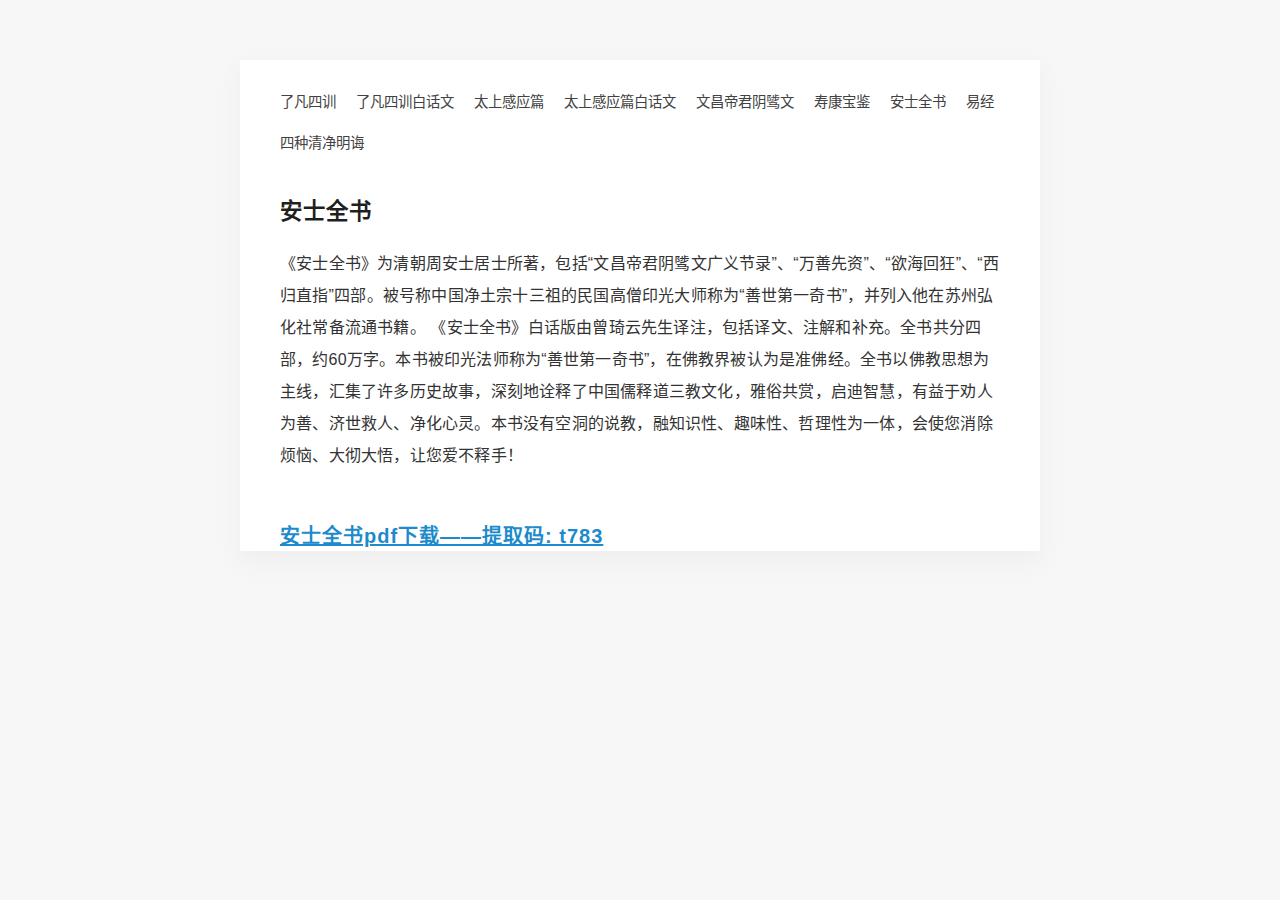
<file: asqs.html>
<!DOCTYPE html>
<html lang="zh-cn">

<head>
    <meta charset="utf-8" />
    <meta http-equiv="X-UA-Compatible" content="IE=edge,chrome=1" />
    <meta name="viewport" content="width=device-width, initial-scale=1" />
    <meta name="keywords" content="易经" />
    <title>安士全书</title>
    <link rel="shortcut icon" href="/images/favicon.ico">
    <link rel="stylesheet" href="lfsx.css" />
</head>

<body>
    <div class="main animated">
        <div class="nav_container animated fadeInDown">
            <div class="site_nav" id="site_nav">
                <ul>
                    <li>
                        <a href="lfsx.html">了凡四训</a>
                    </li>
                    <li>
                        <a href="lfsxbhw.html">了凡四训白话文</a>
                    </li>
                    <li>
                        <a href="tsgyp.html">太上感应篇</a>
                    </li>
                    <li>
                        <a href="tsgypbhw.html">太上感应篇白话文</a>
                    </li>
                    <li>
                        <a href="wcdjyzw.html">文昌帝君阴骘文</a>
                    </li>
                    <li>
                        <a href="skbj.html">寿康宝鉴</a>
                    </li>
                    <li>
                        <a href="asqs.html">安士全书</a>
                    </li>
                    <li>
                        <a href="yj.html">易经</a>
                    </li>
                    <li>
                        <a href="szqjmh.html">四种清净明诲</a>
                    </li>
                </ul>
            </div>
        </div>
        <div class="content">
            <div class="post_page">
                <div class="post animated fadeInDown">
                    <div class="post_title post_detail_title">
                        <h2><a href='asqs.html'>安士全书</a></h2>
                    </div>
                    <div class="post_content markdown">
                        <p>
                            《安士全书》为清朝周安士居士所著，包括“文昌帝君阴骘文广义节录”、“万善先资”、“欲海回狂”、“西归直指”四部。被号称中国净土宗十三祖的民国高僧印光大师称为“善世第一奇书”，并列入他在苏州弘化社常备流通书籍。
                            《安士全书》白话版由曾琦云先生译注，包括译文、注解和补充。全书共分四部，约60万字。本书被印光法师称为“善世第一奇书”，在佛教界被认为是准佛经。全书以佛教思想为主线，汇集了许多历史故事，深刻地诠释了中国儒释道三教文化，雅俗共赏，启迪智慧，有益于劝人为善、济世救人、净化心灵。本书没有空洞的说教，融知识性、趣味性、哲理性为一体，会使您消除烦恼、大彻大悟，让您爱不释手！　　
                        </p>
                        <a href="https://pan.baidu.com/s/1scuSA3t7Sj4qZovTrWXjEg?pwd=t783">
                            <h2 style="color: rgb(29, 139, 203); text-decoration: underline;">安士全书pdf下载——提取码: t783</h2>
                        </a>
                    </div>
                </div>
            </div>
        </div>
    </div>
</body>

</html>
</file>
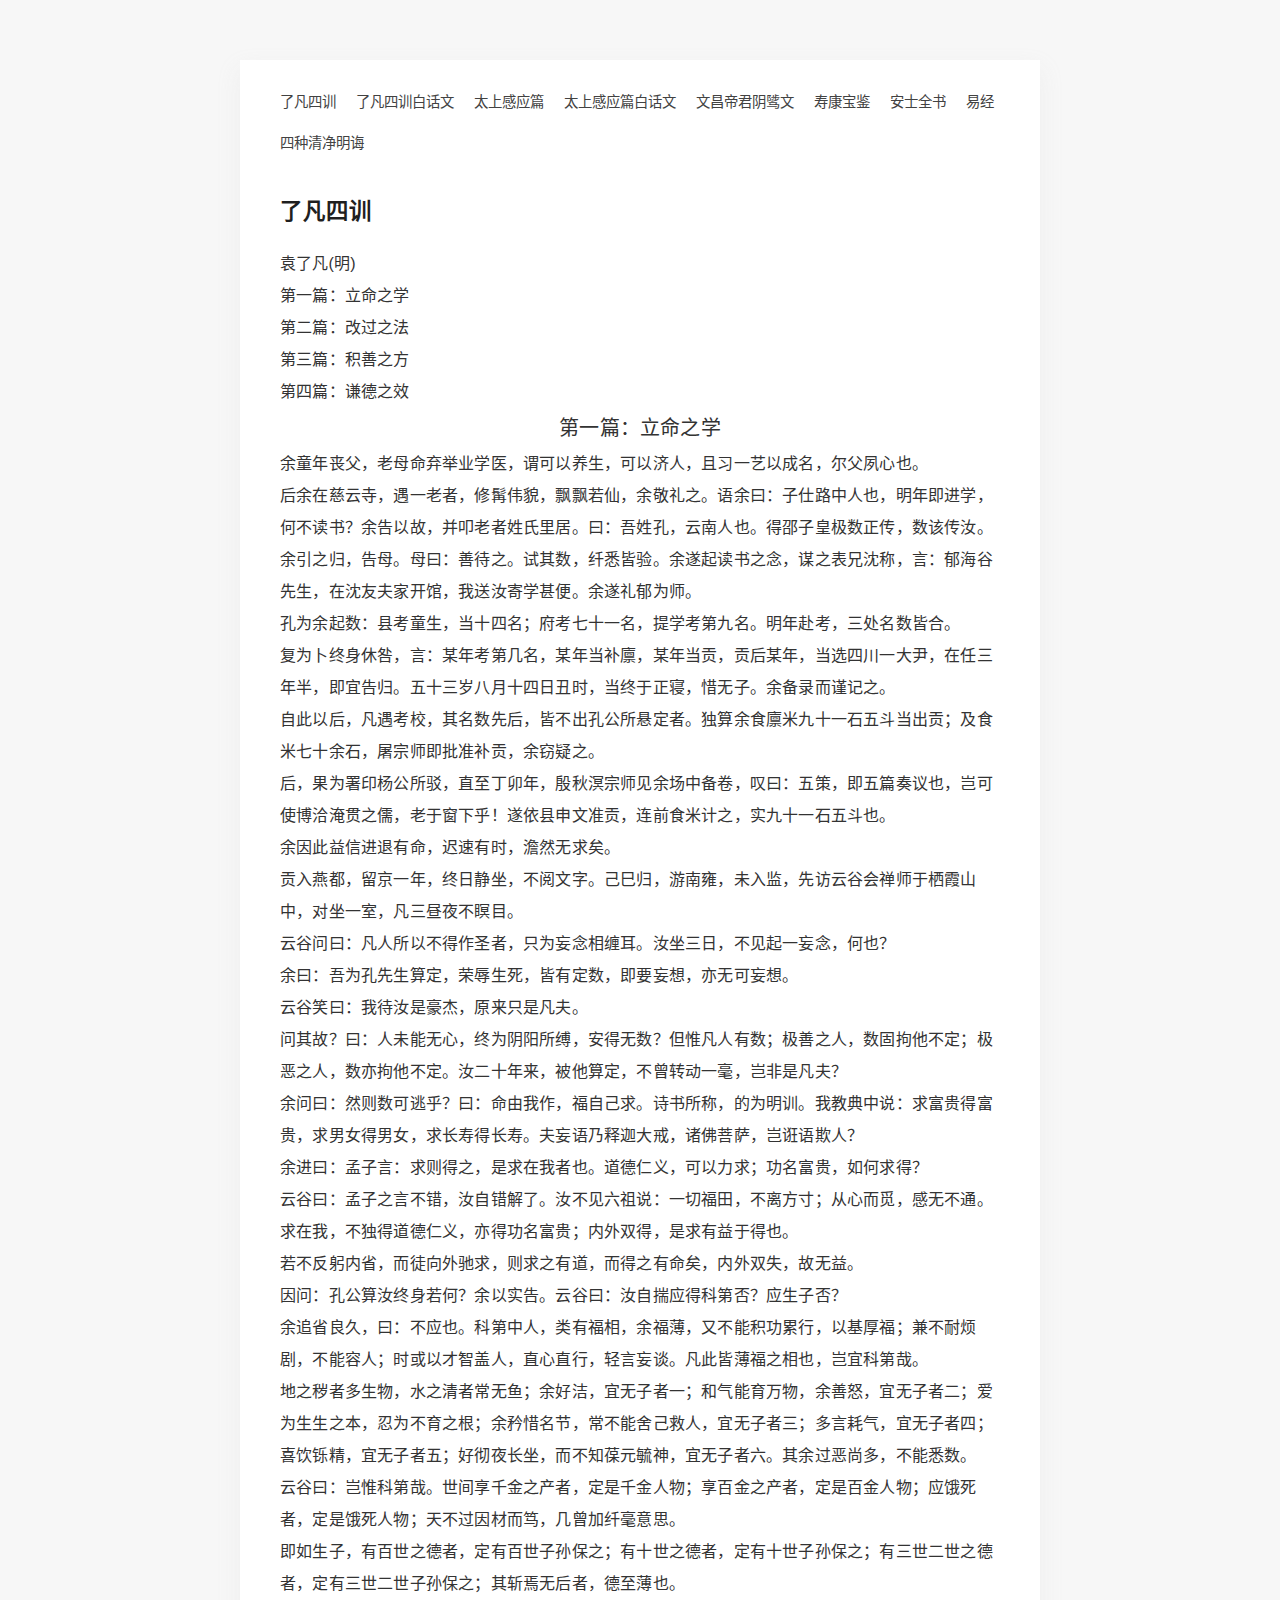
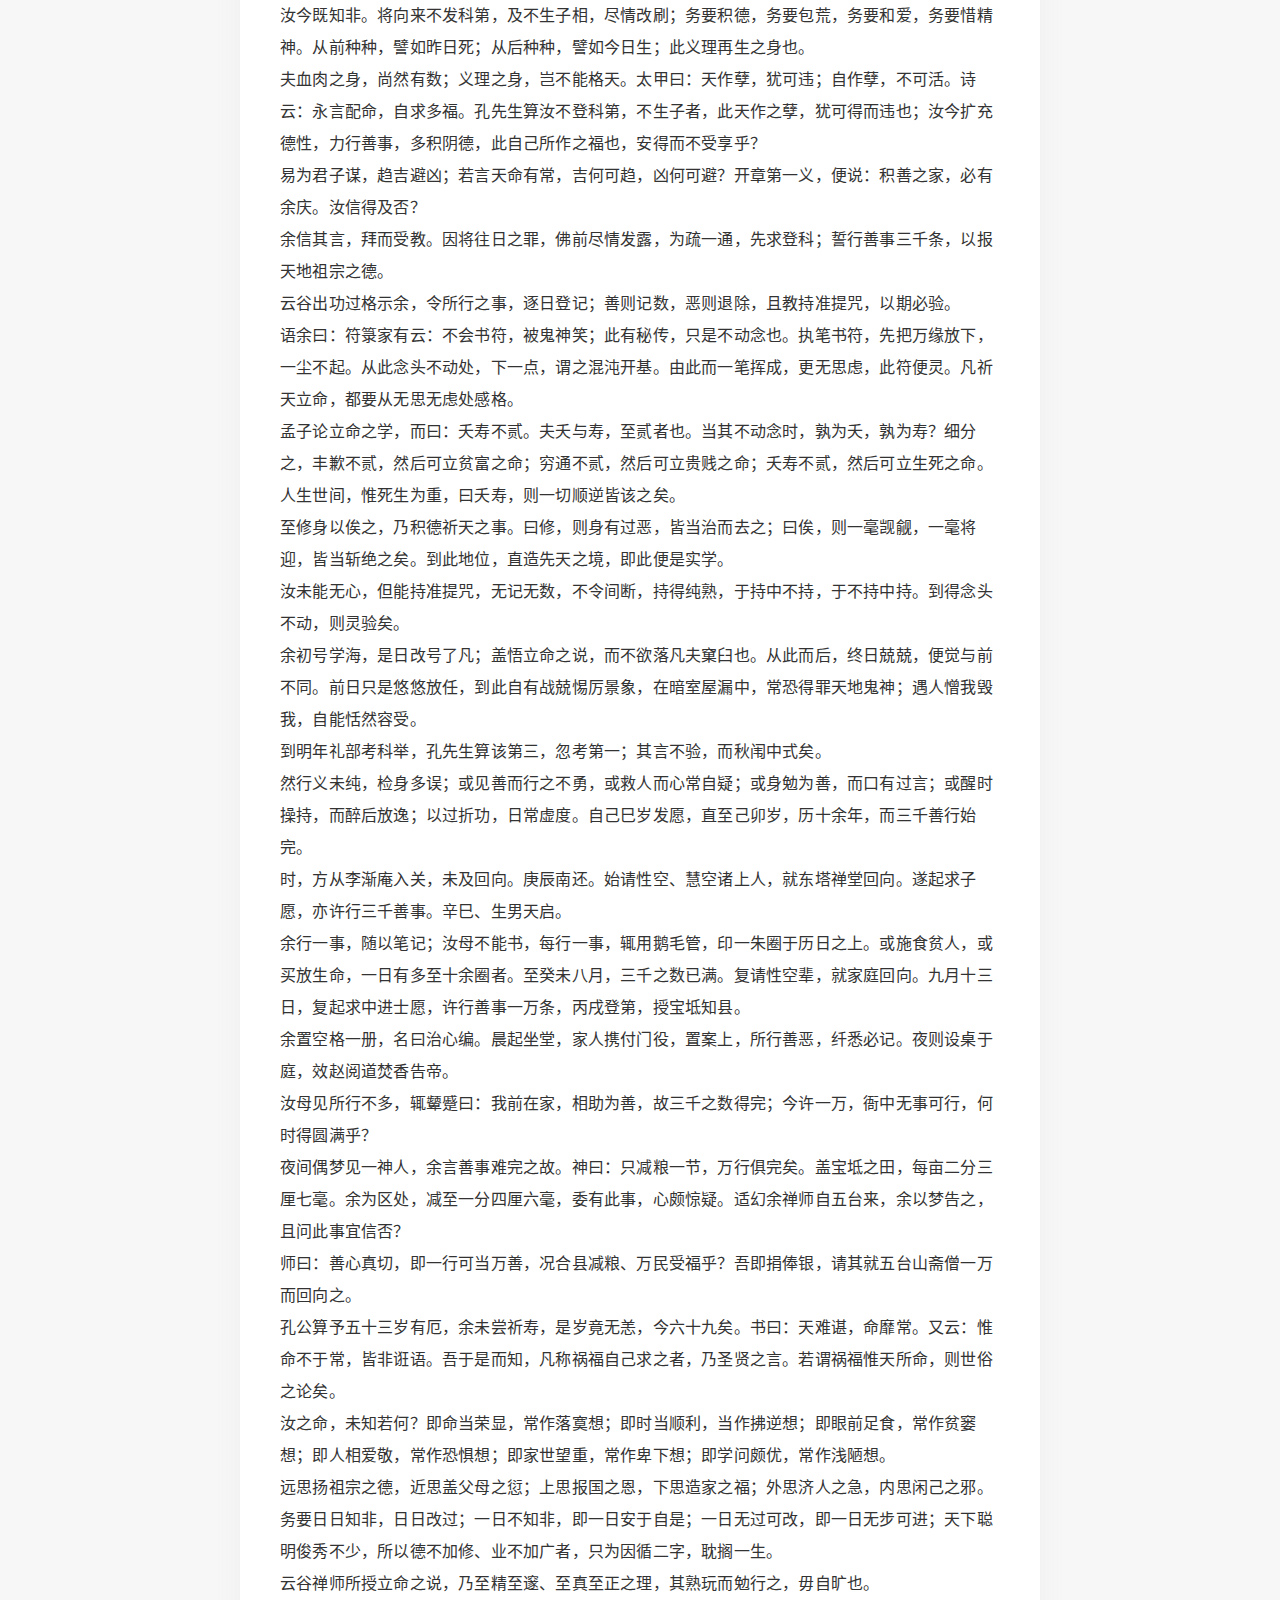
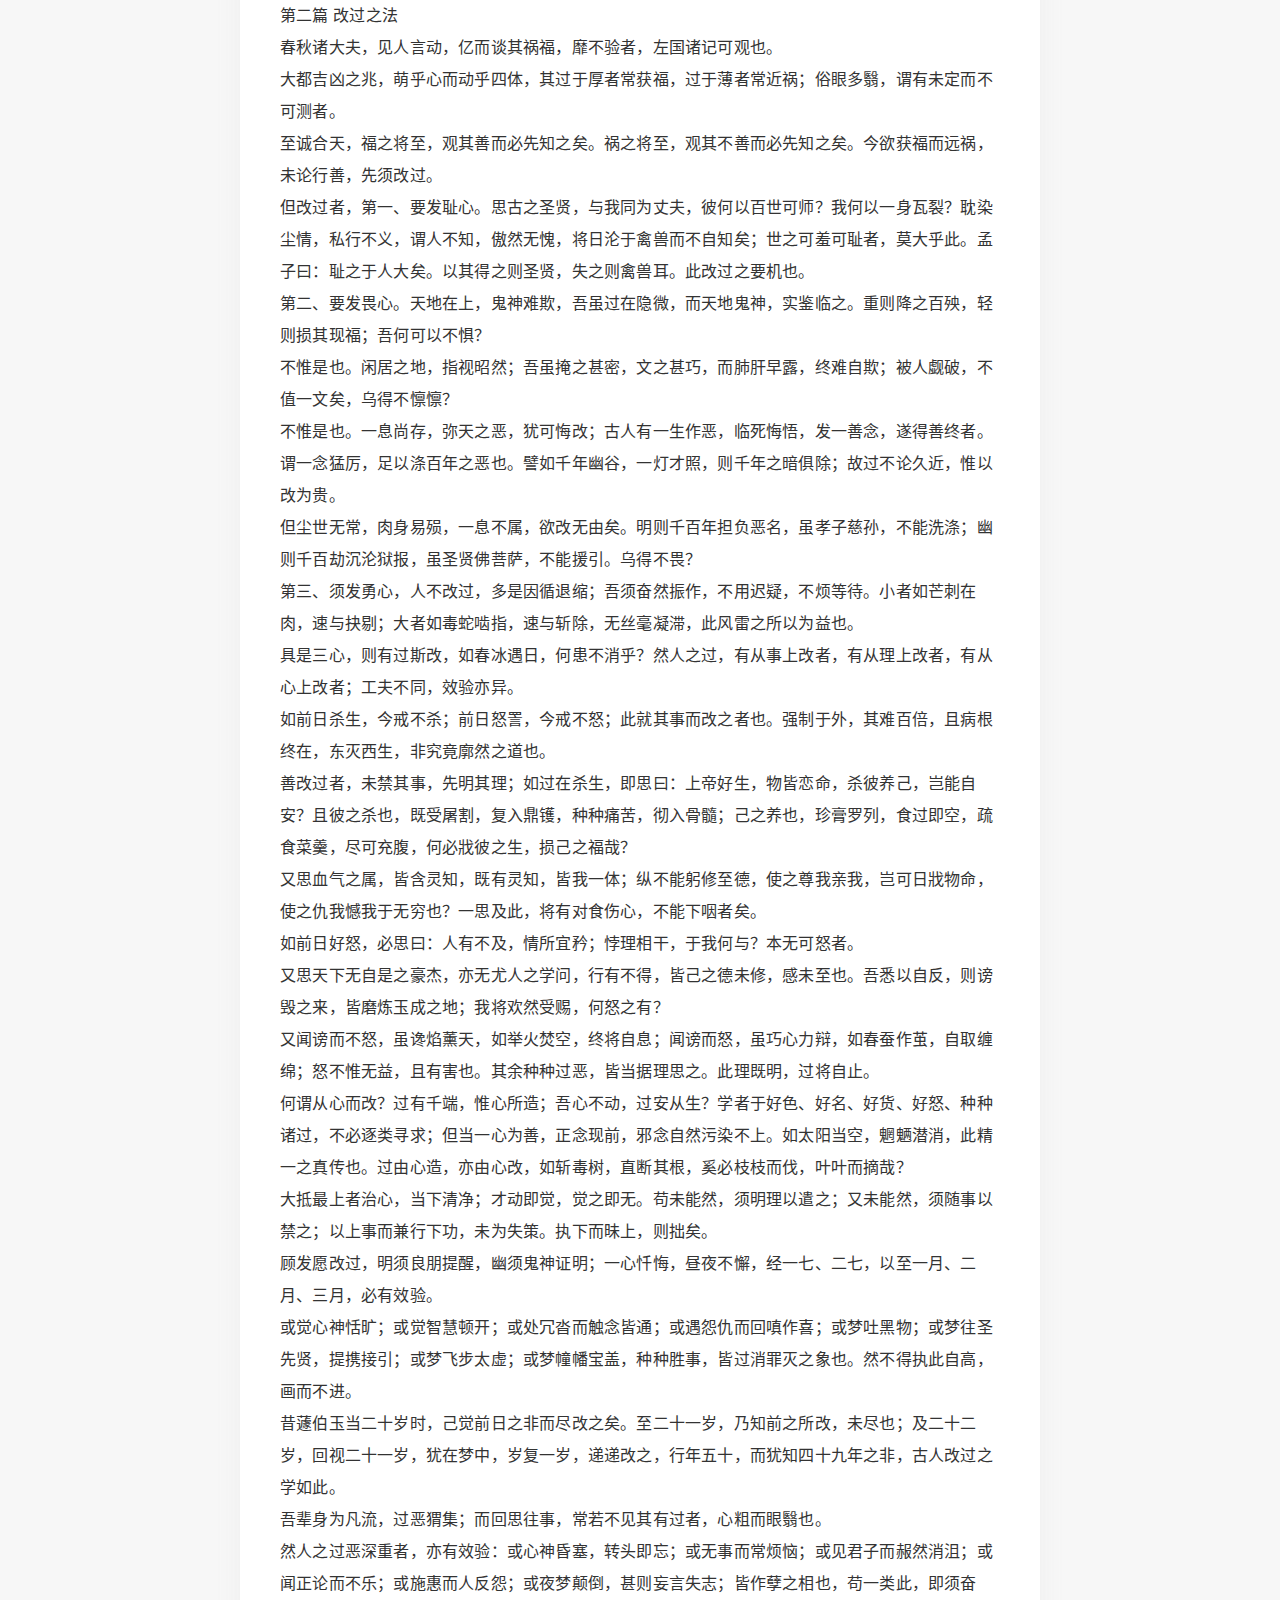
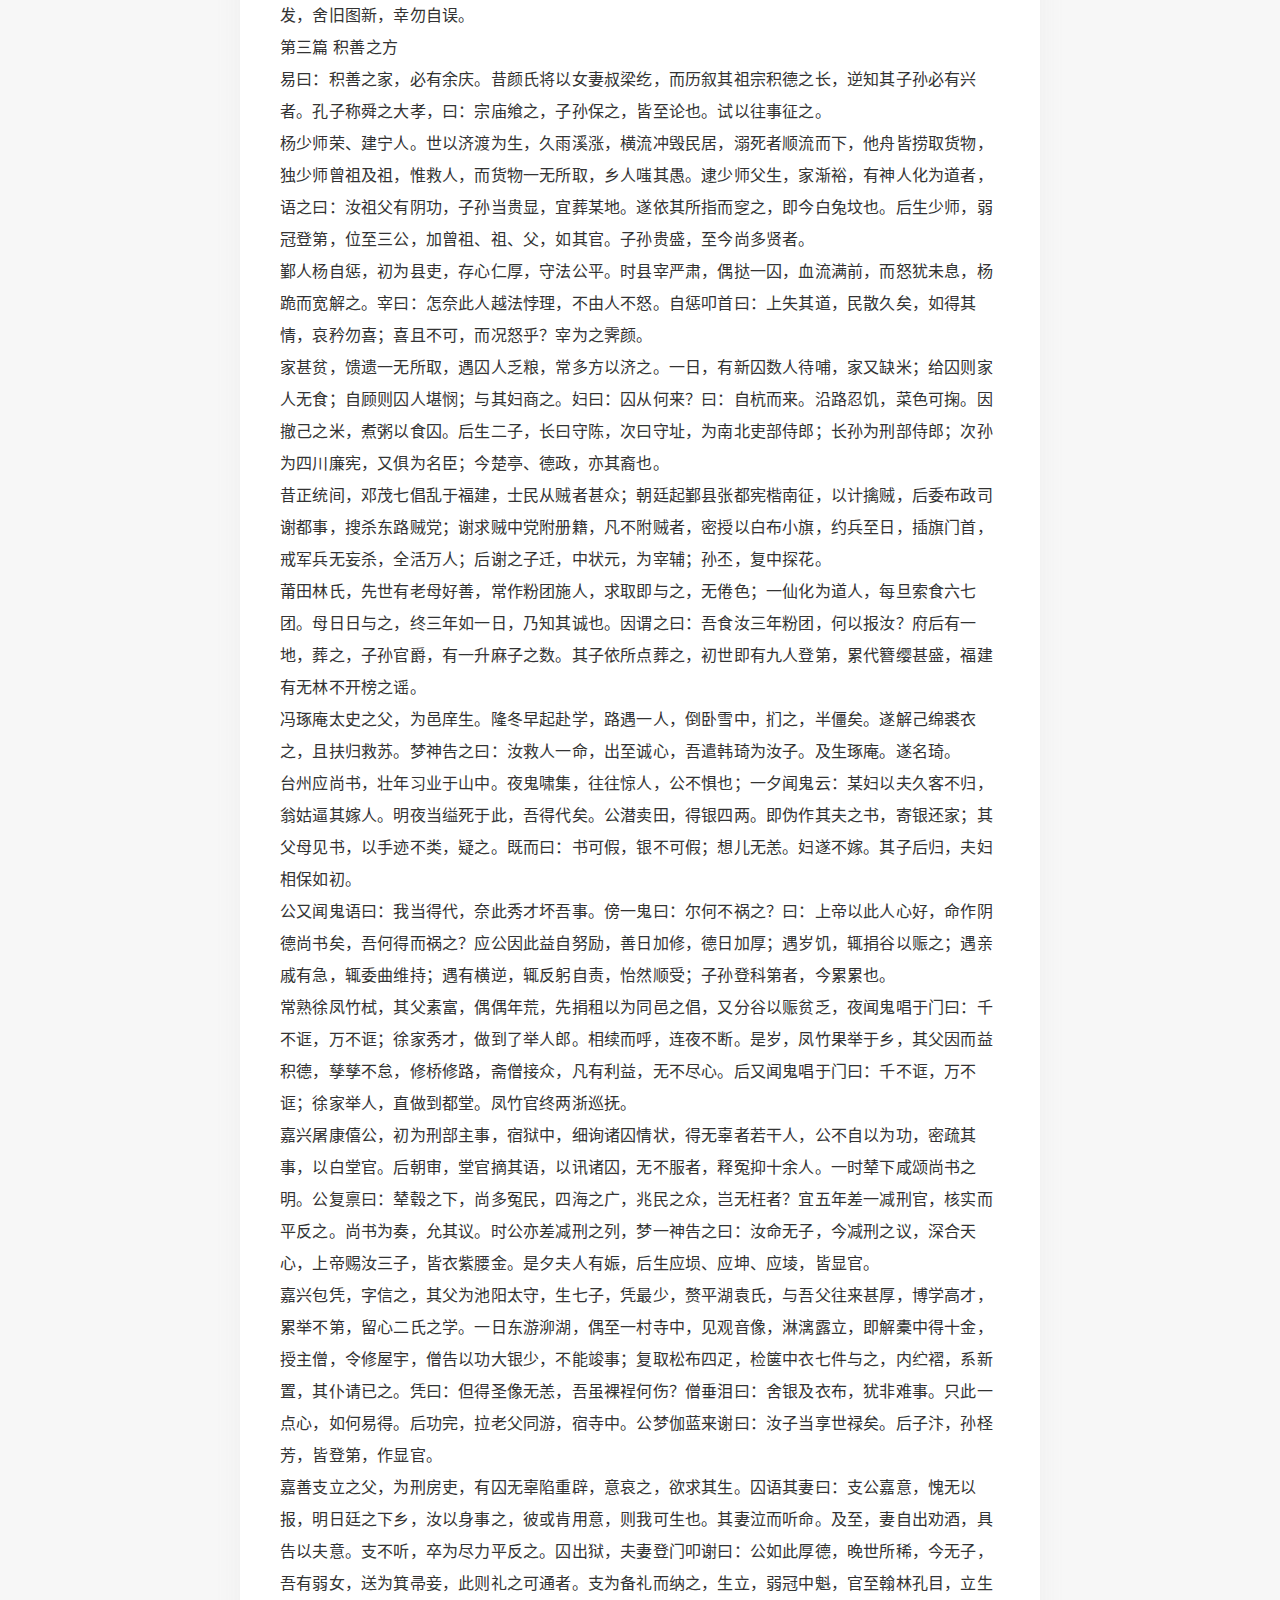
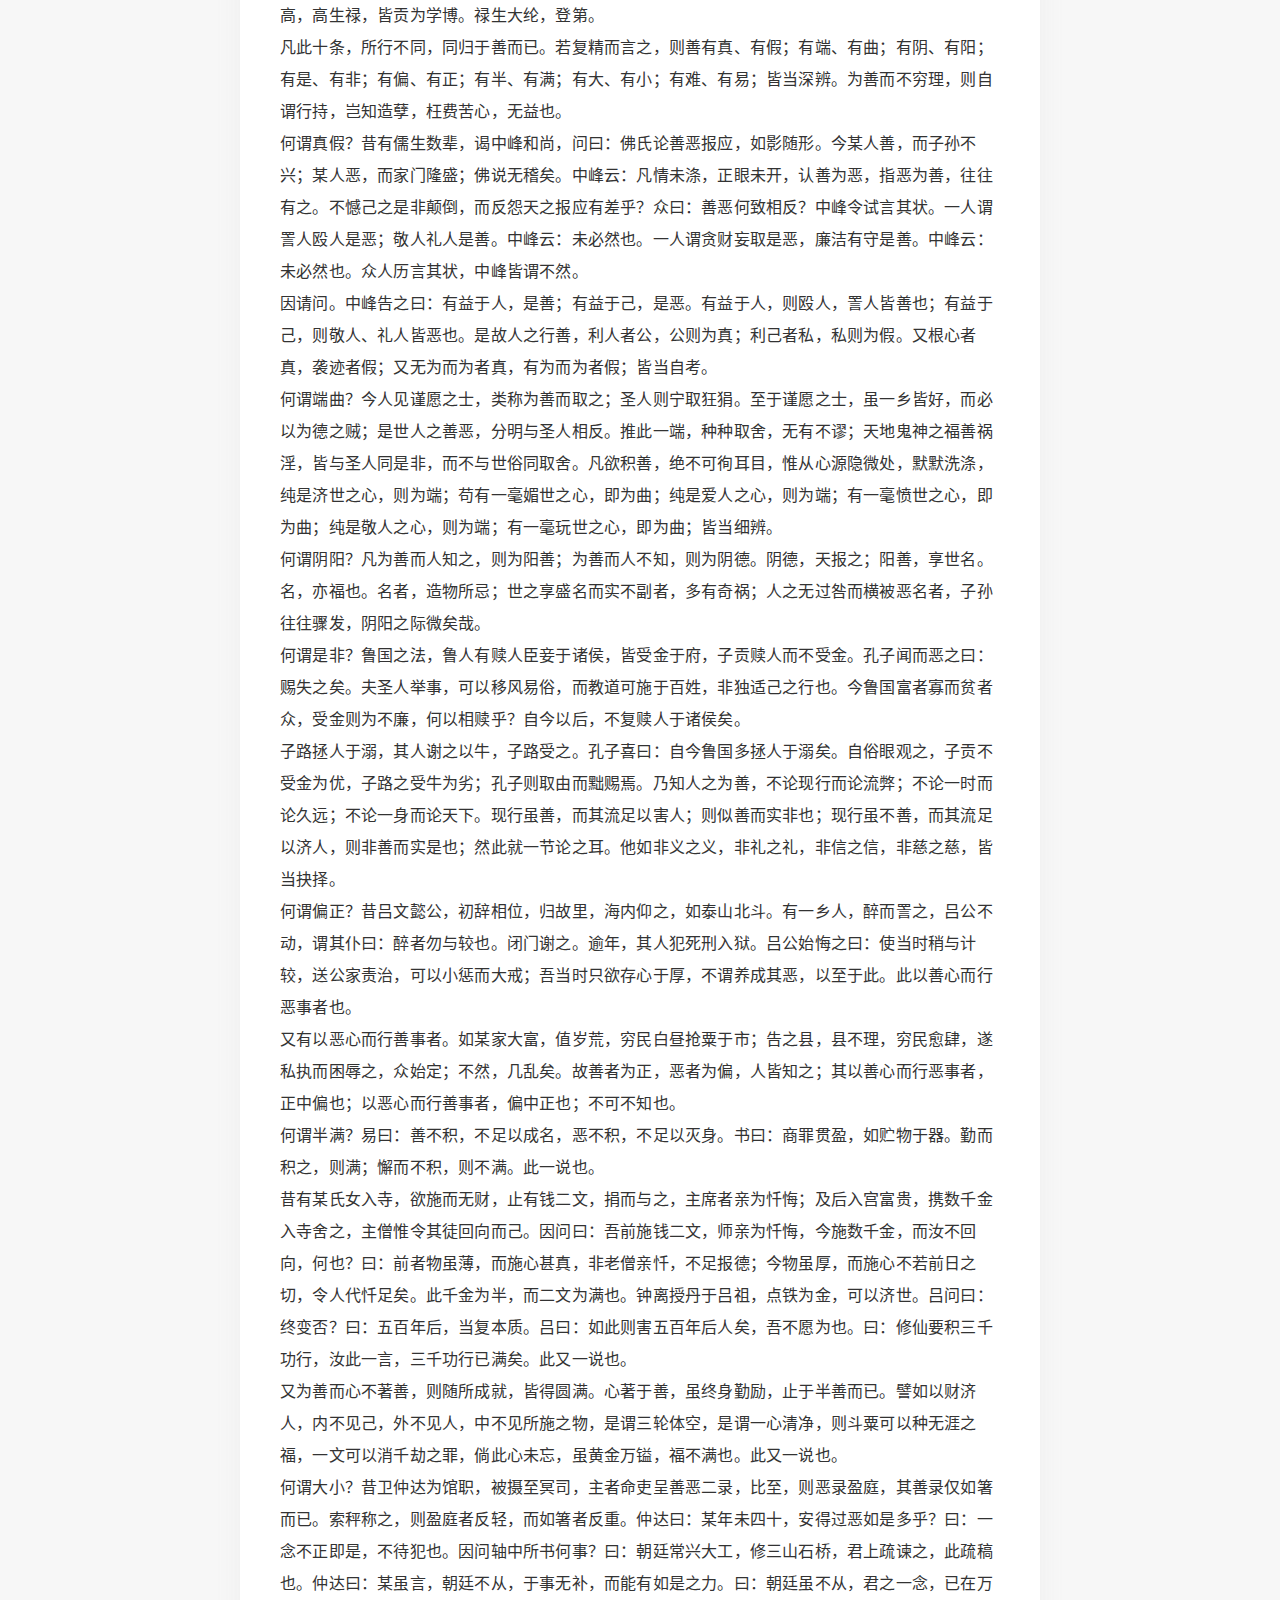
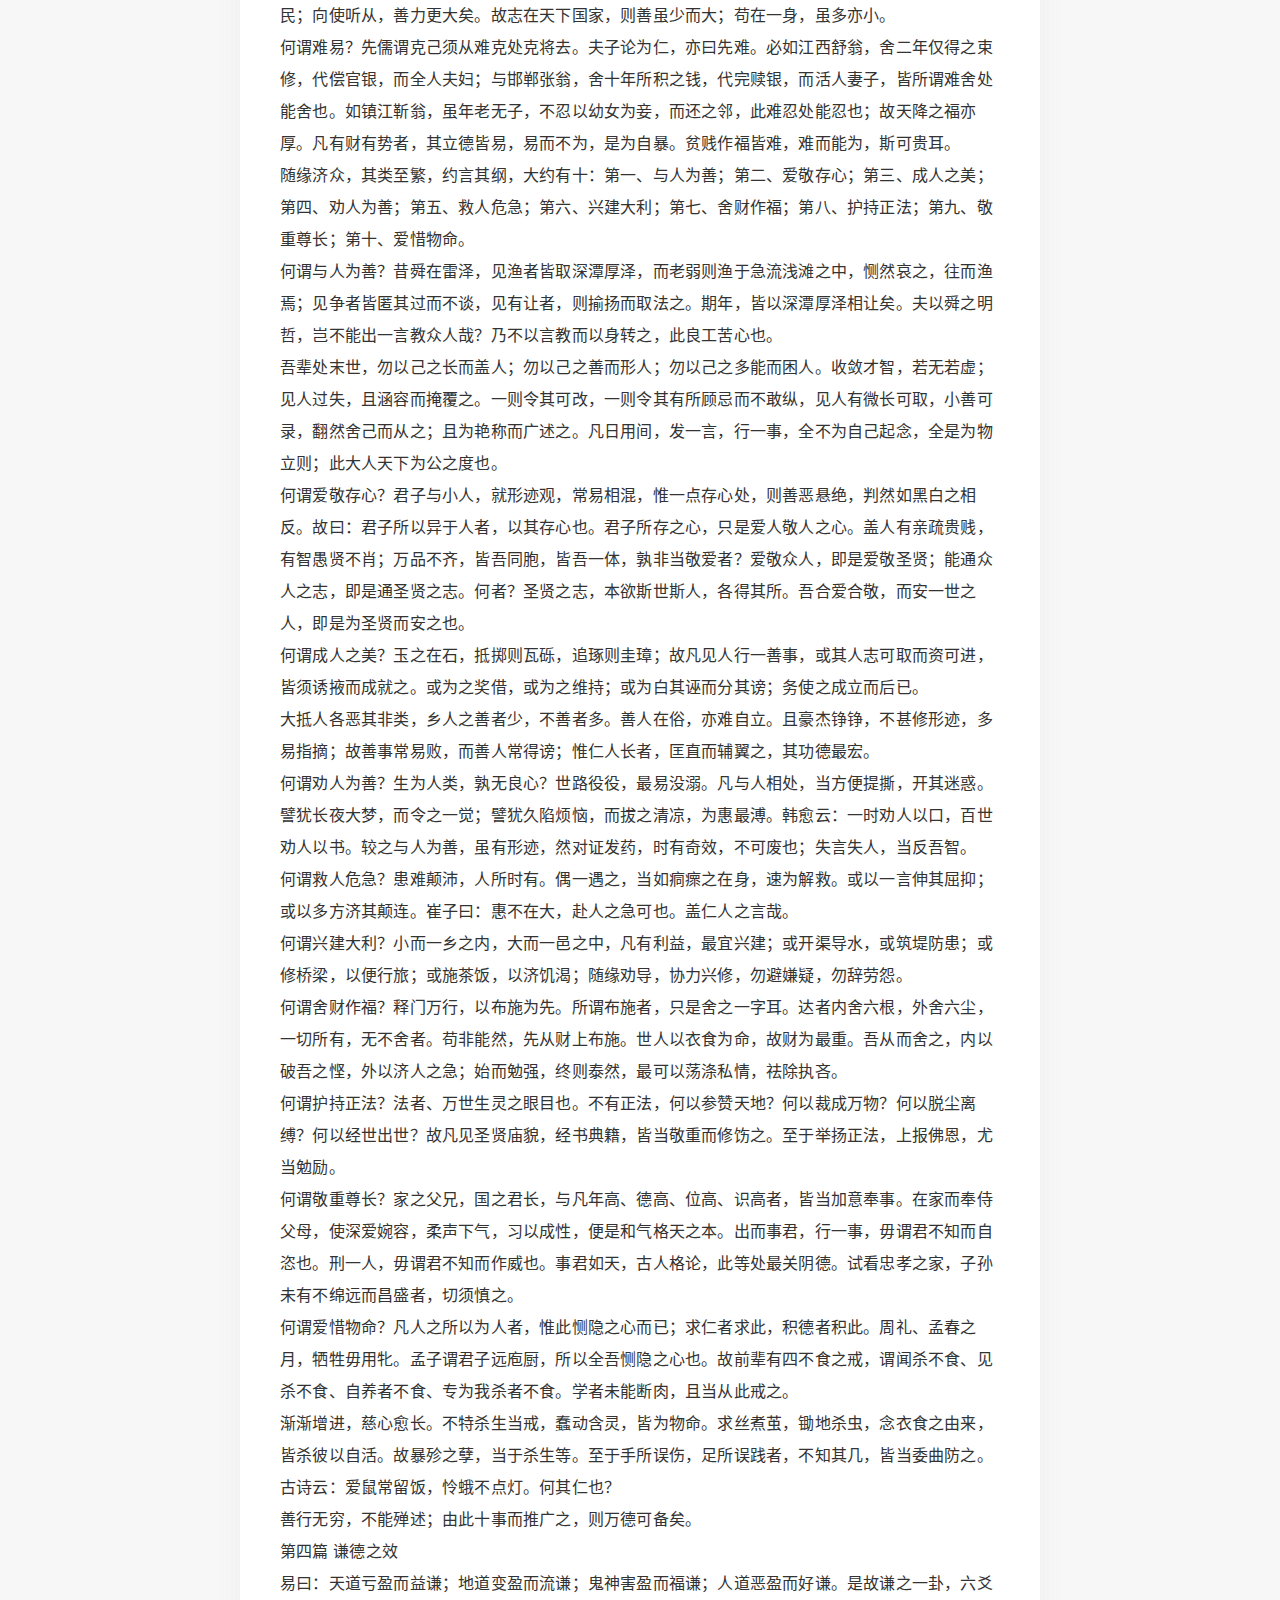
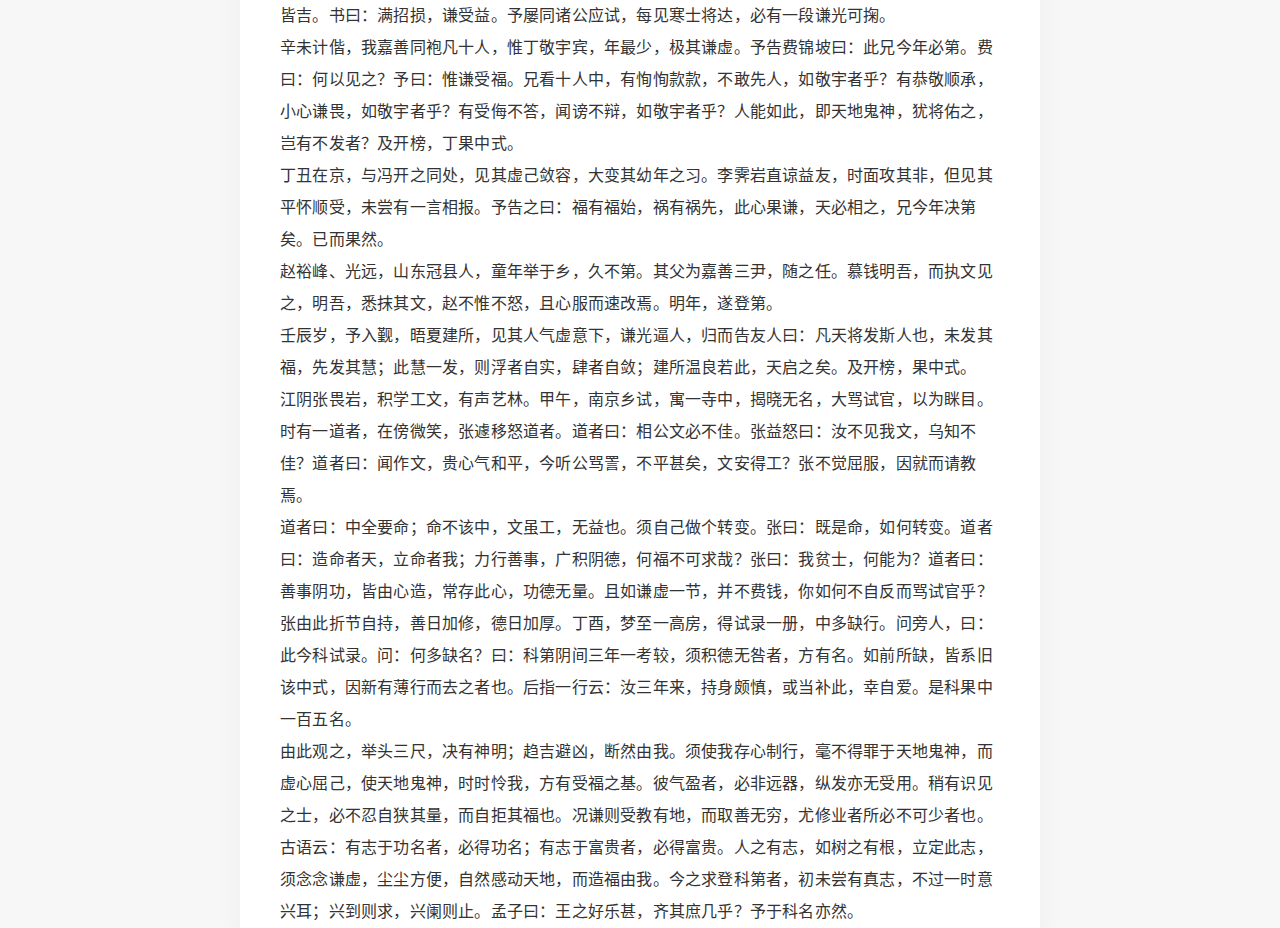
<file: lfsx.html>
<!DOCTYPE html>
<html lang="zh-cn">

<head>
    <meta charset="utf-8" />
    <meta http-equiv="X-UA-Compatible" content="IE=edge,chrome=1" />
    <meta name="viewport" content="width=device-width, initial-scale=1" />
    <meta name="keywords" content="易经" />
    <title>了凡四训</title>
    <link rel="shortcut icon" href="favicon.ico">
    <link rel="stylesheet" href="lfsx.css" />
</head>

<body>
    <div class="main animated">
        <div class="nav_container animated fadeInDown">
            <div class="site_nav" id="site_nav">
                <ul>
                    <li>
                        <a href="lfsx.html">了凡四训</a>
                    </li>
                    <li>
                        <a href="lfsxbhw.html">了凡四训白话文</a>
                    </li>
                    <li>
                        <a href="tsgyp.html">太上感应篇</a>
                    </li>
                    <li>
                        <a href="tsgypbhw.html">太上感应篇白话文</a>
                    </li>
                    <li>
                        <a href="wcdjyzw.html">文昌帝君阴骘文</a>
                    </li>
                    <li>
                        <a href="skbj.html">寿康宝鉴</a>
                    </li>
                    <li>
                        <a href="asqs.html">安士全书</a>
                    </li>
                    <li>
                        <a href="yj.html">易经</a>
                    </li>
                    <li>
                        <a href="szqjmh.html">四种清净明诲</a>
                    </li>
                </ul>
            </div>
        </div>
        <div class="content">
            <div class="post_page">
                <div class="post animated fadeInDown">
                    <div class="post_title post_detail_title">
                        <h2><a href='lfsx.html'>了凡四训</a></h2>
                    </div>
                    <div class="post_content markdown">
                        <p>袁了凡(明)</p>
                        <p>第一篇：立命之学</p>
                        <p>第二篇：改过之法</p>
                        <p>第三篇：积善之方</p>
                        <p>第四篇：谦德之效</p>
                        <p style="text-align: center; font-size: 20px;">第一篇：立命之学</p>
                        <p>余童年丧父，老母命弃举业学医，谓可以养生，可以济人，且习一艺以成名，尔父夙心也。</p>
                        <p>后余在慈云寺，遇一老者，修髯伟貌，飘飘若仙，余敬礼之。语余曰：子仕路中人也，明年即进学，何不读书？余告以故，并叩老者姓氏里居。曰：吾姓孔，云南人也。得邵子皇极数正传，数该传汝。余引之归，告母。母曰：善待之。试其数，纤悉皆验。余遂起读书之念，谋之表兄沈称，言：郁海谷先生，在沈友夫家开馆，我送汝寄学甚便。余遂礼郁为师。
                        </p>
                        <p>孔为余起数：县考童生，当十四名；府考七十一名，提学考第九名。明年赴考，三处名数皆合。</p>
                        <p>复为卜终身休咎，言：某年考第几名，某年当补廪，某年当贡，贡后某年，当选四川一大尹，在任三年半，即宜告归。五十三岁八月十四日丑时，当终于正寝，惜无子。余备录而谨记之。</p>
                        <p>自此以后，凡遇考校，其名数先后，皆不出孔公所悬定者。独算余食廪米九十一石五斗当出贡；及食米七十余石，屠宗师即批准补贡，余窃疑之。</p>
                        <p>后，果为署印杨公所驳，直至丁卯年，殷秋溟宗师见余场中备卷，叹曰：五策，即五篇奏议也，岂可使博洽淹贯之儒，老于窗下乎！遂依县申文准贡，连前食米计之，实九十一石五斗也。</p>
                        <p>余因此益信进退有命，迟速有时，澹然无求矣。</p>
                        <p>贡入燕都，留京一年，终日静坐，不阅文字。己巳归，游南雍，未入监，先访云谷会禅师于栖霞山中，对坐一室，凡三昼夜不瞑目。</p>
                        <p>云谷问曰：凡人所以不得作圣者，只为妄念相缠耳。汝坐三日，不见起一妄念，何也？</p>
                        <p>余曰：吾为孔先生算定，荣辱生死，皆有定数，即要妄想，亦无可妄想。</p>
                        <p>云谷笑曰：我待汝是豪杰，原来只是凡夫。</p>
                        <p>问其故？曰：人未能无心，终为阴阳所缚，安得无数？但惟凡人有数；极善之人，数固拘他不定；极恶之人，数亦拘他不定。汝二十年来，被他算定，不曾转动一毫，岂非是凡夫？</p>
                        <p>余问曰：然则数可逃乎？曰：命由我作，福自己求。诗书所称，的为明训。我教典中说：求富贵得富贵，求男女得男女，求长寿得长寿。夫妄语乃释迦大戒，诸佛菩萨，岂诳语欺人？</p>
                        <p>余进曰：孟子言：求则得之，是求在我者也。道德仁义，可以力求；功名富贵，如何求得？</p>
                        <p>云谷曰：孟子之言不错，汝自错解了。汝不见六祖说：一切福田，不离方寸；从心而觅，感无不通。求在我，不独得道德仁义，亦得功名富贵；内外双得，是求有益于得也。</p>
                        <p>若不反躬内省，而徒向外驰求，则求之有道，而得之有命矣，内外双失，故无益。</p>
                        <p>因问：孔公算汝终身若何？余以实告。云谷曰：汝自揣应得科第否？应生子否？</p>
                        <p>余追省良久，曰：不应也。科第中人，类有福相，余福薄，又不能积功累行，以基厚福；兼不耐烦剧，不能容人；时或以才智盖人，直心直行，轻言妄谈。凡此皆薄福之相也，岂宜科第哉。</p>
                        <p>地之秽者多生物，水之清者常无鱼；余好洁，宜无子者一；和气能育万物，余善怒，宜无子者二；爱为生生之本，忍为不育之根；余矜惜名节，常不能舍己救人，宜无子者三；多言耗气，宜无子者四；喜饮铄精，宜无子者五；好彻夜长坐，而不知葆元毓神，宜无子者六。其余过恶尚多，不能悉数。
                        </p>
                        <p>云谷曰：岂惟科第哉。世间享千金之产者，定是千金人物；享百金之产者，定是百金人物；应饿死者，定是饿死人物；天不过因材而笃，几曾加纤毫意思。</p>
                        <p>即如生子，有百世之德者，定有百世子孙保之；有十世之德者，定有十世子孙保之；有三世二世之德者，定有三世二世子孙保之；其斩焉无后者，德至薄也。</p>
                        <p>汝今既知非。将向来不发科第，及不生子相，尽情改刷；务要积德，务要包荒，务要和爱，务要惜精神。从前种种，譬如昨日死；从后种种，譬如今日生；此义理再生之身也。</p>
                        <p>夫血肉之身，尚然有数；义理之身，岂不能格天。太甲曰：天作孽，犹可违；自作孽，不可活。诗云：永言配命，自求多福。孔先生算汝不登科第，不生子者，此天作之孽，犹可得而违也；汝今扩充德性，力行善事，多积阴德，此自己所作之福也，安得而不受享乎？
                        </p>
                        <p>易为君子谋，趋吉避凶；若言天命有常，吉何可趋，凶何可避？开章第一义，便说：积善之家，必有余庆。汝信得及否？</p>
                        <p>余信其言，拜而受教。因将往日之罪，佛前尽情发露，为疏一通，先求登科；誓行善事三千条，以报天地祖宗之德。</p>
                        <p>云谷出功过格示余，令所行之事，逐日登记；善则记数，恶则退除，且教持准提咒，以期必验。</p>
                        <p>语余曰：符箓家有云：不会书符，被鬼神笑；此有秘传，只是不动念也。执笔书符，先把万缘放下，一尘不起。从此念头不动处，下一点，谓之混沌开基。由此而一笔挥成，更无思虑，此符便灵。凡祈天立命，都要从无思无虑处感格。
                        </p>
                        <p>孟子论立命之学，而曰：夭寿不贰。夫夭与寿，至贰者也。当其不动念时，孰为夭，孰为寿？细分之，丰歉不贰，然后可立贫富之命；穷通不贰，然后可立贵贱之命；夭寿不贰，然后可立生死之命。人生世间，惟死生为重，曰夭寿，则一切顺逆皆该之矣。
                        </p>
                        <p>至修身以俟之，乃积德祈天之事。曰修，则身有过恶，皆当治而去之；曰俟，则一毫觊觎，一毫将迎，皆当斩绝之矣。到此地位，直造先天之境，即此便是实学。</p>
                        <p>汝未能无心，但能持准提咒，无记无数，不令间断，持得纯熟，于持中不持，于不持中持。到得念头不动，则灵验矣。</p>
                        <p>余初号学海，是日改号了凡；盖悟立命之说，而不欲落凡夫窠臼也。从此而后，终日兢兢，便觉与前不同。前日只是悠悠放任，到此自有战兢惕厉景象，在暗室屋漏中，常恐得罪天地鬼神；遇人憎我毁我，自能恬然容受。
                        </p>
                        <p>到明年礼部考科举，孔先生算该第三，忽考第一；其言不验，而秋闱中式矣。</p>
                        <p>然行义未纯，检身多误；或见善而行之不勇，或救人而心常自疑；或身勉为善，而口有过言；或醒时操持，而醉后放逸；以过折功，日常虚度。自己巳岁发愿，直至己卯岁，历十余年，而三千善行始完。</p>
                        <p>时，方从李渐庵入关，未及回向。庚辰南还。始请性空、慧空诸上人，就东塔禅堂回向。遂起求子愿，亦许行三千善事。辛巳、生男天启。</p>
                        <p>余行一事，随以笔记；汝母不能书，每行一事，辄用鹅毛管，印一朱圈于历日之上。或施食贫人，或买放生命，一日有多至十余圈者。至癸未八月，三千之数已满。复请性空辈，就家庭回向。九月十三日，复起求中进士愿，许行善事一万条，丙戌登第，授宝坻知县。
                        </p>
                        <p>余置空格一册，名曰治心编。晨起坐堂，家人携付门役，置案上，所行善恶，纤悉必记。夜则设桌于庭，效赵阅道焚香告帝。</p>
                        <p>汝母见所行不多，辄颦蹙曰：我前在家，相助为善，故三千之数得完；今许一万，衙中无事可行，何时得圆满乎？</p>
                        <p>夜间偶梦见一神人，余言善事难完之故。神曰：只减粮一节，万行俱完矣。盖宝坻之田，每亩二分三厘七毫。余为区处，减至一分四厘六毫，委有此事，心颇惊疑。适幻余禅师自五台来，余以梦告之，且问此事宜信否？
                        </p>
                        <p>师曰：善心真切，即一行可当万善，况合县减粮、万民受福乎？吾即捐俸银，请其就五台山斋僧一万而回向之。</p>
                        <p>孔公算予五十三岁有厄，余未尝祈寿，是岁竟无恙，今六十九矣。书曰：天难谌，命靡常。又云：惟命不于常，皆非诳语。吾于是而知，凡称祸福自己求之者，乃圣贤之言。若谓祸福惟天所命，则世俗之论矣。
                        </p>
                        <p>汝之命，未知若何？即命当荣显，常作落寞想；即时当顺利，当作拂逆想；即眼前足食，常作贫窭想；即人相爱敬，常作恐惧想；即家世望重，常作卑下想；即学问颇优，常作浅陋想。</p>
                        <p>远思扬祖宗之德，近思盖父母之愆；上思报国之恩，下思造家之福；外思济人之急，内思闲己之邪。</p>
                        <p>务要日日知非，日日改过；一日不知非，即一日安于自是；一日无过可改，即一日无步可进；天下聪明俊秀不少，所以德不加修、业不加广者，只为因循二字，耽搁一生。</p>
                        <p>云谷禅师所授立命之说，乃至精至邃、至真至正之理，其熟玩而勉行之，毋自旷也。</p>
                        <p>第二篇 改过之法<br />
                            春秋诸大夫，见人言动，亿而谈其祸福，靡不验者，左国诸记可观也。</p>
                        <p>大都吉凶之兆，萌乎心而动乎四体，其过于厚者常获福，过于薄者常近祸；俗眼多翳，谓有未定而不可测者。</p>
                        <p>至诚合天，福之将至，观其善而必先知之矣。祸之将至，观其不善而必先知之矣。今欲获福而远祸，未论行善，先须改过。</p>
                        <p>但改过者，第一、要发耻心。思古之圣贤，与我同为丈夫，彼何以百世可师？我何以一身瓦裂？耽染尘情，私行不义，谓人不知，傲然无愧，将日沦于禽兽而不自知矣；世之可羞可耻者，莫大乎此。孟子曰：耻之于人大矣。以其得之则圣贤，失之则禽兽耳。此改过之要机也。
                        </p>
                        <p>第二、要发畏心。天地在上，鬼神难欺，吾虽过在隐微，而天地鬼神，实鉴临之。重则降之百殃，轻则损其现福；吾何可以不惧？</p>
                        <p>不惟是也。闲居之地，指视昭然；吾虽掩之甚密，文之甚巧，而肺肝早露，终难自欺；被人觑破，不值一文矣，乌得不懔懔？</p>
                        <p>不惟是也。一息尚存，弥天之恶，犹可悔改；古人有一生作恶，临死悔悟，发一善念，遂得善终者。谓一念猛厉，足以涤百年之恶也。譬如千年幽谷，一灯才照，则千年之暗俱除；故过不论久近，惟以改为贵。
                        </p>
                        <p>但尘世无常，肉身易殒，一息不属，欲改无由矣。明则千百年担负恶名，虽孝子慈孙，不能洗涤；幽则千百劫沉沦狱报，虽圣贤佛菩萨，不能援引。乌得不畏？</p>
                        <p>第三、须发勇心，人不改过，多是因循退缩；吾须奋然振作，不用迟疑，不烦等待。小者如芒刺在肉，速与抉剔；大者如毒蛇啮指，速与斩除，无丝毫凝滞，此风雷之所以为益也。</p>
                        <p>具是三心，则有过斯改，如春冰遇日，何患不消乎？然人之过，有从事上改者，有从理上改者，有从心上改者；工夫不同，效验亦异。</p>
                        <p>如前日杀生，今戒不杀；前日怒詈，今戒不怒；此就其事而改之者也。强制于外，其难百倍，且病根终在，东灭西生，非究竟廓然之道也。</p>
                        <p>善改过者，未禁其事，先明其理；如过在杀生，即思曰：上帝好生，物皆恋命，杀彼养己，岂能自安？且彼之杀也，既受屠割，复入鼎镬，种种痛苦，彻入骨髓；己之养也，珍膏罗列，食过即空，疏食菜羹，尽可充腹，何必戕彼之生，损己之福哉？
                        </p>
                        <p>又思血气之属，皆含灵知，既有灵知，皆我一体；纵不能躬修至德，使之尊我亲我，岂可日戕物命，使之仇我憾我于无穷也？一思及此，将有对食伤心，不能下咽者矣。</p>
                        <p>如前日好怒，必思曰：人有不及，情所宜矜；悖理相干，于我何与？本无可怒者。</p>
                        <p>又思天下无自是之豪杰，亦无尤人之学问，行有不得，皆己之德未修，感未至也。吾悉以自反，则谤毁之来，皆磨炼玉成之地；我将欢然受赐，何怒之有？</p>
                        <p>又闻谤而不怒，虽谗焰薰天，如举火焚空，终将自息；闻谤而怒，虽巧心力辩，如春蚕作茧，自取缠绵；怒不惟无益，且有害也。其余种种过恶，皆当据理思之。此理既明，过将自止。</p>
                        <p>何谓从心而改？过有千端，惟心所造；吾心不动，过安从生？学者于好色、好名、好货、好怒、种种诸过，不必逐类寻求；但当一心为善，正念现前，邪念自然污染不上。如太阳当空，魍魉潜消，此精一之真传也。过由心造，亦由心改，如斩毒树，直断其根，奚必枝枝而伐，叶叶而摘哉？
                        </p>
                        <p>大抵最上者治心，当下清净；才动即觉，觉之即无。苟未能然，须明理以遣之；又未能然，须随事以禁之；以上事而兼行下功，未为失策。执下而昧上，则拙矣。</p>
                        <p>顾发愿改过，明须良朋提醒，幽须鬼神证明；一心忏悔，昼夜不懈，经一七、二七，以至一月、二月、三月，必有效验。</p>
                        <p>或觉心神恬旷；或觉智慧顿开；或处冗沓而触念皆通；或遇怨仇而回嗔作喜；或梦吐黑物；或梦往圣先贤，提携接引；或梦飞步太虚；或梦幢幡宝盖，种种胜事，皆过消罪灭之象也。然不得执此自高，画而不进。
                        </p>
                        <p>昔蘧伯玉当二十岁时，己觉前日之非而尽改之矣。至二十一岁，乃知前之所改，未尽也；及二十二岁，回视二十一岁，犹在梦中，岁复一岁，递递改之，行年五十，而犹知四十九年之非，古人改过之学如此。
                        </p>
                        <p>吾辈身为凡流，过恶猬集；而回思往事，常若不见其有过者，心粗而眼翳也。</p>
                        <p>然人之过恶深重者，亦有效验：或心神昏塞，转头即忘；或无事而常烦恼；或见君子而赧然消沮；或闻正论而不乐；或施惠而人反怨；或夜梦颠倒，甚则妄言失志；皆作孽之相也，苟一类此，即须奋发，舍旧图新，幸勿自误。
                        </p>
                        <p>第三篇 积善之方<br />
                            易曰：积善之家，必有余庆。昔颜氏将以女妻叔梁纥，而历叙其祖宗积德之长，逆知其子孙必有兴者。孔子称舜之大孝，曰：宗庙飨之，子孙保之，皆至论也。试以往事征之。</p>
                        <p>杨少师荣、建宁人。世以济渡为生，久雨溪涨，横流冲毁民居，溺死者顺流而下，他舟皆捞取货物，独少师曾祖及祖，惟救人，而货物一无所取，乡人嗤其愚。逮少师父生，家渐裕，有神人化为道者，语之曰：汝祖父有阴功，子孙当贵显，宜葬某地。遂依其所指而窆之，即今白兔坟也。后生少师，弱冠登第，位至三公，加曾祖、祖、父，如其官。子孙贵盛，至今尚多贤者。
                        </p>
                        <p>鄞人杨自惩，初为县吏，存心仁厚，守法公平。时县宰严肃，偶挞一囚，血流满前，而怒犹未息，杨跪而宽解之。宰曰：怎奈此人越法悖理，不由人不怒。自惩叩首曰：上失其道，民散久矣，如得其情，哀矜勿喜；喜且不可，而况怒乎？宰为之霁颜。
                        </p>
                        <p>家甚贫，馈遗一无所取，遇囚人乏粮，常多方以济之。一日，有新囚数人待哺，家又缺米；给囚则家人无食；自顾则囚人堪悯；与其妇商之。妇曰：囚从何来？曰：自杭而来。沿路忍饥，菜色可掬。因撤己之米，煮粥以食囚。后生二子，长曰守陈，次曰守址，为南北吏部侍郎；长孙为刑部侍郎；次孙为四川廉宪，又俱为名臣；今楚亭、德政，亦其裔也。
                        </p>
                        <p>昔正统间，邓茂七倡乱于福建，士民从贼者甚众；朝廷起鄞县张都宪楷南征，以计擒贼，后委布政司谢都事，搜杀东路贼党；谢求贼中党附册籍，凡不附贼者，密授以白布小旗，约兵至日，插旗门首，戒军兵无妄杀，全活万人；后谢之子迁，中状元，为宰辅；孙丕，复中探花。
                        </p>
                        <p>莆田林氏，先世有老母好善，常作粉团施人，求取即与之，无倦色；一仙化为道人，每旦索食六七团。母日日与之，终三年如一日，乃知其诚也。因谓之曰：吾食汝三年粉团，何以报汝？府后有一地，葬之，子孙官爵，有一升麻子之数。其子依所点葬之，初世即有九人登第，累代簪缨甚盛，福建有无林不开榜之谣。
                        </p>
                        <p>冯琢庵太史之父，为邑庠生。隆冬早起赴学，路遇一人，倒卧雪中，扪之，半僵矣。遂解己绵裘衣之，且扶归救苏。梦神告之曰：汝救人一命，出至诚心，吾遣韩琦为汝子。及生琢庵。遂名琦。</p>
                        <p>台州应尚书，壮年习业于山中。夜鬼啸集，往往惊人，公不惧也；一夕闻鬼云：某妇以夫久客不归，翁姑逼其嫁人。明夜当缢死于此，吾得代矣。公潜卖田，得银四两。即伪作其夫之书，寄银还家；其父母见书，以手迹不类，疑之。既而曰：书可假，银不可假；想儿无恙。妇遂不嫁。其子后归，夫妇相保如初。
                        </p>
                        <p>公又闻鬼语曰：我当得代，奈此秀才坏吾事。傍一鬼曰：尔何不祸之？曰：上帝以此人心好，命作阴德尚书矣，吾何得而祸之？应公因此益自努励，善日加修，德日加厚；遇岁饥，辄捐谷以赈之；遇亲戚有急，辄委曲维持；遇有横逆，辄反躬自责，怡然顺受；子孙登科第者，今累累也。
                        </p>
                        <p>常熟徐凤竹栻，其父素富，偶偶年荒，先捐租以为同邑之倡，又分谷以赈贫乏，夜闻鬼唱于门曰：千不诓，万不诓；徐家秀才，做到了举人郎。相续而呼，连夜不断。是岁，凤竹果举于乡，其父因而益积德，孳孳不怠，修桥修路，斋僧接众，凡有利益，无不尽心。后又闻鬼唱于门曰：千不诓，万不诓；徐家举人，直做到都堂。凤竹官终两浙巡抚。
                        </p>
                        <p>嘉兴屠康僖公，初为刑部主事，宿狱中，细询诸囚情状，得无辜者若干人，公不自以为功，密疏其事，以白堂官。后朝审，堂官摘其语，以讯诸囚，无不服者，释冤抑十余人。一时辇下咸颂尚书之明。公复禀曰：辇毂之下，尚多冤民，四海之广，兆民之众，岂无枉者？宜五年差一减刑官，核实而平反之。尚书为奏，允其议。时公亦差减刑之列，梦一神告之曰：汝命无子，今减刑之议，深合天心，上帝赐汝三子，皆衣紫腰金。是夕夫人有娠，后生应埙、应坤、应堎，皆显官。
                        </p>
                        <p>嘉兴包凭，字信之，其父为池阳太守，生七子，凭最少，赘平湖袁氏，与吾父往来甚厚，博学高才，累举不第，留心二氏之学。一日东游泖湖，偶至一村寺中，见观音像，淋漓露立，即解橐中得十金，授主僧，令修屋宇，僧告以功大银少，不能竣事；复取松布四疋，检箧中衣七件与之，内纻褶，系新置，其仆请已之。凭曰：但得圣像无恙，吾虽裸裎何伤？僧垂泪曰：舍银及衣布，犹非难事。只此一点心，如何易得。后功完，拉老父同游，宿寺中。公梦伽蓝来谢曰：汝子当享世禄矣。后子汴，孙柽芳，皆登第，作显官。
                        </p>
                        <p>嘉善支立之父，为刑房吏，有囚无辜陷重辟，意哀之，欲求其生。囚语其妻曰：支公嘉意，愧无以报，明日廷之下乡，汝以身事之，彼或肯用意，则我可生也。其妻泣而听命。及至，妻自出劝酒，具告以夫意。支不听，卒为尽力平反之。囚出狱，夫妻登门叩谢曰：公如此厚德，晚世所稀，今无子，吾有弱女，送为箕帚妾，此则礼之可通者。支为备礼而纳之，生立，弱冠中魁，官至翰林孔目，立生高，高生禄，皆贡为学博。禄生大纶，登第。
                        </p>
                        <p>凡此十条，所行不同，同归于善而已。若复精而言之，则善有真、有假；有端、有曲；有阴、有阳；有是、有非；有偏、有正；有半、有满；有大、有小；有难、有易；皆当深辨。为善而不穷理，则自谓行持，岂知造孽，枉费苦心，无益也。
                        </p>
                        <p>何谓真假？昔有儒生数辈，谒中峰和尚，问曰：佛氏论善恶报应，如影随形。今某人善，而子孙不兴；某人恶，而家门隆盛；佛说无稽矣。中峰云：凡情未涤，正眼未开，认善为恶，指恶为善，往往有之。不憾己之是非颠倒，而反怨天之报应有差乎？众曰：善恶何致相反？中峰令试言其状。一人谓詈人殴人是恶；敬人礼人是善。中峰云：未必然也。一人谓贪财妄取是恶，廉洁有守是善。中峰云：未必然也。众人历言其状，中峰皆谓不然。
                        </p>
                        <p>因请问。中峰告之曰：有益于人，是善；有益于己，是恶。有益于人，则殴人，詈人皆善也；有益于己，则敬人、礼人皆恶也。是故人之行善，利人者公，公则为真；利己者私，私则为假。又根心者真，袭迹者假；又无为而为者真，有为而为者假；皆当自考。
                        </p>
                        <p>何谓端曲？今人见谨愿之士，类称为善而取之；圣人则宁取狂狷。至于谨愿之士，虽一乡皆好，而必以为德之贼；是世人之善恶，分明与圣人相反。推此一端，种种取舍，无有不谬；天地鬼神之福善祸淫，皆与圣人同是非，而不与世俗同取舍。凡欲积善，绝不可徇耳目，惟从心源隐微处，默默洗涤，纯是济世之心，则为端；苟有一毫媚世之心，即为曲；纯是爱人之心，则为端；有一毫愤世之心，即为曲；纯是敬人之心，则为端；有一毫玩世之心，即为曲；皆当细辨。
                        </p>
                        <p>何谓阴阳？凡为善而人知之，则为阳善；为善而人不知，则为阴德。阴德，天报之；阳善，享世名。名，亦福也。名者，造物所忌；世之享盛名而实不副者，多有奇祸；人之无过咎而横被恶名者，子孙往往骤发，阴阳之际微矣哉。
                        </p>
                        <p>何谓是非？鲁国之法，鲁人有赎人臣妾于诸侯，皆受金于府，子贡赎人而不受金。孔子闻而恶之曰：赐失之矣。夫圣人举事，可以移风易俗，而教道可施于百姓，非独适己之行也。今鲁国富者寡而贫者众，受金则为不廉，何以相赎乎？自今以后，不复赎人于诸侯矣。
                        </p>
                        <p>子路拯人于溺，其人谢之以牛，子路受之。孔子喜曰：自今鲁国多拯人于溺矣。自俗眼观之，子贡不受金为优，子路之受牛为劣；孔子则取由而黜赐焉。乃知人之为善，不论现行而论流弊；不论一时而论久远；不论一身而论天下。现行虽善，而其流足以害人；则似善而实非也；现行虽不善，而其流足以济人，则非善而实是也；然此就一节论之耳。他如非义之义，非礼之礼，非信之信，非慈之慈，皆当抉择。
                        </p>
                        <p>何谓偏正？昔吕文懿公，初辞相位，归故里，海内仰之，如泰山北斗。有一乡人，醉而詈之，吕公不动，谓其仆曰：醉者勿与较也。闭门谢之。逾年，其人犯死刑入狱。吕公始悔之曰：使当时稍与计较，送公家责治，可以小惩而大戒；吾当时只欲存心于厚，不谓养成其恶，以至于此。此以善心而行恶事者也。
                        </p>
                        <p>又有以恶心而行善事者。如某家大富，值岁荒，穷民白昼抢粟于市；告之县，县不理，穷民愈肆，遂私执而困辱之，众始定；不然，几乱矣。故善者为正，恶者为偏，人皆知之；其以善心而行恶事者，正中偏也；以恶心而行善事者，偏中正也；不可不知也。
                        </p>
                        <p>何谓半满？易曰：善不积，不足以成名，恶不积，不足以灭身。书曰：商罪贯盈，如贮物于器。勤而积之，则满；懈而不积，则不满。此一说也。</p>
                        <p>昔有某氏女入寺，欲施而无财，止有钱二文，捐而与之，主席者亲为忏悔；及后入宫富贵，携数千金入寺舍之，主僧惟令其徒回向而己。因问曰：吾前施钱二文，师亲为忏悔，今施数千金，而汝不回向，何也？曰：前者物虽薄，而施心甚真，非老僧亲忏，不足报德；今物虽厚，而施心不若前日之切，令人代忏足矣。此千金为半，而二文为满也。钟离授丹于吕祖，点铁为金，可以济世。吕问曰：终变否？曰：五百年后，当复本质。吕曰：如此则害五百年后人矣，吾不愿为也。曰：修仙要积三千功行，汝此一言，三千功行已满矣。此又一说也。
                        </p>
                        <p>又为善而心不著善，则随所成就，皆得圆满。心著于善，虽终身勤励，止于半善而已。譬如以财济人，内不见己，外不见人，中不见所施之物，是谓三轮体空，是谓一心清净，则斗粟可以种无涯之福，一文可以消千劫之罪，倘此心未忘，虽黄金万镒，福不满也。此又一说也。
                        </p>
                        <p>何谓大小？昔卫仲达为馆职，被摄至冥司，主者命吏呈善恶二录，比至，则恶录盈庭，其善录仅如箸而已。索秤称之，则盈庭者反轻，而如箸者反重。仲达曰：某年未四十，安得过恶如是多乎？曰：一念不正即是，不待犯也。因问轴中所书何事？曰：朝廷常兴大工，修三山石桥，君上疏谏之，此疏稿也。仲达曰：某虽言，朝廷不从，于事无补，而能有如是之力。曰：朝廷虽不从，君之一念，已在万民；向使听从，善力更大矣。故志在天下国家，则善虽少而大；苟在一身，虽多亦小。
                        </p>
                        <p>何谓难易？先儒谓克己须从难克处克将去。夫子论为仁，亦曰先难。必如江西舒翁，舍二年仅得之束修，代偿官银，而全人夫妇；与邯郸张翁，舍十年所积之钱，代完赎银，而活人妻子，皆所谓难舍处能舍也。如镇江靳翁，虽年老无子，不忍以幼女为妾，而还之邻，此难忍处能忍也；故天降之福亦厚。凡有财有势者，其立德皆易，易而不为，是为自暴。贫贱作福皆难，难而能为，斯可贵耳。
                        </p>
                        <p>随缘济众，其类至繁，约言其纲，大约有十：第一、与人为善；第二、爱敬存心；第三、成人之美；第四、劝人为善；第五、救人危急；第六、兴建大利；第七、舍财作福；第八、护持正法；第九、敬重尊长；第十、爱惜物命。
                        </p>
                        <p>何谓与人为善？昔舜在雷泽，见渔者皆取深潭厚泽，而老弱则渔于急流浅滩之中，恻然哀之，往而渔焉；见争者皆匿其过而不谈，见有让者，则揄扬而取法之。期年，皆以深潭厚泽相让矣。夫以舜之明哲，岂不能出一言教众人哉？乃不以言教而以身转之，此良工苦心也。
                        </p>
                        <p>吾辈处末世，勿以己之长而盖人；勿以己之善而形人；勿以己之多能而困人。收敛才智，若无若虚；见人过失，且涵容而掩覆之。一则令其可改，一则令其有所顾忌而不敢纵，见人有微长可取，小善可录，翻然舍己而从之；且为艳称而广述之。凡日用间，发一言，行一事，全不为自己起念，全是为物立则；此大人天下为公之度也。
                        </p>
                        <p>何谓爱敬存心？君子与小人，就形迹观，常易相混，惟一点存心处，则善恶悬绝，判然如黑白之相反。故曰：君子所以异于人者，以其存心也。君子所存之心，只是爱人敬人之心。盖人有亲疏贵贱，有智愚贤不肖；万品不齐，皆吾同胞，皆吾一体，孰非当敬爱者？爱敬众人，即是爱敬圣贤；能通众人之志，即是通圣贤之志。何者？圣贤之志，本欲斯世斯人，各得其所。吾合爱合敬，而安一世之人，即是为圣贤而安之也。
                        </p>
                        <p>何谓成人之美？玉之在石，抵掷则瓦砾，追琢则圭璋；故凡见人行一善事，或其人志可取而资可进，皆须诱掖而成就之。或为之奖借，或为之维持；或为白其诬而分其谤；务使之成立而后已。</p>
                        <p>大抵人各恶其非类，乡人之善者少，不善者多。善人在俗，亦难自立。且豪杰铮铮，不甚修形迹，多易指摘；故善事常易败，而善人常得谤；惟仁人长者，匡直而辅翼之，其功德最宏。</p>
                        <p>何谓劝人为善？生为人类，孰无良心？世路役役，最易没溺。凡与人相处，当方便提撕，开其迷惑。譬犹长夜大梦，而令之一觉；譬犹久陷烦恼，而拔之清凉，为惠最溥。韩愈云：一时劝人以口，百世劝人以书。较之与人为善，虽有形迹，然对证发药，时有奇效，不可废也；失言失人，当反吾智。
                        </p>
                        <p>何谓救人危急？患难颠沛，人所时有。偶一遇之，当如痌瘝之在身，速为解救。或以一言伸其屈抑；或以多方济其颠连。崔子曰：惠不在大，赴人之急可也。盖仁人之言哉。</p>
                        <p>何谓兴建大利？小而一乡之内，大而一邑之中，凡有利益，最宜兴建；或开渠导水，或筑堤防患；或修桥梁，以便行旅；或施茶饭，以济饥渴；随缘劝导，协力兴修，勿避嫌疑，勿辞劳怨。</p>
                        <p>何谓舍财作福？释门万行，以布施为先。所谓布施者，只是舍之一字耳。达者内舍六根，外舍六尘，一切所有，无不舍者。苟非能然，先从财上布施。世人以衣食为命，故财为最重。吾从而舍之，内以破吾之悭，外以济人之急；始而勉强，终则泰然，最可以荡涤私情，祛除执吝。
                        </p>
                        <p>何谓护持正法？法者、万世生灵之眼目也。不有正法，何以参赞天地？何以裁成万物？何以脱尘离缚？何以经世出世？故凡见圣贤庙貌，经书典籍，皆当敬重而修饬之。至于举扬正法，上报佛恩，尤当勉励。
                        </p>
                        <p>何谓敬重尊长？家之父兄，国之君长，与凡年高、德高、位高、识高者，皆当加意奉事。在家而奉侍父母，使深爱婉容，柔声下气，习以成性，便是和气格天之本。出而事君，行一事，毋谓君不知而自恣也。刑一人，毋谓君不知而作威也。事君如天，古人格论，此等处最关阴德。试看忠孝之家，子孙未有不绵远而昌盛者，切须慎之。
                        </p>
                        <p>何谓爱惜物命？凡人之所以为人者，惟此恻隐之心而已；求仁者求此，积德者积此。周礼、孟春之月，牺牲毋用牝。孟子谓君子远庖厨，所以全吾恻隐之心也。故前辈有四不食之戒，谓闻杀不食、见杀不食、自养者不食、专为我杀者不食。学者未能断肉，且当从此戒之。
                        </p>
                        <p>渐渐增进，慈心愈长。不特杀生当戒，蠢动含灵，皆为物命。求丝煮茧，锄地杀虫，念衣食之由来，皆杀彼以自活。故暴殄之孽，当于杀生等。至于手所误伤，足所误践者，不知其几，皆当委曲防之。古诗云：爱鼠常留饭，怜蛾不点灯。何其仁也？
                        </p>
                        <p>善行无穷，不能殚述；由此十事而推广之，则万德可备矣。</p>
                        <p>第四篇 谦德之效<br />
                            易曰：天道亏盈而益谦；地道变盈而流谦；鬼神害盈而福谦；人道恶盈而好谦。是故谦之一卦，六爻皆吉。书曰：满招损，谦受益。予屡同诸公应试，每见寒士将达，必有一段谦光可掬。</p>
                        <p>辛未计偕，我嘉善同袍凡十人，惟丁敬宇宾，年最少，极其谦虚。予告费锦坡曰：此兄今年必第。费曰：何以见之？予曰：惟谦受福。兄看十人中，有恂恂款款，不敢先人，如敬宇者乎？有恭敬顺承，小心谦畏，如敬宇者乎？有受侮不答，闻谤不辩，如敬宇者乎？人能如此，即天地鬼神，犹将佑之，岂有不发者？及开榜，丁果中式。
                        </p>
                        <p>丁丑在京，与冯开之同处，见其虚己敛容，大变其幼年之习。李霁岩直谅益友，时面攻其非，但见其平怀顺受，未尝有一言相报。予告之曰：福有福始，祸有祸先，此心果谦，天必相之，兄今年决第矣。已而果然。
                        </p>
                        <p>赵裕峰、光远，山东冠县人，童年举于乡，久不第。其父为嘉善三尹，随之任。慕钱明吾，而执文见之，明吾，悉抹其文，赵不惟不怒，且心服而速改焉。明年，遂登第。</p>
                        <p>壬辰岁，予入觐，晤夏建所，见其人气虚意下，谦光逼人，归而告友人曰：凡天将发斯人也，未发其福，先发其慧；此慧一发，则浮者自实，肆者自敛；建所温良若此，天启之矣。及开榜，果中式。</p>
                        <p>江阴张畏岩，积学工文，有声艺林。甲午，南京乡试，寓一寺中，揭晓无名，大骂试官，以为眯目。时有一道者，在傍微笑，张遽移怒道者。道者曰：相公文必不佳。张益怒曰：汝不见我文，乌知不佳？道者曰：闻作文，贵心气和平，今听公骂詈，不平甚矣，文安得工？张不觉屈服，因就而请教焉。
                        </p>
                        <p>道者曰：中全要命；命不该中，文虽工，无益也。须自己做个转变。张曰：既是命，如何转变。道者曰：造命者天，立命者我；力行善事，广积阴德，何福不可求哉？张曰：我贫士，何能为？道者曰：善事阴功，皆由心造，常存此心，功德无量。且如谦虚一节，并不费钱，你如何不自反而骂试官乎？
                        </p>
                        <p>张由此折节自持，善日加修，德日加厚。丁酉，梦至一高房，得试录一册，中多缺行。问旁人，曰：此今科试录。问：何多缺名？曰：科第阴间三年一考较，须积德无咎者，方有名。如前所缺，皆系旧该中式，因新有薄行而去之者也。后指一行云：汝三年来，持身颇慎，或当补此，幸自爱。是科果中一百五名。
                        </p>
                        <p>由此观之，举头三尺，决有神明；趋吉避凶，断然由我。须使我存心制行，毫不得罪于天地鬼神，而虚心屈己，使天地鬼神，时时怜我，方有受福之基。彼气盈者，必非远器，纵发亦无受用。稍有识见之士，必不忍自狭其量，而自拒其福也。况谦则受教有地，而取善无穷，尤修业者所必不可少者也。
                        </p>
                        <p>古语云：有志于功名者，必得功名；有志于富贵者，必得富贵。人之有志，如树之有根，立定此志，须念念谦虚，尘尘方便，自然感动天地，而造福由我。今之求登科第者，初未尝有真志，不过一时意兴耳；兴到则求，兴阑则止。孟子曰：王之好乐甚，齐其庶几乎？予于科名亦然。
                        </p>
                    </div>
                </div>
            </div>
        </div>
    </div>
    </div>
    </div>
</body>

</html>
</file>
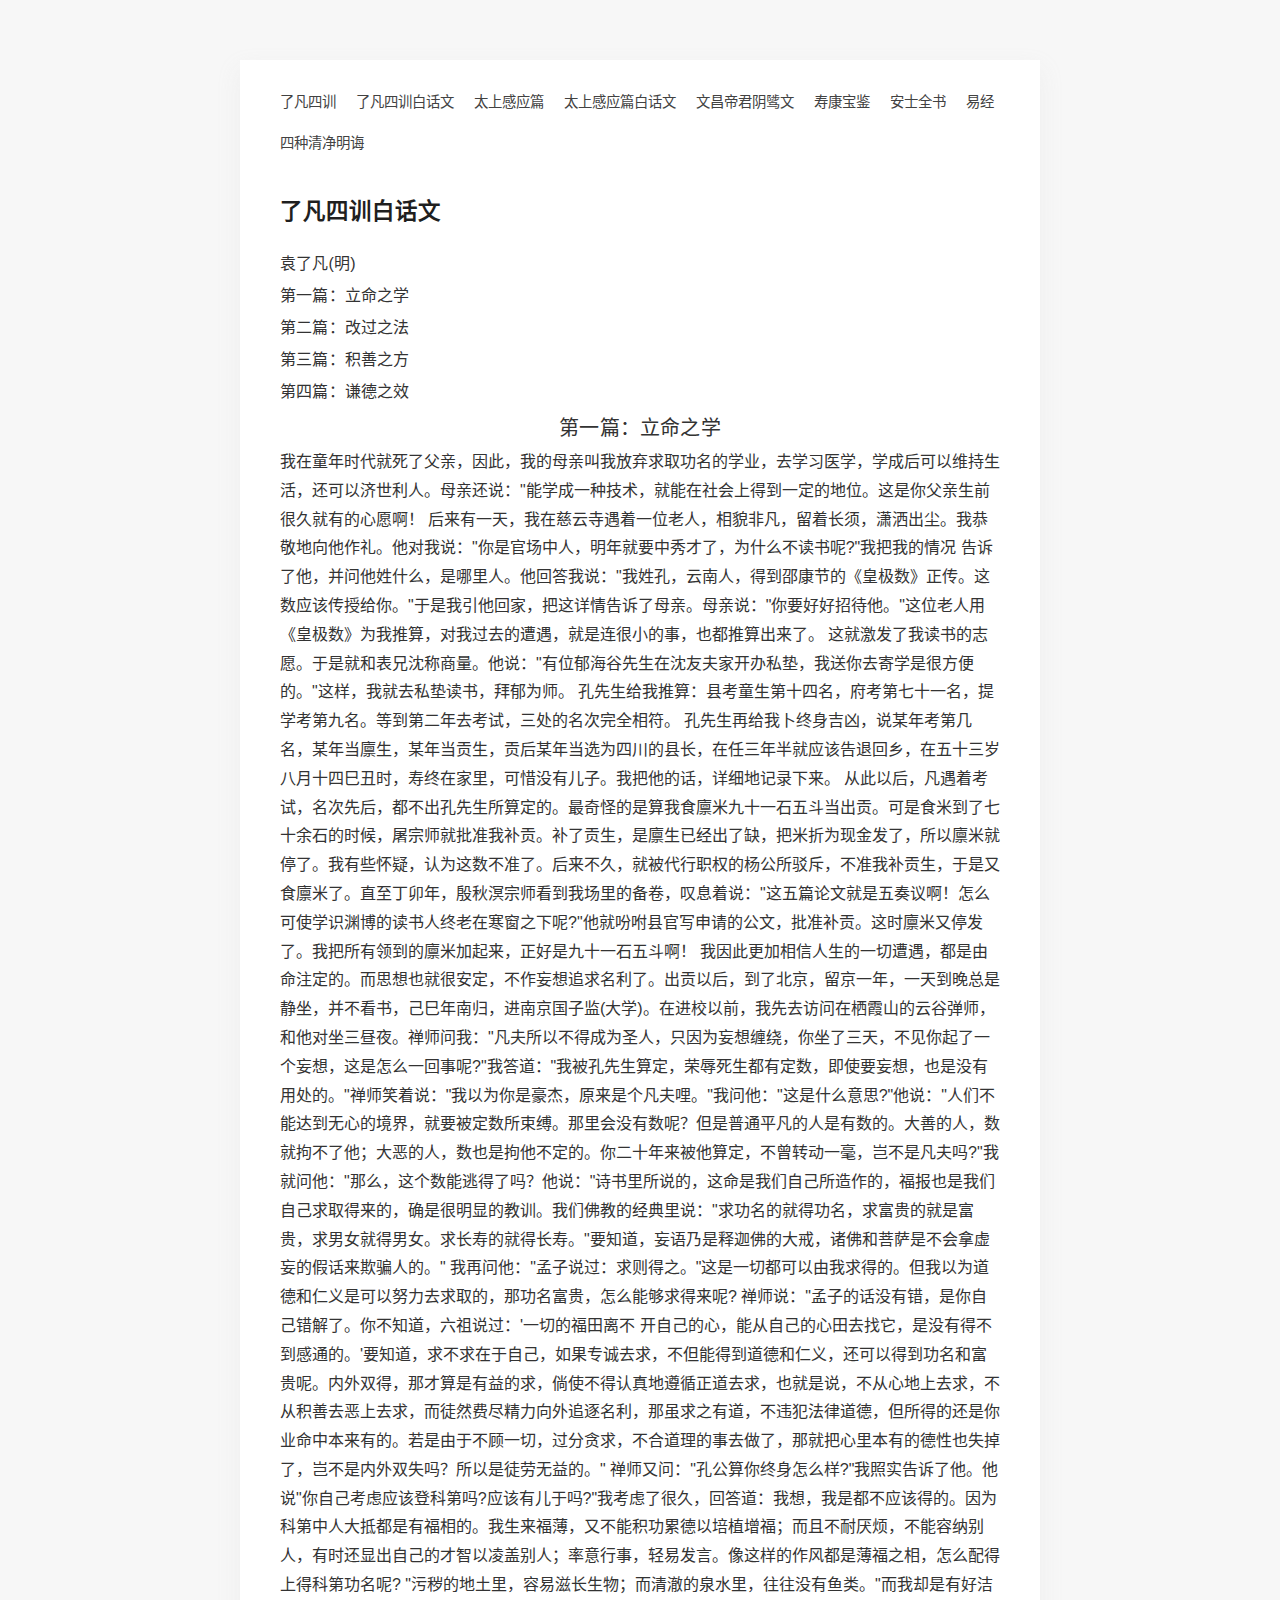
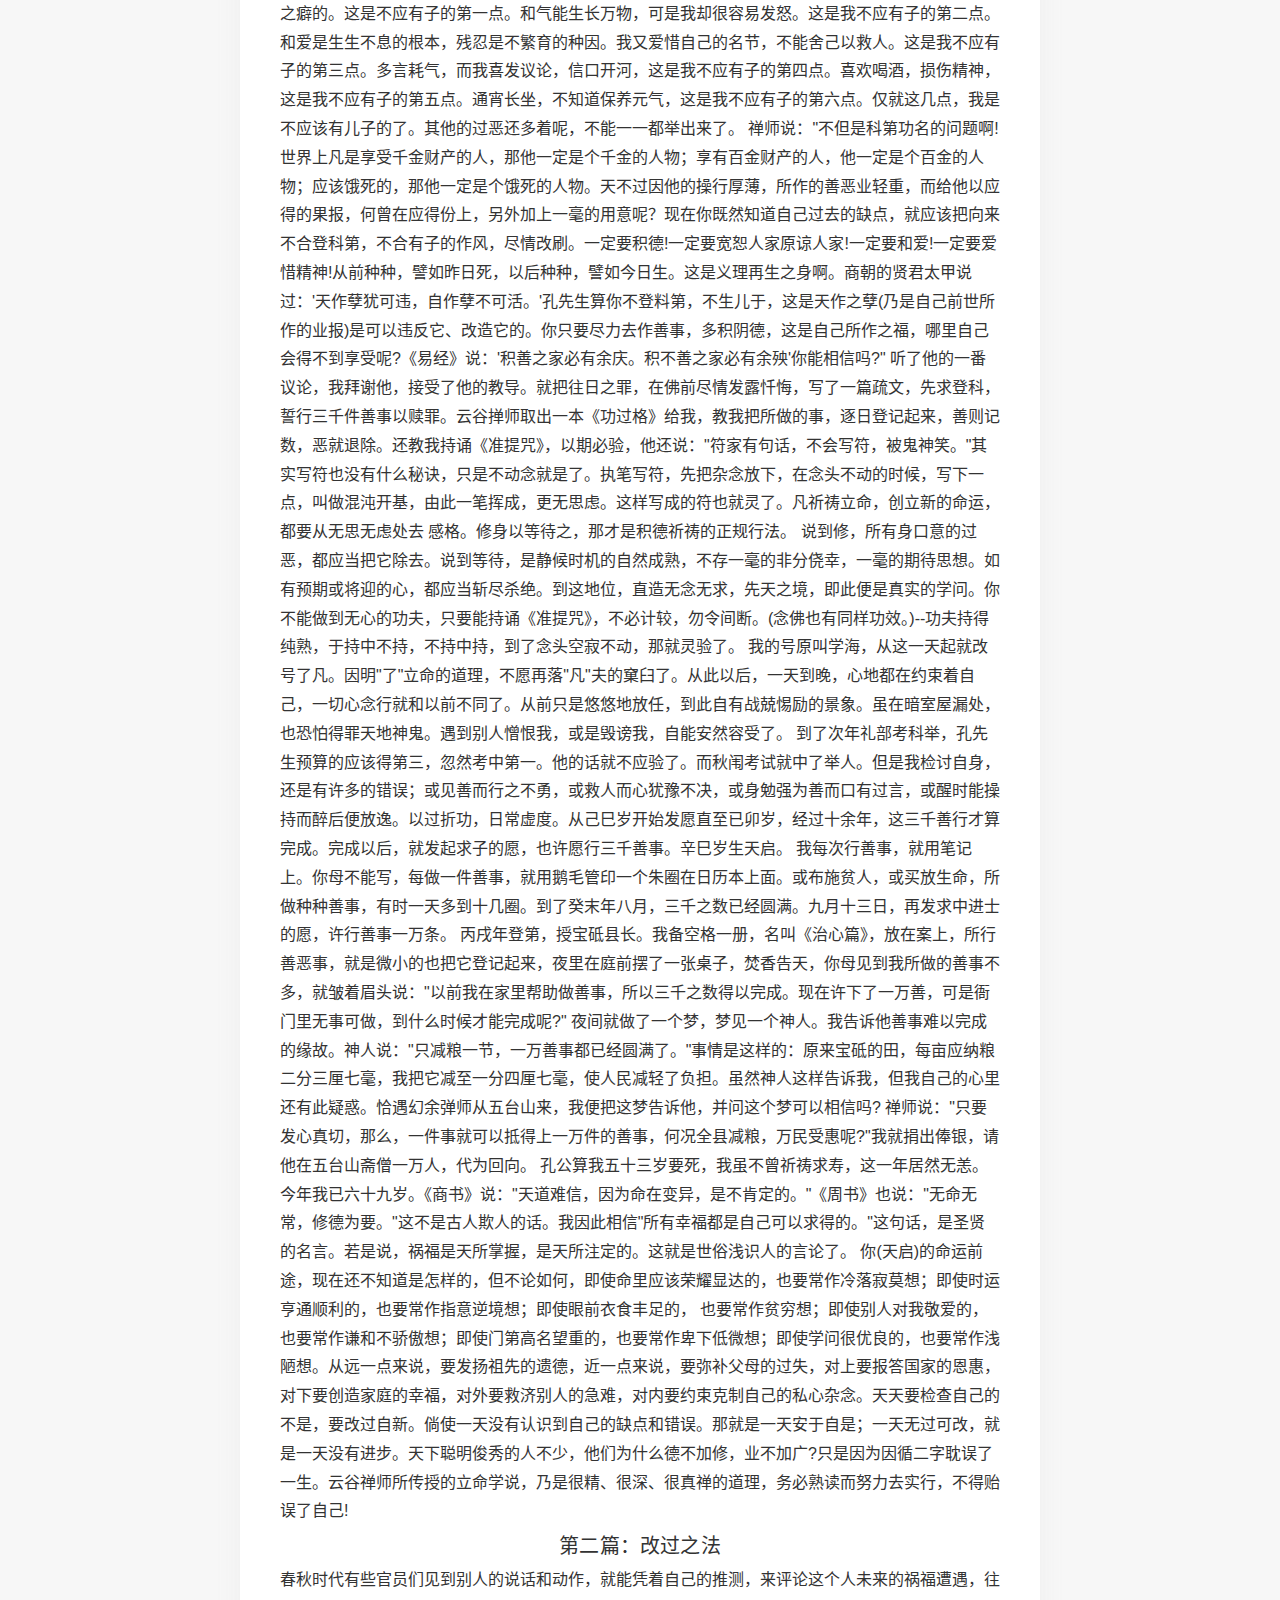
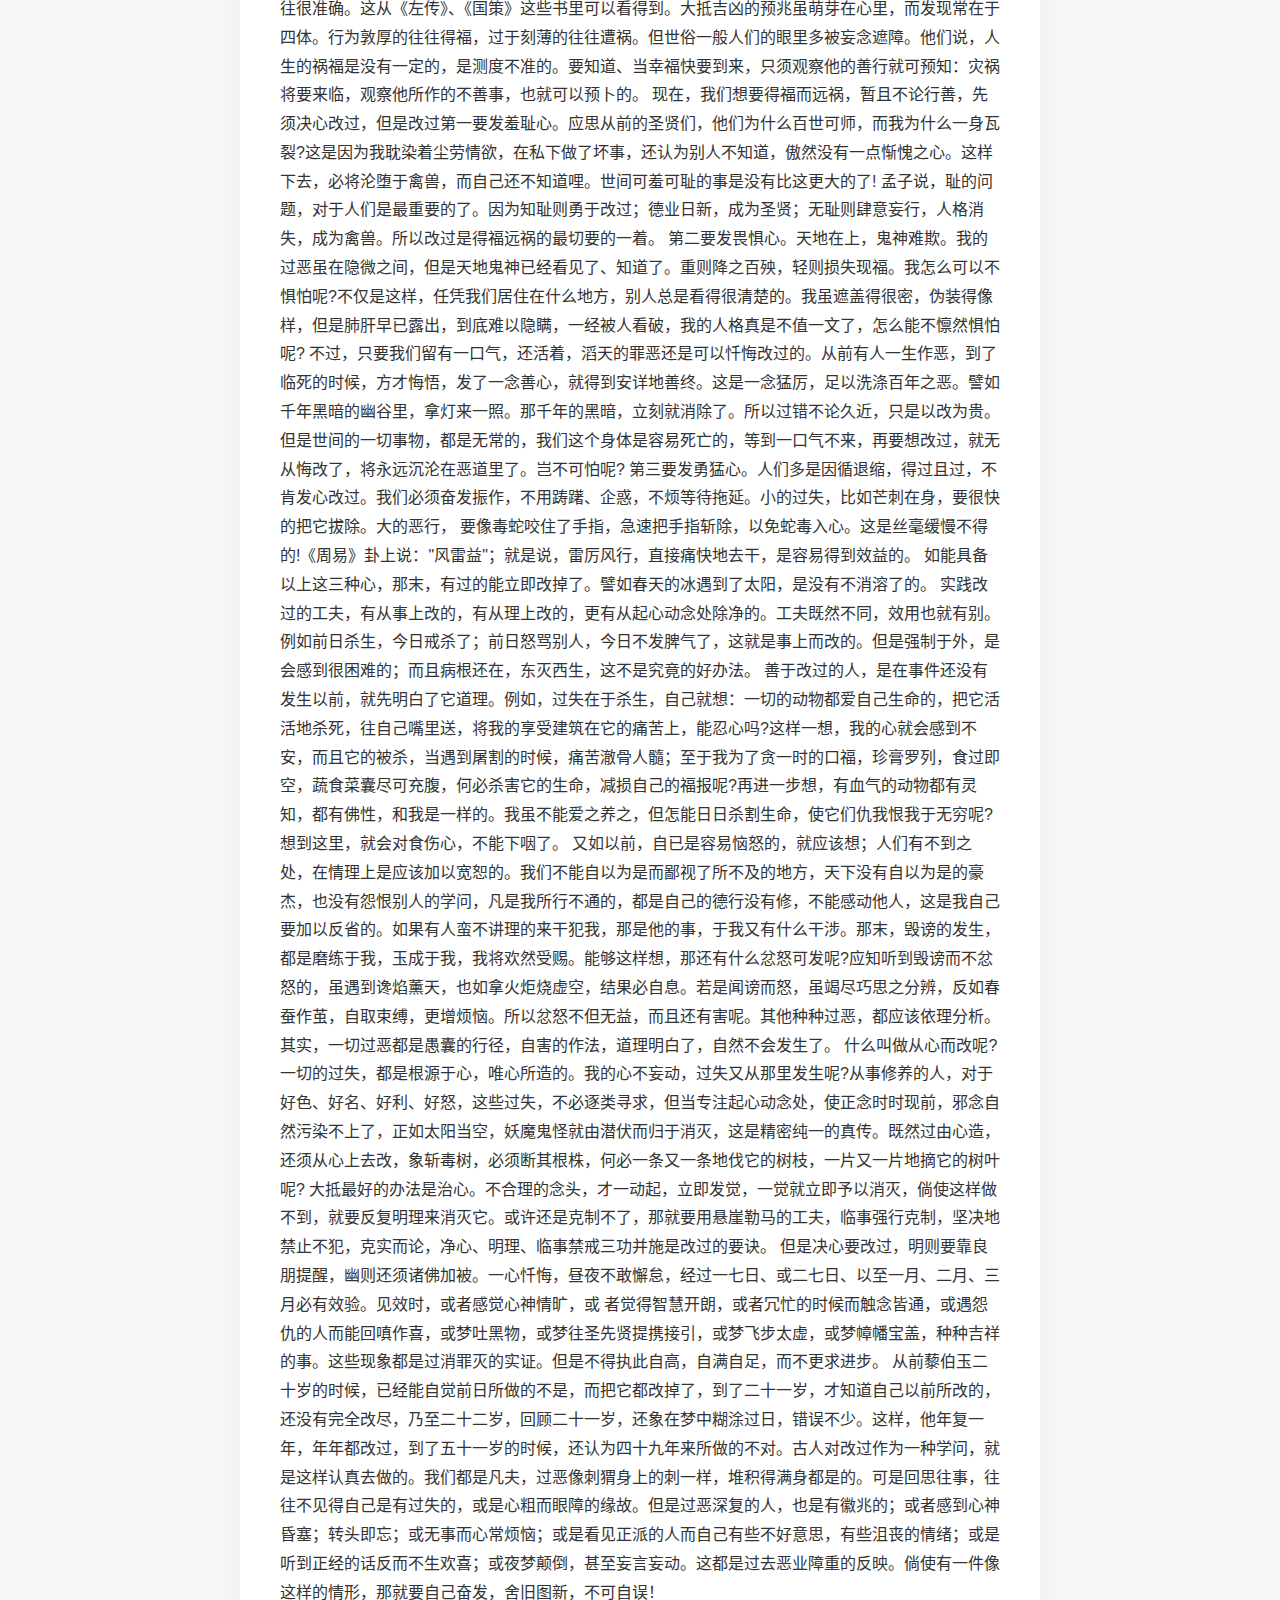
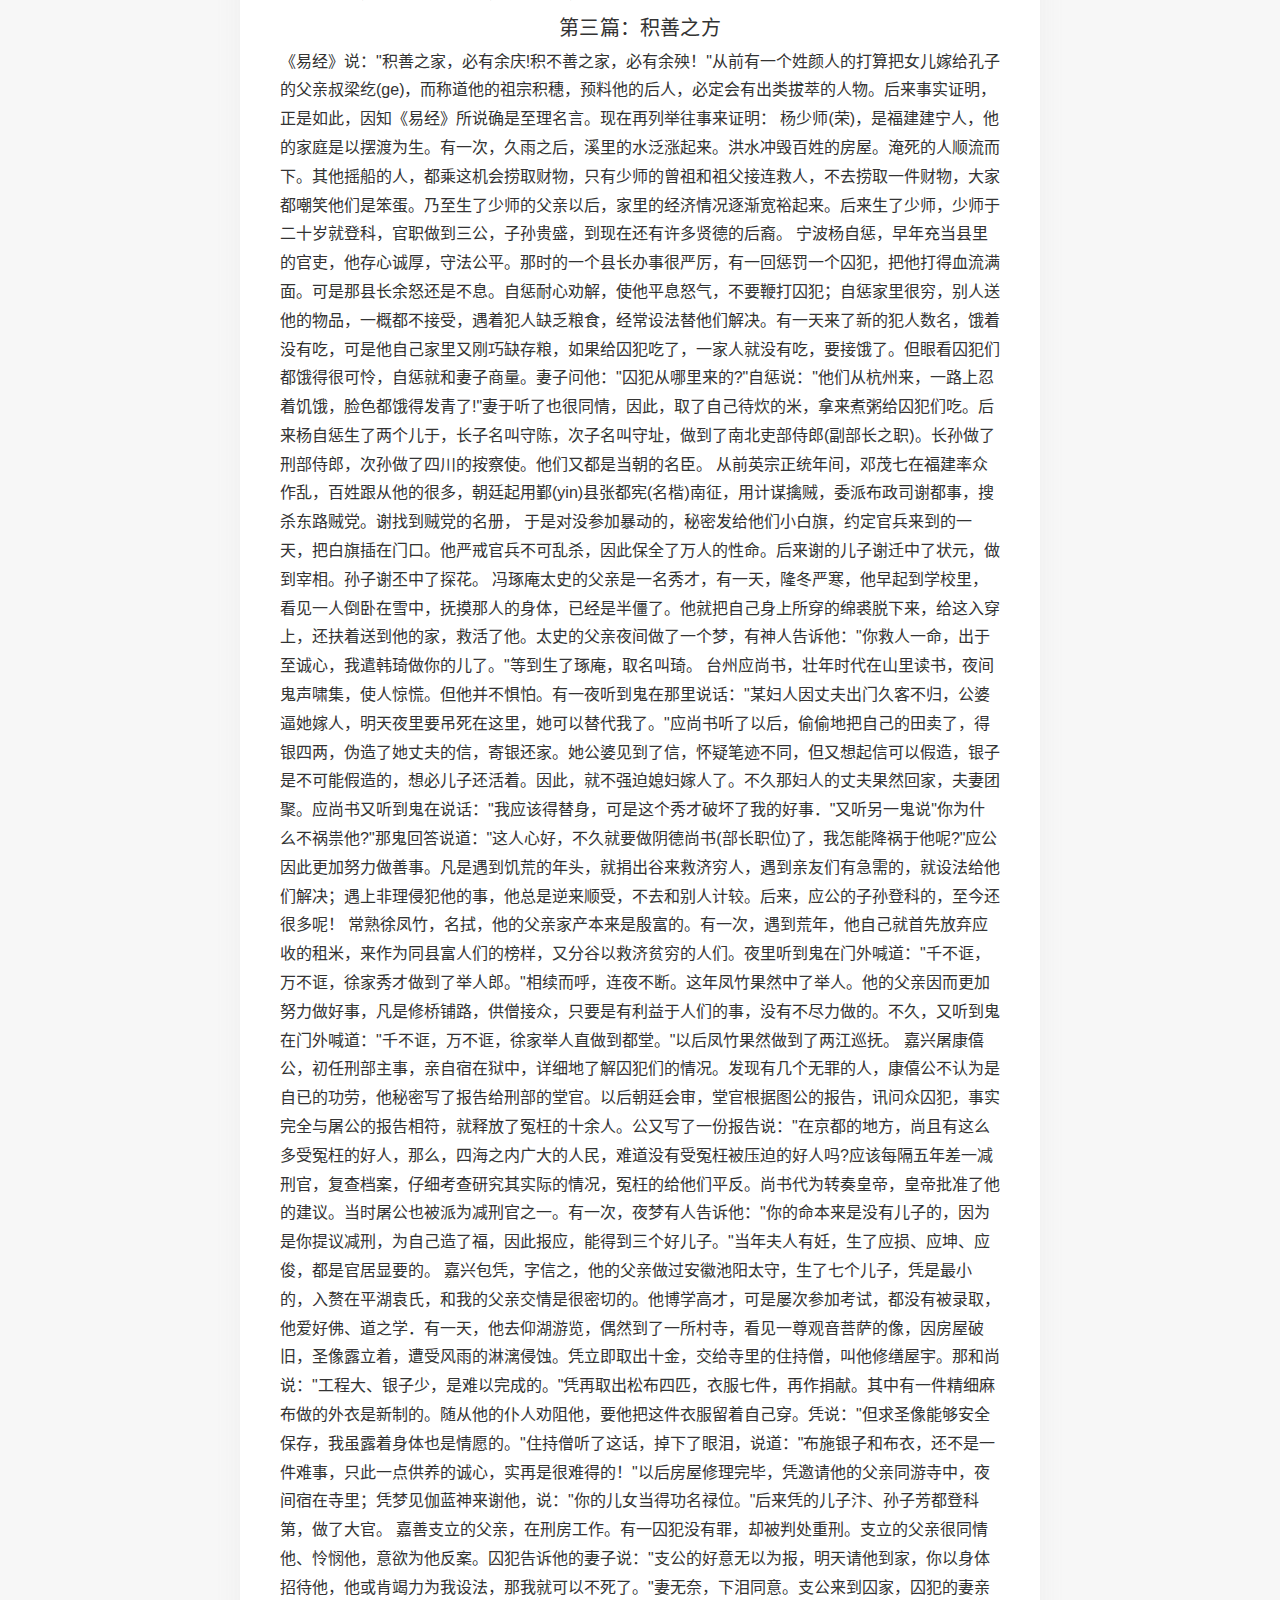
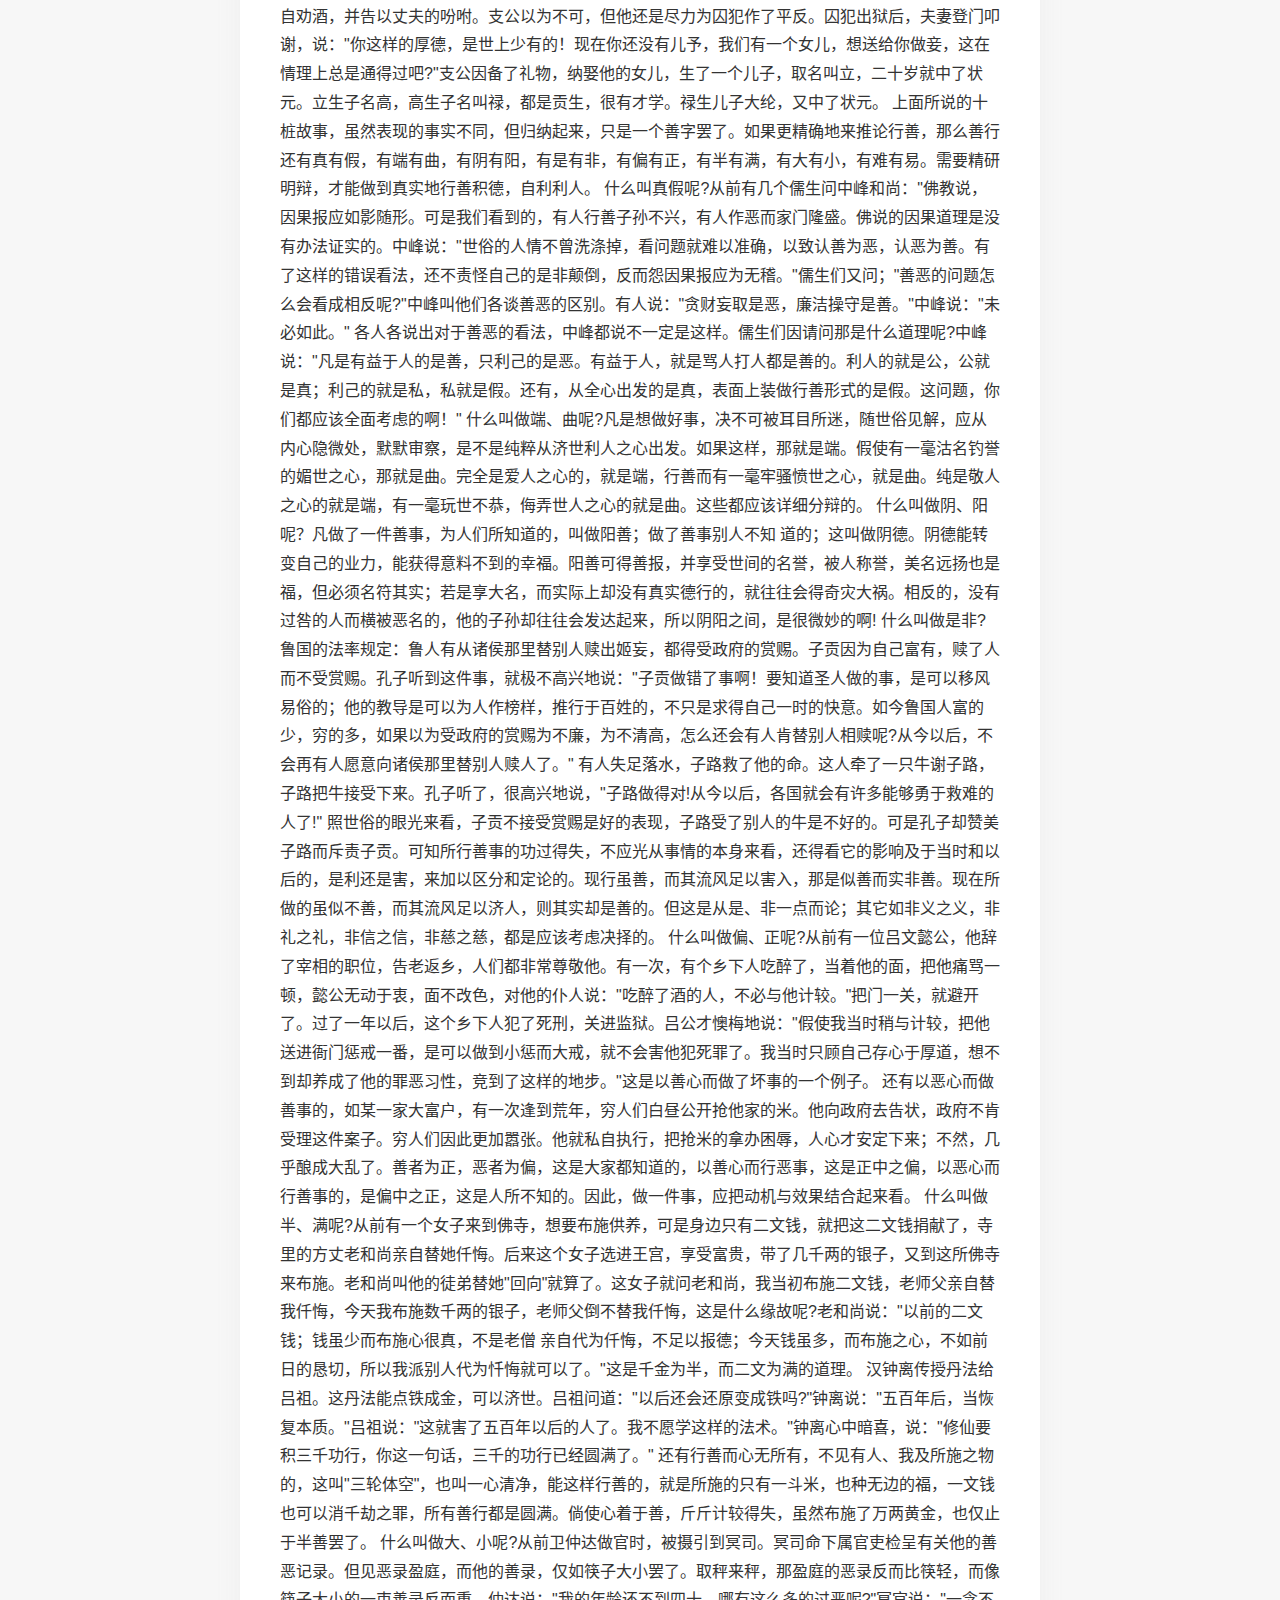
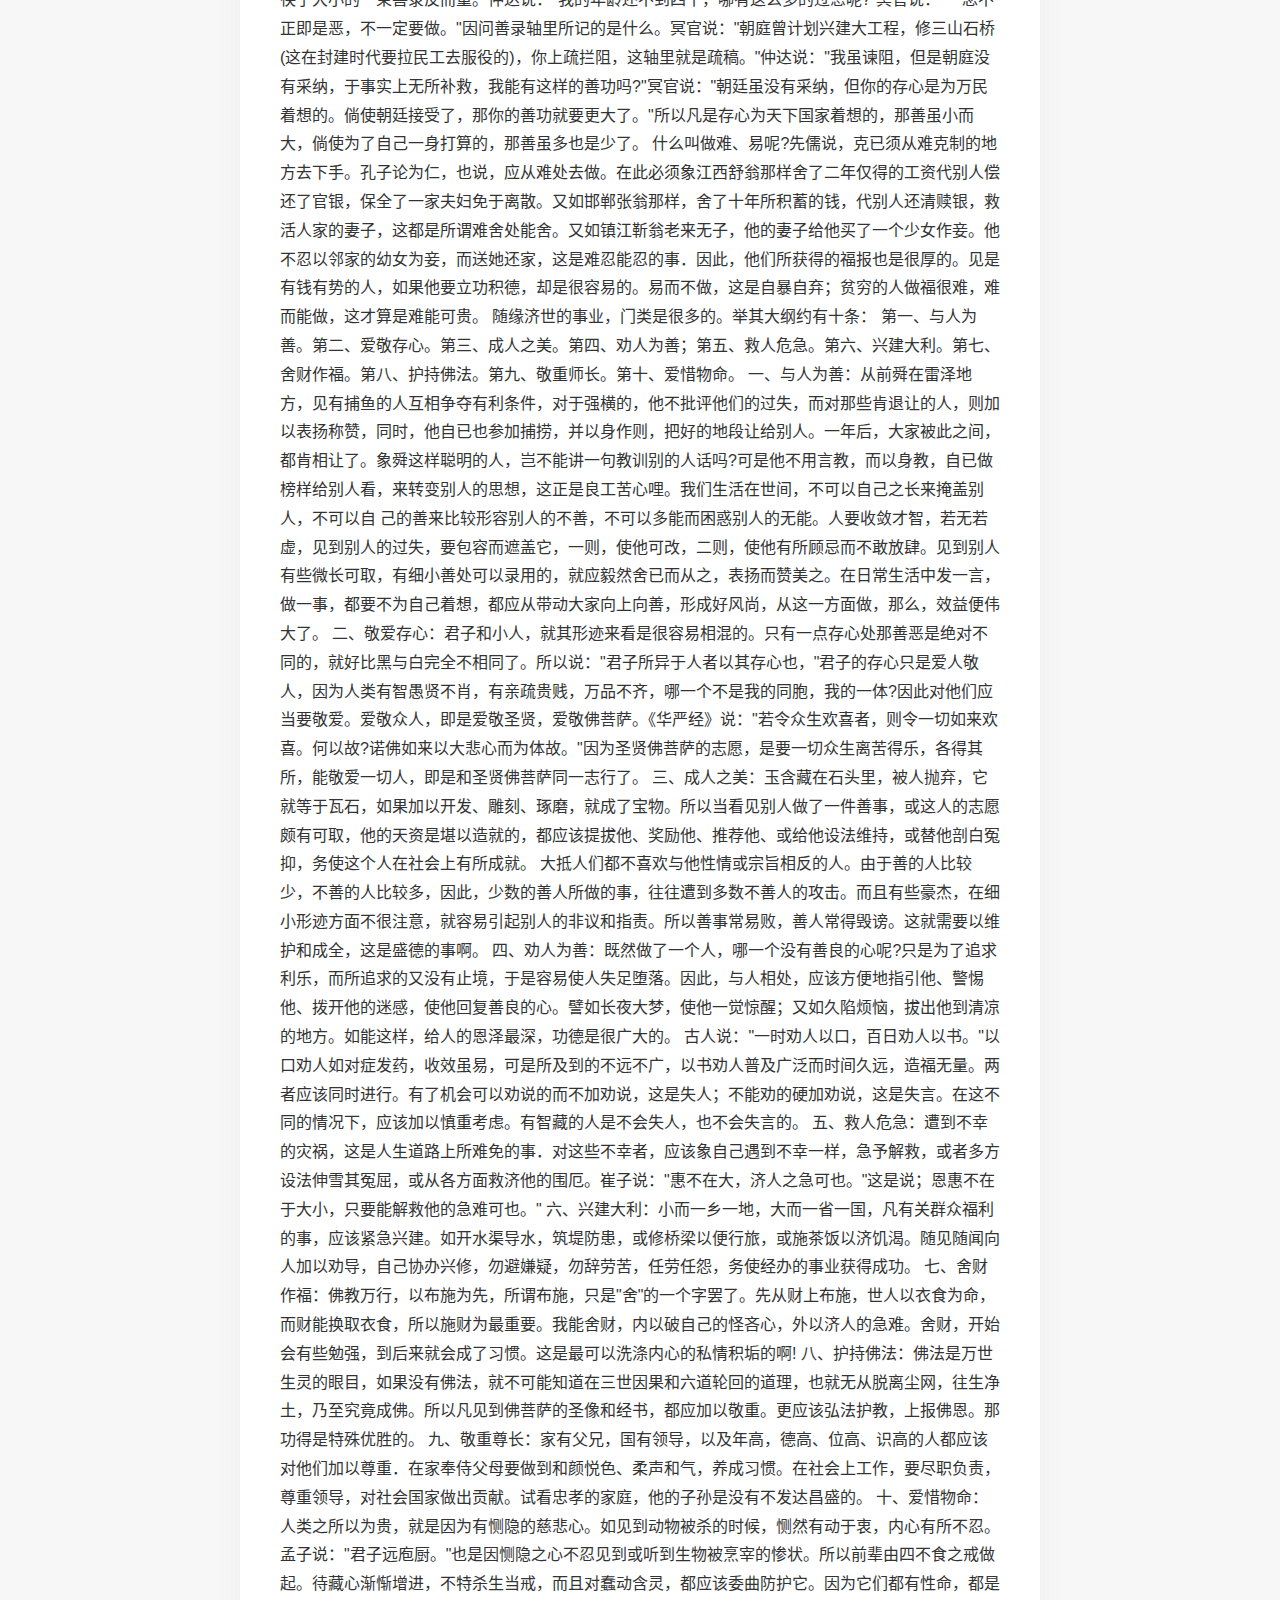
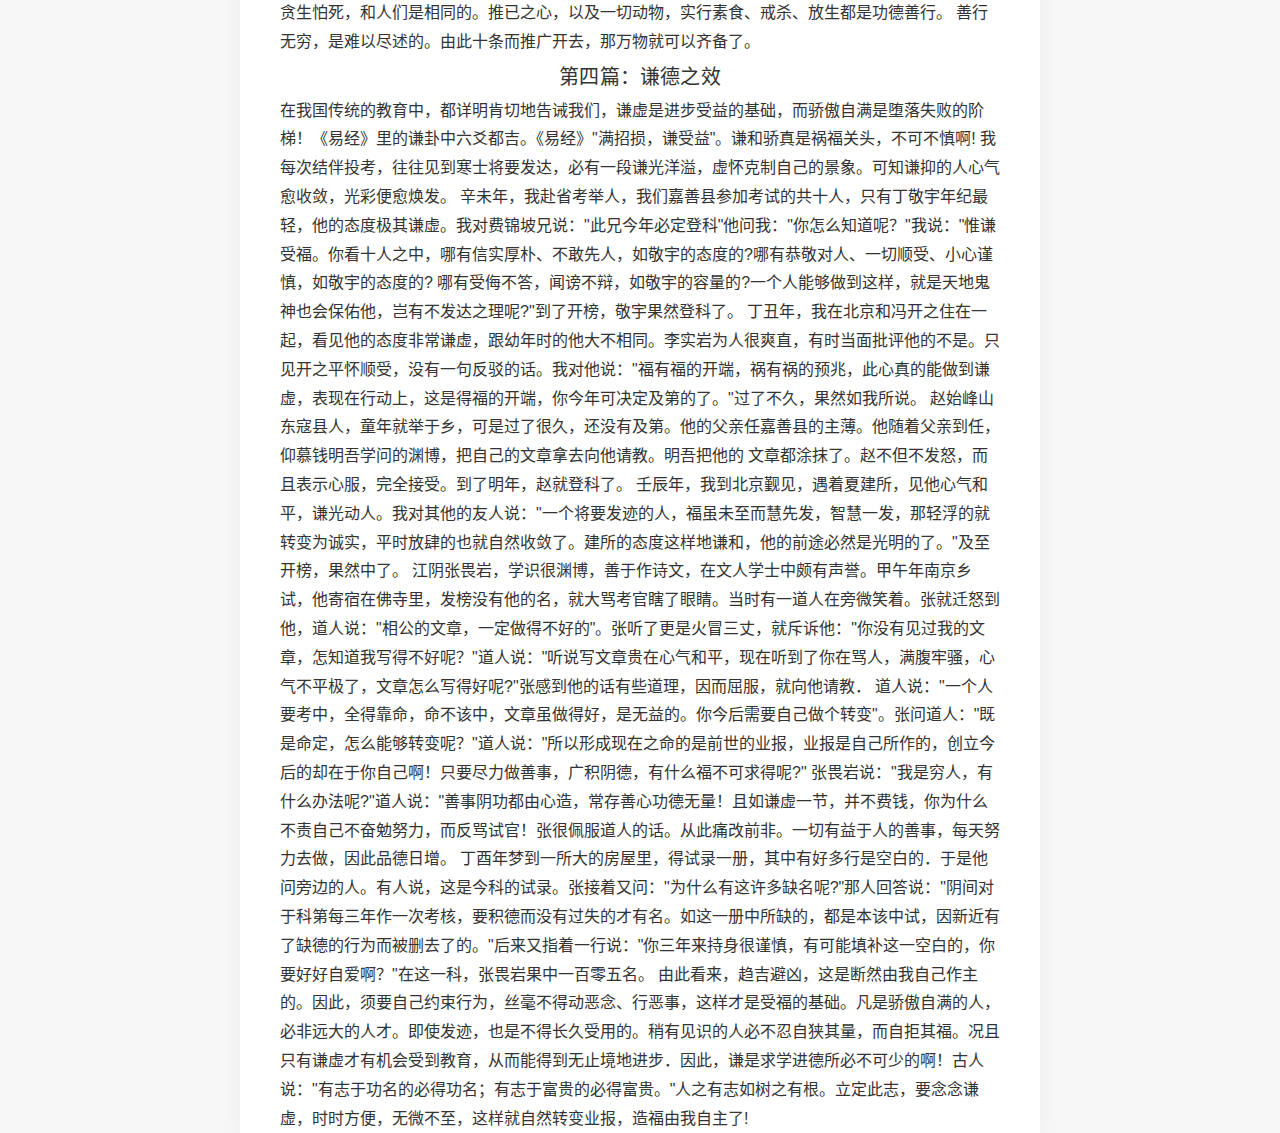
<file: lfsxbhw.html>
<!DOCTYPE html>
<html lang="zh-cn">

<head>
    <meta charset="utf-8" />
    <meta http-equiv="X-UA-Compatible" content="IE=edge,chrome=1" />
    <meta name="viewport" content="width=device-width, initial-scale=1" />
    <meta name="keywords" content="易经" />
    <title>了凡四训白话文</title>
    <link rel="shortcut icon" href="favicon.ico">
    <link rel="stylesheet" href="lfsx.css" />
</head>

<body>
    <div class="main animated">
        <div class="nav_container animated fadeInDown">
            <div class="site_nav" id="site_nav">
                <ul>
                    <li>
                        <a href="lfsx.html">了凡四训</a>
                    </li>
                    <li>
                        <a href="lfsxbhw.html">了凡四训白话文</a>
                    </li>
                    <li>
                        <a href="tsgyp.html">太上感应篇</a>
                    </li>
                    <li>
                        <a href="tsgypbhw.html">太上感应篇白话文</a>
                    </li>
                    <li>
                        <a href="wcdjyzw.html">文昌帝君阴骘文</a>
                    </li>
                    <li>
                        <a href="skbj.html">寿康宝鉴</a>
                    </li>
                    <li>
                        <a href="asqs.html">安士全书</a>
                    </li>
                    <li>
                        <a href="yj.html">易经</a>
                    </li>
                    <li>
                        <a href="szqjmh.html">四种清净明诲</a>
                    </li>
                </ul>
            </div>
        </div>
        <div class="content">
            <div class="post_page">
                <div class="post animated fadeInDown">
                    <div class="post_title post_detail_title">
                        <h2><a href='lfsxbhw.html'>了凡四训白话文</a></h2>
                    </div>
                    <div class="post_content markdown">
                        <p>袁了凡(明)</p>
                        <p>第一篇：立命之学</p>
                        <p>第二篇：改过之法</p>
                        <p>第三篇：积善之方</p>
                        <p>第四篇：谦德之效</p>
                        <p style="text-align: center; font-size: 20px;">第一篇：立命之学</p>

                        我在童年时代就死了父亲，因此，我的母亲叫我放弃求取功名的学业，去学习医学，学成后可以维持生活，还可以济世利人。母亲还说："能学成一种技术，就能在社会上得到一定的地位。这是你父亲生前很久就有的心愿啊！



                        后来有一天，我在慈云寺遇着一位老人，相貌非凡，留着长须，潇洒出尘。我恭敬地向他作礼。他对我说："你是官场中人，明年就要中秀才了，为什么不读书呢?"我把我的情况



                        告诉了他，并问他姓什么，是哪里人。他回答我说："我姓孔，云南人，得到邵康节的《皇极数》正传。这数应该传授给你。"于是我引他回家，把这详情告诉了母亲。母亲说："你要好好招待他。"这位老人用《皇极数》为我推算，对我过去的遭遇，就是连很小的事，也都推算出来了。



                        这就激发了我读书的志愿。于是就和表兄沈称商量。他说："有位郁海谷先生在沈友夫家开办私垫，我送你去寄学是很方便的。"这样，我就去私垫读书，拜郁为师。



                        孔先生给我推算：县考童生第十四名，府考第七十一名，提学考第九名。等到第二年去考试，三处的名次完全相符。



                        孔先生再给我卜终身吉凶，说某年考第几名，某年当廪生，某年当贡生，贡后某年当选为四川的县长，在任三年半就应该告退回乡，在五十三岁八月十四巳丑时，寿终在家里，可惜没有儿子。我把他的话，详细地记录下来。



                        从此以后，凡遇着考试，名次先后，都不出孔先生所算定的。最奇怪的是算我食廪米九十一石五斗当出贡。可是食米到了七十余石的时候，屠宗师就批准我补贡。补了贡生，是廪生已经出了缺，把米折为现金发了，所以廪米就停了。我有些怀疑，认为这数不准了。后来不久，就被代行职权的杨公所驳斥，不准我补贡生，于是又食廪米了。直至丁卯年，殷秋溟宗师看到我场里的备卷，叹息着说："这五篇论文就是五奏议啊！怎么可使学识渊博的读书人终老在寒窗之下呢?"他就吩咐县官写申请的公文，批准补贡。这时廪米又停发了。我把所有领到的廪米加起来，正好是九十一石五斗啊！



                        我因此更加相信人生的一切遭遇，都是由命注定的。而思想也就很安定，不作妄想追求名利了。出贡以后，到了北京，留京一年，一天到晚总是静坐，并不看书，己巳年南归，进南京国子监(大学)。在进校以前，我先去访问在栖霞山的云谷弹师，和他对坐三昼夜。禅师问我："凡夫所以不得成为圣人，只因为妄想缠绕，你坐了三天，不见你起了一个妄想，这是怎么一回事呢?"我答道："我被孔先生算定，荣辱死生都有定数，即使要妄想，也是没有用处的。"禅师笑着说："我以为你是豪杰，原来是个凡夫哩。"我问他："这是什么意思?"他说："人们不能达到无心的境界，就要被定数所束缚。那里会没有数呢？但是普通平凡的人是有数的。大善的人，数就拘不了他；大恶的人，数也是拘他不定的。你二十年来被他算定，不曾转动一毫，岂不是凡夫吗?"我就问他："那么，这个数能逃得了吗？他说："诗书里所说的，这命是我们自己所造作的，福报也是我们自己求取得来的，确是很明显的教训。我们佛教的经典里说："求功名的就得功名，求富贵的就是富贵，求男女就得男女。求长寿的就得长寿。"要知道，妄语乃是释迦佛的大戒，诸佛和菩萨是不会拿虚妄的假话来欺骗人的。"



                        我再问他："孟子说过：求则得之。"这是一切都可以由我求得的。但我以为道德和仁义是可以努力去求取的，那功名富贵，怎么能够求得来呢?



                        禅师说："孟子的话没有错，是你自己错解了。你不知道，六祖说过：'一切的福田离不



                        开自己的心，能从自己的心田去找它，是没有得不到感通的。'要知道，求不求在于自己，如果专诚去求，不但能得到道德和仁义，还可以得到功名和富贵呢。内外双得，那才算是有益的求，倘使不得认真地遵循正道去求，也就是说，不从心地上去求，不从积善去恶上去求，而徒然费尽精力向外追逐名利，那虽求之有道，不违犯法律道德，但所得的还是你业命中本来有的。若是由于不顾一切，过分贪求，不合道理的事去做了，那就把心里本有的德性也失掉了，岂不是内外双失吗？所以是徒劳无益的。"



                        禅师又问："孔公算你终身怎么样?"我照实告诉了他。他说"你自己考虑应该登科第吗?应该有儿于吗?"我考虑了很久，回答道：我想，我是都不应该得的。因为科第中人大抵都是有福相的。我生来福薄，又不能积功累德以培植增福；而且不耐厌烦，不能容纳别人，有时还显出自己的才智以凌盖别人；率意行事，轻易发言。像这样的作风都是薄福之相，怎么配得上得科第功名呢?



                        "污秽的地土里，容易滋长生物；而清澈的泉水里，往往没有鱼类。"而我却是有好洁之癖的。这是不应有子的第一点。和气能生长万物，可是我却很容易发怒。这是我不应有子的第二点。和爱是生生不息的根本，残忍是不繁育的种因。我又爱惜自己的名节，不能舍己以救人。这是我不应有子的第三点。多言耗气，而我喜发议论，信口开河，这是我不应有子的第四点。喜欢喝酒，损伤精神，这是我不应有子的第五点。通宵长坐，不知道保养元气，这是我不应有子的第六点。仅就这几点，我是不应该有儿子的了。其他的过恶还多着呢，不能一一都举出来了。



                        禅师说："不但是科第功名的问题啊!世界上凡是享受千金财产的人，那他一定是个千金的人物；享有百金财产的人，他一定是个百金的人物；应该饿死的，那他一定是个饿死的人物。天不过因他的操行厚薄，所作的善恶业轻重，而给他以应得的果报，何曾在应得份上，另外加上一毫的用意呢？现在你既然知道自己过去的缺点，就应该把向来不合登科第，不合有子的作风，尽情改刷。一定要积德!一定要宽恕人家原谅人家!一定要和爱!一定要爱惜精神!从前种种，譬如昨日死，以后种种，譬如今日生。这是义理再生之身啊。商朝的贤君太甲说过：'天作孽犹可违，自作孽不可活。'孔先生算你不登料第，不生儿于，这是天作之孽(乃是自己前世所作的业报)是可以违反它、改造它的。你只要尽力去作善事，多积阴德，这是自己所作之福，哪里自己会得不到享受呢?《易经》说：'积善之家必有余庆。积不善之家必有余殃'你能相信吗?"



                        听了他的一番议论，我拜谢他，接受了他的教导。就把往日之罪，在佛前尽情发露忏悔，写了一篇疏文，先求登科，誓行三千件善事以赎罪。云谷掸师取出一本《功过格》给我，教我把所做的事，逐日登记起来，善则记数，恶就退除。还教我持诵《准提咒》，以期必验，他还说："符家有句话，不会写符，被鬼神笑。"其实写符也没有什么秘诀，只是不动念就是了。执笔写符，先把杂念放下，在念头不动的时候，写下一点，叫做混沌开基，由此一笔挥成，更无思虑。这样写成的符也就灵了。凡祈祷立命，创立新的命运，都要从无思无虑处去



                        感格。修身以等待之，那才是积德祈祷的正规行法。



                        说到修，所有身口意的过恶，都应当把它除去。说到等待，是静候时机的自然成熟，不存一毫的非分侥幸，一毫的期待思想。如有预期或将迎的心，都应当斩尽杀绝。到这地位，直造无念无求，先天之境，即此便是真实的学问。你不能做到无心的功夫，只要能持诵《准提咒》，不必计较，勿令间断。(念佛也有同样功效。)--功夫持得纯熟，于持中不持，不持中持，到了念头空寂不动，那就灵验了。



                        我的号原叫学海，从这一天起就改号了凡。因明"了"立命的道理，不愿再落"凡"夫的窠臼了。从此以后，一天到晚，心地都在约束着自己，一切心念行就和以前不同了。从前只是悠悠地放任，到此自有战兢惕励的景象。虽在暗室屋漏处，也恐怕得罪天地神鬼。遇到别人憎恨我，或是毁谤我，自能安然容受了。



                        到了次年礼部考科举，孔先生预算的应该得第三，忽然考中第一。他的话就不应验了。而秋闱考试就中了举人。但是我检讨自身，还是有许多的错误；或见善而行之不勇，或救人而心犹豫不决，或身勉强为善而口有过言，或醒时能操持而醉后便放逸。以过折功，日常虚度。从己巳岁开始发愿直至已卯岁，经过十余年，这三千善行才算完成。完成以后，就发起求子的愿，也许愿行三千善事。辛巳岁生天启。



                        我每次行善事，就用笔记上。你母不能写，每做一件善事，就用鹅毛管印一个朱圈在日历本上面。或布施贫人，或买放生命，所做种种善事，有时一天多到十几圈。到了癸末年八月，三千之数已经圆满。九月十三日，再发求中进士的愿，许行善事一万条。



                        丙戌年登第，授宝砥县长。我备空格一册，名叫《治心篇》，放在案上，所行善恶事，就是微小的也把它登记起来，夜里在庭前摆了一张桌子，焚香告天，你母见到我所做的善事不多，就皱着眉头说："以前我在家里帮助做善事，所以三千之数得以完成。现在许下了一万善，可是衙门里无事可做，到什么时候才能完成呢?"



                        夜间就做了一个梦，梦见一个神人。我告诉他善事难以完成的缘故。神人说："只减粮一节，一万善事都已经圆满了。"事情是这样的：原来宝砥的田，每亩应纳粮二分三厘七毫，我把它减至一分四厘七毫，使人民减轻了负担。虽然神人这样告诉我，但我自己的心里还有此疑惑。恰遇幻余弹师从五台山来，我便把这梦告诉他，并问这个梦可以相信吗?
                        禅师说："只要发心真切，那么，一件事就可以抵得上一万件的善事，何况全县减粮，万民受惠呢?"我就捐出俸银，请他在五台山斋僧一万人，代为回向。



                        孔公算我五十三岁要死，我虽不曾祈祷求寿，这一年居然无恙。今年我已六十九岁。《商书》说："天道难信，因为命在变异，是不肯定的。"《周书》也说："无命无常，修德为要。"这不是古人欺人的话。我因此相信"所有幸福都是自己可以求得的。"这句话，是圣贤的名言。若是说，祸福是天所掌握，是天所注定的。这就是世俗浅识人的言论了。



                        你(天启)的命运前途，现在还不知道是怎样的，但不论如何，即使命里应该荣耀显达的，也要常作冷落寂莫想；即使时运亨通顺利的，也要常作指意逆境想；即使眼前衣食丰足的，



                        也要常作贫穷想；即使别人对我敬爱的，也要常作谦和不骄傲想；即使门第高名望重的，也要常作卑下低微想；即使学问很优良的，也要常作浅陋想。从远一点来说，要发扬祖先的遗德，近一点来说，要弥补父母的过失，对上要报答国家的恩惠，对下要创造家庭的幸福，对外要救济别人的急难，对内要约束克制自己的私心杂念。天天要检查自己的不是，要改过自新。倘使一天没有认识到自己的缺点和错误。那就是一天安于自是；一天无过可改，就是一天没有进步。天下聪明俊秀的人不少，他们为什么德不加修，业不加广?只是因为因循二字耽误了一生。云谷禅师所传授的立命学说，乃是很精、很深、很真禅的道理，务必熟读而努力去实行，不得贻误了自己!



                        <p style="text-align: center; font-size: 20px;">第二篇：改过之法</p>



                        春秋时代有些官员们见到别人的说话和动作，就能凭着自己的推测，来评论这个人未来的祸福遭遇，往往很准确。这从《左传》、《国策》这些书里可以看得到。大抵吉凶的预兆虽萌芽在心里，而发现常在于四体。行为敦厚的往往得福，过于刻薄的往往遭祸。但世俗一般人们的眼里多被妄念遮障。他们说，人生的祸福是没有一定的，是测度不准的。要知道、当幸福快要到来，只须观察他的善行就可预知：灾祸将要来临，观察他所作的不善事，也就可以预卜的。



                        现在，我们想要得福而远祸，暂且不论行善，先须决心改过，但是改过第一要发羞耻心。应思从前的圣贤们，他们为什么百世可师，而我为什么一身瓦裂?这是因为我耽染着尘劳情欲，在私下做了坏事，还认为别人不知道，傲然没有一点惭愧之心。这样下去，必将沦堕于禽兽，而自己还不知道哩。世间可羞可耻的事是没有比这更大的了!



                        孟子说，耻的问题，对于人们是最重要的了。因为知耻则勇于改过；德业日新，成为圣贤；无耻则肆意妄行，人格消失，成为禽兽。所以改过是得福远祸的最切要的一着。



                        第二要发畏惧心。天地在上，鬼神难欺。我的过恶虽在隐微之间，但是天地鬼神已经看见了、知道了。重则降之百殃，轻则损失现福。我怎么可以不惧怕呢?不仅是这样，任凭我们居住在什么地方，别人总是看得很清楚的。我虽遮盖得很密，伪装得像样，但是肺肝早已露出，到底难以隐瞒，一经被人看破，我的人格真是不值一文了，怎么能不懔然惧怕呢?



                        不过，只要我们留有一口气，还活着，滔天的罪恶还是可以忏悔改过的。从前有人一生作恶，到了临死的时候，方才悔悟，发了一念善心，就得到安详地善终。这是一念猛厉，足以洗涤百年之恶。譬如千年黑暗的幽谷里，拿灯来一照。那千年的黑暗，立刻就消除了。所以过错不论久近，只是以改为贵。但是世间的一切事物，都是无常的，我们这个身体是容易死亡的，等到一口气不来，再要想改过，就无从悔改了，将永远沉沦在恶道里了。岂不可怕呢?



                        第三要发勇猛心。人们多是因循退缩，得过且过，不肯发心改过。我们必须奋发振作，不用踌躇、企惑，不烦等待拖延。小的过失，比如芒刺在身，要很快的把它拔除。大的恶行，



                        要像毒蛇咬住了手指，急速把手指斩除，以免蛇毒入心。这是丝毫缓慢不得的!《周易》卦上说："风雷益"；就是说，雷厉风行，直接痛快地去干，是容易得到效益的。



                        如能具备以上这三种心，那末，有过的能立即改掉了。譬如春天的冰遇到了太阳，是没有不消溶了的。



                        实践改过的工夫，有从事上改的，有从理上改的，更有从起心动念处除净的。工夫既然不同，效用也就有别。例如前日杀生，今日戒杀了；前日怒骂别人，今日不发脾气了，这就是事上而改的。但是强制于外，是会感到很困难的；而且病根还在，东灭西生，这不是究竟的好办法。



                        善于改过的人，是在事件还没有发生以前，就先明白了它道理。例如，过失在于杀生，自己就想：一切的动物都爱自己生命的，把它活活地杀死，往自己嘴里送，将我的享受建筑在它的痛苦上，能忍心吗?这样一想，我的心就会感到不安，而且它的被杀，当遇到屠割的时候，痛苦澈骨人髓；至于我为了贪一时的口福，珍膏罗列，食过即空，蔬食菜囊尽可充腹，何必杀害它的生命，减损自己的福报呢?再进一步想，有血气的动物都有灵知，都有佛性，和我是一样的。我虽不能爱之养之，但怎能日日杀割生命，使它们仇我恨我于无穷呢?想到这里，就会对食伤心，不能下咽了。



                        又如以前，自已是容易恼怒的，就应该想；人们有不到之处，在情理上是应该加以宽恕的。我们不能自以为是而鄙视了所不及的地方，天下没有自以为是的豪杰，也没有怨恨别人的学问，凡是我所行不通的，都是自己的德行没有修，不能感动他人，这是我自己要加以反省的。如果有人蛮不讲理的来干犯我，那是他的事，于我又有什么干涉。那末，毁谤的发生，都是磨练于我，玉成于我，我将欢然受赐。能够这样想，那还有什么忿怒可发呢?应知听到毁谤而不忿怒的，虽遇到谗焰薰天，也如拿火炬烧虚空，结果必自息。若是闻谤而怒，虽竭尽巧思之分辨，反如春蚕作茧，自取束缚，更增烦恼。所以忿怒不但无益，而且还有害呢。其他种种过恶，都应该依理分析。其实，一切过恶都是愚囊的行径，自害的作法，道理明白了，自然不会发生了。



                        什么叫做从心而改呢?一切的过失，都是根源于心，唯心所造的。我的心不妄动，过失又从那里发生呢?从事修养的人，对于好色、好名、好利、好怒，这些过失，不必逐类寻求，但当专注起心动念处，使正念时时现前，邪念自然污染不上了，正如太阳当空，妖魔鬼怪就由潜伏而归于消灭，这是精密纯一的真传。既然过由心造，还须从心上去改，象斩毒树，必须断其根株，何必一条又一条地伐它的树枝，一片又一片地摘它的树叶呢?



                        大抵最好的办法是治心。不合理的念头，才一动起，立即发觉，一觉就立即予以消灭，倘使这样做不到，就要反复明理来消灭它。或许还是克制不了，那就要用悬崖勒马的工夫，临事强行克制，坚决地禁止不犯，克实而论，净心、明理、临事禁戒三功并施是改过的要诀。



                        但是决心要改过，明则要靠良朋提醒，幽则还须诸佛加被。一心忏悔，昼夜不敢懈怠，经过一七日、或二七日、以至一月、二月、三月必有效验。见效时，或者感觉心神情旷，或



                        者觉得智慧开朗，或者冗忙的时候而触念皆通，或遇怨仇的人而能回嗔作喜，或梦吐黑物，或梦往圣先贤提携接引，或梦飞步太虚，或梦幛幡宝盖，种种吉祥的事。这些现象都是过消罪灭的实证。但是不得执此自高，自满自足，而不更求进步。



                        从前藜伯玉二十岁的时候，已经能自觉前日所做的不是，而把它都改掉了，到了二十一岁，才知道自己以前所改的，还没有完全改尽，乃至二十二岁，回顾二十一岁，还象在梦中糊涂过日，错误不少。这样，他年复一年，年年都改过，到了五十一岁的时候，还认为四十九年来所做的不对。古人对改过作为一种学问，就是这样认真去做的。我们都是凡夫，过恶像刺猬身上的刺一样，堆积得满身都是的。可是回思往事，往往不见得自己是有过失的，或是心粗而眼障的缘故。但是过恶深复的人，也是有徽兆的；或者感到心神昏塞；转头即忘；或无事而心常烦恼；或是看见正派的人而自己有些不好意思，有些沮丧的情绪；或是听到正经的话反而不生欢喜；或夜梦颠倒，甚至妄言妄动。这都是过去恶业障重的反映。倘使有一件像这样的情形，那就要自己奋发，舍旧图新，不可自误！



                        <p style="text-align: center; font-size: 20px;">第三篇：积善之方</p>



                        《易经》说："积善之家，必有余庆!积不善之家，必有余殃！"从前有一个姓颜人的打算把女儿嫁给孔子的父亲叔梁纥(ge)，而称道他的祖宗积穗，预料他的后人，必定会有出类拔萃的人物。后来事实证明，正是如此，因知《易经》所说确是至理名言。现在再列举往事来证明：



                        杨少师(荣)，是福建建宁人，他的家庭是以摆渡为生。有一次，久雨之后，溪里的水泛涨起来。洪水冲毁百姓的房屋。淹死的人顺流而下。其他摇船的人，都乘这机会捞取财物，只有少师的曾祖和祖父接连救人，不去捞取一件财物，大家都嘲笑他们是笨蛋。乃至生了少师的父亲以后，家里的经济情况逐渐宽裕起来。后来生了少师，少师于二十岁就登科，官职做到三公，子孙贵盛，到现在还有许多贤德的后裔。



                        宁波杨自惩，早年充当县里的官吏，他存心诚厚，守法公平。那时的一个县长办事很严厉，有一回惩罚一个囚犯，把他打得血流满面。可是那县长余怒还是不息。自惩耐心劝解，使他平息怒气，不要鞭打囚犯；自惩家里很穷，别人送他的物品，一概都不接受，遇着犯人缺乏粮食，经常设法替他们解决。有一天来了新的犯人数名，饿着没有吃，可是他自己家里又刚巧缺存粮，如果给囚犯吃了，一家人就没有吃，要接饿了。但眼看囚犯们都饿得很可怜，自惩就和妻子商量。妻子问他："囚犯从哪里来的?"自惩说："他们从杭州来，一路上忍着饥饿，脸色都饿得发青了!"妻于听了也很同情，因此，取了自己待炊的米，拿来煮粥给囚犯们吃。后来杨自惩生了两个儿于，长子名叫守陈，次子名叫守址，做到了南北吏部侍郎(副部长之职)。长孙做了刑部侍郎，次孙做了四川的按察使。他们又都是当朝的名臣。



                        从前英宗正统年间，邓茂七在福建率众作乱，百姓跟从他的很多，朝廷起用鄞(yin)县张都宪(名楷)南征，用计谋擒贼，委派布政司谢都事，搜杀东路贼党。谢找到贼党的名册，



                        于是对没参加暴动的，秘密发给他们小白旗，约定官兵来到的一天，把白旗插在门口。他严戒官兵不可乱杀，因此保全了万人的性命。后来谢的儿子谢迁中了状元，做到宰相。孙子谢丕中了探花。



                        冯琢庵太史的父亲是一名秀才，有一天，隆冬严寒，他早起到学校里，看见一人倒卧在雪中，抚摸那人的身体，已经是半僵了。他就把自己身上所穿的绵裘脱下来，给这入穿上，还扶着送到他的家，救活了他。太史的父亲夜间做了一个梦，有神人告诉他："你救人一命，出于至诚心，我遣韩琦做你的儿了。"等到生了琢庵，取名叫琦。



                        台州应尚书，壮年时代在山里读书，夜间鬼声啸集，使人惊慌。但他并不惧怕。有一夜听到鬼在那里说话："某妇人因丈夫出门久客不归，公婆逼她嫁人，明天夜里要吊死在这里，她可以替代我了。"应尚书听了以后，偷偷地把自己的田卖了，得银四两，伪造了她丈夫的信，寄银还家。她公婆见到了信，怀疑笔迹不同，但又想起信可以假造，银子是不可能假造的，想必儿子还活着。因此，就不强迫媳妇嫁人了。不久那妇人的丈夫果然回家，夫妻团聚。应尚书又听到鬼在说话："我应该得替身，可是这个秀才破坏了我的好事．"又听另一鬼说"你为什么不祸祟他?"那鬼回答说道："这人心好，不久就要做阴德尚书(部长职位)了，我怎能降祸于他呢?"应公因此更加努力做善事。凡是遇到饥荒的年头，就捐出谷来救济穷人，遇到亲友们有急需的，就设法给他们解决；遇上非理侵犯他的事，他总是逆来顺受，不去和别人计较。后来，应公的子孙登科的，至今还很多呢！



                        常熟徐凤竹，名拭，他的父亲家产本来是殷富的。有一次，遇到荒年，他自己就首先放弃应收的租米，来作为同县富人们的榜样，又分谷以救济贫穷的人们。夜里听到鬼在门外喊道："千不诓，万不诓，徐家秀才做到了举人郎。"相续而呼，连夜不断。这年凤竹果然中了举人。他的父亲因而更加努力做好事，凡是修桥铺路，供僧接众，只要是有利益于人们的事，没有不尽力做的。不久，又听到鬼在门外喊道："千不诓，万不诓，徐家举人直做到都堂。"以后凤竹果然做到了两江巡抚。



                        嘉兴屠康僖公，初任刑部主事，亲自宿在狱中，详细地了解囚犯们的情况。发现有几个无罪的人，康僖公不认为是自已的功劳，他秘密写了报告给刑部的堂官。以后朝廷会审，堂官根据图公的报告，讯问众囚犯，事实完全与屠公的报告相符，就释放了冤枉的十余人。公又写了一份报告说："在京都的地方，尚且有这么多受冤枉的好人，那么，四海之内广大的人民，难道没有受冤枉被压迫的好人吗?应该每隔五年差一减刑官，复查档案，仔细考查研究其实际的情况，冤枉的给他们平反。尚书代为转奏皇帝，皇帝批准了他的建议。当时屠公也被派为减刑官之一。有一次，夜梦有人告诉他："你的命本来是没有儿子的，因为是你提议减刑，为自己造了福，因此报应，能得到三个好儿子。"当年夫人有妊，生了应损、应坤、应俊，都是官居显要的。



                        嘉兴包凭，字信之，他的父亲做过安徽池阳太守，生了七个儿子，凭是最小的，入赘在平湖袁氏，和我的父亲交情是很密切的。他博学高才，可是屡次参加考试，都没有被录取，



                        他爱好佛、道之学．有一天，他去仰湖游览，偶然到了一所村寺，看见一尊观音菩萨的像，因房屋破旧，圣像露立着，遭受风雨的淋漓侵蚀。凭立即取出十金，交给寺里的住持僧，叫他修缮屋宇。那和尚说："工程大、银子少，是难以完成的。"凭再取出松布四匹，衣服七件，再作捐献。其中有一件精细麻布做的外衣是新制的。随从他的仆人劝阻他，要他把这件衣服留着自己穿。凭说："但求圣像能够安全保存，我虽露着身体也是情愿的。"住持僧听了这话，掉下了眼泪，说道："布施银子和布衣，还不是一件难事，只此一点供养的诚心，实再是很难得的！"以后房屋修理完毕，凭邀请他的父亲同游寺中，夜间宿在寺里；凭梦见伽蓝神来谢他，说："你的儿女当得功名禄位。"后来凭的儿子汴、孙子芳都登科第，做了大官。



                        嘉善支立的父亲，在刑房工作。有一囚犯没有罪，却被判处重刑。支立的父亲很同情他、怜悯他，意欲为他反案。囚犯告诉他的妻子说："支公的好意无以为报，明天请他到家，你以身体招待他，他或肯竭力为我设法，那我就可以不死了。"妻无奈，下泪同意。支公来到囚家，囚犯的妻亲自劝酒，并告以丈夫的吩咐。支公以为不可，但他还是尽力为囚犯作了平反。囚犯出狱后，夫妻登门叩谢，说："你这样的厚德，是世上少有的！现在你还没有儿予，我们有一个女儿，想送给你做妾，这在情理上总是通得过吧?"支公因备了礼物，纳娶他的女儿，生了一个儿子，取名叫立，二十岁就中了状元。立生子名高，高生子名叫禄，都是贡生，很有才学。禄生儿子大纶，又中了状元。



                        上面所说的十桩故事，虽然表现的事实不同，但归纳起来，只是一个善字罢了。如果更精确地来推论行善，那么善行还有真有假，有端有曲，有阴有阳，有是有非，有偏有正，有半有满，有大有小，有难有易。需要精研明辩，才能做到真实地行善积德，自利利人。



                        什么叫真假呢?从前有几个儒生问中峰和尚："佛教说，因果报应如影随形。可是我们看到的，有人行善子孙不兴，有人作恶而家门隆盛。佛说的因果道理是没有办法证实的。中峰说："世俗的人情不曾洗涤掉，看问题就难以准确，以致认善为恶，认恶为善。有了这样的错误看法，还不责怪自己的是非颠倒，反而怨因果报应为无稽。"儒生们又问；"善恶的问题怎么会看成相反呢?"中峰叫他们各谈善恶的区别。有人说："贪财妄取是恶，廉洁操守是善。"中峰说："未必如此。"



                        各人各说出对于善恶的看法，中峰都说不一定是这样。儒生们因请问那是什么道理呢?中峰说："凡是有益于人的是善，只利己的是恶。有益于人，就是骂人打人都是善的。利人的就是公，公就是真；利己的就是私，私就是假。还有，从全心出发的是真，表面上装做行善形式的是假。这问题，你们都应该全面考虑的啊！"



                        什么叫做端、曲呢?凡是想做好事，决不可被耳目所迷，随世俗见解，应从内心隐微处，默默审察，是不是纯粹从济世利人之心出发。如果这样，那就是端。假使有一毫沽名钓誉的媚世之心，那就是曲。完全是爱人之心的，就是端，行善而有一毫牢骚愤世之心，就是曲。纯是敬人之心的就是端，有一毫玩世不恭，侮弄世人之心的就是曲。这些都应该详细分辩的。



                        什么叫做阴、阳呢？凡做了一件善事，为人们所知道的，叫做阳善；做了善事别人不知



                        道的；这叫做阴德。阴德能转变自己的业力，能获得意料不到的幸福。阳善可得善报，并享受世间的名誉，被人称誉，美名远扬也是福，但必须名符其实；若是享大名，而实际上却没有真实德行的，就往往会得奇灾大祸。相反的，没有过咎的人而横被恶名的，他的子孙却往往会发达起来，所以阴阳之间，是很微妙的啊!



                        什么叫做是非?鲁国的法率规定：鲁人有从诸侯那里替别人赎出姬妄，都得受政府的赏赐。子贡因为自己富有，赎了人而不受赏赐。孔子听到这件事，就极不高兴地说："子贡做错了事啊！要知道圣人做的事，是可以移风易俗的；他的教导是可以为人作榜样，推行于百姓的，不只是求得自己一时的快意。如今鲁国人富的少，穷的多，如果以为受政府的赏赐为不廉，为不清高，怎么还会有人肯替别人相赎呢?从今以后，不会再有人愿意向诸侯那里替别人赎人了。"



                        有人失足落水，子路救了他的命。这人牵了一只牛谢子路，子路把牛接受下来。孔子听了，很高兴地说，"子路做得对!从今以后，各国就会有许多能够勇于救难的人了!"



                        照世俗的眼光来看，子贡不接受赏赐是好的表现，子路受了别人的牛是不好的。可是孔子却赞美子路而斥责子贡。可知所行善事的功过得失，不应光从事情的本身来看，还得看它的影响及于当时和以后的，是利还是害，来加以区分和定论的。现行虽善，而其流风足以害入，那是似善而实非善。现在所做的虽似不善，而其流风足以济人，则其实却是善的。但这是从是、非一点而论；其它如非义之义，非礼之礼，非信之信，非慈之慈，都是应该考虑决择的。



                        什么叫做偏、正呢?从前有一位吕文懿公，他辞了宰相的职位，告老返乡，人们都非常尊敬他。有一次，有个乡下人吃醉了，当着他的面，把他痛骂一顿，懿公无动于衷，面不改色，对他的仆人说："吃醉了酒的人，不必与他计较。"把门一关，就避开了。过了一年以后，这个乡下人犯了死刑，关进监狱。吕公才懊梅地说："假使我当时稍与计较，把他送进衙门惩戒一番，是可以做到小惩而大戒，就不会害他犯死罪了。我当时只顾自己存心于厚道，想不到却养成了他的罪恶习性，竞到了这样的地步。"这是以善心而做了坏事的一个例子。



                        还有以恶心而做善事的，如某一家大富户，有一次逢到荒年，穷人们白昼公开抢他家的米。他向政府去告状，政府不肯受理这件案子。穷人们因此更加嚣张。他就私自执行，把抢米的拿办困辱，人心才安定下来；不然，几乎酿成大乱了。善者为正，恶者为偏，这是大家都知道的，以善心而行恶事，这是正中之偏，以恶心而行善事的，是偏中之正，这是人所不知的。因此，做一件事，应把动机与效果结合起来看。



                        什么叫做半、满呢?从前有一个女子来到佛寺，想要布施供养，可是身边只有二文钱，就把这二文钱捐献了，寺里的方丈老和尚亲自替她仟悔。后来这个女子选进王宫，享受富贵，带了几千两的银子，又到这所佛寺来布施。老和尚叫他的徒弟替她"回向"就算了。这女子就问老和尚，我当初布施二文钱，老师父亲自替我仟悔，今天我布施数千两的银子，老师父倒不替我仟悔，这是什么缘故呢?老和尚说："以前的二文钱；钱虽少而布施心很真，不是老僧



                        亲自代为仟悔，不足以报德；今天钱虽多，而布施之心，不如前日的恳切，所以我派别人代为忏悔就可以了。"这是千金为半，而二文为满的道理。



                        汉钟离传授丹法给吕祖。这丹法能点铁成金，可以济世。吕祖问道："以后还会还原变成铁吗?"钟离说："五百年后，当恢复本质。"吕祖说："这就害了五百年以后的人了。我不愿学这样的法术。"钟离心中暗喜，说："修仙要积三千功行，你这一句话，三千的功行已经圆满了。"



                        还有行善而心无所有，不见有人、我及所施之物的，这叫"三轮体空"，也叫一心清净，能这样行善的，就是所施的只有一斗米，也种无边的福，一文钱也可以消千劫之罪，所有善行都是圆满。倘使心着于善，斤斤计较得失，虽然布施了万两黄金，也仅止于半善罢了。



                        什么叫做大、小呢?从前卫仲达做官时，被摄引到冥司。冥司命下属官吏检呈有关他的善恶记录。但见恶录盈庭，而他的善录，仅如筷子大小罢了。取秤来秤，那盈庭的恶录反而比筷轻，而像筷子大小的一束善录反而重。仲达说："我的年龄还不到四十，哪有这么多的过恶呢?"冥官说："一念不正即是恶，不一定要做。"因问善录轴里所记的是什么。冥官说："朝庭曾计划兴建大工程，修三山石桥(这在封建时代要拉民工去服役的)，你上疏拦阻，这轴里就是疏稿。"仲达说："我虽谏阻，但是朝庭没有采纳，于事实上无所补救，我能有这样的善功吗?"冥官说："朝廷虽没有采纳，但你的存心是为万民着想的。倘使朝廷接受了，那你的善功就要更大了。"所以凡是存心为天下国家着想的，那善虽小而大，倘使为了自己一身打算的，那善虽多也是少了。



                        什么叫做难、易呢?先儒说，克已须从难克制的地方去下手。孔子论为仁，也说，应从难处去做。在此必须象江西舒翁那样舍了二年仅得的工资代别人偿还了官银，保全了一家夫妇免于离散。又如邯郸张翁那样，舍了十年所积蓄的钱，代别人还清赎银，救活人家的妻子，这都是所谓难舍处能舍。又如镇江靳翁老来无子，他的妻子给他买了一个少女作妾。他不忍以邻家的幼女为妾，而送她还家，这是难忍能忍的事．因此，他们所获得的福报也是很厚的。见是有钱有势的人，如果他要立功积德，却是很容易的。易而不做，这是自暴自弃；贫穷的人做福很难，难而能做，这才算是难能可贵。



                        随缘济世的事业，门类是很多的。举其大纲约有十条：



                        第一、与人为善。第二、爱敬存心。第三、成人之美。第四、劝人为善；第五、救人危急。第六、兴建大利。第七、舍财作福。第八、护持佛法。第九、敬重师长。第十、爱惜物命。



                        一、与人为善：从前舜在雷泽地方，见有捕鱼的人互相争夺有利条件，对于强横的，他不批评他们的过失，而对那些肯退让的人，则加以表扬称赞，同时，他自已也参加捕捞，并以身作则，把好的地段让给别人。一年后，大家被此之间，都肯相让了。象舜这样聪明的人，岂不能讲一句教训别的人话吗?可是他不用言教，而以身教，自已做榜样给别人看，来转变别人的思想，这正是良工苦心哩。我们生活在世间，不可以自己之长来掩盖别人，不可以自



                        己的善来比较形容别人的不善，不可以多能而困惑别人的无能。人要收敛才智，若无若虚，见到别人的过失，要包容而遮盖它，一则，使他可改，二则，使他有所顾忌而不敢放肆。见到别人有些微长可取，有细小善处可以录用的，就应毅然舍已而从之，表扬而赞美之。在日常生活中发一言，做一事，都要不为自己着想，都应从带动大家向上向善，形成好风尚，从这一方面做，那么，效益便伟大了。



                        二、敬爱存心：君子和小人，就其形迹来看是很容易相混的。只有一点存心处那善恶是绝对不同的，就好比黑与白完全不相同了。所以说："君子所异于人者以其存心也，"君子的存心只是爱人敬人，因为人类有智愚贤不肖，有亲疏贵贱，万品不齐，哪一个不是我的同胞，我的一体?因此对他们应当要敬爱。爱敬众人，即是爱敬圣贤，爱敬佛菩萨。《华严经》说："若令众生欢喜者，则令一切如来欢喜。何以故?诺佛如来以大悲心而为体故。"因为圣贤佛菩萨的志愿，是要一切众生离苦得乐，各得其所，能敬爱一切人，即是和圣贤佛菩萨同一志行了。



                        三、成人之美：玉含藏在石头里，被人抛弃，它就等于瓦石，如果加以开发、雕刻、琢磨，就成了宝物。所以当看见别人做了一件善事，或这人的志愿颇有可取，他的天资是堪以造就的，都应该提拔他、奖励他、推荐他、或给他设法维持，或替他剖白冤抑，务使这个人在社会上有所成就。



                        大抵人们都不喜欢与他性情或宗旨相反的人。由于善的人比较少，不善的人比较多，因此，少数的善人所做的事，往往遭到多数不善人的攻击。而且有些豪杰，在细小形迹方面不很注意，就容易引起别人的非议和指责。所以善事常易败，善人常得毁谤。这就需要以维护和成全，这是盛德的事啊。



                        四、劝人为善：既然做了一个人，哪一个没有善良的心呢?只是为了追求利乐，而所追求的又没有止境，于是容易使人失足堕落。因此，与人相处，应该方便地指引他、警惕他、拨开他的迷感，使他回复善良的心。譬如长夜大梦，使他一觉惊醒；又如久陷烦恼，拔出他到清凉的地方。如能这样，给人的恩泽最深，功德是很广大的。



                        古人说："一时劝人以口，百日劝人以书。"以口劝人如对症发药，收效虽易，可是所及到的不远不广，以书劝人普及广泛而时间久远，造福无量。两者应该同时进行。有了机会可以劝说的而不加劝说，这是失人；不能劝的硬加劝说，这是失言。在这不同的情况下，应该加以慎重考虑。有智藏的人是不会失人，也不会失言的。



                        五、救人危急：遭到不幸的灾祸，这是人生道路上所难免的事．对这些不幸者，应该象自己遇到不幸一样，急予解救，或者多方设法伸雪其冤屈，或从各方面救济他的围厄。崔子说："惠不在大，济人之急可也。"这是说；恩惠不在于大小，只要能解救他的急难可也。"



                        六、兴建大利：小而一乡一地，大而一省一国，凡有关群众福利的事，应该紧急兴建。如开水渠导水，筑堤防患，或修桥梁以便行旅，或施茶饭以济饥渴。随见随闻向人加以劝导，自己协办兴修，勿避嫌疑，勿辞劳苦，任劳任怨，务使经办的事业获得成功。



                        七、舍财作福：佛教万行，以布施为先，所谓布施，只是"舍"的一个字罢了。先从财上布施，世人以衣食为命，而财能换取衣食，所以施财为最重要。我能舍财，内以破自己的怪吝心，外以济人的急难。舍财，开始会有些勉强，到后来就会成了习惯。这是最可以洗涤内心的私情积垢的啊!



                        八、护持佛法：佛法是万世生灵的眼目，如果没有佛法，就不可能知道在三世因果和六道轮回的道理，也就无从脱离尘网，往生净土，乃至究竟成佛。所以凡见到佛菩萨的圣像和经书，都应加以敬重。更应该弘法护教，上报佛恩。那功得是特殊优胜的。



                        九、敬重尊长：家有父兄，国有领导，以及年高，德高、位高、识高的人都应该对他们加以尊重．在家奉侍父母要做到和颜悦色、柔声和气，养成习惯。在社会上工作，要尽职负责，尊重领导，对社会国家做出贡献。试看忠孝的家庭，他的子孙是没有不发达昌盛的。



                        十、爱惜物命：人类之所以为贵，就是因为有恻隐的慈悲心。如见到动物被杀的时候，恻然有动于衷，内心有所不忍。孟子说："君子远庖厨。"也是因恻隐之心不忍见到或听到生物被烹宰的惨状。所以前辈由四不食之戒做起。待藏心渐惭增进，不特杀生当戒，而且对蠢动含灵，都应该委曲防护它。因为它们都有性命，都是贪生怕死，和人们是相同的。推已之心，以及一切动物，实行素食、戒杀、放生都是功德善行。



                        善行无穷，是难以尽述的。由此十条而推广开去，那万物就可以齐备了。



                        <p style="text-align: center; font-size: 20px;">第四篇：谦德之效</p>



                        在我国传统的教育中，都详明肯切地告诫我们，谦虚是进步受益的基础，而骄傲自满是堕落失败的阶梯！《易经》里的谦卦中六爻都吉。《易经》"满招损，谦受益"。谦和骄真是祸福关头，不可不慎啊!



                        我每次结伴投考，往往见到寒士将要发达，必有一段谦光洋溢，虚怀克制自己的景象。可知谦抑的人心气愈收敛，光彩便愈焕发。



                        辛未年，我赴省考举人，我们嘉善县参加考试的共十人，只有丁敬宇年纪最轻，他的态度极其谦虚。我对费锦坡兄说："此兄今年必定登科"他问我："你怎么知道呢？"我说："惟谦受福。你看十人之中，哪有信实厚朴、不敢先人，如敬宇的态度的?哪有恭敬对人、一切顺受、小心谨慎，如敬宇的态度的?
                        哪有受侮不答，闻谤不辩，如敬宇的容量的?一个人能够做到这样，就是天地鬼神也会保佑他，岂有不发达之理呢?"到了开榜，敬宇果然登科了。



                        丁丑年，我在北京和冯开之住在一起，看见他的态度非常谦虚，跟幼年时的他大不相同。李实岩为人很爽直，有时当面批评他的不是。只见开之平怀顺受，没有一句反驳的话。我对他说："福有福的开端，祸有祸的预兆，此心真的能做到谦虚，表现在行动上，这是得福的开端，你今年可决定及第的了。"过了不久，果然如我所说。



                        赵始峰山东寇县人，童年就举于乡，可是过了很久，还没有及第。他的父亲任嘉善县的主薄。他随着父亲到任，仰慕钱明吾学问的渊博，把自己的文章拿去向他请教。明吾把他的



                        文章都涂抹了。赵不但不发怒，而且表示心服，完全接受。到了明年，赵就登科了。



                        壬辰年，我到北京觐见，遇着夏建所，见他心气和平，谦光动人。我对其他的友人说："一个将要发迹的人，福虽未至而慧先发，智慧一发，那轻浮的就转变为诚实，平时放肆的也就自然收敛了。建所的态度这样地谦和，他的前途必然是光明的了。"及至开榜，果然中了。



                        江阴张畏岩，学识很渊博，善于作诗文，在文人学士中颇有声誉。甲午年南京乡试，他寄宿在佛寺里，发榜没有他的名，就大骂考官瞎了眼睛。当时有一道人在旁微笑着。张就迁怒到他，道人说："相公的文章，一定做得不好的"。张听了更是火冒三丈，就斥诉他："你没有见过我的文章，怎知道我写得不好呢？"道人说："听说写文章贵在心气和平，现在听到了你在骂人，满腹牢骚，心气不平极了，文章怎么写得好呢?"张感到他的话有些道理，因而屈服，就向他请教．



                        道人说："一个人要考中，全得靠命，命不该中，文章虽做得好，是无益的。你今后需要自己做个转变"。张问道人："既是命定，怎么能够转变呢？"道人说："所以形成现在之命的是前世的业报，业报是自己所作的，创立今后的却在于你自己啊！只要尽力做善事，广积阴德，有什么福不可求得呢?"



                        张畏岩说："我是穷人，有什么办法呢?"道人说："善事阴功都由心造，常存善心功德无量！且如谦虚一节，并不费钱，你为什么不责自己不奋勉努力，而反骂试官！张很佩服道人的话。从此痛改前非。一切有益于人的善事，每天努力去做，因此品德日增。



                        丁酉年梦到一所大的房屋里，得试录一册，其中有好多行是空白的．于是他问旁边的人。有人说，这是今科的试录。张接着又问："为什么有这许多缺名呢?"那人回答说："阴间对于科第每三年作一次考核，要积德而没有过失的才有名。如这一册中所缺的，都是本该中试，因新近有了缺德的行为而被删去了的。"后来又指着一行说："你三年来持身很谨慎，有可能填补这一空白的，你要好好自爱啊？"在这一科，张畏岩果中一百零五名。



                        由此看来，趋吉避凶，这是断然由我自己作主的。因此，须要自己约束行为，丝毫不得动恶念、行恶事，这样才是受福的基础。凡是骄傲自满的人，必非远大的人才。即使发迹，也是不得长久受用的。稍有见识的人必不忍自狭其量，而自拒其福。况且只有谦虚才有机会受到教育，从而能得到无止境地进步．因此，谦是求学进德所必不可少的啊！古人说："有志于功名的必得功名；有志于富贵的必得富贵。"人之有志如树之有根。立定此志，要念念谦虚，时时方便，无微不至，这样就自然转变业报，造福由我自主了!
                    </div>
                </div>
            </div>
        </div>
    </div>
</body>

</html>
</file>
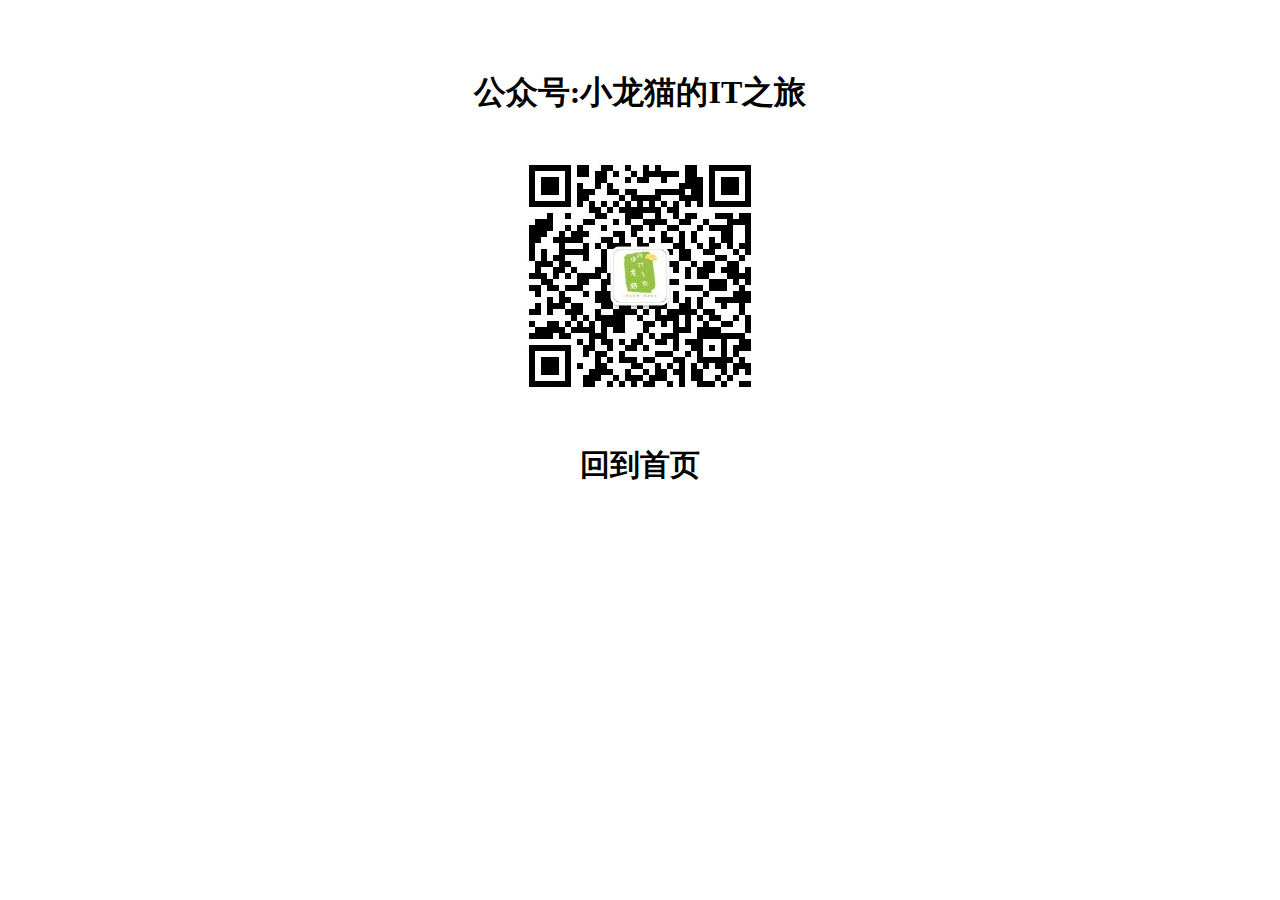
<file: login.html>
<!DOCTYPE html>
<html lang="en">

<head>
    <meta charset="UTF-8">
    <meta http-equiv="X-UA-Compatible" content="IE=edge">
    <meta name="viewport" content="width=device-width, initial-scale=1.0">
    <title>小龙猫导航</title>
    <link rel="shortcut icon" href=" favicon.ico" />
    <style>
        h1 {
            position: relative;
            top: 50px;
        }
        a{
            color: #000;
            text-decoration: none;
        }
        img {
            position: relative;
            top: 60px;
        }
        p a{
            position: relative;
            top: 80px;
            font-size: 30px;
            font-weight: 700;
        }
    </style>
</head>

<body>
    <center>
        <h1>公众号:小龙猫的IT之旅</h1>
        <a href="index.html" target="_blank"><img src="./templates/baisu/images/gzh.jpg" alt="小龙猫的IT之旅"></a>
        <p><a href="index.html" target="_blank">回到首页</a></p>
    </center>
</body>

</html>
</file>
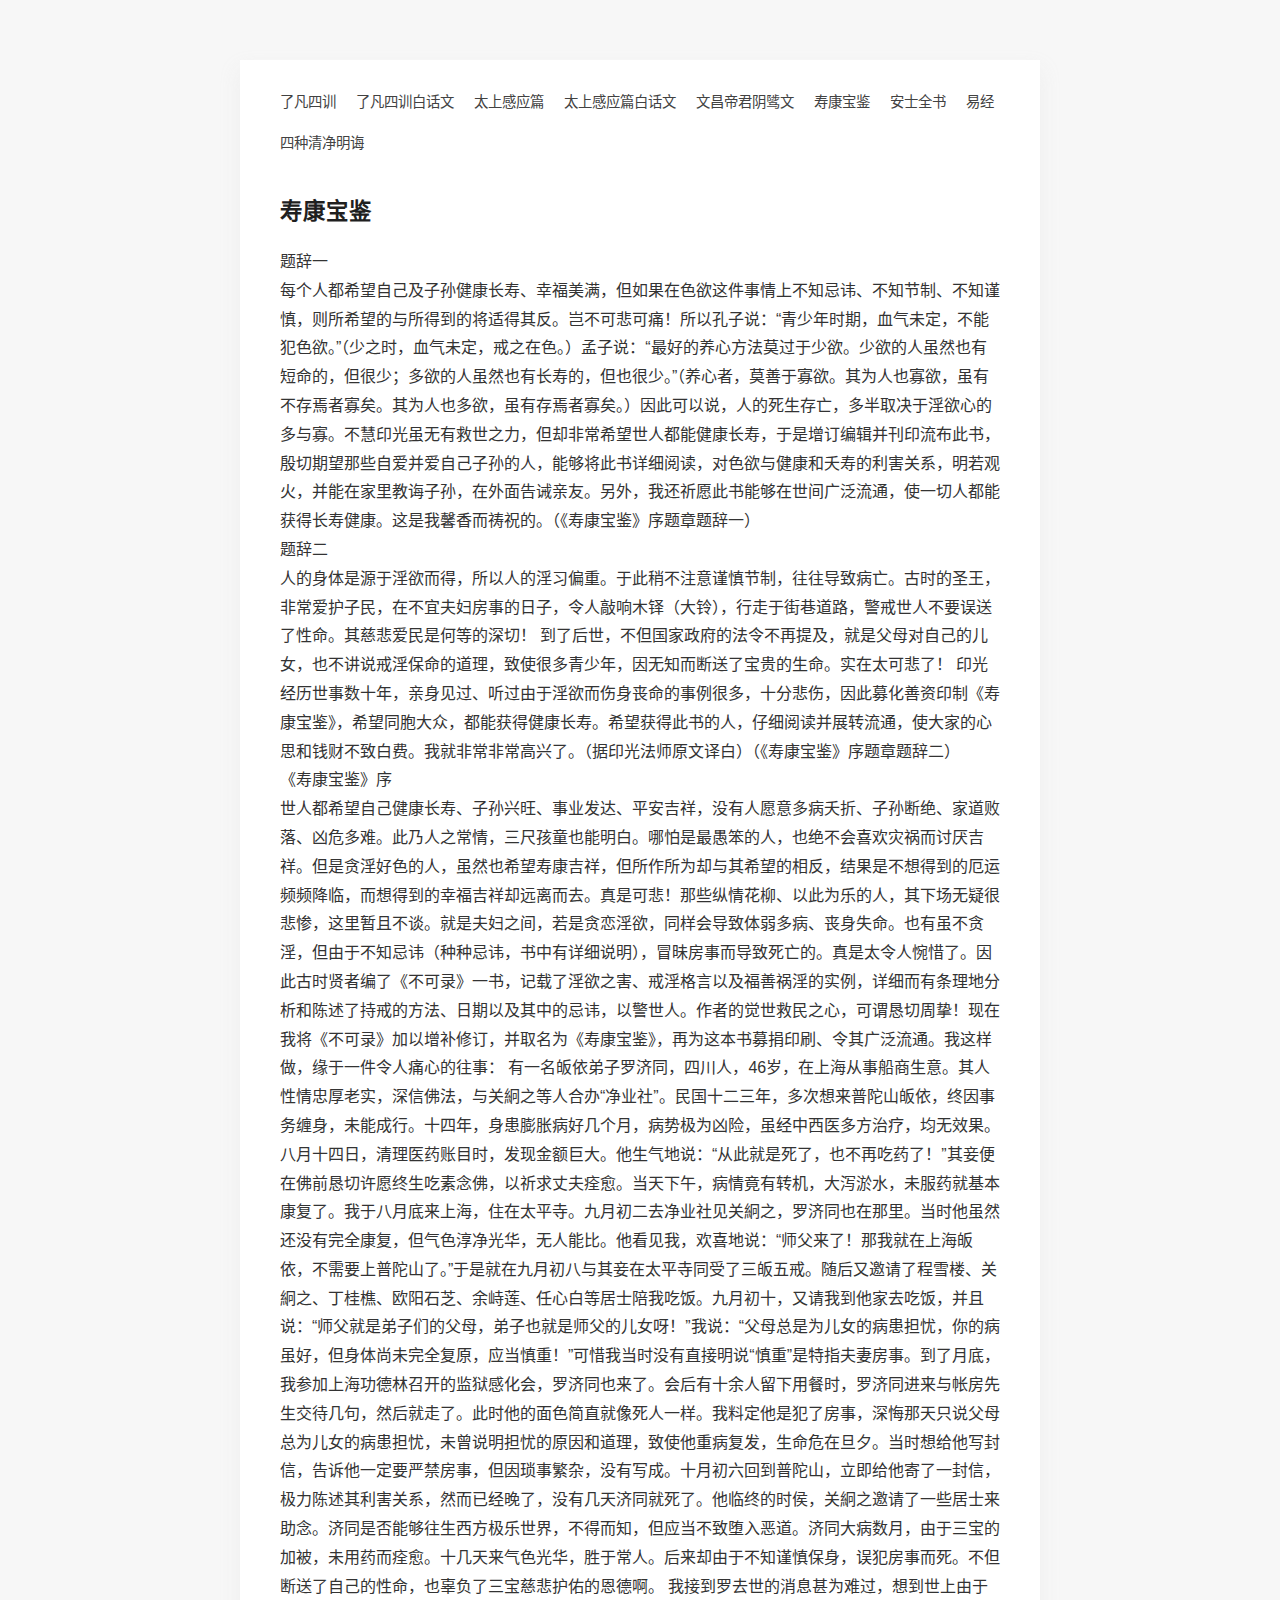
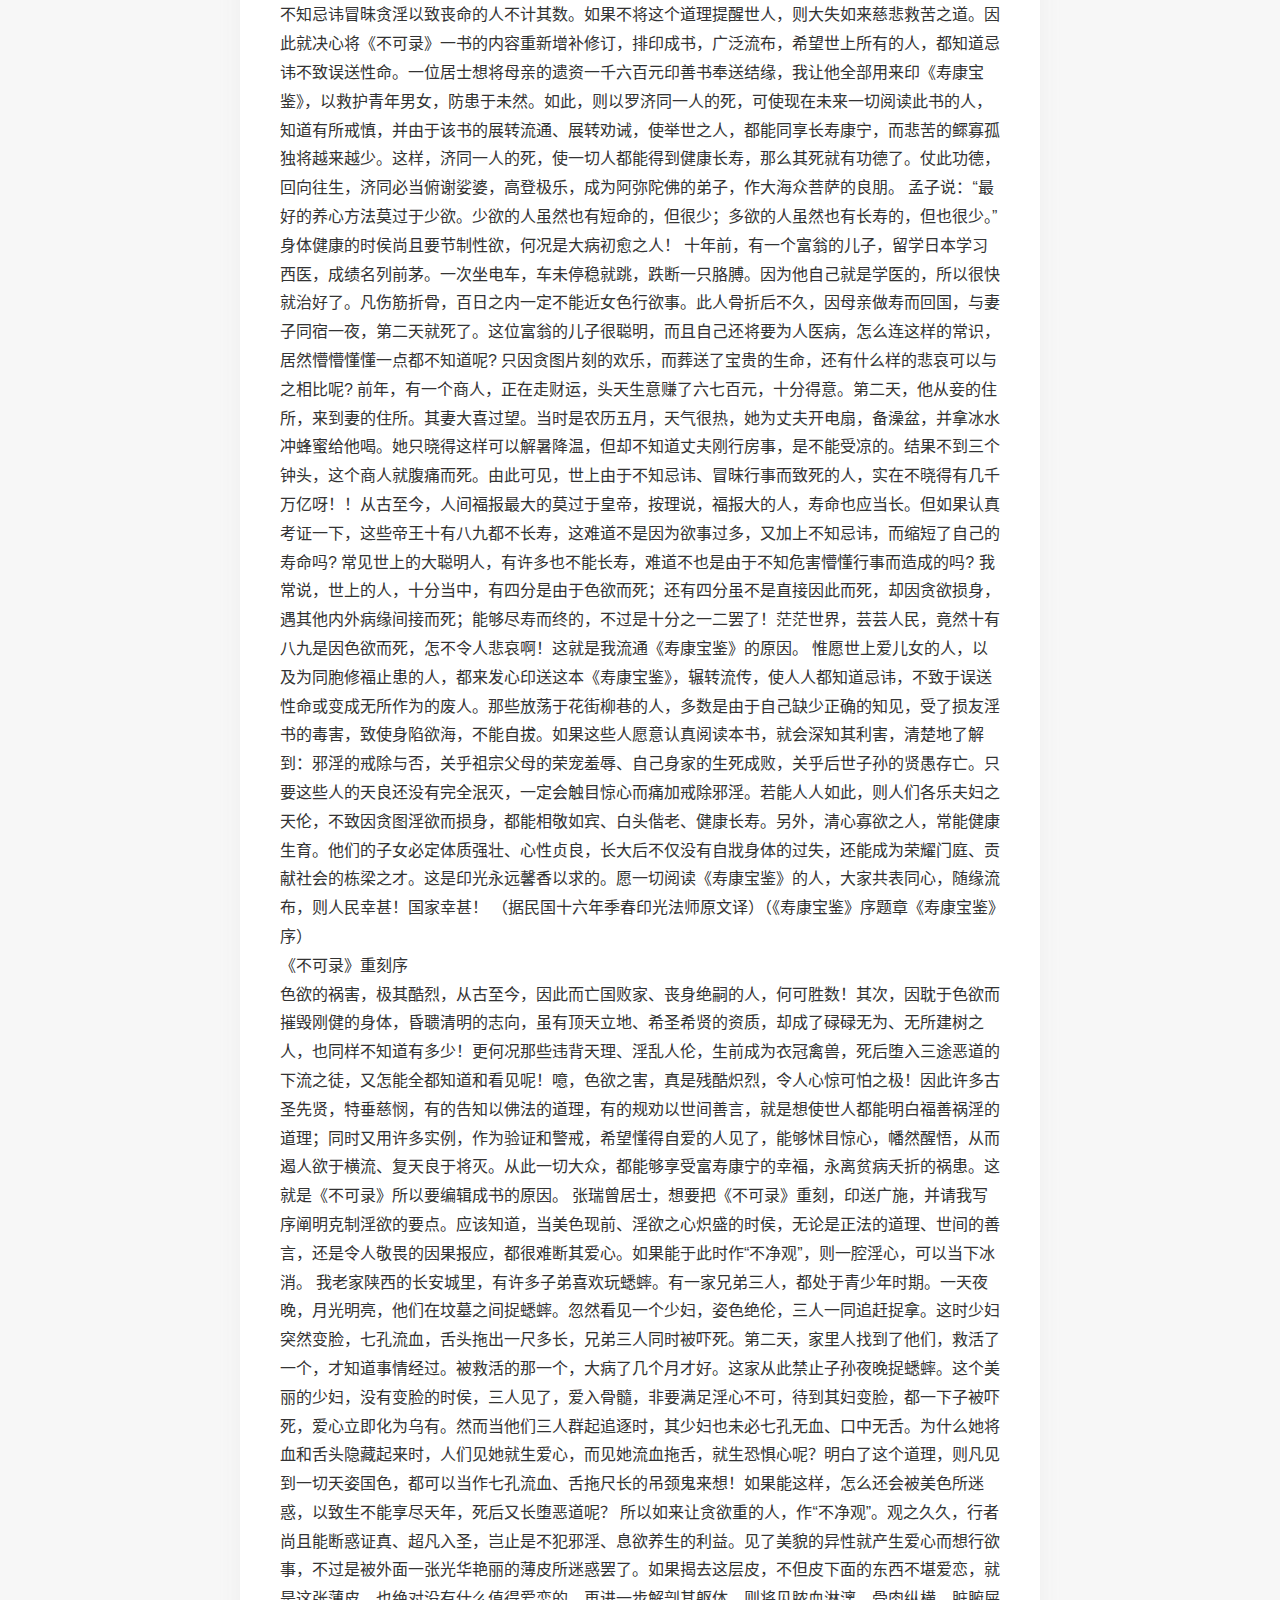
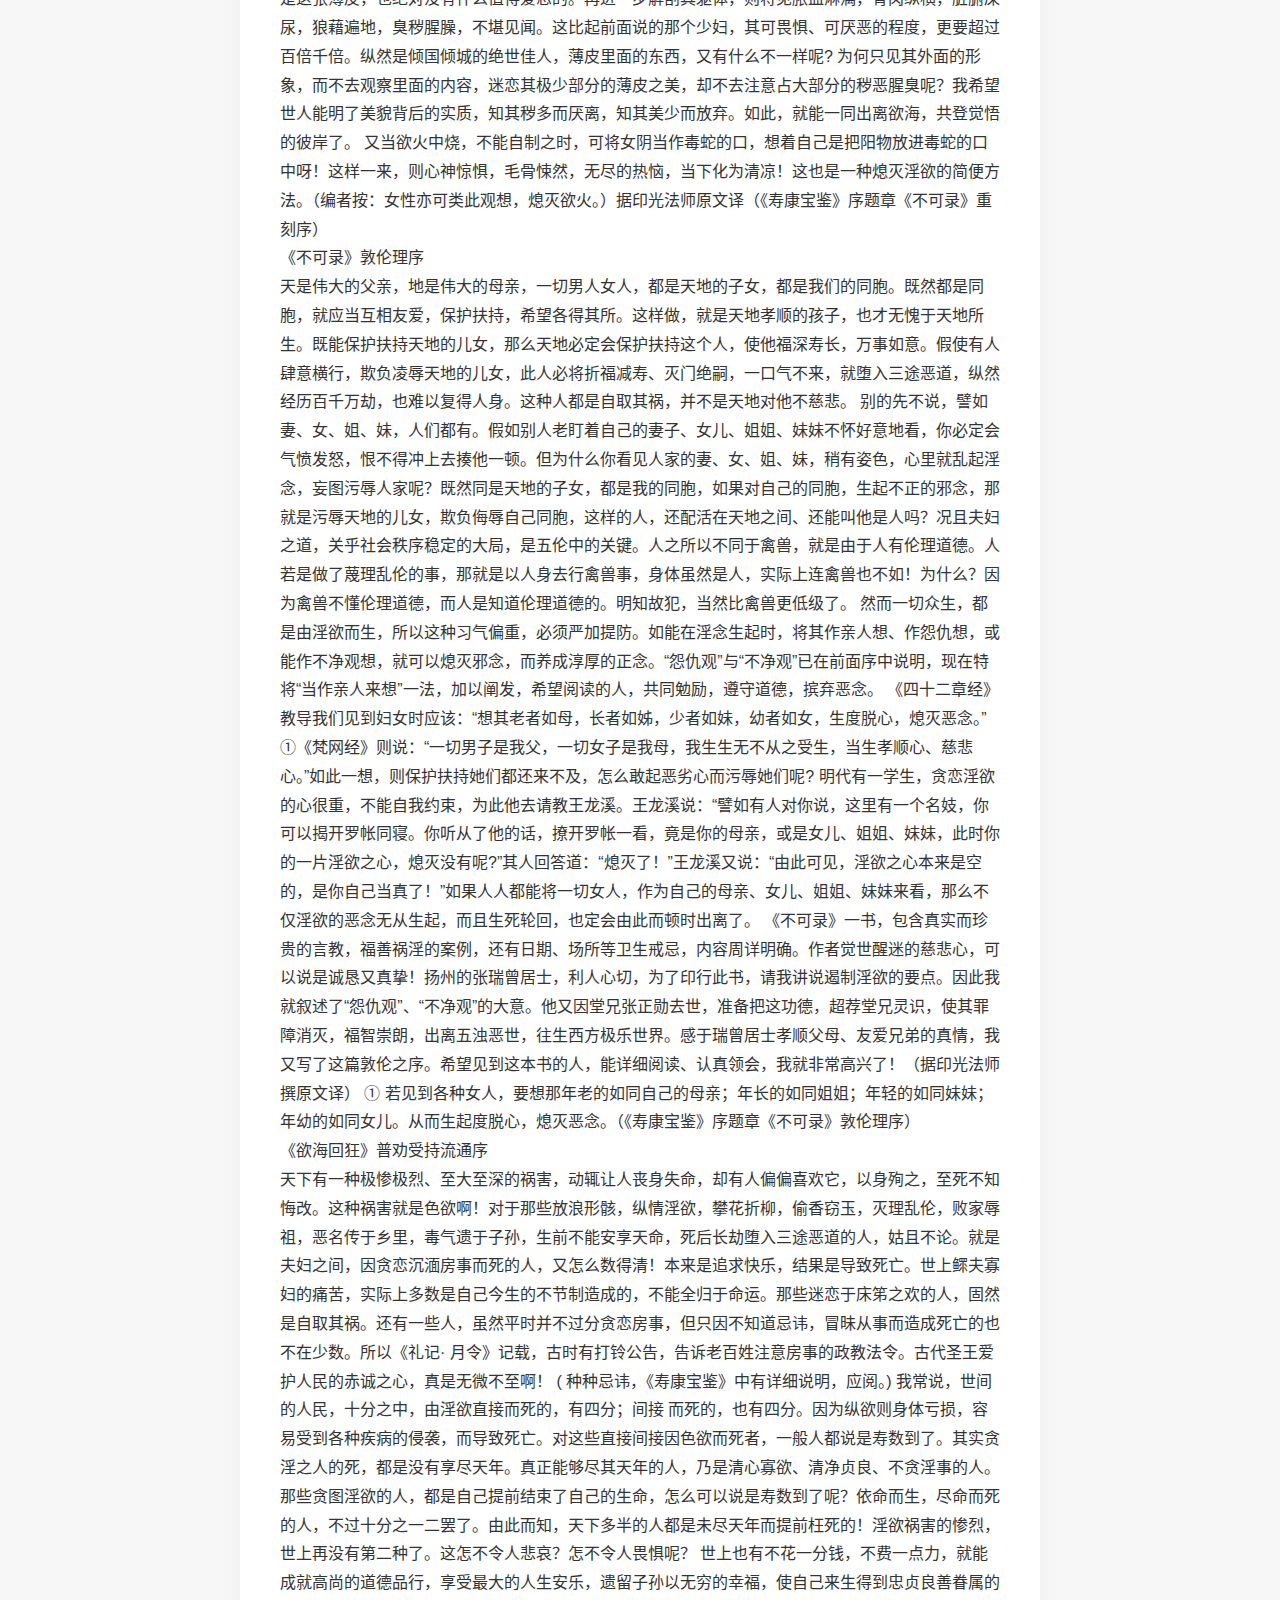
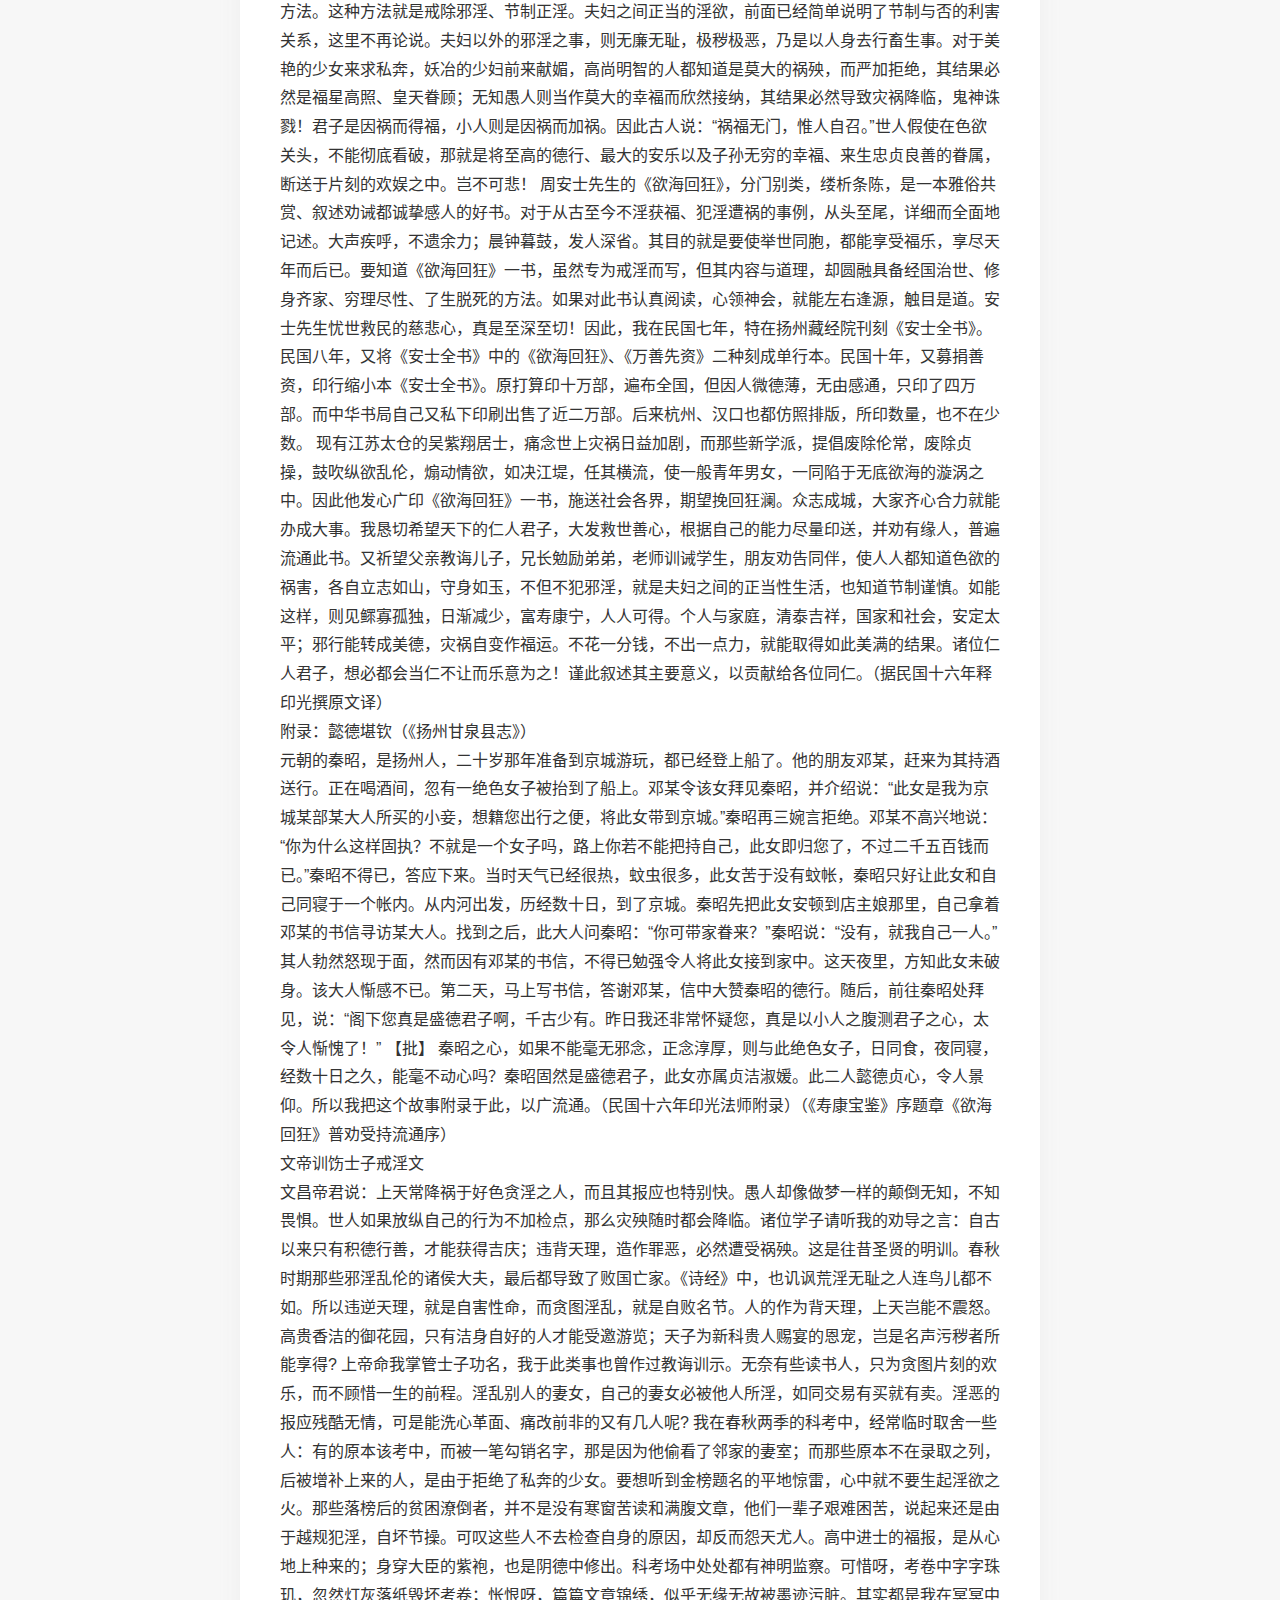
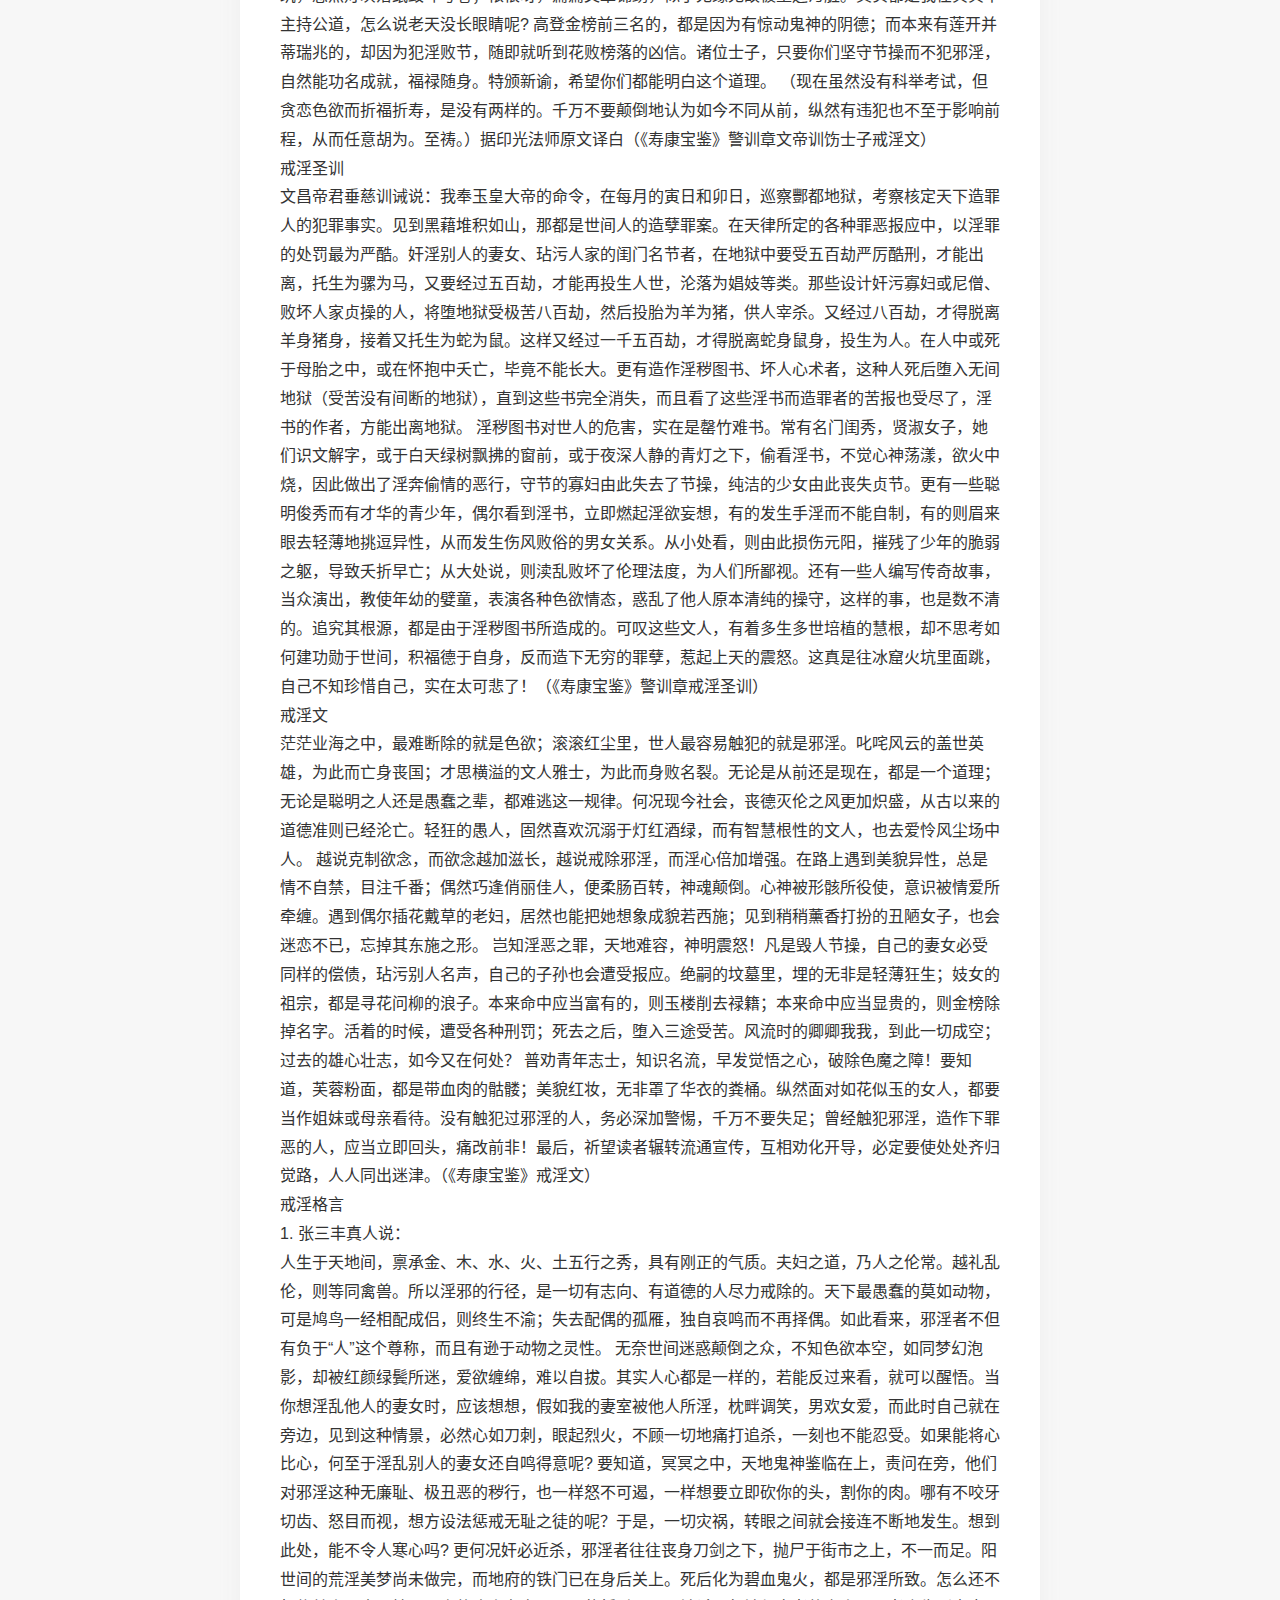
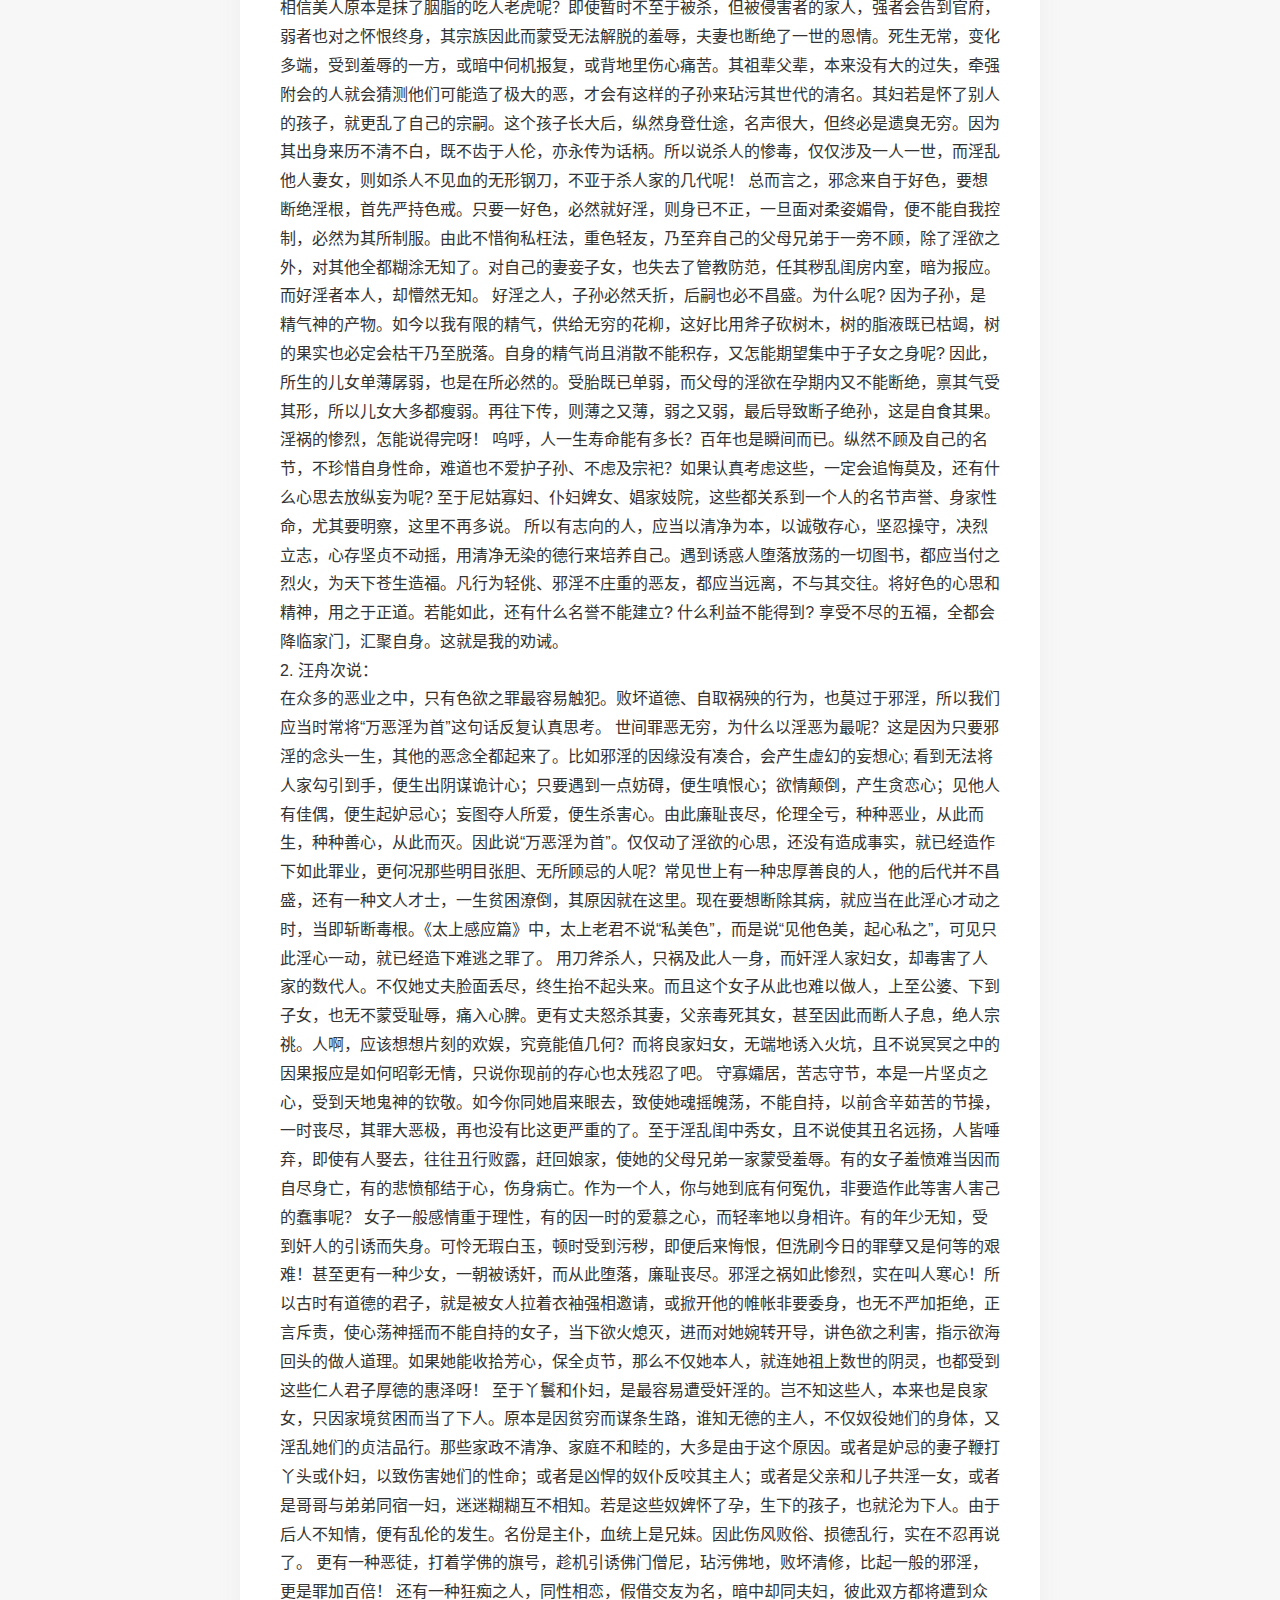
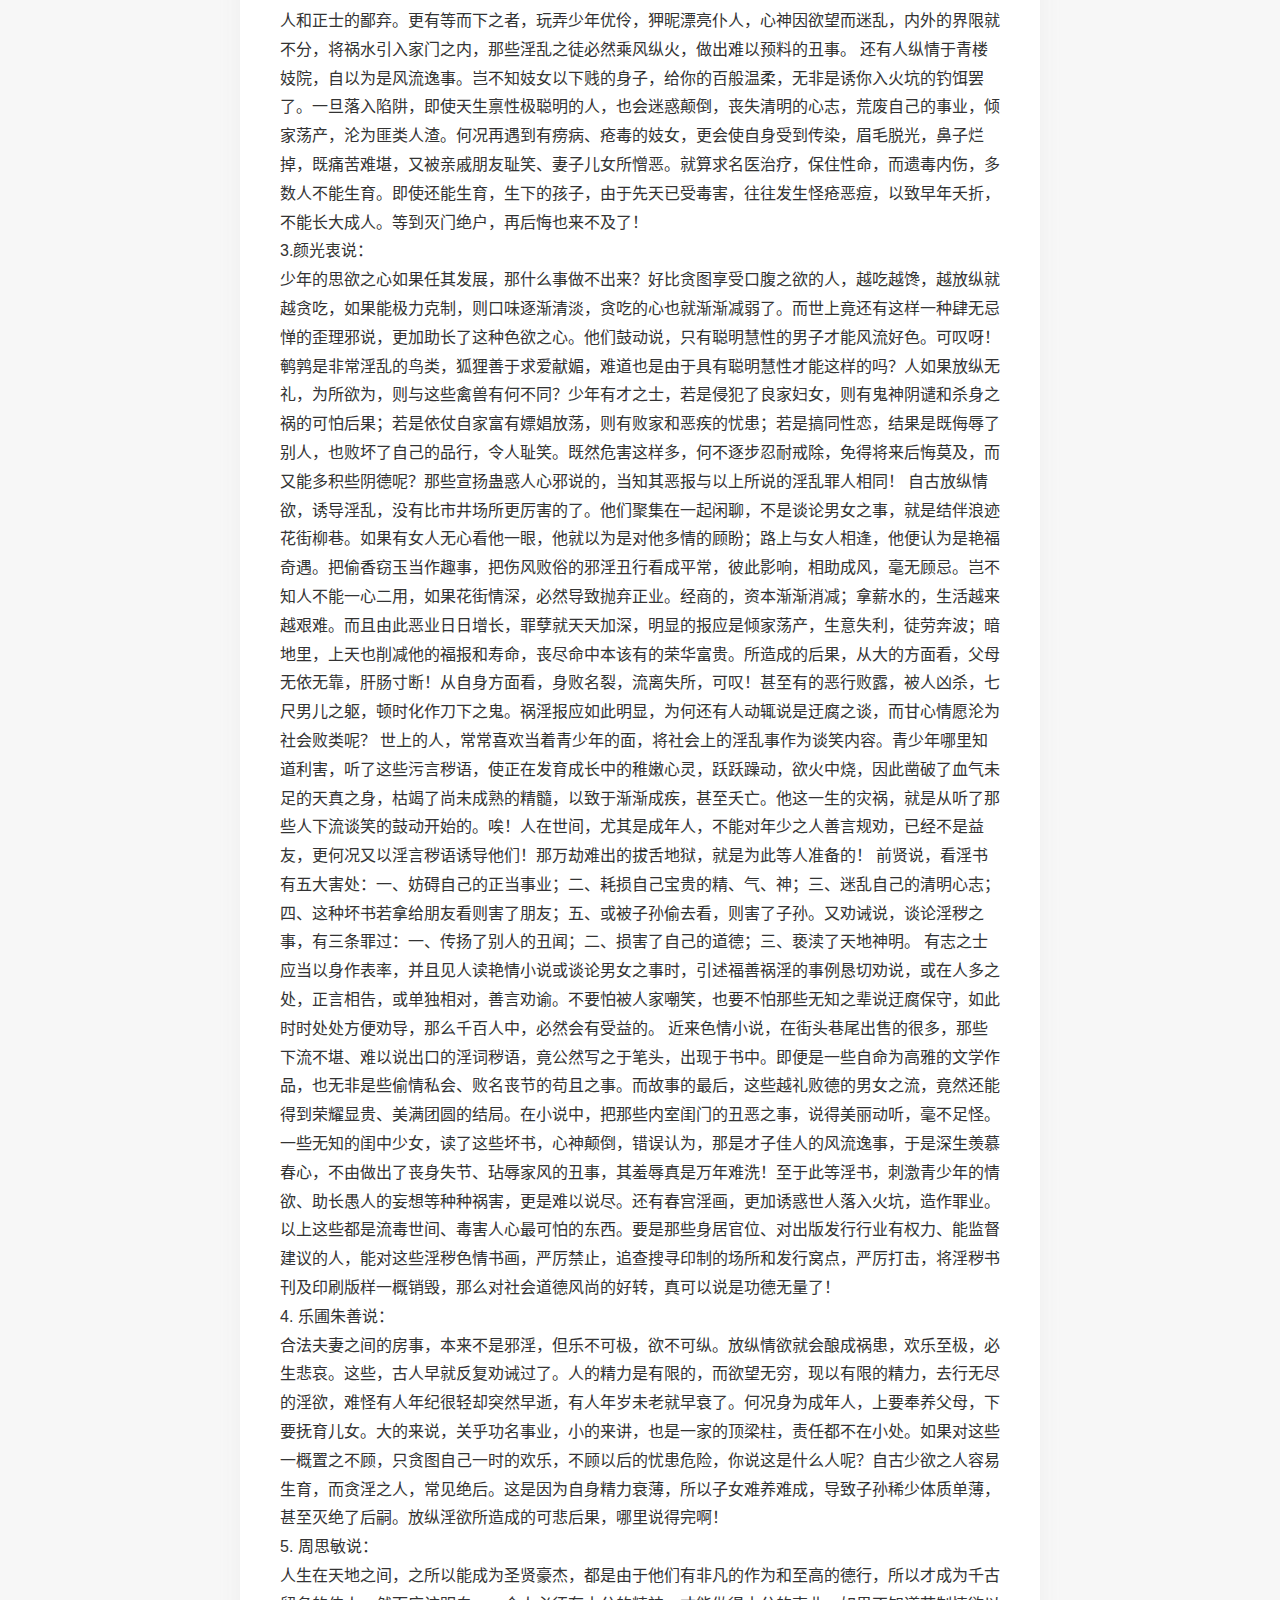
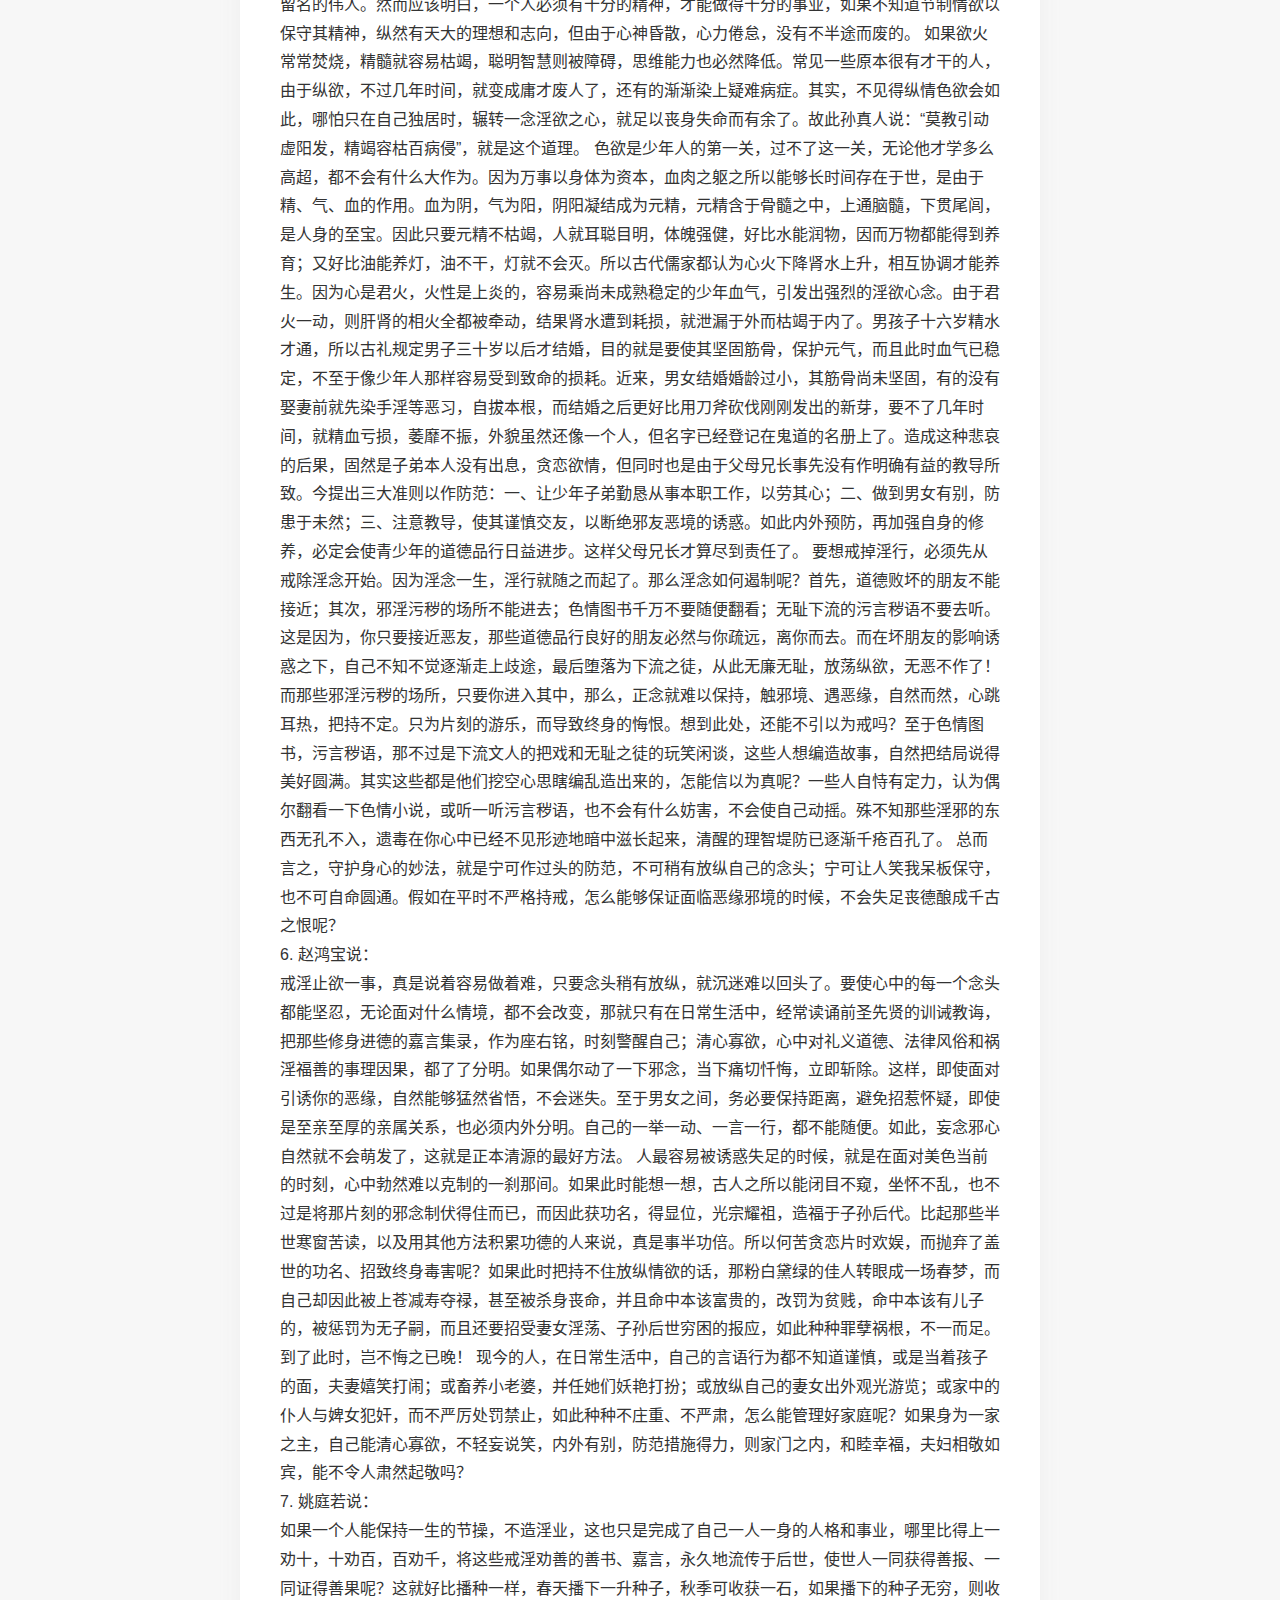
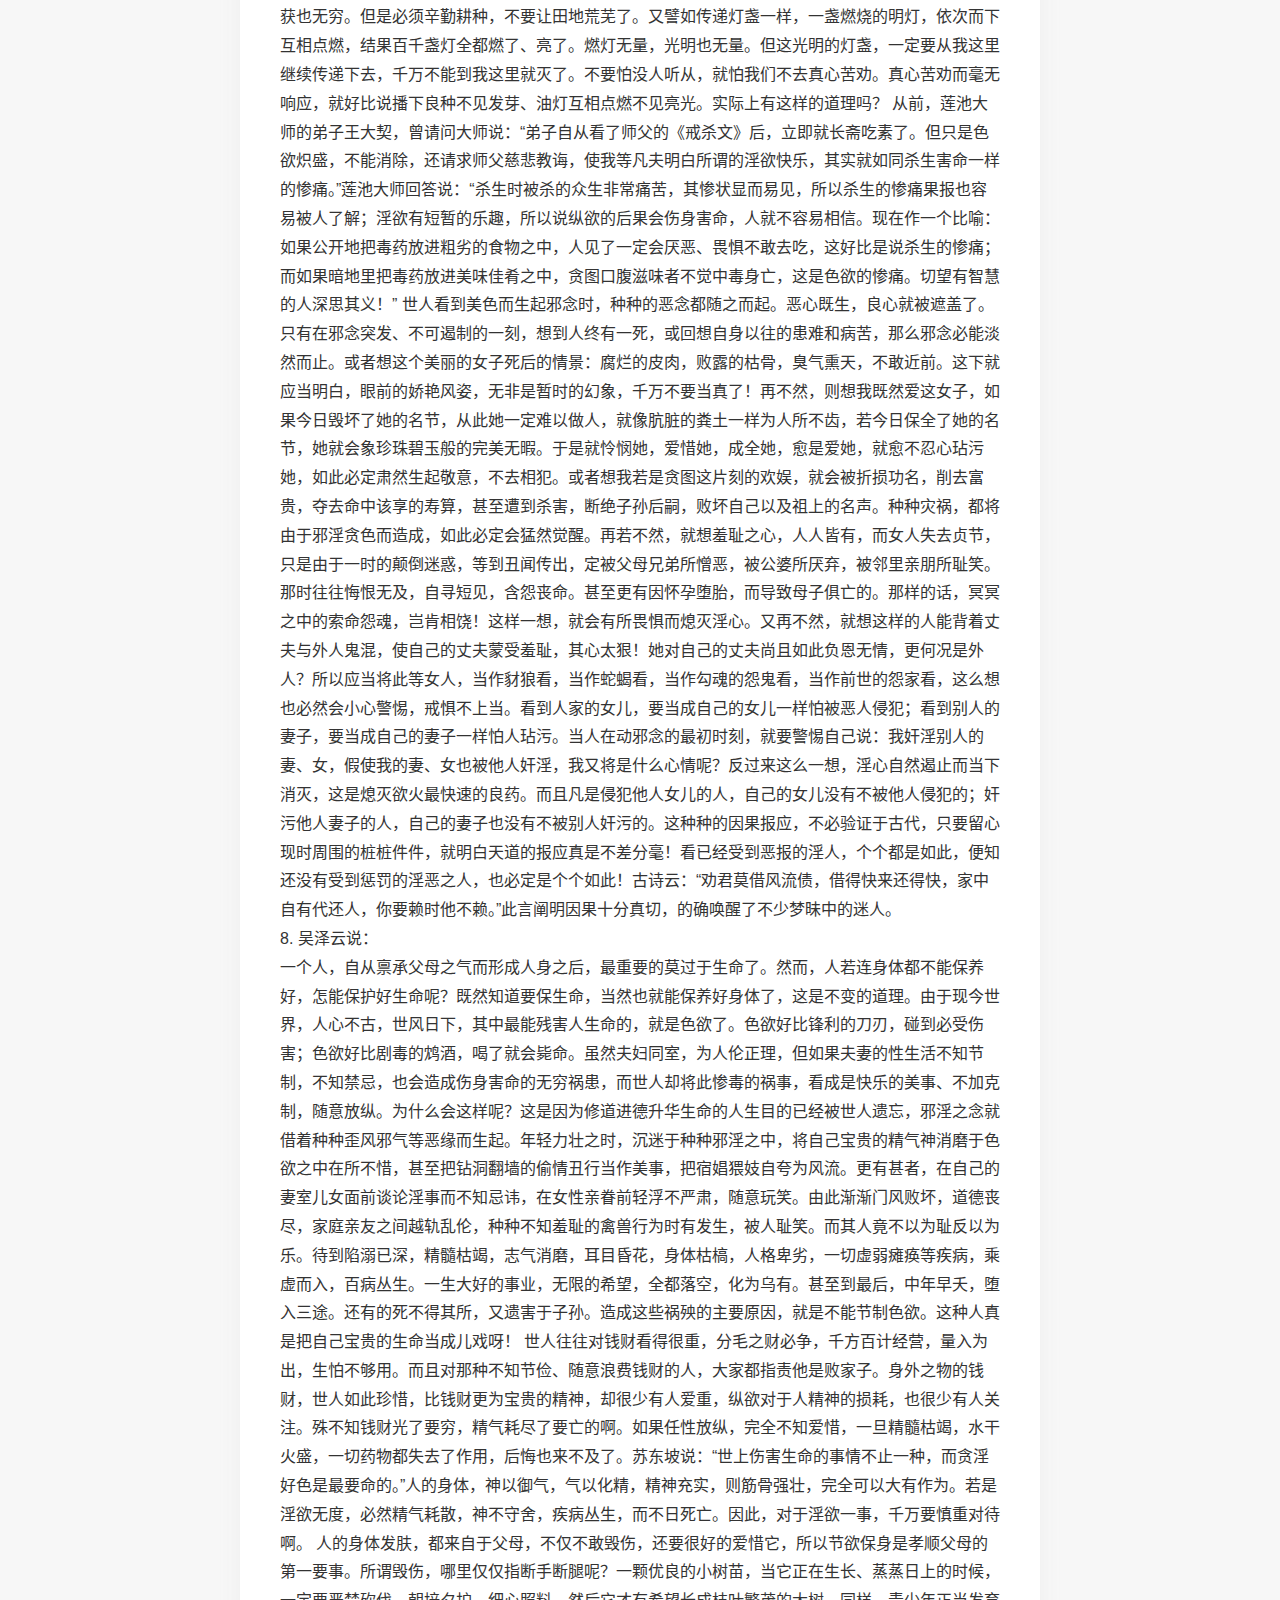
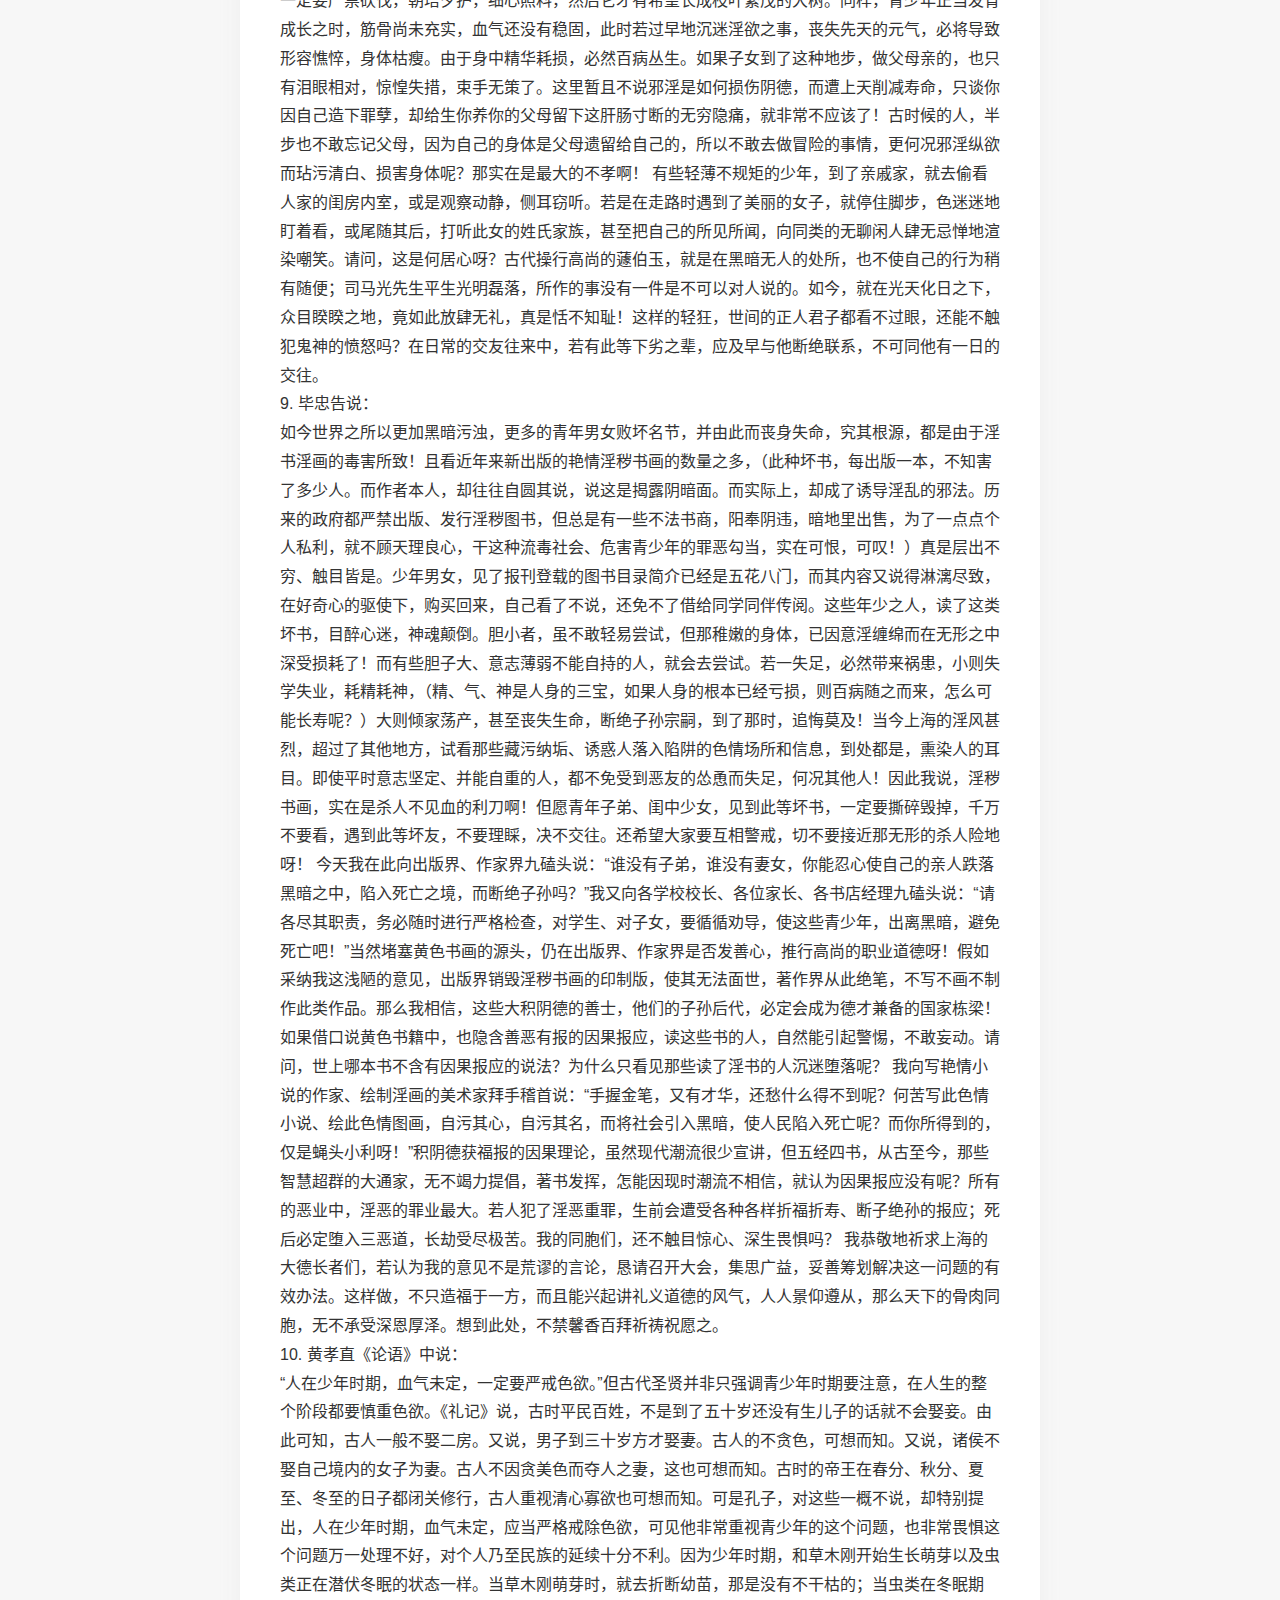
<file: skbj.html>
<!DOCTYPE html>
<html lang="zh-cn">

<head>
    <meta charset="utf-8" />
    <meta http-equiv="X-UA-Compatible" content="IE=edge,chrome=1" />
    <meta name="viewport" content="width=device-width, initial-scale=1" />
    <meta name="keywords" content="易经" />
    <title>寿康宝鉴</title>
    <link rel="shortcut icon" href="favicon.ico">
    <link rel="stylesheet" href="lfsx.css" />
    <style>
        .post_content p {
            font-size: 20px;
        }
    </style>
</head>

<body>
    <div class="main animated">
        <div class="nav_container animated fadeInDown">
            <div class="site_nav" id="site_nav">
                <ul>
                    <li>
                        <a href="lfsx.html">了凡四训</a>
                    </li>
                    <li>
                        <a href="lfsxbhw.html">了凡四训白话文</a>
                    </li>
                    <li>
                        <a href="tsgyp.html">太上感应篇</a>
                    </li>
                    <li>
                        <a href="tsgypbhw.html">太上感应篇白话文</a>
                    </li>
                    <li>
                        <a href="wcdjyzw.html">文昌帝君阴骘文</a>
                    </li>
                    <li>
                        <a href="skbj.html">寿康宝鉴</a>
                    </li>
                    <li>
                        <a href="asqs.html">安士全书</a>
                    </li>
                    <li>
                        <a href="yj.html">易经</a>
                    </li>
                    <li>
                        <a href="szqjmh.html">四种清净明诲</a>
                    </li>
                </ul>
            </div>
        </div>
        <div class="content">
            <div class="post_page">
                <div class="post animated fadeInDown">
                    <div class="post_title post_detail_title">
                        <h2><a href='skbj.html'>寿康宝鉴</a></h2>
                    </div>
                    <div class="post_content markdown">
                        <p></p>题辞一<p></p>

                        每个人都希望自己及子孙健康长寿、幸福美满，但如果在色欲这件事情上不知忌讳、不知节制、不知谨慎，则所希望的与所得到的将适得其反。岂不可悲可痛！所以孔子说：“青少年时期，血气未定，不能犯色欲。”（少之时，血气未定，戒之在色。）孟子说：“最好的养心方法莫过于少欲。少欲的人虽然也有短命的，但很少；多欲的人虽然也有长寿的，但也很少。”（养心者，莫善于寡欲。其为人也寡欲，虽有不存焉者寡矣。其为人也多欲，虽有存焉者寡矣。）因此可以说，人的死生存亡，多半取决于淫欲心的多与寡。不慧印光虽无有救世之力，但却非常希望世人都能健康长寿，于是增订编辑并刊印流布此书，殷切期望那些自爱并爱自己子孙的人，能够将此书详细阅读，对色欲与健康和夭寿的利害关系，明若观火，并能在家里教诲子孙，在外面告诫亲友。另外，我还祈愿此书能够在世间广泛流通，使一切人都能获得长寿健康。这是我馨香而祷祝的。（《寿康宝鉴》序题章题辞一）



                        <p></p>题辞二<p></p>

                        人的身体是源于淫欲而得，所以人的淫习偏重。于此稍不注意谨慎节制，往往导致病亡。古时的圣王，非常爱护子民，在不宜夫妇房事的日子，令人敲响木铎（大铃），行走于街巷道路，警戒世人不要误送了性命。其慈悲爱民是何等的深切！
                        到了后世，不但国家政府的法令不再提及，就是父母对自己的儿女，也不讲说戒淫保命的道理，致使很多青少年，因无知而断送了宝贵的生命。实在太可悲了！
                        印光经历世事数十年，亲身见过、听过由于淫欲而伤身丧命的事例很多，十分悲伤，因此募化善资印制《寿康宝鉴》，希望同胞大众，都能获得健康长寿。希望获得此书的人，仔细阅读并展转流通，使大家的心思和钱财不致白费。我就非常非常高兴了。（据印光法师原文译白）（《寿康宝鉴》序题章题辞二）



                        <p></p>《寿康宝鉴》序<p></p>

                        世人都希望自己健康长寿、子孙兴旺、事业发达、平安吉祥，没有人愿意多病夭折、子孙断绝、家道败落、凶危多难。此乃人之常情，三尺孩童也能明白。哪怕是最愚笨的人，也绝不会喜欢灾祸而讨厌吉祥。但是贪淫好色的人，虽然也希望寿康吉祥，但所作所为却与其希望的相反，结果是不想得到的厄运频频降临，而想得到的幸福吉祥却远离而去。真是可悲！那些纵情花柳、以此为乐的人，其下场无疑很悲惨，这里暂且不谈。就是夫妇之间，若是贪恋淫欲，同样会导致体弱多病、丧身失命。也有虽不贪淫，但由于不知忌讳（种种忌讳，书中有详细说明），冒昧房事而导致死亡的。真是太令人惋惜了。因此古时贤者编了《不可录》一书，记载了淫欲之害、戒淫格言以及福善祸淫的实例，详细而有条理地分析和陈述了持戒的方法、日期以及其中的忌讳，以警世人。作者的觉世救民之心，可谓恳切周挚！现在我将《不可录》加以增补修订，并取名为《寿康宝鉴》，再为这本书募捐印刷、令其广泛流通。我这样做，缘于一件令人痛心的往事：



                        有一名皈依弟子罗济同，四川人，46岁，在上海从事船商生意。其人性情忠厚老实，深信佛法，与关絅之等人合办“净业社”。民国十二三年，多次想来普陀山皈依，终因事务缠身，未能成行。十四年，身患膨胀病好几个月，病势极为凶险，虽经中西医多方治疗，均无效果。八月十四日，清理医药账目时，发现金额巨大。他生气地说：“从此就是死了，也不再吃药了！”其妾便在佛前恳切许愿终生吃素念佛，以祈求丈夫痊愈。当天下午，病情竟有转机，大泻淤水，未服药就基本康复了。我于八月底来上海，住在太平寺。九月初二去净业社见关絅之，罗济同也在那里。当时他虽然还没有完全康复，但气色淳净光华，无人能比。他看见我，欢喜地说：“师父来了！那我就在上海皈依，不需要上普陀山了。”于是就在九月初八与其妾在太平寺同受了三皈五戒。随后又邀请了程雪楼、关絅之、丁桂樵、欧阳石芝、余峙莲、任心白等居士陪我吃饭。九月初十，又请我到他家去吃饭，并且说：“师父就是弟子们的父母，弟子也就是师父的儿女呀！”我说：“父母总是为儿女的病患担忧，你的病虽好，但身体尚未完全复原，应当慎重！”可惜我当时没有直接明说“慎重”是特指夫妻房事。到了月底，我参加上海功德林召开的监狱感化会，罗济同也来了。会后有十余人留下用餐时，罗济同进来与帐房先生交待几句，然后就走了。此时他的面色简直就像死人一样。我料定他是犯了房事，深悔那天只说父母总为儿女的病患担忧，未曾说明担忧的原因和道理，致使他重病复发，生命危在旦夕。当时想给他写封信，告诉他一定要严禁房事，但因琐事繁杂，没有写成。十月初六回到普陀山，立即给他寄了一封信，极力陈述其利害关系，然而已经晚了，没有几天济同就死了。他临终的时侯，关絅之邀请了一些居士来助念。济同是否能够往生西方极乐世界，不得而知，但应当不致堕入恶道。济同大病数月，由于三宝的加被，未用药而痊愈。十几天来气色光华，胜于常人。后来却由于不知谨慎保身，误犯房事而死。不但断送了自己的性命，也辜负了三宝慈悲护佑的恩德啊。



                        我接到罗去世的消息甚为难过，想到世上由于不知忌讳冒昧贪淫以致丧命的人不计其数。如果不将这个道理提醒世人，则大失如来慈悲救苦之道。因此就决心将《不可录》一书的内容重新增补修订，排印成书，广泛流布，希望世上所有的人，都知道忌讳不致误送性命。一位居士想将母亲的遗资一千六百元印善书奉送结缘，我让他全部用来印《寿康宝鉴》，以救护青年男女，防患于未然。如此，则以罗济同一人的死，可使现在未来一切阅读此书的人，知道有所戒慎，并由于该书的展转流通、展转劝诫，使举世之人，都能同享长寿康宁，而悲苦的鳏寡孤独将越来越少。这样，济同一人的死，使一切人都能得到健康长寿，那么其死就有功德了。仗此功德，回向往生，济同必当俯谢娑婆，高登极乐，成为阿弥陀佛的弟子，作大海众菩萨的良朋。



                        孟子说：“最好的养心方法莫过于少欲。少欲的人虽然也有短命的，但很少；多欲的人虽然也有长寿的，但也很少。”身体健康的时侯尚且要节制性欲，何况是大病初愈之人！
                        十年前，有一个富翁的儿子，留学日本学习西医，成绩名列前茅。一次坐电车，车未停稳就跳，跌断一只胳膊。因为他自己就是学医的，所以很快就治好了。凡伤筋折骨，百日之内一定不能近女色行欲事。此人骨折后不久，因母亲做寿而回国，与妻子同宿一夜，第二天就死了。这位富翁的儿子很聪明，而且自己还将要为人医病，怎么连这样的常识，居然懵懵懂懂一点都不知道呢?
                        只因贪图片刻的欢乐，而葬送了宝贵的生命，还有什么样的悲哀可以与之相比呢?
                        前年，有一个商人，正在走财运，头天生意赚了六七百元，十分得意。第二天，他从妾的住所，来到妻的住所。其妻大喜过望。当时是农历五月，天气很热，她为丈夫开电扇，备澡盆，并拿冰水冲蜂蜜给他喝。她只晓得这样可以解暑降温，但却不知道丈夫刚行房事，是不能受凉的。结果不到三个钟头，这个商人就腹痛而死。由此可见，世上由于不知忌讳、冒昧行事而致死的人，实在不晓得有几千万亿呀！！从古至今，人间福报最大的莫过于皇帝，按理说，福报大的人，寿命也应当长。但如果认真考证一下，这些帝王十有八九都不长寿，这难道不是因为欲事过多，又加上不知忌讳，而缩短了自己的寿命吗?
                        常见世上的大聪明人，有许多也不能长寿，难道不也是由于不知危害懵懂行事而造成的吗?
                        我常说，世上的人，十分当中，有四分是由于色欲而死；还有四分虽不是直接因此而死，却因贪欲损身，遇其他内外病缘间接而死；能够尽寿而终的，不过是十分之一二罢了！茫茫世界，芸芸人民，竟然十有八九是因色欲而死，怎不令人悲哀啊！这就是我流通《寿康宝鉴》的原因。



                        惟愿世上爱儿女的人，以及为同胞修福止患的人，都来发心印送这本《寿康宝鉴》，辗转流传，使人人都知道忌讳，不致于误送性命或变成无所作为的废人。那些放荡于花街柳巷的人，多数是由于自己缺少正确的知见，受了损友淫书的毒害，致使身陷欲海，不能自拔。如果这些人愿意认真阅读本书，就会深知其利害，清楚地了解到：邪淫的戒除与否，关乎祖宗父母的荣宠羞辱、自己身家的生死成败，关乎后世子孙的贤愚存亡。只要这些人的天良还没有完全泯灭，一定会触目惊心而痛加戒除邪淫。若能人人如此，则人们各乐夫妇之天伦，不致因贪图淫欲而损身，都能相敬如宾、白头偕老、健康长寿。另外，清心寡欲之人，常能健康生育。他们的子女必定体质强壮、心性贞良，长大后不仅没有自戕身体的过失，还能成为荣耀门庭、贡献社会的栋梁之才。这是印光永远馨香以求的。愿一切阅读《寿康宝鉴》的人，大家共表同心，随缘流布，则人民幸甚！国家幸甚！
                        （据民国十六年季春印光法师原文译）（《寿康宝鉴》序题章《寿康宝鉴》序）



                        <p></p>《不可录》重刻序<p></p>

                        色欲的祸害，极其酷烈，从古至今，因此而亡国败家、丧身绝嗣的人，何可胜数！其次，因耽于色欲而摧毁刚健的身体，昏聩清明的志向，虽有顶天立地、希圣希贤的资质，却成了碌碌无为、无所建树之人，也同样不知道有多少！更何况那些违背天理、淫乱人伦，生前成为衣冠禽兽，死后堕入三途恶道的下流之徒，又怎能全都知道和看见呢！噫，色欲之害，真是残酷炽烈，令人心惊可怕之极！因此许多古圣先贤，特垂慈悯，有的告知以佛法的道理，有的规劝以世间善言，就是想使世人都能明白福善祸淫的道理；同时又用许多实例，作为验证和警戒，希望懂得自爱的人见了，能够怵目惊心，幡然醒悟，从而遏人欲于横流、复天良于将灭。从此一切大众，都能够享受富寿康宁的幸福，永离贫病夭折的祸患。这就是《不可录》所以要编辑成书的原因。



                        张瑞曾居士，想要把《不可录》重刻，印送广施，并请我写序阐明克制淫欲的要点。应该知道，当美色现前、淫欲之心炽盛的时侯，无论是正法的道理、世间的善言，还是令人敬畏的因果报应，都很难断其爱心。如果能于此时作“不净观”，则一腔淫心，可以当下冰消。



                        我老家陕西的长安城里，有许多子弟喜欢玩蟋蟀。有一家兄弟三人，都处于青少年时期。一天夜晚，月光明亮，他们在坟墓之间捉蟋蟀。忽然看见一个少妇，姿色绝伦，三人一同追赶捉拿。这时少妇突然变脸，七孔流血，舌头拖出一尺多长，兄弟三人同时被吓死。第二天，家里人找到了他们，救活了一个，才知道事情经过。被救活的那一个，大病了几个月才好。这家从此禁止子孙夜晚捉蟋蟀。这个美丽的少妇，没有变脸的时侯，三人见了，爱入骨髓，非要满足淫心不可，待到其妇变脸，都一下子被吓死，爱心立即化为乌有。然而当他们三人群起追逐时，其少妇也未必七孔无血、口中无舌。为什么她将血和舌头隐藏起来时，人们见她就生爱心，而见她流血拖舌，就生恐惧心呢？明白了这个道理，则凡见到一切天姿国色，都可以当作七孔流血、舌拖尺长的吊颈鬼来想！如果能这样，怎么还会被美色所迷惑，以致生不能享尽天年，死后又长堕恶道呢？



                        所以如来让贪欲重的人，作“不净观”。观之久久，行者尚且能断惑证真、超凡入圣，岂止是不犯邪淫、息欲养生的利益。见了美貌的异性就产生爱心而想行欲事，不过是被外面一张光华艳丽的薄皮所迷惑罢了。如果揭去这层皮，不但皮下面的东西不堪爱恋，就是这张薄皮，也绝对没有什么值得爱恋的。再进一步解剖其躯体，则将见脓血淋漓，骨肉纵横，脏腑屎尿，狼藉遍地，臭秽腥臊，不堪见闻。这比起前面说的那个少妇，其可畏惧、可厌恶的程度，更要超过百倍千倍。纵然是倾国倾城的绝世佳人，薄皮里面的东西，又有什么不一样呢?
                        为何只见其外面的形象，而不去观察里面的内容，迷恋其极少部分的薄皮之美，却不去注意占大部分的秽恶腥臭呢？我希望世人能明了美貌背后的实质，知其秽多而厌离，知其美少而放弃。如此，就能一同出离欲海，共登觉悟的彼岸了。



                        又当欲火中烧，不能自制之时，可将女阴当作毒蛇的口，想着自己是把阳物放进毒蛇的口中呀！这样一来，则心神惊惧，毛骨悚然，无尽的热恼，当下化为清凉！这也是一种熄灭淫欲的简便方法。（编者按：女性亦可类此观想，熄灭欲火。）据印光法师原文译（《寿康宝鉴》序题章《不可录》重刻序）



                        <p></p>《不可录》敦伦理序<p></p>

                        天是伟大的父亲，地是伟大的母亲，一切男人女人，都是天地的子女，都是我们的同胞。既然都是同胞，就应当互相友爱，保护扶持，希望各得其所。这样做，就是天地孝顺的孩子，也才无愧于天地所生。既能保护扶持天地的儿女，那么天地必定会保护扶持这个人，使他福深寿长，万事如意。假使有人肆意横行，欺负凌辱天地的儿女，此人必将折福减寿、灭门绝嗣，一口气不来，就堕入三途恶道，纵然经历百千万劫，也难以复得人身。这种人都是自取其祸，并不是天地对他不慈悲。



                        别的先不说，譬如妻、女、姐、妹，人们都有。假如别人老盯着自己的妻子、女儿、姐姐、妹妹不怀好意地看，你必定会气愤发怒，恨不得冲上去揍他一顿。但为什么你看见人家的妻、女、姐、妹，稍有姿色，心里就乱起淫念，妄图污辱人家呢？既然同是天地的子女，都是我的同胞，如果对自己的同胞，生起不正的邪念，那就是污辱天地的儿女，欺负侮辱自己同胞，这样的人，还配活在天地之间、还能叫他是人吗？况且夫妇之道，关乎社会秩序稳定的大局，是五伦中的关键。人之所以不同于禽兽，就是由于人有伦理道德。人若是做了蔑理乱伦的事，那就是以人身去行禽兽事，身体虽然是人，实际上连禽兽也不如！为什么？因为禽兽不懂伦理道德，而人是知道伦理道德的。明知故犯，当然比禽兽更低级了。



                        然而一切众生，都是由淫欲而生，所以这种习气偏重，必须严加提防。如能在淫念生起时，将其作亲人想、作怨仇想，或能作不净观想，就可以熄灭邪念，而养成淳厚的正念。“怨仇观”与“不净观”已在前面序中说明，现在特将“当作亲人来想”一法，加以阐发，希望阅读的人，共同勉励，遵守道德，摈弃恶念。



                        《四十二章经》教导我们见到妇女时应该：“想其老者如母，长者如姊，少者如妹，幼者如女，生度脱心，熄灭恶念。”①《梵网经》则说：“一切男子是我父，一切女子是我母，我生生无不从之受生，当生孝顺心、慈悲心。”如此一想，则保护扶持她们都还来不及，怎么敢起恶劣心而污辱她们呢?



                        明代有一学生，贪恋淫欲的心很重，不能自我约束，为此他去请教王龙溪。王龙溪说：“譬如有人对你说，这里有一个名妓，你可以揭开罗帐同寝。你听从了他的话，撩开罗帐一看，竟是你的母亲，或是女儿、姐姐、妹妹，此时你的一片淫欲之心，熄灭没有呢?”其人回答道：“熄灭了！”王龙溪又说：“由此可见，淫欲之心本来是空的，是你自己当真了！”如果人人都能将一切女人，作为自己的母亲、女儿、姐姐、妹妹来看，那么不仅淫欲的恶念无从生起，而且生死轮回，也定会由此而顿时出离了。



                        《不可录》一书，包含真实而珍贵的言教，福善祸淫的案例，还有日期、场所等卫生戒忌，内容周详明确。作者觉世醒迷的慈悲心，可以说是诚恳又真挚！扬州的张瑞曾居士，利人心切，为了印行此书，请我讲说遏制淫欲的要点。因此我就叙述了“怨仇观”、“不净观”的大意。他又因堂兄张正勋去世，准备把这功德，超荐堂兄灵识，使其罪障消灭，福智崇朗，出离五浊恶世，往生西方极乐世界。感于瑞曾居士孝顺父母、友爱兄弟的真情，我又写了这篇敦伦之序。希望见到这本书的人，能详细阅读、认真领会，我就非常高兴了！（据印光法师撰原文译）



                        ① 若见到各种女人，要想那年老的如同自己的母亲；年长的如同姐姐；年轻的如同妹妹；年幼的如同女儿。从而生起度脱心，熄灭恶念。（《寿康宝鉴》序题章《不可录》敦伦理序）



                        <p></p>《欲海回狂》普劝受持流通序<p></p>

                        天下有一种极惨极烈、至大至深的祸害，动辄让人丧身失命，却有人偏偏喜欢它，以身殉之，至死不知悔改。这种祸害就是色欲啊！对于那些放浪形骸，纵情淫欲，攀花折柳，偷香窃玉，灭理乱伦，败家辱祖，恶名传于乡里，毒气遗于子孙，生前不能安享天命，死后长劫堕入三途恶道的人，姑且不论。就是夫妇之间，因贪恋沉湎房事而死的人，又怎么数得清！本来是追求快乐，结果是导致死亡。世上鳏夫寡妇的痛苦，实际上多数是自己今生的不节制造成的，不能全归于命运。那些迷恋于床笫之欢的人，固然是自取其祸。还有一些人，虽然平时并不过分贪恋房事，但只因不知道忌讳，冒昧从事而造成死亡的也不在少数。所以《礼记·
                        月令》记载，古时有打铃公告，告诉老百姓注意房事的政教法令。古代圣王爱护人民的赤诚之心，真是无微不至啊！ ( 种种忌讳，《寿康宝鉴》中有详细说明，应阅。)
                        我常说，世间的人民，十分之中，由淫欲直接而死的，有四分；间接
                        而死的，也有四分。因为纵欲则身体亏损，容易受到各种疾病的侵袭，而导致死亡。对这些直接间接因色欲而死者，一般人都说是寿数到了。其实贪淫之人的死，都是没有享尽天年。真正能够尽其天年的人，乃是清心寡欲、清净贞良、不贪淫事的人。那些贪图淫欲的人，都是自己提前结束了自己的生命，怎么可以说是寿数到了呢？依命而生，尽命而死的人，不过十分之一二罢了。由此而知，天下多半的人都是未尽天年而提前枉死的！淫欲祸害的惨烈，世上再没有第二种了。这怎不令人悲哀？怎不令人畏惧呢？



                        世上也有不花一分钱，不费一点力，就能成就高尚的道德品行，享受最大的人生安乐，遗留子孙以无穷的幸福，使自己来生得到忠贞良善眷属的方法。这种方法就是戒除邪淫、节制正淫。夫妇之间正当的淫欲，前面已经简单说明了节制与否的利害关系，这里不再论说。夫妇以外的邪淫之事，则无廉无耻，极秽极恶，乃是以人身去行畜生事。对于美艳的少女来求私奔，妖冶的少妇前来献媚，高尚明智的人都知道是莫大的祸殃，而严加拒绝，其结果必然是福星高照、皇天眷顾；无知愚人则当作莫大的幸福而欣然接纳，其结果必然导致灾祸降临，鬼神诛戮！君子是因祸而得福，小人则是因祸而加祸。因此古人说：“祸福无门，惟人自召。”世人假使在色欲关头，不能彻底看破，那就是将至高的德行、最大的安乐以及子孙无穷的幸福、来生忠贞良善的眷属，断送于片刻的欢娱之中。岂不可悲！



                        周安士先生的《欲海回狂》，分门别类，缕析条陈，是一本雅俗共赏、叙述劝诫都诚挚感人的好书。对于从古至今不淫获福、犯淫遭祸的事例，从头至尾，详细而全面地记述。大声疾呼，不遗余力；晨钟暮鼓，发人深省。其目的就是要使举世同胞，都能享受福乐，享尽天年而后已。要知道《欲海回狂》一书，虽然专为戒淫而写，但其内容与道理，却圆融具备经国治世、修身齐家、穷理尽性、了生脱死的方法。如果对此书认真阅读，心领神会，就能左右逢源，触目是道。安士先生忧世救民的慈悲心，真是至深至切！因此，我在民国七年，特在扬州藏经院刊刻《安士全书》。民国八年，又将《安士全书》中的《欲海回狂》、《万善先资》二种刻成单行本。民国十年，又募捐善资，印行缩小本《安士全书》。原打算印十万部，遍布全国，但因人微德薄，无由感通，只印了四万部。而中华书局自己又私下印刷出售了近二万部。后来杭州、汉口也都仿照排版，所印数量，也不在少数。



                        现有江苏太仓的吴紫翔居士，痛念世上灾祸日益加剧，而那些新学派，提倡废除伦常，废除贞操，鼓吹纵欲乱伦，煽动情欲，如决江堤，任其横流，使一般青年男女，一同陷于无底欲海的漩涡之中。因此他发心广印《欲海回狂》一书，施送社会各界，期望挽回狂澜。众志成城，大家齐心合力就能办成大事。我恳切希望天下的仁人君子，大发救世善心，根据自己的能力尽量印送，并劝有缘人，普遍流通此书。又祈望父亲教诲儿子，兄长勉励弟弟，老师训诫学生，朋友劝告同伴，使人人都知道色欲的祸害，各自立志如山，守身如玉，不但不犯邪淫，就是夫妇之间的正当性生活，也知道节制谨慎。如能这样，则见鳏寡孤独，日渐减少，富寿康宁，人人可得。个人与家庭，清泰吉祥，国家和社会，安定太平；邪行能转成美德，灾祸自变作福运。不花一分钱，不出一点力，就能取得如此美满的结果。诸位仁人君子，想必都会当仁不让而乐意为之！谨此叙述其主要意义，以贡献给各位同仁。（据民国十六年释印光撰原文译）



                        <p></p>附录：懿德堪钦（《扬州甘泉县志》）<p></p>



                        元朝的秦昭，是扬州人，二十岁那年准备到京城游玩，都已经登上船了。他的朋友邓某，赶来为其持酒送行。正在喝酒间，忽有一绝色女子被抬到了船上。邓某令该女拜见秦昭，并介绍说：“此女是我为京城某部某大人所买的小妾，想籍您出行之便，将此女带到京城。”秦昭再三婉言拒绝。邓某不高兴地说：“你为什么这样固执？不就是一个女子吗，路上你若不能把持自己，此女即归您了，不过二千五百钱而已。”秦昭不得已，答应下来。当时天气已经很热，蚊虫很多，此女苦于没有蚊帐，秦昭只好让此女和自己同寝于一个帐内。从内河出发，历经数十日，到了京城。秦昭先把此女安顿到店主娘那里，自己拿着邓某的书信寻访某大人。找到之后，此大人问秦昭：“你可带家眷来？”秦昭说：“没有，就我自己一人。”其人勃然怒现于面，然而因有邓某的书信，不得已勉强令人将此女接到家中。这天夜里，方知此女未破身。该大人惭感不已。第二天，马上写书信，答谢邓某，信中大赞秦昭的德行。随后，前往秦昭处拜见，说：“阁下您真是盛德君子啊，千古少有。昨日我还非常怀疑您，真是以小人之腹测君子之心，太令人惭愧了！”



                        【批】
                        秦昭之心，如果不能毫无邪念，正念淳厚，则与此绝色女子，日同食，夜同寝，经数十日之久，能毫不动心吗？秦昭固然是盛德君子，此女亦属贞洁淑媛。此二人懿德贞心，令人景仰。所以我把这个故事附录于此，以广流通。（民国十六年印光法师附录）（《寿康宝鉴》序题章《欲海回狂》普劝受持流通序）



                        <p></p>文帝训饬士子戒淫文<p></p>

                        文昌帝君说：上天常降祸于好色贪淫之人，而且其报应也特别快。愚人却像做梦一样的颠倒无知，不知畏惧。世人如果放纵自己的行为不加检点，那么灾殃随时都会降临。诸位学子请听我的劝导之言：自古以来只有积德行善，才能获得吉庆；违背天理，造作罪恶，必然遭受祸殃。这是往昔圣贤的明训。春秋时期那些邪淫乱伦的诸侯大夫，最后都导致了败国亡家。《诗经》中，也讥讽荒淫无耻之人连鸟儿都不如。所以违逆天理，就是自害性命，而贪图淫乱，就是自败名节。人的作为背天理，上天岂能不震怒。高贵香洁的御花园，只有洁身自好的人才能受邀游览；天子为新科贵人赐宴的恩宠，岂是名声污秽者所能享得?



                        上帝命我掌管士子功名，我于此类事也曾作过教诲训示。无奈有些读书人，只为贪图片刻的欢乐，而不顾惜一生的前程。淫乱别人的妻女，自己的妻女必被他人所淫，如同交易有买就有卖。淫恶的报应残酷无情，可是能洗心革面、痛改前非的又有几人呢?
                        我在春秋两季的科考中，经常临时取舍一些人：有的原本该考中，而被一笔勾销名字，那是因为他偷看了邻家的妻室；而那些原本不在录取之列，后被增补上来的人，是由于拒绝了私奔的少女。要想听到金榜题名的平地惊雷，心中就不要生起淫欲之火。那些落榜后的贫困潦倒者，并不是没有寒窗苦读和满腹文章，他们一辈子艰难困苦，说起来还是由于越规犯淫，自坏节操。可叹这些人不去检查自身的原因，却反而怨天尤人。高中进士的福报，是从心地上种来的；身穿大臣的紫袍，也是阴德中修出。科考场中处处都有神明监察。可惜呀，考卷中字字珠玑，忽然灯灰落纸毁坏考卷；怅恨呀，篇篇文章锦绣，似乎无缘无故被墨迹污脏。其实都是我在冥冥中主持公道，怎么说老天没长眼睛呢?
                        高登金榜前三名的，都是因为有惊动鬼神的阴德；而本来有莲开并蒂瑞兆的，却因为犯淫败节，随即就听到花败榜落的凶信。诸位士子，只要你们坚守节操而不犯邪淫，自然能功名成就，福禄随身。特颁新谕，希望你们都能明白这个道理。



                        （现在虽然没有科举考试，但贪恋色欲而折福折寿，是没有两样的。千万不要颠倒地认为如今不同从前，纵然有违犯也不至于影响前程，从而任意胡为。至祷。）据印光法师原文译白（《寿康宝鉴》警训章文帝训饬士子戒淫文）



                        <p></p>戒淫圣训<p></p>

                        文昌帝君垂慈训诫说：我奉玉皇大帝的命令，在每月的寅日和卯日，巡察酆都地狱，考察核定天下造罪人的犯罪事实。见到黑藉堆积如山，那都是世间人的造孽罪案。在天律所定的各种罪恶报应中，以淫罪的处罚最为严酷。奸淫别人的妻女、玷污人家的闺门名节者，在地狱中要受五百劫严厉酷刑，才能出离，托生为骡为马，又要经过五百劫，才能再投生人世，沦落为娼妓等类。那些设计奸污寡妇或尼僧、败坏人家贞操的人，将堕地狱受极苦八百劫，然后投胎为羊为猪，供人宰杀。又经过八百劫，才得脱离羊身猪身，接着又托生为蛇为鼠。这样又经过一千五百劫，才得脱离蛇身鼠身，投生为人。在人中或死于母胎之中，或在怀抱中夭亡，毕竟不能长大。更有造作淫秽图书、坏人心术者，这种人死后堕入无间地狱（受苦没有间断的地狱），直到这些书完全消失，而且看了这些淫书而造罪者的苦报也受尽了，淫书的作者，方能出离地狱。



                        淫秽图书对世人的危害，实在是罄竹难书。常有名门闺秀，贤淑女子，她们识文解字，或于白天绿树飘拂的窗前，或于夜深人静的青灯之下，偷看淫书，不觉心神荡漾，欲火中烧，因此做出了淫奔偷情的恶行，守节的寡妇由此失去了节操，纯洁的少女由此丧失贞节。更有一些聪明俊秀而有才华的青少年，偶尔看到淫书，立即燃起淫欲妄想，有的发生手淫而不能自制，有的则眉来眼去轻薄地挑逗异性，从而发生伤风败俗的男女关系。从小处看，则由此损伤元阳，摧残了少年的脆弱之躯，导致夭折早亡；从大处说，则渎乱败坏了伦理法度，为人们所鄙视。还有一些人编写传奇故事，当众演出，教使年幼的嬖童，表演各种色欲情态，惑乱了他人原本清纯的操守，这样的事，也是数不清的。追究其根源，都是由于淫秽图书所造成的。可叹这些文人，有着多生多世培植的慧根，却不思考如何建功勋于世间，积福德于自身，反而造下无穷的罪孽，惹起上天的震怒。这真是往冰窟火坑里面跳，自己不知珍惜自己，实在太可悲了！（《寿康宝鉴》警训章戒淫圣训）



                        <p></p>戒淫文<p></p>

                        茫茫业海之中，最难断除的就是色欲；滚滚红尘里，世人最容易触犯的就是邪淫。叱咤风云的盖世英雄，为此而亡身丧国；才思横溢的文人雅士，为此而身败名裂。无论是从前还是现在，都是一个道理；无论是聪明之人还是愚蠢之辈，都难逃这一规律。何况现今社会，丧德灭伦之风更加炽盛，从古以来的道德准则已经沦亡。轻狂的愚人，固然喜欢沉溺于灯红酒绿，而有智慧根性的文人，也去爱怜风尘场中人。
                        越说克制欲念，而欲念越加滋长，越说戒除邪淫，而淫心倍加增强。在路上遇到美貌异性，总是情不自禁，目注千番；偶然巧逢俏丽佳人，便柔肠百转，神魂颠倒。心神被形骸所役使，意识被情爱所牵缠。遇到偶尔插花戴草的老妇，居然也能把她想象成貌若西施；见到稍稍薰香打扮的丑陋女子，也会迷恋不已，忘掉其东施之形。



                        岂知淫恶之罪，天地难容，神明震怒！凡是毁人节操，自己的妻女必受同样的偿债，玷污别人名声，自己的子孙也会遭受报应。绝嗣的坟墓里，埋的无非是轻薄狂生；妓女的祖宗，都是寻花问柳的浪子。本来命中应当富有的，则玉楼削去禄籍；本来命中应当显贵的，则金榜除掉名字。活着的时候，遭受各种刑罚；死去之后，堕入三途受苦。风流时的卿卿我我，到此一切成空；过去的雄心壮志，如今又在何处？



                        普劝青年志士，知识名流，早发觉悟之心，破除色魔之障！要知道，芙蓉粉面，都是带血肉的骷髅；美貌红妆，无非罩了华衣的粪桶。纵然面对如花似玉的女人，都要当作姐妹或母亲看待。没有触犯过邪淫的人，务必深加警惕，千万不要失足；曾经触犯邪淫，造作下罪恶的人，应当立即回头，痛改前非！最后，祈望读者辗转流通宣传，互相劝化开导，必定要使处处齐归觉路，人人同出迷津。（《寿康宝鉴》戒淫文）



                        <p></p>戒淫格言<p></p>

                        <p></p>1.
                        张三丰真人说：<p></p>
                        人生于天地间，禀承金、木、水、火、土五行之秀，具有刚正的气质。夫妇之道，乃人之伦常。越礼乱伦，则等同禽兽。所以淫邪的行径，是一切有志向、有道德的人尽力戒除的。天下最愚蠢的莫如动物，可是鸠鸟一经相配成侣，则终生不渝；失去配偶的孤雁，独自哀鸣而不再择偶。如此看来，邪淫者不但有负于“人”这个尊称，而且有逊于动物之灵性。



                        无奈世间迷惑颠倒之众，不知色欲本空，如同梦幻泡影，却被红颜绿鬓所迷，爱欲缠绵，难以自拔。其实人心都是一样的，若能反过来看，就可以醒悟。当你想淫乱他人的妻女时，应该想想，假如我的妻室被他人所淫，枕畔调笑，男欢女爱，而此时自己就在旁边，见到这种情景，必然心如刀刺，眼起烈火，不顾一切地痛打追杀，一刻也不能忍受。如果能将心比心，何至于淫乱别人的妻女还自鸣得意呢?
                        要知道，冥冥之中，天地鬼神鉴临在上，责问在旁，他们对邪淫这种无廉耻、极丑恶的秽行，也一样怒不可遏，一样想要立即砍你的头，割你的肉。哪有不咬牙切齿、怒目而视，想方设法惩戒无耻之徒的呢？于是，一切灾祸，转眼之间就会接连不断地发生。想到此处，能不令人寒心吗?



                        更何况奸必近杀，邪淫者往往丧身刀剑之下，抛尸于街市之上，不一而足。阳世间的荒淫美梦尚未做完，而地府的铁门已在身后关上。死后化为碧血鬼火，都是邪淫所致。怎么还不相信美人原本是抹了胭脂的吃人老虎呢？即使暂时不至于被杀，但被侵害者的家人，强者会告到官府，弱者也对之怀恨终身，其宗族因此而蒙受无法解脱的羞辱，夫妻也断绝了一世的恩情。死生无常，变化多端，受到羞辱的一方，或暗中伺机报复，或背地里伤心痛苦。其祖辈父辈，本来没有大的过失，牵强附会的人就会猜测他们可能造了极大的恶，才会有这样的子孙来玷污其世代的清名。其妇若是怀了别人的孩子，就更乱了自己的宗嗣。这个孩子长大后，纵然身登仕途，名声很大，但终必是遗臭无穷。因为其出身来历不清不白，既不齿于人伦，亦永传为话柄。所以说杀人的惨毒，仅仅涉及一人一世，而淫乱他人妻女，则如杀人不见血的无形钢刀，不亚于杀人家的几代呢！



                        总而言之，邪念来自于好色，要想断绝淫根，首先严持色戒。只要一好色，必然就好淫，则身已不正，一旦面对柔姿媚骨，便不能自我控制，必然为其所制服。由此不惜徇私枉法，重色轻友，乃至弃自己的父母兄弟于一旁不顾，除了淫欲之外，对其他全都糊涂无知了。对自己的妻妾子女，也失去了管教防范，任其秽乱闺房内室，暗为报应。而好淫者本人，却懵然无知。



                        好淫之人，子孙必然夭折，后嗣也必不昌盛。为什么呢?
                        因为子孙，是精气神的产物。如今以我有限的精气，供给无穷的花柳，这好比用斧子砍树木，树的脂液既已枯竭，树的果实也必定会枯干乃至脱落。自身的精气尚且消散不能积存，又怎能期望集中于子女之身呢?
                        因此，所生的儿女单薄孱弱，也是在所必然的。受胎既已单弱，而父母的淫欲在孕期内又不能断绝，禀其气受其形，所以儿女大多都瘦弱。再往下传，则薄之又薄，弱之又弱，最后导致断子绝孙，这是自食其果。淫祸的惨烈，怎能说得完呀！



                        呜呼，人一生寿命能有多长？百年也是瞬间而已。纵然不顾及自己的名节，不珍惜自身性命，难道也不爱护子孙、不虑及宗祀？如果认真考虑这些，一定会追悔莫及，还有什么心思去放纵妄为呢?



                        至于尼姑寡妇、仆妇婢女、娼家妓院，这些都关系到一个人的名节声誉、身家性命，尤其要明察，这里不再多说。



                        所以有志向的人，应当以清净为本，以诚敬存心，坚忍操守，决烈立志，心存坚贞不动摇，用清净无染的德行来培养自己。遇到诱惑人堕落放荡的一切图书，都应当付之烈火，为天下苍生造福。凡行为轻佻、邪淫不庄重的恶友，都应当远离，不与其交往。将好色的心思和精神，用之于正道。若能如此，还有什么名誉不能建立?
                        什么利益不能得到? 享受不尽的五福，全都会降临家门，汇聚自身。这就是我的劝诫。



                        <p></p>2. 汪舟次说：<p></p>在众多的恶业之中，只有色欲之罪最容易触犯。败坏道德、自取祸殃的行为，也莫过于邪淫，所以我们应当时常将“万恶淫为首”这句话反复认真思考。



                        世间罪恶无穷，为什么以淫恶为最呢？这是因为只要邪淫的念头一生，其他的恶念全都起来了。比如邪淫的因缘没有凑合，会产生虚幻的妄想心;
                        看到无法将人家勾引到手，便生出阴谋诡计心；只要遇到一点妨碍，便生嗔恨心；欲情颠倒，产生贪恋心；见他人有佳偶，便生起妒忌心；妄图夺人所爱，便生杀害心。由此廉耻丧尽，伦理全亏，种种恶业，从此而生，种种善心，从此而灭。因此说“万恶淫为首”。仅仅动了淫欲的心思，还没有造成事实，就已经造作下如此罪业，更何况那些明目张胆、无所顾忌的人呢？常见世上有一种忠厚善良的人，他的后代并不昌盛，还有一种文人才士，一生贫困潦倒，其原因就在这里。现在要想断除其病，就应当在此淫心才动之时，当即斩断毒根。《太上感应篇》中，太上老君不说“私美色”，而是说“见他色美，起心私之”，可见只此淫心一动，就已经造下难逃之罪了。



                        用刀斧杀人，只祸及此人一身，而奸淫人家妇女，却毒害了人家的数代人。不仅她丈夫脸面丢尽，终生抬不起头来。而且这个女子从此也难以做人，上至公婆、下到子女，也无不蒙受耻辱，痛入心脾。更有丈夫怒杀其妻，父亲毒死其女，甚至因此而断人子息，绝人宗祧。人啊，应该想想片刻的欢娱，究竟能值几何？而将良家妇女，无端地诱入火坑，且不说冥冥之中的因果报应是如何昭彰无情，只说你现前的存心也太残忍了吧。



                        守寡孀居，苦志守节，本是一片坚贞之心，受到天地鬼神的钦敬。如今你同她眉来眼去，致使她魂摇魄荡，不能自持，以前含辛茹苦的节操，一时丧尽，其罪大恶极，再也没有比这更严重的了。至于淫乱闺中秀女，且不说使其丑名远扬，人皆唾弃，即使有人娶去，往往丑行败露，赶回娘家，使她的父母兄弟一家蒙受羞辱。有的女子羞愤难当因而自尽身亡，有的悲愤郁结于心，伤身病亡。作为一个人，你与她到底有何冤仇，非要造作此等害人害己的蠢事呢？



                        女子一般感情重于理性，有的因一时的爱慕之心，而轻率地以身相许。有的年少无知，受到奸人的引诱而失身。可怜无瑕白玉，顿时受到污秽，即便后来悔恨，但洗刷今日的罪孽又是何等的艰难！甚至更有一种少女，一朝被诱奸，而从此堕落，廉耻丧尽。邪淫之祸如此惨烈，实在叫人寒心！所以古时有道德的君子，就是被女人拉着衣袖强相邀请，或掀开他的帷帐非要委身，也无不严加拒绝，正言斥责，使心荡神摇而不能自持的女子，当下欲火熄灭，进而对她婉转开导，讲色欲之利害，指示欲海回头的做人道理。如果她能收拾芳心，保全贞节，那么不仅她本人，就连她祖上数世的阴灵，也都受到这些仁人君子厚德的惠泽呀！



                        至于丫鬟和仆妇，是最容易遭受奸淫的。岂不知这些人，本来也是良家女，只因家境贫困而当了下人。原本是因贫穷而谋条生路，谁知无德的主人，不仅奴役她们的身体，又淫乱她们的贞洁品行。那些家政不清净、家庭不和睦的，大多是由于这个原因。或者是妒忌的妻子鞭打丫头或仆妇，以致伤害她们的性命；或者是凶悍的奴仆反咬其主人；或者是父亲和儿子共淫一女，或者是哥哥与弟弟同宿一妇，迷迷糊糊互不相知。若是这些奴婢怀了孕，生下的孩子，也就沦为下人。由于后人不知情，便有乱伦的发生。名份是主仆，血统上是兄妹。因此伤风败俗、损德乱行，实在不忍再说了。



                        更有一种恶徒，打着学佛的旗号，趁机引诱佛门僧尼，玷污佛地，败坏清修，比起一般的邪淫，更是罪加百倍！



                        还有一种狂痴之人，同性相恋，假借交友为名，暗中却同夫妇，彼此双方都将遭到众人和正士的鄙弃。更有等而下之者，玩弄少年优伶，狎昵漂亮仆人，心神因欲望而迷乱，内外的界限就不分，将祸水引入家门之内，那些淫乱之徒必然乘风纵火，做出难以预料的丑事。



                        还有人纵情于青楼妓院，自以为是风流逸事。岂不知妓女以下贱的身子，给你的百般温柔，无非是诱你入火坑的钓饵罢了。一旦落入陷阱，即使天生禀性极聪明的人，也会迷惑颠倒，丧失清明的心志，荒废自己的事业，倾家荡产，沦为匪类人渣。何况再遇到有痨病、疮毒的妓女，更会使自身受到传染，眉毛脱光，鼻子烂掉，既痛苦难堪，又被亲戚朋友耻笑、妻子儿女所憎恶。就算求名医治疗，保住性命，而遗毒内伤，多数人不能生育。即使还能生育，生下的孩子，由于先天已受毒害，往往发生怪疮恶痘，以致早年夭折，不能长大成人。等到灭门绝户，再后悔也来不及了！



                        <p></p>3.颜光衷说：<p></p>
                        少年的思欲之心如果任其发展，那什么事做不出来？好比贪图享受口腹之欲的人，越吃越馋，越放纵就越贪吃，如果能极力克制，则口味逐渐清淡，贪吃的心也就渐渐减弱了。而世上竟还有这样一种肆无忌惮的歪理邪说，更加助长了这种色欲之心。他们鼓动说，只有聪明慧性的男子才能风流好色。可叹呀！鹌鹑是非常淫乱的鸟类，狐狸善于求爱献媚，难道也是由于具有聪明慧性才能这样的吗？人如果放纵无礼，为所欲为，则与这些禽兽有何不同？少年有才之士，若是侵犯了良家妇女，则有鬼神阴谴和杀身之祸的可怕后果；若是依仗自家富有嫖娼放荡，则有败家和恶疾的忧患；若是搞同性恋，结果是既侮辱了别人，也败坏了自己的品行，令人耻笑。既然危害这样多，何不逐步忍耐戒除，免得将来后悔莫及，而又能多积些阴德呢？那些宣扬蛊惑人心邪说的，当知其恶报与以上所说的淫乱罪人相同！



                        自古放纵情欲，诱导淫乱，没有比市井场所更厉害的了。他们聚集在一起闲聊，不是谈论男女之事，就是结伴浪迹花街柳巷。如果有女人无心看他一眼，他就以为是对他多情的顾盼；路上与女人相逢，他便认为是艳福奇遇。把偷香窃玉当作趣事，把伤风败俗的邪淫丑行看成平常，彼此影响，相助成风，毫无顾忌。岂不知人不能一心二用，如果花街情深，必然导致抛弃正业。经商的，资本渐渐消减；拿薪水的，生活越来越艰难。而且由此恶业日日增长，罪孽就天天加深，明显的报应是倾家荡产，生意失利，徒劳奔波；暗地里，上天也削减他的福报和寿命，丧尽命中本该有的荣华富贵。所造成的后果，从大的方面看，父母无依无靠，肝肠寸断！从自身方面看，身败名裂，流离失所，可叹！甚至有的恶行败露，被人凶杀，七尺男儿之躯，顿时化作刀下之鬼。祸淫报应如此明显，为何还有人动辄说是迂腐之谈，而甘心情愿沦为社会败类呢？



                        世上的人，常常喜欢当着青少年的面，将社会上的淫乱事作为谈笑内容。青少年哪里知道利害，听了这些污言秽语，使正在发育成长中的稚嫩心灵，跃跃躁动，欲火中烧，因此凿破了血气未足的天真之身，枯竭了尚未成熟的精髓，以致于渐渐成疾，甚至夭亡。他这一生的灾祸，就是从听了那些人下流谈笑的鼓动开始的。唉！人在世间，尤其是成年人，不能对年少之人善言规劝，已经不是益友，更何况又以淫言秽语诱导他们！那万劫难出的拔舌地狱，就是为此等人准备的！



                        前贤说，看淫书有五大害处：一、妨碍自己的正当事业；二、耗损自己宝贵的精、气、神；三、迷乱自己的清明心志；四、这种坏书若拿给朋友看则害了朋友；五、或被子孙偷去看，则害了子孙。又劝诫说，谈论淫秽之事，有三条罪过：一、传扬了别人的丑闻；二、损害了自己的道德；三、亵渎了天地神明。



                        有志之士应当以身作表率，并且见人读艳情小说或谈论男女之事时，引述福善祸淫的事例恳切劝说，或在人多之处，正言相告，或单独相对，善言劝谕。不要怕被人家嘲笑，也要不怕那些无知之辈说迂腐保守，如此时时处处方便劝导，那么千百人中，必然会有受益的。



                        近来色情小说，在街头巷尾出售的很多，那些下流不堪、难以说出口的淫词秽语，竟公然写之于笔头，出现于书中。即便是一些自命为高雅的文学作品，也无非是些偷情私会、败名丧节的苟且之事。而故事的最后，这些越礼败德的男女之流，竟然还能得到荣耀显贵、美满团圆的结局。在小说中，把那些内室闺门的丑恶之事，说得美丽动听，毫不足怪。一些无知的闺中少女，读了这些坏书，心神颠倒，错误认为，那是才子佳人的风流逸事，于是深生羡慕春心，不由做出了丧身失节、玷辱家风的丑事，其羞辱真是万年难洗！至于此等淫书，刺激青少年的情欲、助长愚人的妄想等种种祸害，更是难以说尽。还有春宫淫画，更加诱惑世人落入火坑，造作罪业。以上这些都是流毒世间、毒害人心最可怕的东西。要是那些身居官位、对出版发行行业有权力、能监督建议的人，能对这些淫秽色情书画，严厉禁止，追查搜寻印制的场所和发行窝点，严厉打击，将淫秽书刊及印刷版样一概销毁，那么对社会道德风尚的好转，真可以说是功德无量了！



                        <p></p>4.
                        乐圃朱善说：<p></p>
                        合法夫妻之间的房事，本来不是邪淫，但乐不可极，欲不可纵。放纵情欲就会酿成祸患，欢乐至极，必生悲哀。这些，古人早就反复劝诫过了。人的精力是有限的，而欲望无穷，现以有限的精力，去行无尽的淫欲，难怪有人年纪很轻却突然早逝，有人年岁未老就早衰了。何况身为成年人，上要奉养父母，下要抚育儿女。大的来说，关乎功名事业，小的来讲，也是一家的顶梁柱，责任都不在小处。如果对这些一概置之不顾，只贪图自己一时的欢乐，不顾以后的忧患危险，你说这是什么人呢？自古少欲之人容易生育，而贪淫之人，常见绝后。这是因为自身精力衰薄，所以子女难养难成，导致子孙稀少体质单薄，甚至灭绝了后嗣。放纵淫欲所造成的可悲后果，哪里说得完啊！



                        <p></p>5.
                        周思敏说：<p></p>
                        人生在天地之间，之所以能成为圣贤豪杰，都是由于他们有非凡的作为和至高的德行，所以才成为千古留名的伟人。然而应该明白，一个人必须有十分的精神，才能做得十分的事业，如果不知道节制情欲以保守其精神，纵然有天大的理想和志向，但由于心神昏散，心力倦怠，没有不半途而废的。



                        如果欲火常常焚烧，精髓就容易枯竭，聪明智慧则被障碍，思维能力也必然降低。常见一些原本很有才干的人，由于纵欲，不过几年时间，就变成庸才废人了，还有的渐渐染上疑难病症。其实，不见得纵情色欲会如此，哪怕只在自己独居时，辗转一念淫欲之心，就足以丧身失命而有余了。故此孙真人说：“莫教引动虚阳发，精竭容枯百病侵”，就是这个道理。



                        色欲是少年人的第一关，过不了这一关，无论他才学多么高超，都不会有什么大作为。因为万事以身体为资本，血肉之躯之所以能够长时间存在于世，是由于精、气、血的作用。血为阴，气为阳，阴阳凝结成为元精，元精含于骨髓之中，上通脑髓，下贯尾闾，是人身的至宝。因此只要元精不枯竭，人就耳聪目明，体魄强健，好比水能润物，因而万物都能得到养育；又好比油能养灯，油不干，灯就不会灭。所以古代儒家都认为心火下降肾水上升，相互协调才能养生。因为心是君火，火性是上炎的，容易乘尚未成熟稳定的少年血气，引发出强烈的淫欲心念。由于君火一动，则肝肾的相火全都被牵动，结果肾水遭到耗损，就泄漏于外而枯竭于内了。男孩子十六岁精水才通，所以古礼规定男子三十岁以后才结婚，目的就是要使其坚固筋骨，保护元气，而且此时血气已稳定，不至于像少年人那样容易受到致命的损耗。近来，男女结婚婚龄过小，其筋骨尚未坚固，有的没有娶妻前就先染手淫等恶习，自拔本根，而结婚之后更好比用刀斧砍伐刚刚发出的新芽，要不了几年时间，就精血亏损，萎靡不振，外貌虽然还像一个人，但名字已经登记在鬼道的名册上了。造成这种悲哀的后果，固然是子弟本人没有出息，贪恋欲情，但同时也是由于父母兄长事先没有作明确有益的教导所致。今提出三大准则以作防范：一、让少年子弟勤恳从事本职工作，以劳其心；二、做到男女有别，防患于未然；三、注意教导，使其谨慎交友，以断绝邪友恶境的诱惑。如此内外预防，再加强自身的修养，必定会使青少年的道德品行日益进步。这样父母兄长才算尽到责任了。



                        要想戒掉淫行，必须先从戒除淫念开始。因为淫念一生，淫行就随之而起了。那么淫念如何遏制呢？首先，道德败坏的朋友不能接近；其次，邪淫污秽的场所不能进去；色情图书千万不要随便翻看；无耻下流的污言秽语不要去听。这是因为，你只要接近恶友，那些道德品行良好的朋友必然与你疏远，离你而去。而在坏朋友的影响诱惑之下，自己不知不觉逐渐走上歧途，最后堕落为下流之徒，从此无廉无耻，放荡纵欲，无恶不作了！而那些邪淫污秽的场所，只要你进入其中，那么，正念就难以保持，触邪境、遇恶缘，自然而然，心跳耳热，把持不定。只为片刻的游乐，而导致终身的悔恨。想到此处，还能不引以为戒吗？至于色情图书，污言秽语，那不过是下流文人的把戏和无耻之徒的玩笑闲谈，这些人想编造故事，自然把结局说得美好圆满。其实这些都是他们挖空心思瞎编乱造出来的，怎能信以为真呢？一些人自恃有定力，认为偶尔翻看一下色情小说，或听一听污言秽语，也不会有什么妨害，不会使自己动摇。殊不知那些淫邪的东西无孔不入，遗毒在你心中已经不见形迹地暗中滋长起来，清醒的理智堤防已逐渐千疮百孔了。



                        总而言之，守护身心的妙法，就是宁可作过头的防范，不可稍有放纵自己的念头；宁可让人笑我呆板保守，也不可自命圆通。假如在平时不严格持戒，怎么能够保证面临恶缘邪境的时候，不会失足丧德酿成千古之恨呢？



                        <p></p>6.
                        赵鸿宝说：<p></p>
                        戒淫止欲一事，真是说着容易做着难，只要念头稍有放纵，就沉迷难以回头了。要使心中的每一个念头都能坚忍，无论面对什么情境，都不会改变，那就只有在日常生活中，经常读诵前圣先贤的训诫教诲，把那些修身进德的嘉言集录，作为座右铭，时刻警醒自己；清心寡欲，心中对礼义道德、法律风俗和祸淫福善的事理因果，都了了分明。如果偶尔动了一下邪念，当下痛切忏悔，立即斩除。这样，即使面对引诱你的恶缘，自然能够猛然省悟，不会迷失。至于男女之间，务必要保持距离，避免招惹怀疑，即使是至亲至厚的亲属关系，也必须内外分明。自己的一举一动、一言一行，都不能随便。如此，妄念邪心自然就不会萌发了，这就是正本清源的最好方法。



                        人最容易被诱惑失足的时候，就是在面对美色当前的时刻，心中勃然难以克制的一刹那间。如果此时能想一想，古人之所以能闭目不窥，坐怀不乱，也不过是将那片刻的邪念制伏得住而已，而因此获功名，得显位，光宗耀祖，造福于子孙后代。比起那些半世寒窗苦读，以及用其他方法积累功德的人来说，真是事半功倍。所以何苦贪恋片时欢娱，而抛弃了盖世的功名、招致终身毒害呢？如果此时把持不住放纵情欲的话，那粉白黛绿的佳人转眼成一场春梦，而自己却因此被上苍减寿夺禄，甚至被杀身丧命，并且命中本该富贵的，改罚为贫贱，命中本该有儿子的，被惩罚为无子嗣，而且还要招受妻女淫荡、子孙后世穷困的报应，如此种种罪孽祸根，不一而足。到了此时，岂不悔之已晚！



                        现今的人，在日常生活中，自己的言语行为都不知道谨慎，或是当着孩子的面，夫妻嬉笑打闹；或畜养小老婆，并任她们妖艳打扮；或放纵自己的妻女出外观光游览；或家中的仆人与婢女犯奸，而不严厉处罚禁止，如此种种不庄重、不严肃，怎么能管理好家庭呢？如果身为一家之主，自己能清心寡欲，不轻妄说笑，内外有别，防范措施得力，则家门之内，和睦幸福，夫妇相敬如宾，能不令人肃然起敬吗？



                        <p></p>7.
                        姚庭若说：<p></p>
                        如果一个人能保持一生的节操，不造淫业，这也只是完成了自己一人一身的人格和事业，哪里比得上一劝十，十劝百，百劝千，将这些戒淫劝善的善书、嘉言，永久地流传于后世，使世人一同获得善报、一同证得善果呢？这就好比播种一样，春天播下一升种子，秋季可收获一石，如果播下的种子无穷，则收获也无穷。但是必须辛勤耕种，不要让田地荒芜了。又譬如传递灯盏一样，一盏燃烧的明灯，依次而下互相点燃，结果百千盏灯全都燃了、亮了。燃灯无量，光明也无量。但这光明的灯盏，一定要从我这里继续传递下去，千万不能到我这里就灭了。不要怕没人听从，就怕我们不去真心苦劝。真心苦劝而毫无响应，就好比说播下良种不见发芽、油灯互相点燃不见亮光。实际上有这样的道理吗？



                        从前，莲池大师的弟子王大契，曾请问大师说：“弟子自从看了师父的《戒杀文》后，立即就长斋吃素了。但只是色欲炽盛，不能消除，还请求师父慈悲教诲，使我等凡夫明白所谓的淫欲快乐，其实就如同杀生害命一样的惨痛。”莲池大师回答说：“杀生时被杀的众生非常痛苦，其惨状显而易见，所以杀生的惨痛果报也容易被人了解；淫欲有短暂的乐趣，所以说纵欲的后果会伤身害命，人就不容易相信。现在作一个比喻：如果公开地把毒药放进粗劣的食物之中，人见了一定会厌恶、畏惧不敢去吃，这好比是说杀生的惨痛；而如果暗地里把毒药放进美味佳肴之中，贪图口腹滋味者不觉中毒身亡，这是色欲的惨痛。切望有智慧的人深思其义！”



                        世人看到美色而生起邪念时，种种的恶念都随之而起。恶心既生，良心就被遮盖了。只有在邪念突发、不可遏制的一刻，想到人终有一死，或回想自身以往的患难和病苦，那么邪念必能淡然而止。或者想这个美丽的女子死后的情景：腐烂的皮肉，败露的枯骨，臭气熏天，不敢近前。这下就应当明白，眼前的娇艳风姿，无非是暂时的幻象，千万不要当真了！再不然，则想我既然爱这女子，如果今日毁坏了她的名节，从此她一定难以做人，就像肮脏的粪土一样为人所不齿，若今日保全了她的名节，她就会象珍珠碧玉般的完美无暇。于是就怜悯她，爱惜她，成全她，愈是爱她，就愈不忍心玷污她，如此必定肃然生起敬意，不去相犯。或者想我若是贪图这片刻的欢娱，就会被折损功名，削去富贵，夺去命中该享的寿算，甚至遭到杀害，断绝子孙后嗣，败坏自己以及祖上的名声。种种灾祸，都将由于邪淫贪色而造成，如此必定会猛然觉醒。再若不然，就想羞耻之心，人人皆有，而女人失去贞节，只是由于一时的颠倒迷惑，等到丑闻传出，定被父母兄弟所憎恶，被公婆所厌弃，被邻里亲朋所耻笑。那时往往悔恨无及，自寻短见，含怨丧命。甚至更有因怀孕堕胎，而导致母子俱亡的。那样的话，冥冥之中的索命怨魂，岂肯相饶！这样一想，就会有所畏惧而熄灭淫心。又再不然，就想这样的人能背着丈夫与外人鬼混，使自己的丈夫蒙受羞耻，其心太狠！她对自己的丈夫尚且如此负恩无情，更何况是外人？所以应当将此等女人，当作豺狼看，当作蛇蝎看，当作勾魂的怨鬼看，当作前世的怨家看，这么想也必然会小心警惕，戒惧不上当。看到人家的女儿，要当成自己的女儿一样怕被恶人侵犯；看到别人的妻子，要当成自己的妻子一样怕人玷污。当人在动邪念的最初时刻，就要警惕自己说：我奸淫别人的妻、女，假使我的妻、女也被他人奸淫，我又将是什么心情呢？反过来这么一想，淫心自然遏止而当下消灭，这是熄灭欲火最快速的良药。而且凡是侵犯他人女儿的人，自己的女儿没有不被他人侵犯的；奸污他人妻子的人，自己的妻子也没有不被别人奸污的。这种种的因果报应，不必验证于古代，只要留心现时周围的桩桩件件，就明白天道的报应真是不差分毫！看已经受到恶报的淫人，个个都是如此，便知还没有受到惩罚的淫恶之人，也必定是个个如此！古诗云：“劝君莫借风流债，借得快来还得快，家中自有代还人，你要赖时他不赖。”此言阐明因果十分真切，的确唤醒了不少梦昧中的迷人。



                        <p></p>8.
                        吴泽云说：<p></p>
                        一个人，自从禀承父母之气而形成人身之后，最重要的莫过于生命了。然而，人若连身体都不能保养好，怎能保护好生命呢？既然知道要保生命，当然也就能保养好身体了，这是不变的道理。由于现今世界，人心不古，世风日下，其中最能残害人生命的，就是色欲了。色欲好比锋利的刀刃，碰到必受伤害；色欲好比剧毒的鸩酒，喝了就会毙命。虽然夫妇同室，为人伦正理，但如果夫妻的性生活不知节制，不知禁忌，也会造成伤身害命的无穷祸患，而世人却将此惨毒的祸事，看成是快乐的美事、不加克制，随意放纵。为什么会这样呢？这是因为修道进德升华生命的人生目的已经被世人遗忘，邪淫之念就借着种种歪风邪气等恶缘而生起。年轻力壮之时，沉迷于种种邪淫之中，将自己宝贵的精气神消磨于色欲之中在所不惜，甚至把钻洞翻墙的偷情丑行当作美事，把宿娼猥妓自夸为风流。更有甚者，在自己的妻室儿女面前谈论淫事而不知忌讳，在女性亲眷前轻浮不严肃，随意玩笑。由此渐渐门风败坏，道德丧尽，家庭亲友之间越轨乱伦，种种不知羞耻的禽兽行为时有发生，被人耻笑。而其人竟不以为耻反以为乐。待到陷溺已深，精髓枯竭，志气消磨，耳目昏花，身体枯槁，人格卑劣，一切虚弱瘫痪等疾病，乘虚而入，百病丛生。一生大好的事业，无限的希望，全都落空，化为乌有。甚至到最后，中年早夭，堕入三途。还有的死不得其所，又遗害于子孙。造成这些祸殃的主要原因，就是不能节制色欲。这种人真是把自己宝贵的生命当成儿戏呀！



                        世人往往对钱财看得很重，分毛之财必争，千方百计经营，量入为出，生怕不够用。而且对那种不知节俭、随意浪费钱财的人，大家都指责他是败家子。身外之物的钱财，世人如此珍惜，比钱财更为宝贵的精神，却很少有人爱重，纵欲对于人精神的损耗，也很少有人关注。殊不知钱财光了要穷，精气耗尽了要亡的啊。如果任性放纵，完全不知爱惜，一旦精髓枯竭，水干火盛，一切药物都失去了作用，后悔也来不及了。苏东坡说：“世上伤害生命的事情不止一种，而贪淫好色是最要命的。”人的身体，神以御气，气以化精，精神充实，则筋骨强壮，完全可以大有作为。若是淫欲无度，必然精气耗散，神不守舍，疾病丛生，而不日死亡。因此，对于淫欲一事，千万要慎重对待啊。



                        人的身体发肤，都来自于父母，不仅不敢毁伤，还要很好的爱惜它，所以节欲保身是孝顺父母的第一要事。所谓毁伤，哪里仅仅指断手断腿呢？一颗优良的小树苗，当它正在生长、蒸蒸日上的时候，一定要严禁砍伐，朝培夕护，细心照料，然后它才有希望长成枝叶繁茂的大树。同样，青少年正当发育成长之时，筋骨尚未充实，血气还没有稳固，此时若过早地沉迷淫欲之事，丧失先天的元气，必将导致形容憔悴，身体枯瘦。由于身中精华耗损，必然百病丛生。如果子女到了这种地步，做父母亲的，也只有泪眼相对，惊惶失措，束手无策了。这里暂且不说邪淫是如何损伤阴德，而遭上天削减寿命，只谈你因自己造下罪孽，却给生你养你的父母留下这肝肠寸断的无穷隐痛，就非常不应该了！古时候的人，半步也不敢忘记父母，因为自己的身体是父母遗留给自己的，所以不敢去做冒险的事情，更何况邪淫纵欲而玷污清白、损害身体呢？那实在是最大的不孝啊！



                        有些轻薄不规矩的少年，到了亲戚家，就去偷看人家的闺房内室，或是观察动静，侧耳窃听。若是在走路时遇到了美丽的女子，就停住脚步，色迷迷地盯着看，或尾随其后，打听此女的姓氏家族，甚至把自己的所见所闻，向同类的无聊闲人肆无忌惮地渲染嘲笑。请问，这是何居心呀？古代操行高尚的蘧伯玉，就是在黑暗无人的处所，也不使自己的行为稍有随便；司马光先生平生光明磊落，所作的事没有一件是不可以对人说的。如今，就在光天化日之下，众目睽睽之地，竟如此放肆无礼，真是恬不知耻！这样的轻狂，世间的正人君子都看不过眼，还能不触犯鬼神的愤怒吗？在日常的交友往来中，若有此等下劣之辈，应及早与他断绝联系，不可同他有一日的交往。



                        <p></p>9.
                        毕忠告说：<p></p>
                        如今世界之所以更加黑暗污浊，更多的青年男女败坏名节，并由此而丧身失命，究其根源，都是由于淫书淫画的毒害所致！且看近年来新出版的艳情淫秽书画的数量之多，（此种坏书，每出版一本，不知害了多少人。而作者本人，却往往自圆其说，说这是揭露阴暗面。而实际上，却成了诱导淫乱的邪法。历来的政府都严禁出版、发行淫秽图书，但总是有一些不法书商，阳奉阴违，暗地里出售，为了一点点个人私利，就不顾天理良心，干这种流毒社会、危害青少年的罪恶勾当，实在可恨，可叹！）真是层出不穷、触目皆是。少年男女，见了报刊登载的图书目录简介已经是五花八门，而其内容又说得淋漓尽致，在好奇心的驱使下，购买回来，自己看了不说，还免不了借给同学同伴传阅。这些年少之人，读了这类坏书，目醉心迷，神魂颠倒。胆小者，虽不敢轻易尝试，但那稚嫩的身体，已因意淫缠绵而在无形之中深受损耗了！而有些胆子大、意志薄弱不能自持的人，就会去尝试。若一失足，必然带来祸患，小则失学失业，耗精耗神，（精、气、神是人身的三宝，如果人身的根本已经亏损，则百病随之而来，怎么可能长寿呢？）大则倾家荡产，甚至丧失生命，断绝子孙宗嗣，到了那时，追悔莫及！当今上海的淫风甚烈，超过了其他地方，试看那些藏污纳垢、诱惑人落入陷阱的色情场所和信息，到处都是，熏染人的耳目。即使平时意志坚定、并能自重的人，都不免受到恶友的怂恿而失足，何况其他人！因此我说，淫秽书画，实在是杀人不见血的利刀啊！但愿青年子弟、闺中少女，见到此等坏书，一定要撕碎毁掉，千万不要看，遇到此等坏友，不要理睬，决不交往。还希望大家要互相警戒，切不要接近那无形的杀人险地呀！



                        今天我在此向出版界、作家界九磕头说：“谁没有子弟，谁没有妻女，你能忍心使自己的亲人跌落黑暗之中，陷入死亡之境，而断绝子孙吗？”我又向各学校校长、各位家长、各书店经理九磕头说：“请各尽其职责，务必随时进行严格检查，对学生、对子女，要循循劝导，使这些青少年，出离黑暗，避免死亡吧！”当然堵塞黄色书画的源头，仍在出版界、作家界是否发善心，推行高尚的职业道德呀！假如采纳我这浅陋的意见，出版界销毁淫秽书画的印制版，使其无法面世，著作界从此绝笔，不写不画不制作此类作品。那么我相信，这些大积阴德的善士，他们的子孙后代，必定会成为德才兼备的国家栋梁！如果借口说黄色书籍中，也隐含善恶有报的因果报应，读这些书的人，自然能引起警惕，不敢妄动。请问，世上哪本书不含有因果报应的说法？为什么只看见那些读了淫书的人沉迷堕落呢？



                        我向写艳情小说的作家、绘制淫画的美术家拜手稽首说：“手握金笔，又有才华，还愁什么得不到呢？何苦写此色情小说、绘此色情图画，自污其心，自污其名，而将社会引入黑暗，使人民陷入死亡呢？而你所得到的，仅是蝇头小利呀！”积阴德获福报的因果理论，虽然现代潮流很少宣讲，但五经四书，从古至今，那些智慧超群的大通家，无不竭力提倡，著书发挥，怎能因现时潮流不相信，就认为因果报应没有呢？所有的恶业中，淫恶的罪业最大。若人犯了淫恶重罪，生前会遭受各种各样折福折寿、断子绝孙的报应；死后必定堕入三恶道，长劫受尽极苦。我的同胞们，还不触目惊心、深生畏惧吗？



                        我恭敬地祈求上海的大德长者们，若认为我的意见不是荒谬的言论，恳请召开大会，集思广益，妥善筹划解决这一问题的有效办法。这样做，不只造福于一方，而且能兴起讲礼义道德的风气，人人景仰遵从，那么天下的骨肉同胞，无不承受深恩厚泽。想到此处，不禁馨香百拜祈祷祝愿之。



                        <p></p>10.
                        黄孝直《论语》中说：<p></p>
                        “人在少年时期，血气未定，一定要严戒色欲。”但古代圣贤并非只强调青少年时期要注意，在人生的整个阶段都要慎重色欲。《礼记》说，古时平民百姓，不是到了五十岁还没有生儿子的话就不会娶妾。由此可知，古人一般不娶二房。又说，男子到三十岁方才娶妻。古人的不贪色，可想而知。又说，诸侯不娶自己境内的女子为妻。古人不因贪美色而夺人之妻，这也可想而知。古时的帝王在春分、秋分、夏至、冬至的日子都闭关修行，古人重视清心寡欲也可想而知。可是孔子，对这些一概不说，却特别提出，人在少年时期，血气未定，应当严格戒除色欲，可见他非常重视青少年的这个问题，也非常畏惧这个问题万一处理不好，对个人乃至民族的延续十分不利。因为少年时期，和草木刚开始生长萌芽以及虫类正在潜伏冬眠的状态一样。当草木刚萌芽时，就去折断幼苗，那是没有不干枯的；当虫类在冬眠期间，去挖掘它蛰伏的洞穴，虫类没有不死亡的。圣人提醒少年之人，要他们竭力控制色欲的念头，目的是让他们知道利害关系而能够自我珍惜，从而保护正在发育成长的稚嫩身体。若少年时期，能够对色欲一关，把得固，截得断，则成年之后，由于精神没有受到亏损，则能浩气充塞天地，能精神饱满地经国治世，建功立业，干一番轰轰烈烈的伟大事业。这些高尚的道德，广博的学问，都是仰仗于少年之时严戒色欲打好的基础呀！退一步说，即使不能有多大作为，也必定会尽享自然寿命，不会半途夭折。青少年们，要好好思考这个问题啊！



                        父母疼爱儿女，自小在各方面都严加管教，可是对色欲不谨会伤身害命的重要事情，大多数父母却不能明确地进行教育。这是为什么呢？究其原因，或者是因为认为孩子在没有结婚之前，年纪还小，这方面还没有开窍，不可以明说；等到儿子娶妻后，又认为他已是大人了，再说又碍媳妇的情面，不方便详说。殊不知子女年纪轻，社会经历不深，对那些从古至今由于贪淫好色而招祸死亡的报应事实，还没有亲眼目睹，广泛听闻，因而还不大相信。再加上又不去详细认真阅读远离色欲、戒除邪淫的善书，加上世俗的邪说和恶友的胡说，于是就认定性生活是快乐的事情，因此恣行淫欲，导致伤身毙命。由于不教子女而绝了后嗣的人多得不可胜数，实在是可悲、可惜，使人落泪呀！当父母的人应在子弟十四五岁时暗中留心观察，了解他的兴趣和爱好。如果子女开始进入性发育期，就要在其换洗衣裤的时候，仔细检查，是否有遗精等污迹。若发现有这种情况，马上援引古代圣贤的训诫，对他明讲，详细告诉他好色必死的道理，引证因好色而导致惨死之人的事例，使子女知道利害，这样就能保养精神了。若是已经娶妻，尤其应当不怕烦琐，婉转开导教育，父亲劝勉儿子，婆母劝勉媳妇，并且尽快将远离色欲、节制性欲、戒除邪淫的各种善书，给媳妇讲解，使其媳私下规劝丈夫。万万不可因为懒惰、怕麻烦、碍于情面等，而造成终生的痛悔啊！



                        淫祸最大，这不单单是指邪淫，就是与自己的配偶之间，稍有不节制，或者在独居时心中思想淫欲之事，都足以导致疾病而丧失身命，实在是不可不戒呀！道教的书上说：“如果淫欲的念头不起，则人身中的精气舒布五脏，荣卫百脉。如果淫欲的念头一生，则欲火旺盛，敛缩聚合五脏，精髓流淌，从命门宣泄而出。即使还没有泄出，由于淫欲的心念发动，就像用烈火烧锅里的水，立刻见到水迅速消失，要不了多久，就水干锅炸了！”这就是说明淫念足以伤身的确实依据呀！我愿世人自己诊断自己有无贪恋色欲之病，有的话要自己治疗自己。对治的方法主要是端正自心和敬畏天地鬼神。



                        青少年在新婚之时，性欲正旺盛，如果不加以节制往往就于此时种下了死亡的祸根，而缩短了自己的年华，真是太可痛惜了！从前有一青年学子，新婚不久，离家进城应考，在城里独宿几日，难耐寂寞。考完试还没有发榜，就急忙返家，一天步行百余里，直到二更天才到家。他的父亲怒斥道：“你一定是在城里惹下祸，才连夜赶回家来躲避。”说罢，命家人将他双手反绑，关在仓库里，并叫人拿来棍子，说：“明天定当以家法痛责！”第二天，父亲很迟才起床，放出儿子，什么也没有说，也没有责罚。这个青年刚到家时，性欲正浓，谁知突遭父亲怒骂捆绑，一夜惴惴不安，直到天亮被放，也不明白父亲到底是什么意思。而当时与他一同赴考、一同返家的同窗好友，由于当夜与妻子同房，第二天便死了。这是因为一天步行一百多里路后行房事，虚脱而死。此时这青年才恍然大悟，父亲故意冤枉他，实是爱子心切，用心良苦啊！



                        古时的人说，真正孝顺父母的人，会用心去观察，在父母还未表现出来，未讲出来之前，就已经觉察出父母的意思，从而使他们心满意足；因此也可以想见，父母疼爱儿女，更是无微不至。子女平常的房事不节，尚且让父母如此忧心，更何况偷情邪淫，更是危险百出，真可谓风霜饥寒逼迫于外，惊惶恐惧交织于心。对这样的子女，做父母的更加百倍地焦虑忧愁。作儿女的人，如果明白了这个道理，就应当将父母的爱心，化为自我珍惜之心，远离邪淫，节制正淫，那么健康长寿肯定可以得到。



                        <p></p>11.
                        黄书云说：<p></p>
                        所谓邪淫，指凡是别人的配偶和子女，我用邪恶的心去侵犯了，就叫邪淫。而对自己的配偶，凡在不适当的时候（经期、孕期、产后、哺乳时、疾病中、斋戒日）、不适当的地点（不是交合的处所），或对其身体有生死重大关系的时候，或圣贤、神明的诞期，而行欲事，也都属于邪淫。至于娼妓，由于她们过去世造作恶业，所以今生沦落为妓女。如果不生怜悯心，反而与其恣行淫欲，则必定损德行招恶报，后果堪畏！如果侵犯少年儿童、强奸未婚女子、淫乱寡妇、奸污尼僧，这种恶行，禽兽不如，人神憎恨，上天不容！特别罪大恶极！因此应当猛然醒悟，深知畏惧，严格自律，谨慎把持，千万不要触犯。还有的人淫及动物，紊乱伦常，这种无法说出口的无耻行为，竟然也有。可叹呀，人心之坏，至极无加！此种人死后，不仅他自己要堕入畜生道受其恶报，还要殃及子孙后代呢！



                        《太上感应篇》中说“见他色美，起心私之”，只这一念就已经造下了罪业。起心尚且不可，更何况是造成事实，甚至习以为常呢？古人在面对美女主动献身时，都有拒绝接纳以保清德的，而我却千方百计图谋女色；古人有昏夜拒绝私奔而来的美女的，而我却强行逼迫而行奸污；古人有得知刚买来的美妾是遭难人的妻室时，赶紧将此女归还人家，并把此女的卖身钱作为礼物奉送给她的，而我却想方设法去挑逗人家的妻妾；古人有做主人的捐钱资助婢女出嫁的，而我却仗势奸污婢女下人；古人有出钱替人赎身让妓女转作良家妇女的，而我却乘人之危威逼良家妇女；古人有捐钱保全他人夫妻使不离散的，而我却离间别人夫妇之间的感情而充当第三者；古人有出财帮助别人嫁娶的，而我却用阴谋诡计破坏他人的婚姻。邪淫丑行，若是外人不知的，则成为闺门的羞耻；若传扬开去的，则连累全家人受耻辱。此女轻则终生悔恨，重则有性命之忧。生前则负疚于天地鬼神，也无脸面对其丈夫、父母、儿女；死后沉沦于恶道，而相连以入于地狱、饿鬼、畜生之中。我的罪孽诚然是逃脱不了的，而她的怨恨始终也不能消除，乃至生生世世、常为恶缘而纠缠不休，连累子子孙孙都受其惨报。片刻的欢娱有限，多生多世的罪业恶报无穷。总的来说，都是由于我们把虚妄的水月镜花当作了真实，沉溺于无边欲海。其实风流孽债，大可不必欠下。一定要看得破，才能忍得过；若是忍不过，那还是因为看不破。若一时无法照破色欲本空，可以把别人的妻子女儿，当作自己的眷属看：年纪老的，看作是自己的母亲，年纪大的就是姐姐，年少的，就是自己的妹妹或女儿，如此，邪淫恶心就不会生起了。



                        《华严经》说：“菩萨于自妻常自知足。”自己的妻室，淫欲过度尚且不可，还敢去淫乱他人的妻子女儿吗？《速报录》说：“我不淫人妇，人不淫我妻。”《冥律》说：“奸人女者，得绝嗣报，奸人妻者，得子孙淫泆报。”从古至今的淫恶罪报案例，在《戒淫宝训》、《太上感应篇》、《文昌帝君阴骘文》等种种善书的众多注释中，列举的太多了。怎么可以不畏惧呢？须知美色本空，娇姿如幻，艳妆美人不过是装满了粪尿的漂亮花瓶、藏着利刃的锦绣皮囊而已。闲居暗室，不可生淫念妄想，即使是面临邪缘艳遇，也要守住德节，不可丧失良心。当此之时，只有用智慧的力量返照、高尚的道德自持，应当生起这样的心念：我自心的良知，正彰明昭著地警戒着我；遍满虚空的鬼神，正森严可畏地监视着我；头顶上的三台北斗神君，正面对着我；家中的灶神爷、身中的三尸神，正巡察着我！在人天交战的关头，如果把得定，则幸福快乐的天堂，转眼间可以登上去；把不定，则万劫难出的恐怖地狱，一失足立即就堕下去。悬崖要勒马，苦海要回头，在万难把持之时，要心存万不可触犯淫罪的坚强正念。文昌帝君的遏欲文，汉钟离祖师的戒欲歌，都应当反复熟读并竭力遵从。无人处不要造作昧良心的罪业，不要去干败坏道德的淫秽丑行；不要以为妓女优伶是下贱的人，而不加怜悯；不要以为婢女仆人是下等人而不加保全；不要认为私奔而来的美女，是她自投自找，就欢然接纳自落火坑；不要认为妻妾是家常便饭，而放纵性欲自伤己身；不要忘了长幼名分，而紊乱人伦纲常；不要污秽了出家僧尼的净行，而触犯神怒；不要错乱了人与动物的界限，而与披毛戴角的畜类为缘；不要因为有私仇，而淫秽其闺门内室泄私愤；不要接触淫秽之缘，以防引发邪念；不要谈论女色和污言秽语，以免惑乱人心。以上是自造邪淫罪孽。此外，引诱良家子弟淫荡，以及喜好讲闺房秘事，并编写成淫书、绘成淫画，能诱发人淫欲的，是教人邪淫。看到听到他人想去行邪淫恶事，不仅不加劝阻，反而欢喜赞成的，其罪恶与自己亲犯是一样的。



                        《楞严经》说：“十方如来，色目行淫，同名欲火；菩萨见欲，如避火坑。若不断淫，修禅定者，如蒸沙石，欲其成饭，经百千劫，只名热沙。”如果刻实而论，即不必实有其事，而只要生起邪淫的念头，就已经犯下了万恶之首的淫恶之罪了！所以有志向的，首先要端正自己的身心，以清其源，其次则寡欲以养其德。怎敢恣情纵欲，违背天理，折福损禄，污名失位，减短寿命，招至祸殃呢？《华严经》说：“邪淫之罪，亦令众生堕三恶道，若生人中，得二种果报，一者妻不贞良，二者不得随意眷属。”朱熹说：“世上无如人欲险，几人能不误平生。”想想真是令人感到可悲！（《寿康宝鉴》警训章戒淫格言）



                        <p></p>邪淫十二害<p></p>

                        明朝进士冒起宗，在注解《太上感应篇》中“见他色美，起心私之”二句时提到，看见他人的妻女美貌，便起奸邪的私心，只要一起这个念头，虽无事实，已难逃鬼神的祸罚。因为万恶淫为首，愚人不知道利害，便犯了这邪淫的罪孽。所以，戒邪淫，先须明白邪淫的祸害，于此陈述邪淫十二种危害，以提醒迷途：



                        <p></p>一害天伦<p></p> 男女各有配偶，这是天定的人伦。如果和配偶以外的任何人，发生了邪淫的心或行为，便是乱了伦，与禽兽无别。身为衣冠人类，怎么可以做禽兽之事呢？



                        <p></p>一害人节<p></p> 男女在一生中，最重“节”字，若犯邪淫，将令别人失节，瓦破难圆，遗羞终身。



                        <p></p>一害名声<p></p> 若犯邪淫，无论你做得多秘密，到最后一定事迹败露，无人不知，臭名远扬，被人耻笑，就连双方的亲戚，都连带受辱，没有颜面。



                        <p></p>一害门风<p></p> 犯邪淫者，双方的父母公婆夫妇兄弟姐妹乃至子女孙媳等一家大小都受羞辱，一门上下满面耻辱、缠心入骨。所以邪淫等于杀人三代。



                        <p></p>一害性命<p></p> 或妇女羞愤而死，或其夫气愤致死，或夫杀妻，或夫杀奸夫，或被在旁众人殴击致死，或因争风吃醋，互殴相杀致死。邪淫杀命的事例，古代现代均甚多，故绝不可邪淫。



                        <p></p>一害风俗<p></p> 邻里中若有廉耻丧尽、人面兽心的贪色好淫之人，使愚人看了榜样，朋比为奸，败害乡里的善良风俗，如此罪恶，定遭劫数，故绝不可邪淫。



                        <p></p>这六样害，是害人的。<p></p>



                        <p></p>一害心术<p></p> 淫念一起，各种恶念都生，如幻想心、迷妄心、贪恋心、嫉心、妒心、谋夺心、杀心等等，牵缠不休，因此，邪淫最污染人的心地，故绝不可邪淫。



                        <p></p>一害阴骘<p></p>
                        骘是定的意思，上天冥冥中有安定人的道理，就是本善的性，做人的胎元。邪淫伤天理、灭良心、败德丧行、祸乱常道，足以斫伤阴德、削损阴骘，堕落到地狱畜生的恶道，故绝不可邪淫。



                        <p></p>一害名利<p></p>
                        《太上感应篇》说：人头上有三台北斗神君，身上有三尸神，家中有灶神等，随时查核记录人的罪过，并禀报上苍。夜深人静做坏事，上天就不知道吗？例如李登犯了邪淫，被上苍削去了他状元宰相的福分。又如宜兴县有位木材富商，企图犯淫，设计夺人之妇，结果黑虎现身，咬去其脑袋。命中应该富贵的，因犯了邪淫，也要削尽富贵、沦为贫贱；何况福分浅薄之人，其下场更是狼狈不堪。



                        <p></p>一害寿命<p></p>
                        人若犯了罪过，寿命即被鬼神削夺。其中犯邪淫是夺寿最厉害的。何况贪好邪淫，身体精神必然耗竭，将导致惊恐死、劳瘵死、恶疮死、染病毒死。好色必死，必定早年夭折短寿，故不可犯邪淫。



                        <p></p>一害祖父<p></p> 若犯邪淫，便是抛损祖父相传的血脉，这是最忤逆不孝的。因为邪淫会败害家声、断绝祭祀，在阴间的祖先也因此成了没供养的饿鬼了，他们岂能不恨？故绝不可犯邪淫。



                        <p></p>一害妻子<p></p>
                        佛经上说，淫乱别人的妻子，将导致无子的报应。淫乱别人的妻女，将导致自己的妻女也被人淫乱的报应。因此，若犯邪淫，等于是拿自己的妻女去还债，且又会受到断子绝嗣的报应。过去有许多这种报应的例子，就是现在及未来，也必会有相同的因果循环，所以绝不可邪淫。



                        <p></p>这六样害，是害己的。<p></p>



                        以上邪淫十二害，不仅是从格言因果中，更是从我所目睹的事例中总结出来的。希望大家平日里就预先把祸患认清，才不至于临时迷昧。前贤说：“对色这一关，一定要忍，要坚忍，要狠忍。”又说：“常常想着人生病的时候、死亡的日子，邪念便消。”又说：“早夜点香一炷，静坐半个时辰，使猿心意马，渐渐调伏。”
                        倘若能时时记着邪淫十二害，再依照这三说来做，天天看看，经常想想，便是戒邪淫的良好方法。唐皋、罗伦、谢迁、王华能考上状元，主要因为他们能够坚决拒绝投怀送抱的女人；赵秉忠、周旋、冯京的贵显，主要是因为他们的父亲不犯邪淫。片刻间所关系到的祸福，岂不极大！这“她”字，包括婢女、仆妇在内。以前文昌帝君重降《阴骘文》说：“若与婢女，奴仆等发生邪淫之事，必遭天律的惩处。”



                        要知道，善人终身不贰色，视老者如母，视长者如姊，视少者如妹，视幼者如女。即使是对方主动来就你，你也一定要严加拒绝！守定远离邪淫十法：一清心地，二守规矩，三敬天神，四养精神，五勿目看，六戒谈秽语，七焚烧淫书，八节制房事，九勿晚起，十劝人共戒。前人有用刻送“戒邪淫单”的方式来戒淫的，内说：“每人领一张单，劝十个人，每劝一人，则有一人在单上签名画押，劝十人，则有十人在单上签字画押。足十个人后，将单具疏写于神位前，共誓戒淫！”这个法子最好，单式也容易做。（《寿康宝鉴》警训章邪淫十二害）



                        <p></p>四觉观<p></p>

                        （此观若修成，就会深刻地了解到，彼此的身体都不过是丑陋粗劣的臭皮囊罢了。这是随境消除贪淫的方便法门。）



                        凡夫淫欲念，世世常迁徒。宿生为女时，见男便欢喜。今世得为男，又爱女人体。随在觉其污，爱从何处起。


                        <p></p>
                        睡觉刚起觉悟第一<p></p> 默想清晨起来，两眼朦胧，尚未洗漱，此时满口粘液，舌苔黄腻，很是污秽。应当想那绝世佳人，纵然是樱桃美口，而胭脂香粉未擦之前，其污秽的样子也是这样的。



                        <p></p>酒醉之后觉悟第二<p></p>
                        默想饮酒过量，五脏翻滚，不久忽然大口呕吐，吐出来的未消化之物，就连饿狗闻到了，也会摇尾而退。应当想到，美人细细地酌饮，玉女文雅地进餐，而杯中盘内狼藉一片之时，其腹中之物也是一样的。



                        <p></p>生病之时觉悟第三<p></p>
                        默想生病卧床以后，面容灰黑、憔悴，又或是疮痈溃烂，脓血混流，臭不可闻。应想到，纵然是天姿国色，年轻美貌，而在疾病缠身的时候，其面容形态，也是一样的。



                        <p></p>见厕所生觉悟第四<p></p>
                        默想大路旁的公共厕所，屎尿堆积，白黄夹杂的粪便，绿头苍蝇，到处飞绕。应当想到，千娇百媚的美人，任凭她香水沐体，龙麝熏身，而吃下去的东西消化之后，排泄出来的粪便也同是这样的肮脏不堪。（《寿康宝鉴》警训章四觉观）



                        <p></p>九想观<p></p>

                        <p></p>（此观修成时，方才醒悟人身后的无量凄惨，是为断绝爱欲的方便法门。）<p></p>



                        人想死亡日，欲火顿清凉。愚人若闻此，愁眉叹不祥。究竟百年后，同入火葬场。菩萨九观想，苦海大津梁。



                        <p></p>新死想第一<p></p> 静观刚死的人，挺直仰卧，寒气彻骨，一无所知。应当想到我这贪财恋色之身，将来死时必然也是这般模样。



                        <p></p>青瘀想第二<p></p> 静观尚未入殓的尸体，一至七日，黑气腾溢，转成青紫色，很是可怕。应当想到我这如花美貌之身，将来死后必然也是这般模样。



                        <p></p>脓血想第三<p></p> 静观死去的人，开始腐烂时，肉腐成脓，势将溃流，肠胃糜烂。应当想到我这风流俊雅之身将来必然也是这样的情景。



                        <p></p>绛汁想第四<p></p> 静观腐烂的尸体，停放的时间一长，但见黄水流出，臭不可闻。应当想到自己现在虽是香洁之身，将来必然也是这样的。



                        <p></p>虫啖想第五<p></p> 静观停放时间久，已经腐烂的尸体，遍体生虫，到处钻啃，骨节之内，就像蜂窝一样。应当想到我这夫妻和美之身，将来也必然是这样的。



                        <p></p>筋缠想第六<p></p> 静观腐烂的尸首，皮肉被虫钻咬已尽，只剩筋连着骨，如像绳索捆柴，得以不散。应当想到我这偷香窃玉的邪淫之身，将来必然也是这样。



                        <p></p>骨散想第七<p></p> 静观死尸，筋已烂坏，骨头散乱，不在一处。应当想到我这崇高富贵的身体，将来必然也是这样。



                        <p></p>烧焦想第八<p></p> 静观死尸，被烈火所烧，焦缩在地，或熟或生，不堪入目。应当想到我这文章盖世之身，将来或许也是这样。



                        <p></p>枯骨想第九<p></p> 静观枯骨荒草丛中的破坟弃骨，日晒雨淋，其色转白，或复黄朽，人兽践踏。应当想到我年华易逝、老迈将至之身，将来必然也是这样。（《寿康宝鉴》警训章九观想）



                        <p></p>劝戒十则<p></p>

                        <p></p>一、莫犯处女<p></p>
                        良家闺秀淑女岂容玷污，因为这涉及到她一生的名节，比性命都更重要。侵犯处女，她的六亲眷属都感到丢脸，定与你结下怨仇，和你纠缠不散；被害女纵使临婚时瞒过丈夫，必定隐含羞耻良心难安。此后终生痛缠心骨，蒙垢千秋，对你怨恨如山。



                        <p></p>二、莫犯寡妇<p></p>
                        世人哪有不期盼与伴侣白头偕老的，然而那些寡妇们事与愿违，丈夫早逝，所以自己一人独守空房。无常阻隔，使美满鸳鸯被拆散，此后再也无法双宿双栖，这是多么可怜的遭遇啊！寡妇们死去的丈夫在阴间别无余愿，只希望妻子能够为他守节守德，不要给他们祖宗家族抹黑。可是，你若依仗权势、巧弄机关，去侵犯守节寡妇，如此猖狂造业，最终必定结仇结怨，果报自受。



                        <p></p>三、莫犯婢女<p></p>
                        世间哪个女人不企盼自己将来良缘喜结，有个好归宿？故而无不严守名节，慎保贞操。婢女只因家境清寒，才受雇于人，她也依然重视贞洁，期待嫁个好人家。雇主绝不可依靠权势将她凌辱，否则富贵难保、子孙不肖的报应，终将遭受。



                        <p></p>四、莫犯仆妇<p></p>
                        仆妇虽然地位卑下，但亦如常人含羞知耻。主人若仗势强迫她以身相从，所造做的邪淫罪恶，以及将来所得到的果报，比一般情况不知道要严重多少倍。人家本来家有配偶，我也应该自觉严整家风。自古以来那些家主仁爱对下有恩德的家族，每当落难的时候，总是有义仆忠心保主，屡建奇功。那都是主人体恤下人、积善修德所得来的果报啊！



                        <p></p>五、莫犯乳妪（乳娘）<p></p>
                        她既然为我乳养孩子，对孩子有养育之恩，我本应存报恩之心，怎么可以反其道而行之，丧失人伦，利用乳子之缘而奸污她？只因家贫难过，乳母才不得已夫妻分离，出来靠乳养别人的孩子而生活。况且其善良的丈夫在家，希望她能多加小心，守住贞洁。我若犯她，令她自羞自恨，痛苦难当，罪过如何逃过？劝世人早些看破，万不可侵犯乳娘！



                        <p></p>六、莫犯贫妇<p></p>
                        贫妇迫于困窘，无奈而甘心忍辱受穷，仁者应该怜恤，为其保全名节。如果倚仗自己家财万贯，乘贫妇困窘急难，肆意要挟淫奸的话，罪孽不浅。自古以来穷富是没有一定的，世人的财富时聚时散，像烟一样被风吹来吹去。世间哪一个富人能拿钱买到子孙贤良、永保富贵？只恐那些自仗富贵、欺男霸女之人，今生造下罪业，后来子孙遭殃。



                        <p></p>七、莫犯尼僧<p></p>
                        男女僧众既已出家修行，岂容再与之觅趣调情？世间胆大狂徒，若不知利害，败坏尼僧戒行，破坏佛法名声和形象，却不知护法诸神，怒目如电，俗世之人，乘机陷害，阳遭官刑，冥受酷罚。所以，出家僧尼千万亵渎不得，否则，是自己往火坑里跳，任何人也救不得。



                        <p></p>八、莫犯娼妓<p></p>
                        青楼妓女，倚门卖笑，百般妖媚勾引浮浪子弟。但是你要明白，君子应该洁身自好，像手持美玉一样去百计保全。她虽然是“落花无主”，但我若犯了她，却令自己“白璧蒙瑕”，不仅破财伤身，耽误一生事业，更可怕的是，还会因此染病毒得绝症，奇祸莫测。



                        <p></p>九、莫贪姬妾<p></p>
                        娶妾纳小，只是因为妻子不能生育，为传宗接代不得已而为之。何必姬妾成群，把那么多年轻的女子养在家中耽误别人的青春呢？要知道脂红粉白都是带肉骷髅，红尘爱欲，全都是春梦一场啊！常常看到世上那些富人，广纳宠妾，把糟糠原配冷落闺中，自己天天贪淫取乐，却不知道这样长此以往，性命攸关，地狱门早就已经为他打开了！不可不慎重啊！



                        <p></p>十、莫恋同性<p></p>
                        男女异性为夫妻，这是人间正理。怎么能阴阳颠倒，认男为女，干出种种荒唐之事呢？这样污他清白，让他人暗地引为羞耻，又使自己声名丧尽，为人耻笑。白白浪费钱财，还让自己和他人都受伤害甚至因此丧命。如果不相信，请你回头看看别人造此业者，个个遭受报应，真是丝毫不爽。



                        <p></p>附：劝戒十则原文<p></p>



                        <p></p>一、处女<p></p> 闺秀岂容玷辱，一生名节攸关。六亲体面没遮栏，结定怨家不散。纵使临婚瞒过，隐含羞耻难安。痛缠心骨怨如山，蒙垢千秋莫澣。



                        <p></p>二、孀妇<p></p> 人孰不思偕老，可怜独守空房。芳池拆散两鸳鸯，此后双飞绝望。死者别无余愿，只求为我增光。智欺势压太猖狂，终作怨家孽障。



                        <p></p>三、婢女<p></p> 有女皆期得所，守贞待字于归。只因穷困两相违，骨肉亲情如水。莫认阶前之草，休贪席上之杯。百年难保旧门楣，只恐后嗣不美。



                        <p></p>四、仆妇<p></p> 仆妇虽然下贱，含羞带耻心同。入牢无奈强相从，罪恶一般深重。彼自分明配偶，我当严整家风。从来义仆干奇功，都是主恩感动。



                        <p></p>五、乳妪<p></p> 她既为我鞠子，吾宁因子奸她？终年琴瑟远违和，只为家贫难过。况彼良人在室，望她守节心多。自羞自恨痛如何，劝尔早些看破。



                        <p></p>六、贫妇<p></p> 贫窘甘心忍辱，端须仁者保全。逞财乘急肆淫奸，作孽终身不浅。穷富由来无定，家资聚散如烟。阿谁能买子孙贤，只恐后来难免。



                        <p></p>七、尼姑<p></p> 彼既修行出世，岂容觅趣调情。败她戒行坏她名，不顾佛家清净。神目赫然如电，地方借隙相乘。官刑冥罚祸非轻，真是堕身陷阱。



                        <p></p>八、娼妓<p></p> 有种青楼妓女，倚门百媚夭斜。须知君子爱身家，执玉一般恐怕。彼自落花无主，我终白璧蒙瑕。破伤财物误生涯，染毒罹疴祸大。



                        <p></p>九、姬妾<p></p> 娶妾只因嗣续，何须少艾重重。脂红粉白髑髅工，总是一场春梦。每见富翁多宠，糟糠冷落闺中。随时取乐逞淫风，性命攸关实重。



                        <p></p>十、男色<p></p> 男女居室正理，岂容颠倒阴阳。污他清白暗羞怆，自己声名先丧。浪费钱财无算，戕生更自堪伤。请君回首看儿郎，果报昭昭不爽。（《寿康宝鉴》警训章劝戒十则）



                        <p></p>戒之在色赋<p></p>

                        <p></p>（以题为韵）<p></p>



                        荡荡情天，昏昏欲界，智慧都迷，痴呆难卖。亦念夫夫妇妇，正家道以无乖，庶几子子孙孙，肃闺门而勿坏。如何钻穴，绝无烦蛱蝶之媒，竟至逾墙，偿不了鸳鸯之债。万恶以淫为首，曾榜森罗（地府）。百殃悉降于身，非徒夭瘵。削他桂籍（功名），生前则穷巷空悲。斩尔椒条（子孙），死后之荒茔孰（谁）拜。个个《中庸》记得，九经忘远色之经。人人《论语》读完，三戒昧少时之戒。血气多缘未定，智愚哪得不移。和也者财先可饵，强乎哉力莫能支。刑于寡妻，破节而故夫暗泣。搂其处子，含羞而新妇群疑。以佣妪为易奸，麀而忽聚（麀聚：父子共一母麀。比喻乱伦秽行）。以乳娘为可犯，蛊（毒）岂堪医。美婢调来，狮吼（妒妇）之威教遍受。顽童比及，龙阳（男性同恋）之丑更难知。带肉骷髅，偏喜狎颠狂之妓。低眉菩萨，亦怒污清净之尼。《传》曰：“男有室（妻），女有家，毋相渎也。”《礼》云：“内外乱，禽兽行，则必灭之。”则有舌上灿花，毫端错彩，诱人颠坠于邪山，罚尔沉沦于苦海。自诩文人才子，风流之趣语频翻，遂令怨女旷夫，月下之佳期早待。好谈中冓（指闺门秽乱丑事），一言伤天地之和。妄著淫书，万劫受泥犁（地狱）之罪。演出横陈（淫秽）之剧，声音笑貌，谁则弗思？描来秘戏之图，袒裼裸裎，焉能不浼（污染）？酣歌艳曲，魂已荡而魄已消。伪造仙方，阳可补而阴可采。是皆导入三途，能不孽添百倍！放郑声而有训（孔子批评郑国的音乐淫荡），此语应闻。思《鲁颂》以无邪，其言犹在。何勿念淫，转而好德。无思乃保无为，有物本来有则。想到悬崖撒手，欲火难红。急从彼岸回头，狂澜勿黑。过而能改，福尚可以自求。善更能迁，祸定消于不测。绿衣引去，洪学士之上寿还登。黄纸标来，项秀才之高魁旋得。出乎尔，反乎尔，报应分明。不可逭，犹可违，挽回顷刻。罪不加忏悔之人，梦已入清凉之国。非礼勿动，衾影中浩浩其天。反身而诚，伦纪中贤贤易色。乐尔妻孥，毕其嫁娶。夭桃各咏于归，少艾焉容外慕。鸾帏梦畅，提头而人面模糊。凤管词新，拔舌而鬼形恐怖。戒得心中如铁，法网讵罹。色原头上从刀，杀机已露。生贪有限之欢，没受无穷之苦。能忍、坚忍、狠忍，便致神钦。视淫、意淫、语淫，都防天怒。奔（美人私投而来）还要拒，风清月白之吟。烈更须扬，露峡雪江之句。自己闺房之乐，亦莫常耽。他人床第之言，胡堪轻诉。青楼薄幸，休教纵欲三年。白璧无瑕，只在闲情一赋。



                        <p></p>【批】<p></p>
                        《戒之在色赋》是越中（唐越州，在今浙江绍兴）名士拜亭所作。他有一天晚上梦到文昌帝君告诉他说：“先生有写赋之才，何不作《戒色赋》一篇，替我唤醒世人？”拜亭从梦中醒来，便提笔写赋，下笔时好象有神相助，字字句句，顺畅达意，令人见了，怵目惊心，但愿天下文人才士，能反复思考吟咏，仔细回味。



                        <p></p>译者按：<p></p>
                        如果翻译成白话文，就无法保有“赋”的面貌及“赋”的韵味畅达。因此本篇赋文，译者略作注释，未作翻译，希望读者反复诵读，自得其意。如有高手能翻译得非常美妙，我们也十分欢迎。（《寿康宝鉴》警训章戒之在色赋）



                        <p></p>福善案<p></p>

                        <p></p>\1. 曹鼐先生<p></p>
                        明朝宣德年间，曹鼐考中贡生后，授国子监学正（大学管事），他没去。改任泰和县典史（管公安的官员）。在捕盗时救得一很美丽的女子。晚上这女子愿意服侍他，曹鼐立刻告诉她：“你是处女，我怎可侵犯你！”于是拿出纸来，在纸上写：“曹鼐不可”四字，将纸焚化。次日又召请该女子的母亲将她领回。后来，他在朝中考对策时，忽飘来一纸，上书“曹鼐不可”四字，于是文思澎湃，考取状元。



                        <p></p>\2. 陈医生<p></p>
                        浙江余杭陈医生，把一个家贫、濒临死亡的病人医好了，没有要求任何回报。后来有一天陈医生因避雨路过这病人的家，因天黑雨不止，病人的母亲留陈医生过夜，暗地里叫媳妇伴陈医生同睡，以报答救命之恩，媳妇也答应了。半夜媳妇来到医生床前，对医生说：“感谢您救了我丈夫，我来是代表我婆婆的心意。”陈医生见少妇年轻美貌，心也动了，但马上克制自己说“不可。”少妇再三要求，医生连连回避说“不可！不可！”于是，通宵未睡，坐到天明。到最后，当他差一点不能克制时，就大声喊道：“不可二字最难！”天亮，悄然离去。



                        日后，陈的儿子参加科举考试，主考官阅卷，准备放弃他的试卷时，忽然听见一个声音说：“不可！”于是，主考官挑灯再阅，还是认为不行，决定放弃。这时，又听见有声音连叫：“不可！不可！”最后主考官拿定主意，不再考虑。那声音又在叫：“不可二字最难！”而且连续不停。主考官觉得很奇怪，就把他的儿子录取了。发榜后，主考官把他的儿子找来，想问个明白。他的儿子也不明白是怎么回事。等他回家将此事告诉其父，父亲听后，不禁叹道：“这是我壮年时做的一件好事，没想到老天会用这种方式来回报我啊！”



                        <p></p>\3. 冯商人<p></p>
                        历史上很有名的宰相冯京，他父亲冯商到了中年还没有儿子，太太便劝他纳妾。后来冯商路过京城，买了一妾，已经写好契约，付清银钱。问该女从哪儿来的，女子只是哭泣，再三问后才说，她父亲因为公事欠债，才卖她还债。冯商听后动了恻隐之心，立刻将该女归还其父，也不讨还银钱。回家后，冯妻问丈夫，买回的妾在哪里呢？冯商便把经过告诉太太。太太听了，说道：“你的善心阴德如此好，不必耽心没有儿子。”果然经过数月，冯妻竟然怀孕，而且将分娩的那天傍晚，乡里邻居，都看见一群鼓乐队，锣鼓吹乐，说是护送一个状元郎到冯商家。当晚所生就是冯京。冯京后来连中三元，官做到宰相，政绩很显著，太子都拜他为师。



                        <p></p>\4. 孙继皋<p></p>
                        明朝江苏无锡人孙继皋，在某大户人家教书。一日，主人的妻让婢女送一杯茶来，杯内放着一枚金戒指，孙假装不知，叫婢女拿回去，当天深夜，婢女在房门外扣门，说主母到了，孙赶紧拿来大木板，顶住房门不开。第二天，孙便辞去家教返乡。有人问他为何辞教，孙不愿扬人之丑，只说是学生不受教导，始终不露出原因。后来孙到京考试，得中状元，而且子孙也都做了大官。



                        <p></p>\5. 周旋父<p></p>
                        温州人周旋的父亲，家贫子女多。邻人却富而无子，想让小妾向周父借种。有天晚上，富翁把周父请来饮酒，中途装醉退席，单让小妾作陪。小妾提出向周父借种的事，周父十分惊愕，急速起身，奈何门已紧锁，无法脱身。只得以手在空中写下：“欲传种子术，恐惊天上神。”意思说，就是我想传给你生儿子的种子，也怕老天爷不肯原谅。写完，面向墙壁，再不作理睬。



                        正统乙卯年，周旋参加乡试，榜上有名。太守梦见迎接新科状元，此人即周旋。彩旗上写的是：“欲传种子术，恐惊天上神。”太守莫名其妙。丙辰年，周旋果然高中状元。太守前来祝贺，谈起过去梦中所见。这时周旋的父亲才告诉他：“这两句话确是老夫二十年前对空书写的。”至于具体的当事人则始终没有透露出来。



                        <p></p>\6. 陆公容<p></p>
                        明朝太仓人陆公容，仪表丰美。天顺三年，去南京赴考，房东有个女儿，夜里到他房内，表爱慕之心。陆骗她说自己身体有病，约其后夜再来。女子去后，他作了一首诗：“风清月白夜窗虚，有女来窥笑读书，欲把琴心通一语，十年前已薄相如。”天亮后借口离去。那年秋天他考中了。考前陆的父亲做了一个梦，地方官吹吹打打送来一块匾，上书：月白风清。父亲认为这是儿子考中之兆，于是写信给陆。陆更加警惕，后来中了进士，官至参政。



                        <p></p>\7. 钱翁<p></p>
                        毗陵有个姓钱的老翁，常行善事，可是还没有儿子。乡中有一名姓喻的，欠了有势之人的钱，被官抓去，妻子女儿都受饥受冻，便向钱翁借钱。翁如数给予，并且不立借据文书，救济对方。事后，喻氏夫妻带女儿登门拜谢。钱翁的妻子，见他女儿很美，想聘为小妾，喻氏夫妻也欢喜愿意。但钱翁却说：“乘人之难是不仁，我救急对方，原是善心而发，现在想娶人家女儿就变成不义，我宁可无子，也绝不愿意这样做。”喻氏夫妻听了，十分感动涕泣，向钱翁拜谢而退。当天夜晚，翁妻梦见天神，告诉她说：“你丈夫救人行善，并且能怜贫恤困，不淫人女，故阴德深重，当赐你贵子。”第二年，翁妻果然生了一个儿子，取名天赐。天赐十八岁就参加朝廷的各项考试，一帆风顺，考得非常好，最后官位做到了御史。



                        <p></p>\8. 沈桐<p></p>
                        归安县人沈桐，家贫穷，族兄介绍他到亲戚家教书。那是个寡妇人家。一夜，妇人到他房里想投怀送抱，沈桐严加拒绝。第二天，沈便辞去返家。妇人深恐事情传出去没脸面，几次备了厚礼，敦促沈的族兄，再邀请沈到她家教书。但沈桐坚决不去，族兄几次问他原因，沈桐始终不说，只推说生活不方便而已。第二年，沈桐考试联捷。后来官位官至巡抚。



                        <p></p>\9. 王志仁<p></p>
                        安徽商人王志仁，三十岁尚无子。有相士告诉他说十月份他有大难。王一向觉得该相士的话很准，于是急忙往苏州清理帐务，然后准备回家。傍晚到河边散步，恰巧见到一名妇女投河自杀，王立刻拿出十两银子，呼叫渔船将该妇救起。问为何自杀，妇人说：“丈夫替人做佣工，我在家中养猪，以此来偿还欠债。昨天卖猪，收到的却是假银，深怕丈夫回家责骂，难以过日，所以自杀。”
                        王志仁听了很同情，赠她比猪钱还多一倍的银两。妇人回家后告诉丈夫，丈夫不但不信，反而怀疑妻子和王有不正当的行为。于是带着妻子，深夜到王的寄宿住所责问。此时王已入睡，妇人敲门叫说：“投水妇来道谢。”王志仁听了，马上严厉地说：“你少妇，我孤客，深夜怎可相见？”妇人的丈夫听了，惊喜而肃然起敬地说：“我夫妇二人一同来拜谢。”王才披上衣服出门相见。才开门，墙壁忽然倒塌，床被压碎，王因此逃过劫难。回家后，相士见到他惊喜地说：“你满面阴骘纹，一定曾救过他人性命，将来必后福无穷，不可限量。”果然王志仁后来连生了十一个儿子，而且九十六岁时，身体依然康健。



                        <p></p>\10. 杨希仲<p></p>
                        宋朝新津人杨希仲，在未得功名前，曾到四川成都一富人家中教书。富家有一美妾，自认才色出众，到书房调戏杨，杨严正拒绝。当天晚上，杨的妻子梦见神告诉她：“你丈夫独处他乡，不做邪淫之事，当赐他考试得魁，以彰显善报。”第二年，杨希仲果然中了四川第一名。



                        <p></p>\11. 程孝廉<p></p>
                        徽州程孝廉家住小溪边，溪上木桥很窄。一天，一女子探亲路过，失足落水。孝廉叫人把她救起来，并让妻子给她烘干衣服。天黑了，女子不能回家，又叫妻子陪她睡。第二天送她回家。女子的婆家知道后很不高兴，说：“媳妇没有过门，就在别人家过夜，一定出事了。”于是让媒人到女家要求退婚。程孝廉听说后，亲自去解释才得以成婚。婚后不到一年丈夫去世，留下一个遗腹子。其女居孀教子，常在灯下教子读书时，泪流满面地对儿子说：“你若有出头之日，千万不要忘记程孝廉的恩德。”这个孩子天资聪敏，少年即考中地方功名。丙辰年入京会考，每写成一篇文章，必拍案朗诵，得意非常。后来，却忽然放声大哭。碰巧程孝廉在他隔壁考房，连忙问他哭什么。少年说他作了七篇文章都极其满意，不料灯煤落下，卷子烧了，残卷必被剔出，所以痛哭。程说：“真可惜，这样优秀的文章眼看就没有价值了。不如你让给我誊写，如果我得中，一定厚谢。”少年即将文章给了程。程果然中了进士。发榜之日，少年到程寓所索取报酬。程准备酒菜加以款待。少年问程：“你做过什么大善事，能拿我的文章成就你的功名？”程回忆平生好像没做过什么大善事。少年坚持要程说，程想了好久，才说出从前曾救过一个落水女子之事。少年听后，跪倒在程的面前说：“原来先生就是我母亲的大恩人哪！我怎敢妄想先生的报酬呀！”然后流着眼泪把母亲灯下哭泣叮咛的话说给程听。从此少年象对师长一样对待程孝廉，两家并互为婚嫁。



                        <p></p>\12. 徐昂<p></p>
                        扬州人徐昂，春季到京城赴考。城中的王相士算卦很准。徐昂也去问了。王相士说：“从你面相来看，你命里无子。”后来徐昂考中，委派到西安做官。途中买了一名很美的女子打算做小妾。问她家中情况，回答说：“我父亲在某地做官，几年前死了，当地灾荒，一批强盗将我抢到京城卖了。”徐昂听了很可怜她，打消了娶她做妾的念头，将她的卖身契也烧了。到了西安，为她挑选了一个有德才的后生，象女儿一样嫁出去。西安任满回到京城，王相士见到后惊奇地说：“一别几年，面相大变，断子相已改为多子相，一定是积了大阴德吧。”不久，妻妾一连生了五个儿子。



                        <p></p>\13. 姚三韭<p></p>
                        姚三韭，本姓卞，学问渊博，诗文都很好，曾在怀姓人家教书。那家有个女子常常偷偷地看他，他根本不理睬。一天，他在庭院里晒鞋，女子写了一张条子塞进他的鞋内。姚见到后，就找了一个借口辞职了。袁怡杏写了首诗称赞他，其中有“一点贞心坚匪石，春风桃李莫相猜”之句。姚回信坚称并无此事。袁怡杏将他的回信封好，并题词于上：“德至厚矣，子孙必昌。”后来，姚的儿子谌，曾孙锡，皆中进士。



                        <p></p>\14. 林增志<p></p> 温州人林增志，虔诚奉佛，并且持戒。一夜梦见天上榜文，自己名在第十，下注“不杀不淫之报”六字。戊戍年考试果然中第十名。



                        <p></p>\15. 何澄<p></p>
                        何澄是位名医。同城有位姓孙的，久病不愈，请何医生去治疗。病人的妻子私下对何说：“丈夫生病多年，财产都变卖光了，付不起医药费，我愿以身体作报酬。”何正色地说：“你怎么可以说这样的话？你且安心，你丈夫的病我会尽心治疗，但请你不要以此污辱我，也不要污辱了你自己。”病人妻子又惭愧又感激。那天夜晚何医生梦见一位神人引他到公署，对他说：“你行医有功，在急难中不占妇人便宜，上帝赐你一个官位，钱五万。”不久，东宫太子生病，诏请何进宫诊治，一帖药就好了。皇上所赐的官、钱，和梦中说的完全一样。



                        <p></p>\16. 高尚书之父<p></p>
                        扬州高尚书的父亲，早年贩货京口，在客店中常嗅到安息香香味。一日忽见壁缝中伸进一枝香，高父在孔隙中见到隔房一少女独坐。第二天问店主，原来是他的女儿。又问为什么不嫁人，回答说：“良婿难找啊！”几天后，高父遇到一位人品很好的青年，于是对店主说：“我见高邻某郎非常不错，我想替你做个媒，怎么样？”店主说：“我也喜欢这人，只是他家太穷，恐怕无力办婚事。”高父说：“不碍事，我借钱给他，让他娶亲。”随即赶到某郎家，做媒说合，并赠数十两银子给小伙子，以完其美。回到家中，梦见神给他说：“你命里本来无子，因赠金而成人之美，今赐你一子，可以起名叫铨。”第二年，果然生了一子。后来这个孩子考中进士，官至尚书。



                        <p></p>\17. 沈鸾<p></p>
                        明朝松江县书生沈鸾，人到中年时尚无子嗣。家里贫困，在外教书。一天夜里回家，路遇大雨，到家家门已关。他听到屋里有少女说话的声音。隔墙一问，妻子说是邻女怕自己寂寞前来作伴。沈就不让妻子开门，自己冒雨去道院借宿。那夜，沈鸾梦见玉帝给他两条彩带。醒来才半夜子时，雨过天晴，月光照到殿内，光辉四射，五彩夺目。后来生下文系、可绍两个儿子，都考取功名。



                        <p></p> \18. 蔡启传<p></p>
                        清朝德清县蔡启传，地方推荐他到京城去考试。此时他尚无儿子，妻子用三十两私房钱，给他买了一个妾。这个女子进门后，垂头哭泣不止。蔡公问为何伤心，回答说：“丈夫因为欠了军营的债，将我卖身抵债。”蔡听了很感叹，就连夜赶往其夫家说：“我为你们了结此事。今夜我就住你家不回去，回去的话就说不清了。”蔡公于是住在他家，等营卒回来后，蔡公告诉他详细的情况，并说：“你把欠条拿来，我把债还了。”然后蔡又命家人抬轿把女子归还其夫家，另外又赠了三十两银子给他们。后来蔡妻不久即生一子，并且蔡公也于康熙庚戌年间考取了功名。



                        <p></p>\19. 谢迁<p></p>
                        明朝人谢迁，年轻时曾在毗陵某家教书。那家人的女儿乘父母外出，奔到谢迁房内求欢。谢劝告她：“姑娘未婚失去贞操，是终生的污点，使你父母、夫家都没有脸面。”严词加以拒绝。女子满面羞惭而退。第二天，谢即辞职回家。后来谢迁考中成化乙未年状元，官至宰相，死后谥号“文正”。他的儿子谢丕也官至侍郎。



                        <p></p>\20. 费枢<p></p>
                        四川人费枢，到京城会考。傍晚一妇人进前诉苦，说：“我是贩绸人的女儿，出嫁后丈夫死了。没有路费回家，愿意跟你一起生活。”费枢说：“我不想犯非礼之事，我当请你父亲来接你回家。”于是，费枢四处寻访，终于找到了她父亲，告诉他女儿的情况。父亲很感动，立即带女儿回家了。当年费枢就考中了，后来官至太守。



                        <p></p>\21. 靳翁<p></p>
                        镇江人靳翁，到五十岁还没有儿子，在金坛教书，邻家有个美貌的女子，靳夫人卖掉了首饰将女子买来作妾。靳翁回家时，夫人备了酒菜在房里，并对丈夫说：“我老了，不能生育，这个女子很好，也许可以给靳家延续香火。”靳翁听了面红耳赤，夫人以为自己在场他怕难为情，就出去了，并把门反锁了。靳翁从后窗跳出，对夫人说：“你的好意我知道，但这个女子小时候我常抱她，希望她嫁到好地方去。我年老，又多病，不能委屈她一生。”就将女子退回去了。第二年夫人生个儿子，就是文禧公。公少年英俊，十七八岁就登科，后来成为贤明的宰相。



                        <p></p>\22. 曹书生<p></p>
                        松江曹书生，去考试时，在旅店中有个妇女来求欢，曹生急忙跑到别的旅店借宿。走到半路，忽见一批打灯火开道的人，进入古庙中，击鼓升堂。曹生好奇，避在暗处，听到殿上唱新科录取名单。唱到第六名时，一个官员接口说：“此人近来有不良行为，上帝削去，应补何人？”一神说：“松江曹生，不淫店妇，正气可嘉，可以补上。”曹生听了又惊又喜，发榜果然中了第六名。



                        <p></p>\23. 某老师<p></p>
                        明朝浙江有位将军，请了个老师教儿子。一天，老师病了，儿子取被子为老师发汗，误将母亲的鞋子卷入被中，落在老师床下，师徒二人都没有发现。将军探望老师时，见到此鞋，疑心妻子和老师有暧昧关系。质问妻子，妻子不服。将军晚上就叫婢女去叩老师的房门，假说主母有请，自己则持刀躲在门后，等到门一旦打开，就将老师杀死。老师听见有人敲门，就问：“什么事？”婢女说：“主母有请。”老师怒斥婢女，不肯开门。将军又强迫妻子亲自去请，老师仍不开门，并说：“我蒙东家聘请，岂可私下胡行，请速回吧！”将军怒气才息。第二天，老师辞职，将军立即赔礼道歉说：“先生您是真君子啊！”于是将事情详细说明并谢罪。老师那年考取了功名，后来做了大官。



                        <p></p>\24. 林茂先<p></p>
                        信州人林茂先，才学过人，受到当地人的推荐，还未去考试。家境极贫，只是闭门读书。邻居有一位富翁的妻子，厌恶丈夫没有学问，私慕茂先的才华。夜里偷跑过来向他求爱。林责备她说：“男女有别，礼法不容，虽然黑夜，天地鬼神，罗列森布，怎可污我？”富妇听了，惭愧而退。第二年林茂先考中，后来三个儿子都中进士。



                        <p></p>\25. 袁公<p></p>
                        清朝李闯作乱时，陕西省人袁公逃难时父子失散。袁公独自一人流落到江南，想娶一妾续香火。买回了一个女子，但她进房便背着灯伤心地哭。袁公问她情况，妇人说：“没有别的原因。家里穷得没饭吃，丈夫饿极要自杀，所以我才想卖身救丈夫。如今想到夫妻情深义笃，内心很是伤痛。”袁公听了很感伤，和她背对背地坐到天亮。然后送女子回家，又赠银一百两叫他们夫妻做生意度日。夫妻俩非常感激，心中打算买一个好闺女，给袁公做妾生子，但一直没有找到。一次，夫妻俩偶至扬州，遇到一个人领着个俊俏的孩子要卖。夫妻俩心想未得女子，先买一个童子服侍袁公吧。买定后渡江送到袁家，袁公细看再三，原来竟是他失散多年的儿子。行善的报应竟有这么快、这么巧！



                        <p></p>\26. 陆树声<p></p>
                        明朝云间人陆树声，辛丑年北上应考。他家乡的地方官王公华，夜里梦见很多人在城隍面前推举陆树声为善人。王就将陆的岳父李某召来，问陆平日作过什么善事，李回答说：“其他的我不太清楚，只是他决不做邪淫苟且之事。”后来陆考中会元，其儿子彦章己丑年中了进士。



                        <p></p>\27. 唐皋<p></p>
                        唐皋，年轻时在灯下读书，有女子勾引他，故意将纸窗捅破。唐皋把窗纸补好并题词于上：“掐破纸窗容易补，损人阴骘最难修。”后来一个僧人经过他家，见门上挂着状元匾，左右挂两灯笼，上写着那两句话，感到奇怪，就去问他原因。后来唐果然状元及第。



                        <p></p>\28. 张畏岩<p></p>
                        明朝江阴人张畏岩，夜梦进一所大房子，见到一本考试录取，名册中有很多空白缺行，问旁边的人这是什么，答说：“这是今年的科第录取名册。”又问：“为何缺名这么多？”答：“科第每隔三年考核一次，积有阴德而没有犯过失的人才能列入名册中。前面缺名的，都是本可以考中，因新近犯了损德之事而被上天削去名字的人。”又指着后面一行说：“你平生无邪淫，或许可补这一行，要自己珍惜。”果然，张畏岩在该年的朝廷科考中，考取第一百零五名。



                        <p></p>\29. 孙书生<p></p>
                        明朝宁波人孙书生，家境贫困，以教书度日，一年收入只有几两银子。后来失业了，在塘西张姓人家做抄写工作。张家有一婢女，夜里来向他求爱，孙书生严肃地拒绝了她。婢女又去与教书老师鬼混。老师因生疮治不好，端午节时被辞退了。孙书生就代课做老师。一日在江口遇见叔叔，叔叔对他说：“我因儿子生病去求城隍，夜梦见城隍在核对免除饿死的人的名单，念到十几名时，我听见有你的名字。我暗地问念名单者：‘孙某为何从饿死名单中勾去？’他说：‘此人四十六岁时，本该出外饿死，但因今年四月十八夜拒绝某女邪淫私奔，因而给他延寿二十四年，并改其福禄，成为富裕人家。’我听后为你高兴。”后来请孙当教师者日渐增多，每年可得银百余两。明万历三十六年孙四十六岁，那年米价暴涨，饿死很多人，而孙家富足有余。到他的儿孙成年时，孙家已大富人家。孙本人活到七十多岁，无疾而终。



                        <p></p>\30. 陶大临<p></p>
                        陶文僖公，生得英俊潇洒。十七岁那年去考试，旅店里有个女子来求爱，接连三次，都被陶拒绝。为避骚扰，陶公搬到另一家旅店去住，在搬前一夜，店主梦见神人对他说：“明天有秀才来住，因其立志端方，拒绝邪淫，上帝封为三鼎甲之一（前三名）。”陶去住店，店主就将梦境告诉他，并向他祝贺。陶更加自励。后中榜眼（第二名），官做到大宗伯。



                        <p></p>\31. 时邦美父<p></p>
                        时邦美的父亲是郑州的一个小军官，六十岁了还没有儿子。一次押运军需物资到成都，妻子叫他带一个小妾回来。在成都买得一美丽女子，见她用白布条扎发，问她何因，她哭泣着说：“父亲原是都下人，在州里协助长官做事，不幸病死。母亲扶棺回老家安葬，经过此地，盘缠用尽，不能回去，只得将我卖了，以办理丧事。”时邦美父亲听了，觉得可怜，就将女子还给她母亲，又拿了银两赠她母女，还为她们妥当安排回去的事务。回到郑州后，将此事告诉了妻子，妻子说
                        ：“济人危急，功德很大。纳妾的事我再为你想办法。”不久，不生育的妻子却怀孕了。一夜梦见客堂中坐着一位紫金色的人，早上便生下了时邦美。邦美后中会元，官做到吏部尚书。



                        <p></p>\32. 赵秉忠父<p></p>
                        明朝万历戊戍年状元赵秉忠的父亲，在县里协助县官做事。有个世袭将军的后代受冤枉，赵秉忠的父亲尽力为他平冤出狱，将军很感激，又没办法报答而觉很惭愧，于是想将女儿送给赵父作妾，赵父摇手说：“你们是名门之后，使不得！”对方再三恳求收下，赵父又摇手说使不得，终究不从。这事没有成功。后来秉忠上京应试的路上，有人拊着他的轿子说：“使不得的中状元。”连说好几遍。考取后回家告诉他父亲，赵父感慨地说：“这是我二十年前的事情，从未告诉他人，神明却告诉了你。”



                        <p></p>\33. 吕公宫<p></p>
                        吕公宫，曾在某家书房夜读。邻室有一个年轻寡妇，循着月光忽然来到书房向他求爱。吕严肃地拒绝了。第二天寡妇又叫婢女给吕公送来一只双玉鱼，吕毅然把双玉鱼摔碎。婢女见状，羞愧而退。后来吕官做到太子老师。这事却从来没有对外人讲过。偶然为教育儿子而谈起，也不指明是那户人家。



                        <p></p>\34. 聂从志<p></p>
                        宋朝黄靖国在做仪州判官时，一夜被摄至阴间地府。冥官说：“仪州有件美事，你知道吗？”说罢就取簿给黄看。原来是医生聂从志某年某月在华亭某家看病，病人之妻子，向聂求欢，从志竭力拒绝。上帝令从志增寿24
                        年，子孙两世登科。靖国还阳后讲给从志听。从志说：“此事连我妻子都不知道，不料已记载到阴册。”后来从志果然长寿，子孙两代都登科。



                        <p></p>\35. 茅鹿门<p></p>
                        明朝茅鹿门，少年时求学于余姚，住在城隍庙前的钱家。钱家有一个美丽的婢女，爱慕书生的英俊。一夜到书房来呼猫。鹿门说：“你为何一人夜里来呼猫？”婢女笑答：“我非但呼小猫，更喜欢大猫（茅）啊。”鹿门正色道：“家父叫我到外地读书，如和你做了不正当的事，回去有何脸面见父亲？又怎么对得起主人？”婢女惭愧而退。后来嘉靖戊戌年考中，官做到副使，寿至九十岁。



                        <p></p>\36. 顾某<p></p>
                        杭州管北新关的官吏顾某，奉令出差江南，夜里船泊苏州河边。见一少妇想投河自杀，他急忙拦阻，并问何故，少妇说：“丈夫因欠债被关在牢狱，命在旦夕，因不忍见夫先死，所以想投河自尽。”顾某拿出五十两银子给她还债。少妇拜谢离去。顾某公差完毕又经过此地，坐在酒店里吃饭，对门恰巧是投水少妇的家。少妇见到顾某，立刻告诉丈夫，夫妻备了酒菜邀请顾到家。丈夫对妻子说：“他对我们有救命之恩，家里穷，无法报答，晚上你就陪他吧。”因此，夫妻俩挽留顾某在家中过夜。半夜时，少妇进顾某的寝室。顾某断然拒绝，并且披上衣服逃回船中过夜。就在这一夜里，顾某的家乡杭州城失火，延烧数十家，众人见到烈火中，有一金甲神，手拿红旗，围绕着某一家的房子，火逼近时，立刻被金甲神拨回。火熄灭后，大家仔细一看，就是顾某家。大家都说是顾某积德的关系。



                        <p></p>\37. 罗伦<p></p>
                        明朝罗文毅公伦，去参加会试，船经苏州时，梦见宋朝范文正公（范仲淹）告诉他说：“明年你将中状元。”罗伦谦虚地说不敢当。范公说：“你某年在某楼所发生的事，感动太清，所以用此回报你啊。”罗伦回忆当年曾经在此楼拒绝奔女。后来罗参加殿试，果然考中状元。



                        <p></p>\38. 莫文通<p></p>
                        明朝莫文通，是个乐善好施的人，家居云间郡城二里泾，世代务农。有一天，莫带了二十两银子出去买稻种，把船停在黄浦江边，看见两个人捆绑一个少女，要把她沉入江中。莫上前询问，二人回答：“这是主人的女儿，主人发现她与人私通，因此派我们把她投进江里。”莫说：“姑娘年轻不懂事，况且又不是你主人亲眼目睹的事，万一搞错了呢？岂不是害了一条人命。我给你们二十两银子，请你们把她放了。”少女得救后，跪在莫的面前，愿意侍奉莫一辈子。莫说：“我救你并非爱你的姿色，而是可怜你青春年少就死于男女私情。现天色已晚，我的船小住不下，你上岸后赶快找有灯火地方投宿。”莫于当晚回家，梦见神人对他说：“你救了人，阴德厚重，上天赐你贤孝子孙。”后来莫的儿子胜考取了功名，莫的孙子昊，乡荐第二，昊的儿子愚也中了举人，愚的儿子如忠也是乡荐第二，中了嘉靖戊戌年进士，官至方伯。而那少女逃去后，一个读书人收留了他，生了六个儿子，其中一子与愚同年考中。何三畏曾作《善人传》记其事。



                        <p></p>\39. 柳书生<p></p>
                        杭州柳书生，探亲途中遇雨，到荒园投宿，发现有一少妇已先在园内避雨。柳某端坐屋檐外，一点不动邪念，到天明离去。避雨少妇是书生王某的妻子。少妇感念柳某对女色不起坏心的高尚品德，将避雨的事告诉了丈夫。不料丈夫反疑妻子不规矩，把妻子休回了娘家。过后柳某参加乡试，考官判卷时，已把柳的文章放置一边，忽又发现柳的文章仍在桌上。考官感到惊异，再把柳文看一遍，仍无可取之处，再次放入废卷中。全部阅完上送时，发现柳文又在其中，想此生必有阴德，就一同送上去了。结果柳生中了第七十一名。王某与柳某恰巧同一个考官。柳某拜见考官时，王某也在。考官谈到柳生考中的原因时，认为这事很奇怪，问他做过什么好事积下了阴德。柳生回忆说别无他事，只把避雨之事说出来。这时王生很感叹，才明白自己冤枉了妻子，回家迎妻归来，并且把自己的妹妹嫁给柳作继室夫人。



                        <p></p>\40. 顾佐<p></p>
                        明朝太仓州管事顾佐，知道卖饼江姓的受冤枉事，就代向官里申诉，使江氏得以平冤释放。江氏携其女至顾家，说：“无以为报，愿让我的女儿作你的小妾。”顾佐坚拒不受。后来顾佐任期满，被调任到尚书衙门办事。一天，有事到尚书家，尚书夫人见到顾说：“你不就是太仓的顾佐吗？还认识我吗？”顾佐愕然。夫人说：“我就是卖饼江氏的女儿，后来卖给商人，商人将我作女儿看待，嫁给尚书作偏房，后升为正室夫人。想起你对我们一家人的恩德，还没有报答，常常悔恨。现在我当告诉我相公。”尚书将顾佐仗义救人不图报之事上奏皇帝，明孝宗听了非常赞叹，提升顾佐作吏部主事官。



                        <p></p>\41. 徐立斋<p></p>
                        清朝顺治己亥年，昆山徐立斋刚中状元不久，当地有一个传闻，说有人到城隍庙烧香，宿于庙中，半夜看见城隍威严升座，把他叫到面前对他说：“你知道徐立斋中状元的原因吗？徐氏家族世代没发生邪淫的事，久积阴德，感动上天。这回中状元才是好报的一个开始。功名之事，虽然奥妙难测，而因果报应却是很明显的。世上那些迷恋于万恶之首的人，可以醒悟了吧！”城隍说完，即鸣锣开道走了。那人记下城隍的话，广为传播。后来徐的两个弟弟健庵、彦和分别中了庚戌年、癸丑年的状元。同胞三弟兄，中了三名状元。他们的子孙都接连不断地登科。



                        <p></p>\42. 陆左墄<p></p>
                        明朝钱塘人陆左墄，以孝悌立身，见多识广，乐善好施，善行不可枚举，尤其是他所修积的阴德，是一般常人难以做到和想像的。他曾经住在朋友的一处房子里，一天夜里有一美妇来到寓所，欲就陆左墄，被他严峻拒绝，美妇惭悔而退。到了第二天，陆左墄借故离开了此寓所。而此事，始终不被人所知。陆左墄一生虽怀才含德，不为世人所知，但其后代子孙，都因孝廉明经而为乡人所称赞。他的曾孙宗楷，在乡科考试中，考中解元。后来几代人，都是联捷中榜，如芝麻开花节节高，家族享科第之荣耀，前所未有。石门的吴青坛侍御是陆的学生，听到这些事就将他记录下来，现登载在《太上感应篇图说》中。金坛王界作了记载。



                        <p></p>\43. 冒起宗<p></p>
                        明朝冒起宗，从小就诚心诚意地诵读《太上感应篇》。戊午年进了考场参加乡试，感觉昏昏的就像做梦一样，觉得有神人帮助作文。得领乡荐名额，但会试没有考中。回家后，发愿为感应篇添注解。考虑到贪淫好色，很损阴德，所以在“见他色美”一条，列举了很多报应事例。当时协助抄写的是南昌罗宪岳。辛酉年，罗考入县学生。戊辰年正月，罗梦见三位神仙，当中是白发黄衣老翁，左右各站一位紫衣少年。老翁拿出一本册子对左边少年说：“你读一下。”左边少年朗诵了好一会儿。罗听出所读的是冒起宗“见他色美”的全部注解。读完了，老翁说：“该中。”随后叫右边少年咏一首诗，少年咏道：“贪将折桂广寒宫，须信三千色是空，看破世间迷眼相，榜花一到满城红。”罗醒后详细记下梦中事，寄给冒起宗的儿子，并对他说：“你父亲就要考中了，但‘榜花’二字不知指什么?”等到发榜时，冒果然考中。后来冒在陈宗九书房的藏书中，发现《类书》中有“榜花”二字的注解：“唐朝科举，礼部发榜时，姓氏生僻的称榜花。”冒姓就属于这种生僻之姓，故诗中暗示为“榜花”。（《寿康宝鉴》事证章福善案）



                        <p></p> 祸淫案<p></p>

                        <p></p>\1. 李登<p></p>
                        李登十八岁时考中解元，后来五十岁了还不及第，就拜见叶靖法师问原因。法师祈祷专管科举的文昌帝君指示，帝君命令官吏拿籍簿出示说：“李登初生之时，玉帝赐玉印，让他十八岁中解元，十九岁作状元，五十二岁时出任右丞相。而他中解元后，私下调戏邻家女儿，事情虽未得手，他反而将邻女之父告下狱，因为这个原因功名推迟十年，并降二甲。后来又因侵占他哥哥的屋基打官司，因此功名又推迟十年，降三甲。后来又在长安旅店中，奸淫一位良家妇女，又推迟十年。而今又奸淫邻家女子，为恶多端，不知改悔，官禄全被削去，死期快到了。”法师将上述情况告诉李登，李登听了，羞愧悔恨至极，不久便死了。



                        【批】李登可谓是个反复为自己制造枷锁的人，假使他早生悔恨心，修德赎罪，那么状元宰相还是可以得到的。退一步讲，犯了一次罪，后面不再作恶，那么功名富贵还可以得到一半。状元宰相是天地的栽培、祖宗积德才得来的，现在被他一人削尽消光，实在是深深辜负天地祖宗的恩泽啊！
                        况且所谓邪淫之乐，较之功名富贵之乐，万分不及其一，而以终身富贵，仅仅换来片刻欢娱，真是愚蠢至极！由状元官至宰相，数百年间，仅见有一二人，而因为有邪淫这一孽行，荣华富贵荡然无存。更何况命运福报远远不及李登的，如果所造的孽又与李登相同，恐怕掌管簿籍的神明，未必只是用“降低官甲“、“让功名延期，以等待犯人的悔改”等来警示处罚。危险，危险啊！
                        如今那些才高学广，却穷困潦倒至老的人，应该自己反省一生中的所作所为，是否曾经犯过邪淫这类的罪孽？



                        <p></p>\2. 徐生<p></p>
                        出身官宦之家的徐生，年少有才名。见邻居的女儿长得很美，便巧言说动妻子，让妻子给这个小女子先送些好处，然后再请她到家里来干刺绣活，开始频繁往来。一天，徐生躲在床后，妻子假装去厨房，徐生强暴了小女子。事情被发现之后，小女子的父母，感觉面上无光，逼着女儿自尽。徐生后来每次参加考试，都会看见一个女子披着血衣来找他索命，所以一直考不中。后来徐生被乱兵杀死。



                        <p></p>\3. 张明三<p></p>
                        张明三跟随做官的父亲去海南岛。和邻居军官家的两个女儿发生了男女关系，私下带着两个女人偷渡过海。军官知道了急着追来，明三黔驴技穷，将两个少女推下大海淹死了。十年后，明三生病腰疼，请孙医生治疗，病情略有好转。当天夜里，孙医生梦见两个女人拉他下水，并和他说：“我们是海南岛人，来向张明三讨命，你为什么阻止我们报仇？”孙医生惊醒后把梦中之事告诉张明三，明三拊着胸口说：“怨家到了，我危险了。”一个月后死了。



                        <p></p>\4. 刘尧举<p></p>
                        龙舒县刘尧举租了一只小船去考试。船夫有个女儿，刘好几次想调戏她，没有机会下手。到第二场考试完毕，出考场很早，船夫去市上买东西，刘就和船夫的女儿发生了不正当关系。那天夜里，刘家的父母梦见神人告诉他们：“你儿子应该考中第一名，但他现在做了不正当的事，已被天榜除名了。”放榜时，才知道主考官原来已拟定刘为第一名，但因其试卷违犯格式又被剔除了。刘非常懊悔，后来一生都没有考取。



                        <p></p>\5. 钱外郎<p></p>
                        常熟有个钱外郎，在乡里依仗财势，专横跋扈。村中一穷人有个很漂亮的妻子，钱外郎就借钱给这个穷人，叫他到临清地方去贩布，乘机和他的妻子勾搭上了。一天，穷人出门去贩布，因为落潮船不开，又回到家里来，发现钱外郎正开心地搂他的妻子喝酒。穷人见状，又羞又怒！扭头返回船上。钱外郎和那妇人密谋差人扮作强盗将穷人杀了。穷人的同族人知道这个情况，向官府叫冤。当地已判定奸夫淫妇死罪。钱外郎用钱贿赂上级官员改判无罪。刚刚走出城门，忽然雷雨骤作，一个闪电霹雷，两人当场被击死。



                        【批】淫其妇而杀其夫，天理难容，冤魂仇恨难解。因此，人虽巧于计谋，而上天更神于报应。试看此等人，犯杀、淫罪而安然不受报的，百人当中也没有一个。这种行径与举刀自杀有什么区别呢？



                        <p></p>\6. 陆仲锡<p></p>
                        明朝陆仲锡，天生是个奇才，十七岁时，从师于邱某，居住在京城。对门有一女子甚美，两人经常暗暗传情，彼此心动。邱老师看出了陆的心思，于是就对陆说：“京里城隍最灵，你不妨去那儿祈祷，或许城隍能成全你们。”于是陆仲锡去向城隍祷告。当天晚上，陆仲锡做梦，梦见自己与邱老师二人被城隍苦苦追赶，大加呵斥，命吏官查二人的禄位。查完后得出：陆仲锡应是甲戌年状元，邱某命中无禄位。神说道：“对陆仲锡，当奏闻上帝，尽削其籍；邱某当抽肠绝其阳寿。”陆仲锡从梦中刚醒，馆童就来敲门，报告说：“邱先生突发绞肠痧死了！”后来，仲锡竟终身不第，过着贫穷下贱的生活。



                        <p></p>\7. 朱维高<p></p>
                        清朝宿松县官朱维高，己酉年做江南的考试官，录取一卷，夜梦中有人告诉他：“此人有隐恶，不可中。”用手写一“淫”字给他看。问其详情，没有回答。第二天，朱维高忘记梦中事情，将这录取卷呈报给了主考官。主考官看了很赞赏，认为是难得的好文章，忽然将卷中的“险阻”二字抹去。朱说：“文章中这类字很多，似乎不应该抹去。”主考官也认为自己抹错了，命令朱将抹的墨迹洗去。朱洗时墨迹已渗透了考卷数层，才想起梦中的话，便不录取。但朱维高喜爱这篇文章，将卷稿留下来，不过没有留下考生的姓名。这是朱维高录取学生吴履声说的。



                        <p></p>\8. 张宝<p></p>
                        张宝做成都知府时，见华阳县李尉的妻子很漂亮，就想得到她。李尉因贪污犯了法，张宝乘机告发他。李尉因此被判流放岭南，南方多瘴气，李尉在路上就死了。张宝就送财物给李的母亲，将李尉之妻娶过来，过得很开心。但不久，妇人就得了病，临死时见到李尉在她身旁。张宝亦得了病，一夜，梦见妇人告诉他：“李尉已向上帝控告你。很快就要向你索命，你要深藏躲避。”张宝醒后牢记在心。一天傍晚坐在厅中，见堂前有穿红袖的人向他招手，他以为是李尉之妻，急忙走过去，却发现是李尉。李尉拉住张宝痛打，张宝口鼻出血而死。



                        <p></p>\9. 汪书生<p></p>
                        清朝凤阳府书生汪某，家有小池种荷花，但从未生苞开花。康熙己酉年，将去京补考遗才生，池中忽生出一朵并蒂莲，父母家人很高兴。晚上书生饮酒调戏婢女，妻子没有阻拦，两人便私通了。早晨去看莲花，花枝已折断了，父母叹恨不已。汪生夜里梦见自己去拜谒文昌帝君，见到自己的名字已登录在天榜上，可文昌帝君忽然又将它勾去。汪生便哭泣拜祷，连续三次都被赶下。醒来后心中知道这是不祥之兆，怏怏不快上路赶考。当时主考官简文宗录取考生十分公正，凤阳府旧有三个遗才名额，而这次参加考试的也仅有三人。可单单只有汪生一人没考取。接连三次大收都未被录取，汪生只好一路流泪返家了。



                        <p></p>\10. 雷击淫贼<p></p>
                        明朝玉山县书生王某，在母亲丧期结婚，约定七期满后同房。王生夜里睡在母亲棺材旁，新娘睡在房中。黑夜听到叩门声，婢女说新郎来了，新娘就开门同睡。五更（凌晨）那人就匆匆离开，说：“怕外人知道说我不孝。”几夜后又问新娘嫁妆，新娘说：“准备添衣的现金八十两，还有其他金银首饰等都放在小箱子里了。”来人五更就拿了箱子一去不复返。到七七满后，王生办酒成婚。在谈话中，新娘才知道前些日子黑夜来的不是丈夫，自己已被贼人欺骗了，顿足痛哭，痛不欲生，回去告诉父母亲后，就上吊自杀了。王生也无可奈何。在新娘下葬的那天，王生送棺到墓地，突然雷电交作，一人骤然被摄跪在棺前，原来是王生的堂兄，手捧金银首饰，被雷电当场击死了。尸首破碎，血肉横流，一城的人都惊呆了，这是正德九年的事。



                        <p></p> \11. 钱某<p></p>
                        清朝顺治年间，嘉兴县钱某，没有考中前，在乡下某户人家教书。那户人家有个十七岁的女儿。清明那天，全家人都去扫墓，只留下女儿看家，钱某就与少女发生了关系。女子因此有孕，腹渐高大，父母责问，少女就将实际情况说了。父母因钱某尚未娶亲，想招钱某做女婿，也可以遮盖这件丑事，因此就找钱某商量此事。而钱某故意拉着脸说：“你女儿不肖，怎么可以诬赖于我呢？”父母怒骂女儿，少女就上吊自尽了！钱某后来常常梦见此女抱着一个孩子站在他面前。考取功名后，任江宁府审判官。当时镇江地方发生叛乱，平乱后，朝廷将追究叛乱分子的罪行，于是就派遣钱某前往勘察督办此事。在督办过程中，钱某大量收受贿赂，为叛乱分子开脱罪责。事发之后，朝廷判钱某死罪，处以绞刑。在行刑令下达的当天，钱某再次梦见上吊自尽的小女子，手拿着一条红巾缠在了他的脖子上。次日，钱某即被正法。



                        <p></p>\12. 某生<p></p>
                        山东某考生，在进考场的头天晚上，陪他来考试的仆人忽然死了，考生只好将仆人的尸体暂放在另一个房间。第一场考试出来，仆人已经苏醒，告诉某生说：“昨天我随你进考场里去，听到你已考中第几名，考中人的考房都插有红旗，我见你的考房也有。”某生听了大喜。仆人要求某生考中后，给他娶一个妻子。某生说：“对门家的女儿好吗?”仆人谦让不敢当。某生说：“我考中后，还怕他不将女儿送上门来？”第二场考试时，仆人又死了。苏醒后却面带怒色说：“主人考不中了。”某生大惊，询问原因，仆人说：“我见考官点到主人的名字时，忽然说：‘此人尚未考中，暗中已有作孽的念头。’接着就命令改填赵某。主人的名下已经没有红旗了。”某生半信半疑，待到榜发，第几名果然是姓赵的考生。原来阅卷的老师将某生考卷呈送上去时，七篇文章都是满圈，没想到第三场考试的考卷被灯火烧坏半页，不能呈送，于是抽一份落第卷补上。某生为此懊悔不已。此是莱阳宋荔裳先生讲的一件实事，因与某生是同乡，所以隐去了他的真实姓名。



                        <p></p>\13. 木材商人<p></p>
                        明朝时，宜兴有个染坊，店主是个寡妇，长得很美。一个木材商人见到后，就爱上了他。千方百计追求都没有成功。于是木商制造了一个阴谋，趁黑夜将几根木材投到寡妇家里，第二天便到官府告状，说寡妇偷了他的木材，同时又用钱上下贿赂，使寡妇受到羞辱，想用这种卑劣的手段来迫使寡妇屈从。寡妇便向家中供的一尊骑黑虎的武财神哭诉。晚上，寡妇梦见财神对她说：“已命令黑虎去处置木商了。”过了几天，商人进山去买木料，树丛中突然窜出一只黑虎，将商人的头咬下而去。



                        <p></p>\14. 支书生<p></p>
                        清朝嘉善有个姓支的书生，康熙己酉年秋天参加乡试回来，对好友顾某说：“我神魂恍惚，似乎有鬼祟随身，想找某僧人去忏悔罪孽。”顾某说可以，于是顾某邀来僧人一同去看望支生。支生突然发疯，说：“我含怨三世，今天才找到你。”僧人问：“有什么仇恨？”对方说：“我前生是他的属将，他为主将，姓姚，是朝廷显要的亲戚。他看见我妻子年轻美貌，便令我领兵出征，陷我于死地，企图霸占我的妻子。我妻含恨自杀，一家骨肉分散。他后来死于忠义，我没有机会报仇。他转世后做了高僧又不能报仇。他第三世任宰相，有政绩，福禄神都护佑着他，仍然不能报仇。今世本该科考有名，我等候了三十年，近来因他有奸淫妇女的恶业，被削去了官籍，我才有机会下手。”说话时愤怒不已。顾某劝解说：“冤仇宜解不宜结。”那厉鬼回答说：“我恨难消，不想饶过他。”支生竟颠倒而死。



                        <p></p>\15. 某书生<p></p>
                        贵州某生，参加科举，屡试不中。于是请张真人写一疏章到天庭查问。天神批示说：“此人应该考中，因淫婶故，已被除名。”真人从坛前起来告诉某生，某生说无此事。于是写牒申辨。神复批示说：“虽无其事，实有其心。”某生这才悔恨莫及，因为少年时见婶婶美貌，偶然动了邪心。



                        <p></p>\16. 严武<p></p>
                        严武少年时，邻居是位高级将领。严武见他女儿很美，就千方百计去引诱她，最后两人一起私奔了。将军向皇帝报告，出追捕文命令收捕二人。严武非常害怕，就将女人缢死以灭迹。严武后来在四川患病，见此女来讨命，说：“我虽行为不正，但没有对不起你的地方，可你却将我杀死，你太狠心了。我已诉于上帝，你的死期，明天就到。”第二天黎明，严武果然死去。



                        <p></p>\17. 刘公差<p></p>
                        江宁县有个差役刘某，有一犯人因罪坐牢，需要十多两银子便可赎罪放归。犯人因此托刘到他家去捎信，叫妻子将女儿卖了去赎罪。刘即到犯人家与他的妻子商议。刘某见犯人的妻子很有姿色，便想奸污她，那女人因想到丈夫的生命有赖刘差役的关照，只得勉强顺从。之后又将卖女儿得的二十多两银子，全部交给刘差役，作为丈夫赎罪的费用。刘将银子拿回去自己用，却不为犯人交赎金。犯人之妻以为赎罪的银子已交给官府，丈夫可以很快回来。等了几天毫无音讯，便托一位同族人去监牢探问，并向犯人说了赎金之事，犯人听罢，大哭而死。过了十天，刘差役患病，寒热交攻，自己说：“某人在东岳地府控告我，判官立即要提审。”然后伏在床上哀号，自己说：“该死”接着又说：“因我一贯爱说谎，判官要用铁钩来钩我的舌头。”一会儿，刘伸出舌头数寸，然后自己将舌头咬得粉碎，血肉淋漓而死。



                        <p></p>\18. 杨某<p></p>
                        宿松杨某在当地学子中很有名望。平日里，他供奉关帝神极其诚敬。有一夜，他梦见关帝赐给他一枚方印。杨某依据此梦，认为自己科举必中。后来，在楼下奸淫一良家女子。考毕回家，又梦见关帝向他讨回方印。杨某说：“方印已给我了，为何又要讨回去？”关帝说：“我不但要索回方印，还要你的命呢。某月某楼上发生的事，你做得心安吗？”不到一个月，杨某父子俱死。



                        <p></p>\19. 符秀才<p></p>
                        明朝正德年间，宁波有个符秀才死后托梦给儿子说：“我生前犯下了淫乱罪，明天投生到南城谢五郎家做狗。你快些作善事，为我忏悔。”话才说完，见一鬼牵着他父亲的头颈，一鬼用白皮蒙住他父亲的头，父亲悲悲啼啼，踉踉跄跄地走了。儿子于是惊醒。第二天，谢家的狗果然生崽，全身是细细的白毛，符秀才之子便将此狗买回家，为这条狗广作善事。五六年后，这条狗不吃东西而死去。过了一个多月，家中的小丫环，忽然像符秀才生前那样坐在堂中召集家中人大声说：“我其实并未做淫乱实事。但我十八岁那年路过嫂嫂的房间，嫂嫂正梳洗打扮，戒指落在地上，叫我为她拾起来，我因此动了情欲。后来嫂嫂又经常与我说笑，差点儿坏了名分。嫂嫂后来因此病死，我也感到神思不定，第二年也死去。我死后，有一鬼将我捆至一官府的堂下，两只手趴在地上，我已变成狗的形状。现在因你行善有功，我因此得以忏悔前世罪孽，现在我将投胎到山东赵医士家为第五子，特回家一别。”说完，小丫环倒在地上渐渐清醒过来。



                        <p></p>\20. 吕某<p></p>
                        云间县吕某是富贵世家子弟，他纵情淫欲，家中的女人婢女等多遭其玷污，许多因此患病。后来吕某的子女都死光了，吕某吃了官司，屡受官刑，以至家道破尽。中年时，已困苦备极，寒冬无衣，饥饿无食，房屋破漏，有病无人探视。死时连寿衣和棺材都没有，尸体生虫腐烂，看到的人都觉得凄惨极了。



                        <p></p>\21. 某考生<p></p>
                        清朝康熙癸酉年，科举大考，松江一位考生，头场进考房时，刚接过考卷，忽见有一鬼随他入号而坐，因此惊吓哭泣到天亮，使其他考生也不安宁。到了第二天的晚上，第三次考卷已经做好了，那鬼过来掐他的脖子，他疾呼邻号的考生来救命，并且哭着向大家说：“某年到湖南，爱上一女子，骗她说未结婚，要娶她为妻。女子喜悦，信以为真，就同居了。事后，还赠我很多银两，一同回家乡。不料妻子不接受，她被遭虐待而死。今天她既然来了，我还能活吗？”邻号考生好言劝慰他。不久，又听见他在喊救命，然后就没有声息了。于是，叫巡值军人去探望，见这名考生用系笔的红绳，自扎头颈而气绝身亡。



                        <p></p>【批】<p></p>
                        《南陵丹桂籍》评论说：“此人对一个女子骗奸致死，罪不容赦，但是一定要让他进入考场后再死，还使他说明原因后再死，而且让所有参加考试的士子全都知道事情的来龙去脉后再死。天地神明借此昭示淫祸报应，其警戒之意真是至深至切。”



                        <p></p>\22. 荆溪富友<p></p>
                        明朝荆溪有两个人交朋友。一个有钱，一个贫困。穷友妻子美貌，富友想阴谋得到她。一天富友对穷友说，外地有一富家，我可介绍你去工作，你带着妻子一道去。于是，三人租了一条船出发。船近深山时，富友对穷友说：“到了，我俩先上去找找路，留你妻子在船上等着。”就将穷友引至密林中，拿出腰中所带的斧子，将穷友杀害。又假装悲痛哭着跑下山，对穷友的妻子说：“你丈夫被老虎给吃了。”妻子大哭，于是一同上山去找尸首。在深山处，富友抱住穷友妻子求欢。妇人不从！正在危急间，突然真的跳出一只老虎，将富友叼去了。穷友妻子惊吓奔走，认为丈夫已入虎口了。不久，见远处有一人哭着走来，近前一看，原来是她的丈夫。两人各自把所经历的事情说了一遍，转悲为喜而归。



                        <p></p>\23. 杨枢<p></p>
                        浙江余杭有个商人张某，贩货到南京，住在旅店，有个妇人自称住在附近，便与张私通。时间久了，张某察觉邻居中没有这个妇人，因怀疑而追问她。妇人说：“我正有事相托。我不是人。有一个叫杨枢的人，不正是与你同乡吗?”张说：“是。”妇人顿足咬牙说：“这个人太没良心了，我本是一个妓女，年轻时与杨枢相好。他千方百计讨我喜欢，对我的关爱无微不至，还发誓要娶我回家，生死相守。我便将所有积蓄交给他，并坚守自己的誓言等待他。他走后久无音讯，后来听说已另外娶妻了。我便含恨而死。这个客店即是我生前所居住的地方，我想搭乘你回家的船去他家，看看杨枢的妻子究竟怎样。”张某同意了她的要求。到了后，妇人告别张某，便去杨枢家。杨枢正在举办寿庆，奏乐宴请宾客，突然暴死。他所娶的妻子也生了一场大病差点死去。张某听到此事非常吃惊。



                        <p></p>\24. 张安国<p></p>
                        张安国有文才而无德行，曾奸淫一邻女，并且致使该女死于非命。后来他参加应试，主试官对他的文章惊叹不已，准备取为第一名。刚起了这个念头，忽闻空中有呵斥声：“哪里有淫人害人的人可以作为榜首的？！”主试官闻此声，应声倒地。等他苏醒过来，再看试卷，已裂为粉碎。放榜后，主试官招呼安国来到房里，把事情的经过说了一遍。安国听罢，惭愧而死。



                        <p></p> \25. 江实<p></p>
                        建昌人罗某家贫无钱娶妻，他的母亲只好改嫁给江姓人家，换得银两，为他娶了章姓媳妇。罗某想到自己的母亲，为了自己娶媳妇而被迫改嫁，内心十分悲怆，所以不忍心与新媳妇同眠共枕。新娘知道了这一情况后，立即脱下簪珥、衣服叫丈夫拿去还给他们，把母亲换回来。丈夫听了大喜，就急奔江家去告诉母亲。来到江家，夜色已晚，遂留宿。不料江翁前妻的儿子江实偷听到此事，连夜到罗家，冒充罗某，拣取所有衣物、首饰，并向新娘求欢。章氏因新婚害羞而没有识破其中的诈伪。天不亮，江实携带所有簪珥衣服而去。到了天明，丈夫回到家，章氏这才知道自己受骗了，愧恨不已，上吊而死。丈夫悲愤交加，为章氏举办后事。出殡那天，丈夫抬著棺材，来到郊外，准备下葬。忽然，天空雷电交驰，震死一人。此人手捧簪珥、衣服，跪在棺前，其背上书写“奸贼江实”四个字。木棺被雷震开，新娘站在道旁，见到丈夫就问：“这是怎么回事？”丈夫告诉她情况后，夫妻二人相拥悲泣，搀扶而归。继父江潮，亦被感动得涕泪不止，于是邀请罗某夫妇和他们住在一起。



                        <p></p> \26. 许兆馨<p></p>
                        明朝福建晋江的许兆馨，是戊午年的举人。在前往拜见录取自己的老师途中，路过一座尼庵，见一少年尼姑长得很美，就用自己的势力威胁而奸污了她。第二天，突然自己咬断舌头为两截，暴然而死。



                        <p></p> \27. 铅山某人<p></p>
                        铅山有一个人，看上了邻家的美妇，几经引诱，少妇不从。后来少妇的丈夫生病了。在一个大雷雨天，这个铅山人穿了一件带两只翅膀的花衣，翻墙跃入邻家，举铁椎将少妇的丈夫杀死，然后翻墙跃出。人们都以为少妇丈夫是被雷击死的。此人后来请媒人向少妇求婚。少妇因为生活困难，就嫁给了他。婚后夫妇生活得很愉快。一天少妇整理衣箱，发现了那件花衣，感觉非常奇怪。此人笑着讲出以前的事。少妇假装说笑，等他出去以后，就拿了这件衣服向官府告状。官府将这个人处以绞刑。行刑那天，雷声隆隆将他的尸体震得身首异处，四肢断裂。



                        <p></p>\28. 郭亨<p></p>
                        江宁考生郭亨，已卯年去考试。未放榜时，其友杨生告诉他：“我近来做阴司判官，知道你该考中第五十七名。但你家中一婢女，被你强迫纳为小妾后，因为受气不过而死。她死了之后，多次来判官这里告你，你已经被天榜除名了。”郭亨起初不信。后知本房批卷老师已经推荐了，但榜上却无名，这才大生悔恨！郭亨一生忠厚，只因此事不慎，而潦倒终身。



                        <p></p>【批】<p></p>
                        按《功过格》讲：“留婢作妾，有三十种过失。”其中的道理，讲了很多。若仔细揣情酌势，会发觉，不仅仅是三十种过失，而是有无穷的过失。一般讲男女婚配，人虽贫贱，而各有所愿。强纳人为妾，已违其本愿，而最尴尬难堪的是，少妇配老夫，又常遭凶悍正妻的嫉恨，由此心有怨气，郁郁而死。遭此毒害的人，实为世间可怜悯者。追究源头，都是因一人不能节制淫欲而导致。至于妻妾之间，互相诟骂相争，中冓之事，丑秽难掩，潜在祸患，绝非一端。所以，人不到万不得已的时候，千万不要留婢做妾，慎毋因此而造作无穷的罪孽啊！



                        <p></p>\29. 王勤政<p></p>
                        滁阳县的王勤政，与邻妇通奸，二人约好准备私奔。妇人为此将自己丈夫杀了。勤政闻此消息，大惊失色。于是，自己独自逃到相距七十里以外的江山县，以为可以躲过此祸。王勤政饿了，独自上饭店吃饭，店主却为他准备了两份饭食。勤政问原因，店主说：“难道这位披头散发跟你一块来的不是人？”勤政一惊，知道怨鬼已跟来了，就赶到衙门自首了。男女二人俱伏法。



                        <p></p>\30. 孪生兄弟<p></p>
                        豫章有一对孪生兄弟，相貌声音都一样。从小长到三十岁，两人遭遇得失都相同。三十一岁时，兄弟两人到省城参加科举考试。邻居有个寡妇长得十分美丽，先勾引哥哥，兄长严肃地拒绝了她，并且以此告诫弟弟。弟弟假装答应，暗里去与妇人私通。妇人开始不知与她私通的是弟弟。两人的感情越来越深，弟弟还与妇人相约说：“我如果考中，一定娶你为妻。”到发榜时，兄长考中，弟弟落榜了。弟又欺骗妇人说：“等我上京考取后娶你。”并且向妇人说路费不够。妇人将自己的积蓄全部给了他。第二年春天，兄长考中了第一名。妇人在家朝夕盼望，音讯杳然，忧郁成病，悄悄写了一封信给兄长，不久便死了。兄长接到妇人的信，感到吃惊，便追问弟弟，弟弟低头承认与妇人偷情之事。第二年，弟弟家的儿子死了，而哥哥家的儿子安好无恙。弟弟大哭不止，两眼哭瞎，没有多久也死了。他哥哥当了高官，而且多子多孙，可称得上全福了。



                        <p></p>【批】<p></p>
                        凡人遇祸患时，不可全部归于命运。应该认真地反省自己一生所为，作了哪些坏事，招致今日之祸，深深地自责，改过自新，这样才能挽回神明的谴责与愤怒，转祸为福。不然也会落得像豫章弟弟的那种下场了。



                        <p></p>\31. 某生<p></p>
                        维扬县某生，写了一部淫书，就在快要完稿的时候，梦见神呵斥他，醒来悔悟，就停止不写了。后来因儿子死了，家境贫困，于是又把他写的淫书稿件拿了出来，刻印挣钱。没有几年，眼睛失明，手生恶疮，五指拘挛，凄惨而死。32.
                        施耐庵
                        施耐庵写《水浒传》，其中奸盗之事，描写得惟妙惟肖，如临其境。结果，他的子孙三代，都是哑巴。



                        <p></p> \33. 郑生<p></p>
                        清康熙丙午那年，兖州下属县里有个郑生，长得英俊且有文才，爱表妹美丽贤淑，向娘舅求婚。娘舅没有答应，却把表妹许配给邻县萧家的儿子。不过这位萧家的孩子一病几年，所以没有结婚。郑生买通表妹的婢女，得到表妹的睡鞋和香囊，带在身上并拿给萧氏的亲戚看，说表妹与自己有私情。他认为萧家知道这件事后必定会退婚，退婚后，表妹就破罐子没有人要了，然后再去求婚就能得到了。萧家听到了谗言，半信半疑，派人去问女孩的母亲。女孩听到诽谤自己的谣言，难忍心中愤怒，取过利刀一挥，就这样一下子自绝而死了。她的父亲到官府去控告，邑宰某公廉洁公正而且刚毅，拘捕郑生拷问，真相大白。郑生被处以极刑而死。



                        <p></p>【批】<p></p>
                        唐朝元稹姨妈的女儿崔莺莺，是个绝代佳人。元稹执着地向崔家求婚，崔母却打算将莺莺许配给自己的侄儿郑恒，不同意元稹的婚请。元稹非常气愤，因此写了一本《会真记》（即《西厢记》）来污损崔莺莺，并且代替崔莺莺写了黄色唱词和诗传于世间，使一块无瑕的白璧蒙垢千年。元稹比起郑生，罪又大多了，后来他遭到雷火焚烧尸体的报应，不正是罪有应得吗？



                        <p></p>\34. 江南书生<p></p>
                        江南有一书生，文才很好，但平常好谈人家闺房中事。己酉年在考场第三场点烛时，忽见自己的卷面上有“好谈闺房”四个字，急忙用手擦去，在誊正时发觉卷面已破。后来，考官批卷，他的文章篇篇极佳，七篇得满分，预备批第一名，却发现没有第三场的考卷，因此没录取他。书生从此潦倒终身。



                        <p></p> \35. 秦生<p></p>
                        明朝末年苏州有一位姓秦的书生，平生好学多才，尤其擅长作诗谱曲。但人品极其轻薄，喜欢讽刺人。见到相貌丑陋的人，当面就能作出一首诗来；若听到有什么可笑的事，只要一入他的耳，就马上可以完成一首歌，以此嘲讽他人。他的好友开后门进学堂，秦就作《游宰诗》一百首“贺”他；邻居家有男女丑事，秦就作《黄莺儿》十首“赠”他。风花雪月，捕风捉影，写得有声有色，其作品流播人口，达于远近。秦书生因此而屡屡受人打骂，且被告到官府，甚至要除去他的功名，但他还是不改正。晚年忽得疟病发狂，吃自己粪便，拿刀自割舌头。家人夺去刀，将他锁在空室中。他找不到刀，于是就自嚼舌头，细细吐出，臭闻户外。后来从窗户缝隙看见庭院中有劈柴斧头，就奋力冲出窗外，取斧自斩而死！



                        <p></p>【批】<p></p>
                        于觉世说：以秦书生的才华，用来劝人向善改善民风是不难做到的，可为什么要把这种才华当作自己杀身取祸的工具？这与用隋侯的宝珠去弹雀，用太阿的宝剑去砍柴有什么两样?最近有一书生，自认为是个奇才，考试必中。然而喜好把经书的圣贤教诲拿来作戏谑之谈，后来屡次被推荐录取，每次皆因后场有讹而名落孙山，这都是毁谤圣言教诲的果报。世间有点才学的人士，往往犯此错误而不知其非。噫！如此读书，与优人演戏有何不同？读书人的形象就是被这种人败坏的。



                        <p></p>\36. 孙岩<p></p>
                        李叔卿，平素廉洁谨慎。他的同僚孙岩非常忌妒他，公然在众人面前，口出妄言说：“李叔卿这人空有其名，在我看来，猪狗不如。”有人问为什么，他说：“叔卿的妻妹怎么再做人呀？”这话一传出，传得到处纷纷扬扬。叔卿听说后，本想辩明，又不便出口说这种事，愤恚难忍，遂气郁而死。他的妻妹听说了这事，大为惊恨，遂上吊自尽。不几日，雷雨暴作，将孙岩击死，暴尸在叔卿家门前。孙岩下葬之后，天空又放雷电，击塌了他的坟墓。



                        <p></p>【批】<p></p>
                        此是因忌妒而存心毁谤他人，所以受到如此严重的报应。但是，要注意，即使是无心戏谑，也万万不可！此有一案例，在壬子年，浙江考场，有一妇人进入考场，随走随叫：“东阳王二。”整个考场的考生都吓得不得了，举灯烛出来照，就不见人了。然后，大家又挨号寻找，考生中果然有一个叫王二的。大家告诉他：“有个妇人一直在叫你的名字，你听见了吗？为什么会这样？”其人思考良久，说：‘好几年前，本家族几个老少爷们，在一起戏谈说笑，偶然说到村里一孀妇守节的事，当时我说这是难以相信的。后来，这个孀妇听说了，居然气愤而死。不知道是不是这个原因。”王二说完，十分恐惧，不敢完卷，收拾收拾，就退出考场。一出考场，就在阶梯前摔倒，磕伤了额头，有人扶他回到旅馆，第二天一早，就过世了。可见，凡是涉及他人名节的戏谑话，断不可轻易出口，害人害己。



                        <p></p>\37. 蓝润玉<p></p>
                        蓝润玉，弱冠年少，即已才华横溢，相貌丰姿卓越，他的同学都认为，他将来必定是金马玉堂，富贵人间。他的家与某尚书家为邻，尚书有个女儿，已许配人家，但尚未出嫁。该女才色，倾动一时。蓝润玉偶然在该女坐车时见了一次，归而渴想。有一日，他闲步来到后园，听到隔墙女子说话声，就搬了梯子而窥视隔壁大院。一看，原来就是上车的那个女孩。于是在自己家的大院墙下，偷偷凿去半砖，每天都偷偷看这个女孩。过了半年女孩出嫁了，蓝润玉也就再也没机会看女孩了，非常的忧郁和惆怅。于是，就写了一首《长相思》词。他的一位朋友发现了，二话没说，就把词投入火中烧了，并告诫蓝润玉，此事万不可再跟其他人说，因为与阴德有大牵累。蓝润玉笑这位朋友迂腐。后来到了考试时，蓝润玉梦见有神把自己的眼睛给挖掉了，醒来后感觉眼睛很疼，两只瞳孔如针刺般，不能睁眼。因而交了白卷而出。回到家里，疼痛不止，遂双目失明。等到放榜时，那位烧《长相思》词的朋友，金榜题名。



                        <p></p>\38. 某公子<p></p>
                        吴地某公子，欲奸一寡妇。找到自己的一位朋友谋划此事，这位朋友即授计给他，并商定好了开始行动的日子。到了该日，他的父亲梦见一穿红衣服的神告诉他：“你儿子本来可有功名，但因心术坏，功名完全削去，而他的朋友命本贫贱，还为人计谋，助人为恶，应当斩肠而死。”父惊吓而醒。急忙赶到儿子学堂，果然听说儿子的这位朋友，腹痛哀呼而死。而公子也渐渐发狂，披头散发乱走街市，最终无法救治。



                        <p></p>\39. 某人<p></p>
                        浙江有个姓皇甫的人，是乾隆年间的进士，被罢官后，在丽泽书院讲学。后来老夫妻俩生活凄惨，困顿而终。他常常给别人讲他的故事：“在我做某城知县时，门下有个书生。有才无德。乡试中榜后，就嫌弃自己在家的未婚妻贫穷，图谋退婚。这时，正赶上此女得了一种‘大肚子’的怪病，书生就借此机会，到我这里指控他的未婚妻，说她未婚先孕，求我为他做主，离此婚聘。于是我就拘讯了此女，并且不问是非，不容许该女辩明就随便认定该女不守贞操，结果该女为表示清白，竟拿出刀子把自己的肚子剖开，证明肚内无胎儿。该女剖腹而死之事，很快传到了上面。于是，上面追查下来，门生伏法抵罪，而我也因此被免官。我只有一个儿子，已经中试，怎奈在大白天看见那个女鬼来，就吓死了。如今，我夫妇二人老而无依，眼看将成为他乡无祀之鬼。报应真是太惨酷了！”（《寿康宝鉴》事证章祸淫案）



                        <p></p>悔过案<p></p>

                        <p></p>\1. 洪焘<p></p>
                        明朝时人洪焘，有一天暴毙，恍惚间被一绿衣人引到阴府。洪问绿衣人自己一生的食禄如何。绿衣人从衣袖中抽出一卷装在布套里的档案材料给洪看，洪看自己名字下面密密麻麻地写着许多东西，字小如蚊子，无法全部看清。只见后面的注上写着：“原本官可做到参政，但因在某年某月某日奸淫了一处女，被降为转运副使。”洪看了落泪，问绿衣人：“这可怎么办才好？”绿衣人告诉他：“只要力行善事，就可补过。”忽然走到一条大溪前，绿衣人将洪推落溪中，洪大惊而醒。这时已经死了三日，家人因摸洪心口还暖，所以还没入殓。洪醒来后，痛自悔改过失，尽力广行善事。后来上级派他做两浙漕运使，他非常害怕食禄到此终结，但并未出现意外之事。后升端明殿学士，长寿而终。这是力行悔过所得的善报啊。



                        <p></p>【批】<p></p>
                        世人见到有人犯邪淫而仍旧富贵，就起了疑惑，认为因果报应不可信，他哪里知道洪焘命中官本应为参政，因犯了邪淫而暗中降为转运使？他又哪里知道洪焘因力行悔改，将功补过，其官运又由漕运使冥冥中升为学士？所以，慎毋不生敬信，甘心象李登那样，断送了状元、宰相的福报之时，还沾沾自喜中过一个解元。



                        <p></p>\2. 某书生<p></p>
                        清朝汉阳有一书生，平素以才气闻名，但数次考试都落第。一朋友为他请乩叩求，乩神答示：“该生本应有功名，但因年轻时曾与一婢女私通犯淫，所以想盼功名，已经不可能了。”该书生听后，十分惊惧，立愿改过向善，并编辑《戒淫功过格》，广采注解案例，又募款刊印，到处施送。结果到了康熙丙子年，该生再去参加考试，竟然考取。许多人都认为，这是改过行善所得的福报。



                        <p></p>\3. 项希宪<p></p>
                        明朝项希宪，原名德棻，曾梦见自己考中癸卯年的乡试，但因以前曾淫污过两个年轻婢女而被天神削去科名。醒来之后，发誓戒邪淫并力行善事，以赎罪补过。后来，他又梦见来到一个地方，见一黄纸上所写的第八名为“项”姓，中间一字很模糊，最后一个字为“原”字。旁边一个人告诉他说：“这是你原来的天榜名次。因你近来改过向善，所以，你又恢复了原来的科甲名次。”于是自己改名为“项梦原”。壬子年乡试，他考中顺天第二十九名。己未年会试，考中第二名。这时，他开始怀疑梦中的第八名怎么会不准呢？等到参加殿试，得二甲第五名，这时他才悟到：合计鼎甲所得名次，加起来恰是第八。另外，乡试、会试的榜文都用的白纸，只有殿试榜文才用黄纸。



                        <p></p>【批】<p></p>
                        因梦警悟，而能痛自改过，还是有福人的气象。不然，功名已经削去，怎么又会再恢复呢？由此可见，天道祸淫，不加悔罪之人。世间有志者，不可以为失过足、造过业就没有办法。



                        <p></p>\4. 贾仁<p></p>
                        贾仁，五十岁仍无子。一日，夜梦来到一府第，上有匾额题曰“生育祠”。于是，他就磕头求子。生育祠的主神，取来一簿给他看，说：“你曾经奸淫别人的妻子，欲求子，不可能了。”贾翁哀告说：“小民无知，乞求能够让我有赎罪的机会。”神答道：“你既然已经悔过，若能劝化十个人不邪淫，才可赎罪。如果再劝化更多人，就可以得子了。”贾翁醒来，痛自改悔，因而广劝世人，很多人因此受到感化。后来，他得了两个儿子。



                        <p></p>\5. 钟朗<p></p>
                        辛卯年，浙江科举考试即将开始前，有人梦见诸神聚会，考校和监察此次应中榜的几位考生。第一名的是个叫钟朗的人。有一女子前来诉怨，中间坐的那位神说：“该生不可中。”于是，要另找一人补名。旁边的一位神答道：“可以让孺子代替他吧？”此人醒来后，将梦告诉钟朗，并问明原因，才知道原来钟朗曾淫污了家里的婢女，导致婢女怀孕，但钟的妻子不能容纳该婢女，婢女就跳河自杀而死。此后钟朗时常内心不安，听到了这个梦后，更加恐惧。此次大考揭榜，钟朗果然没有考中。有个叫余恂的人中了第一名，所谓“孺子”，正是余恂的字。不久，钟朗的妻子病死了，钟朗更加害怕了。于是发愿忏悔，力行善事而不敢懈怠。结果，第二年，也就是甲午年的科举，钟朗仍考中解元。



                        <p></p>\6. 张某<p></p>
                        华亭人张某，年轻时常犯邪淫，后来生了两个儿子都夭折。自己又得了痨病，多年不愈。一次偶然得到一部善书《丹桂籍》，书中注载了许多邪淫报应的案例，自己非常感慨和悔恨，就跪在神前发誓，永远戒除邪淫。并且又印《文昌帝君阴骘文》，到处施送。过了一段时间后，张某的身体竟完全恢复健康，数年间连生三个儿子。



                        <p></p>\7. 田某<p></p>
                        明朝有个田某人，长得丰姿俊雅，因此乡里中许多妇女争相投怀送抱，一直无法安心读书，便移居到附近的南山寺读书，但寺旁仍有女子私奔而来。田某明知不对，却又无法断除邪淫。田某时常梦中见到一神，有一日，所梦见的神，竟在白天现身，并告诉田某说：“你原本是可做到御史官的大福命，但因多情于花柳，功名已几乎削尽。上帝命我来监视你，如果你能从今天起便彻底改过，仍然还可以得到功名。”田某听了，大为省悟，并彻底悔改向善，后来果然考取进士。



                        <p></p>\8. 曹稚韬<p></p>
                        明朝崇祯年间进士曹稚韬，还在当学生时，与邻家妇人私通。妇人的丈夫发现后，要杀死奸夫淫妇。一日，假装和妻子说：“我明天要出远门，必须经数日才能回家。”妻子听了，暗中欢喜。第二天便约曹稚韬晚间来家中幽会。那天恰好是文友聚会的日子。大清早，友人来拉曹去，他不肯去。友人知道他不肯去的原因，强迫把他拉到聚会的地方，并向主持人建议：“今天作文，要按照大会场的要求办，夜晚宴会时，不醉不许走，不遵守以上约定者受罚。”并请主持人封锁门户，任何人不能擅自出入。曹窘迫不安，不得已草草写完作文，就想退场，大家一片哗然：“有约在先，为何急于回家？”到宴会饮酒时，曹因有心事，故意少饮。为了不让曹夜晚去做败德的淫事，文友们故意把曹灌醉，等曹醉得不省人事时，才送他回家。但已醉得不能与妇人约会了。当天夜晚，邻妇倚门等候，久久不见曹来赴约。结果有一个无赖汉，知道该妇平日不守妇道，见她倚望，八成是等不到约会，无赖汉便上前挑逗该妇，该妇竟也没有拒绝，带他进门。早就守在家门外暗处角落潜伏察看的丈夫，这时手持斧头，破门而入，杀了无赖汉，又杀了妻子。第二天稚韬酒醒得知此事，即请文友们作证，对神明发誓，坚决行善补过，永远不再走邪淫之路。曹数年后考中了进士。当初稚韬由生而死，由死而生，间不容发。他之所以免于一死，全仗善友的挽救。那个无赖看见有机可乘，竟毫不顾及暗中有祸即将来临，一转眼的功夫便成了斧下鬼。俗话说：“奸必杀！”真是没有说错啊！



                        <p></p>\9. 张宁<p></p>
                        张宁，晚年无子。一日，在家庙前祈祷：“我到底有什么罪孽，以致于断子绝孙？”旁边的一个小妾说：“若不耽误我们，便是阴德。”张宁悚然醒悟，于是观察诸小妾，凡不愿留下的，都让她们改嫁，如此嫁出了好几个。次年，张宁即得一子。



                        <p></p>\10. 崔书绅<p></p>
                        上海崔书绅，曾请人画春宫图十几幅，每幅都画得惟妙惟肖，淫荡无比。后来他得了疟疾，每次疟热发作时，就看见美男子、美妇人十多人，赤身露体，被鬼挟着剖肚子、抽肠子，血流满地。接着鬼卒又对崔某剖腹钩肠，崔某疼得哀号惨叫，自己说是受到画十几幅春宫淫画的报应，全屋的人都听到了。崔某清醒后，急忙将淫画全部烧毁。淫画烧毁后，崔的病竟也渐渐消除了。



                        <p></p>\11. 赵岩士<p></p>
                        赵岩士，少年时就开始犯淫色，后来身体逐渐衰弱、精神恍惚，乃至骨瘦如柴，几乎到了不能活的地步。一天，赵刚好阅读了谢汉云刊印的《不可录》一书，不觉汗流浃背，才醒悟到自己犯邪淫的凄惨报应，因此痛改前非，并且将《不可录》一书的印板请来，捐资助印并施送。后来身体渐好，精神渐旺，接连生了六个儿子。



                        <p></p>\12. 某书生<p></p>
                        明朝嘉靖年间有位书生，住屋的东邻有一艳妇，时常向他抛送媚眼，有一天艳妇乘丈夫外出的机会，在两家的隔墙下挖洞，招引书生，叫书生越墙相会。书生内心也怦然而动，问：“怎么过去？”妇人嘲笑他：“读书人难道不记得逾东家墙的故事吗？”书生找来楼梯爬上墙头，忽然转念想到：“人可以瞒，天是不可以瞒的呀！”就下去了。妇人又来到墙洞边花言挑动，书生再次动情，第二次从楼梯爬上墙。当骑墙即将过去时，又思量：“天终究是不可瞒的！”
                        急忙下墙，关好门，出去了。次年，书生北上参加考试。主试官进场当夜，忽然耳边听到有声音说：“状元乃是骑墙人。”等放榜后，主试官召见状元询问，才知道他骑墙复退、临时悔改的前事。



                        <p></p>\13. 张玮<p></p>
                        明朝万历壬子年，武进县的张玮，与某生同往南京应试。在他们到达旅馆的头天晚上，旅舍主人梦见迎接天榜，天榜上的解元乃是与张玮同来的某生。主人将所梦告知某生，某生听了洋洋得意。主人的两个刚成年的女儿住在楼上听到了，怦然心动，于当晚叫婢女招引某生，并缒下布幔做梯。某生拉张玮一起爬布梯上楼，张玮爬到一半，忽然猛省：“我是来考试的，怎么做起这种损阴德的事呢？”于是，他急速而下。而某生，则毫无顾忌地攀到了楼上。当晚，旅舍主人又梦见天榜，见到榜上的解元已经换成张玮。主人大骇。次日，主人将梦告诉某生，并问他做了什么事，某生面红耳赤不敢回答。到了考完试放榜，果然张玮中解元，而某生竟落第，某生大为惭悔，后来贫郁而终。



                        <p></p>【批】<p></p>
                        张玮与骑墙人，都是属于临犯时一刹那而悔悟，比起曾犯邪行而后来力戒的人更为可嘉。若此时不猛然省悟，不但顷刻之间就失去了命中应有的功名富贵，而且将来还会堕入无边苦海，多么可怕呀！



                        <p></p>\14. 黄山谷<p></p>
                        宋朝名诗人黄山谷（庭坚），曾经喜欢写一些冶艳的诗词。有一次和画马的名师李伯时，去谒见圆通秀禅师，秀禅师首先劝戒李伯时不可将一生心力用在画马，倘若念念马身，只怕来世堕落投胎为马。然后禅师呵责山谷说：“大丈夫怎么能甘心情愿地把翰墨之妙，用在艳词淫诗上面呢？”山谷笑着说：“难道我也会堕入马腹吗？”
                        禅师说：“伯时念马，堕为马身也只是他个人的事，但你写艳词，却是挑动了天下人的淫心，这种罪过，何止是堕入马腹，恐怕泥犁地狱等着你去呢。”黄山谷听此，心起恐惧，惭愧谢别，从此绝笔。



                        <p></p>\15. 钱大经<p></p>
                        四川人钱大经，长得神貌俊秀，而且下笔千言，文才很好。十七岁就外出求学，历经科考应试多年，然屡考不中。庚子年的大比试即将开始，钱大经于文昌帝君坛前祈祷。当晚便梦见青衣童子，领自己到帝君前，帝君命神吏察看簿册，册上记载着：“钱大经，本当二十岁考中乡榜第二名，接着考取殿试会考，名闻天下，官位做到二品，享年七十三岁。但由于编撰了三部淫书，因此功名全部削夺，寿命也不长了。”文帝教导大经说到：“你一向存心忠厚，而且孝道和朋友之交方面，也没有过失。无奈你编撰淫书，使得许多男女看了后，败名丧节。要不是你前世时积了许多阴德，你今生早就入地狱受苦了。”钱大经于是发重誓，逢人劝戒，遇到淫书就买来焚毁。后来，以明经任官，活到六十二岁。（《寿康宝鉴》事证章悔过案）



                        <p></p>同善养生<p></p>

                        <p></p> \1. 谢汉云<p></p>
                        云间人谢汉云，自幼即病体缠绵。因念诸恶业中，唯邪淫罪最易犯，于是他就把繁阳冯太史所编辑的《不可录》一书，重新修订，整理出版，使其广为流传。当此书的印刷板刚刻好，那缠绵日久的痼疾突然不治而愈。后来，他的子孙后代，都名振一时，如星门、霞轩、体三等人，相继科甲登第。其家族，皆是书香门第，代代相传，没有断过。



                        <p></p>\2. 徐信善<p></p>
                        徐信善和杨宏是同学好友，曾一起去参加考试，住在同一客店。有一天，他们遇到一位很有修行的高僧，僧人说：“杨宏将来大富大贵，而徐信善却贫穷一生。”就在这天夜里，杨宏偶然看见客店有一个美丽的少女，他想拿很多银钱去向少女求欢。徐信善知道后，严词强力制止了他。第二天，僧人又遇见徐，他十分惊讶地说：“怎么一夜之间，你的脸上生出了阴骘纹？变贱相为贵相了，将来定会大富大贵。”他又看了看杨宏：“你的气色已经不如昨天，虽然和徐信善同样显贵，但名次在他之后。”等到发榜，果然如他所言。



                        <p></p> \3. 王行庵<p></p>
                        宋代简州进士王行庵，平日操行严谨，一丝不苟。他的表弟沈某和他是邻居。沈某平素好淫。王公经常规劝他，可他不听。不仅如此，他还暗地指使一个女仆去勾引王公，被王严厉拒绝。他不甘心，又择一美婢，继续勾引王公，又被严词拒绝。沈本想用女色去迷惑王公，使他犯色戒而取笑他，结果没有得逞。一天，王公与沈某外出，不料遇到强盗，沈某因船小而得以逃脱，而王公的船却被强盗截获。突然间，雷电交加，强盗胆战心惊，弃船而逃。王公的船平安返回，一无所失。后来，沈某一天外出回家，撞见他的老婆与他人通奸，他想拿铁棍打，忽然双手无力，不能举起。他怒目顿足，长叹一声而死。王公五十岁那年，生重病，他设祭神坛，请道士奏疏祈祷。道士跪伏了很久，才回答说：“查阅了先生的寿数，只能活到五十岁。但上天因先生两次不邪淫，并且能真心实意劝诫他人，所以增寿三纪（十二年为一纪）。”王公听了，肃然戒惧。后来果然活到八十六岁，亲眼见到后世儿孙富贵发达。



                        <p></p>【批】<p></p>
                        王行庵与徐信善先生，他们既能持己自正，又能规劝爱护别人。他人若能听从劝告，固然能受到规劝者的恩泽；即使他人不听劝告，执意妄为，但规劝者的一片慈悲之心，也足以感动天地而获福报。世间人到底有何理由，而不力行劝人戒淫呢？



                        <p></p>\4. 某书生<p></p>
                        嘉兴县某书生，天性敦厚，喜欢隐恶扬善，凡遇同学或亲戚朋友谈论闺门妇女之事，就严加阻止，厉色劝告，并且写了一篇《口孽戒文》，垂训后学。后来他进试院参加考试，在发榜的前一夜，于梦中见到去世的父亲对他说：“你前世少年考中进士，因恃才傲物，上天罚你今世屡考屡败，终生不发达。但上个月有一考生，本应此次考中获得功名，因为奸污了一个未婚少女，而被除名，文昌帝君上奏，说你作《口孽戒文》，劝诫后学，阴德很大，将你的名字递补上去，你必考中。你应当更好地修身积德以报天恩。”书生听后，惊喜不已，发榜后果然中了进士。他愈加谨慎，力行善事，后来官至御史。



                        <p></p>\5. 席匡<p></p>
                        席匡小时候特别聪明，悟性甚佳。一日，遇到一位看相的对他说：“你面上有一条纹路延伸到口角，这是饿死的相，明年就会应验。”席匡听了很忧愁。一日，他遇到有人谈及闺阁房事，而且关系到当事人的名节，于是他就严厉地呵斥了他们，谈者见状，心生愧惧，马上住口。这件事因而没有传扬开去。一年后席匡竟安然无事。后来又遇到那位相师。相师惊怪地问到：“你做了什么大阴德的事，为何面相与原来大不相同了？”席匡后来做了很大的官。



                        <p></p> \6. 杨廉夫<p></p>
                        宋代端宗年间，元军攻台州，临海城有个王姓妇女很美丽，被元军掳掠至军营中。元军将领杀了她的公婆与丈夫，想和她成亲，妇人誓死不答应，假意说：“先要让我为公婆、丈夫服丧一个月，才可以服侍大人。”元将见她不再寻死，也就同意了，仍安排其他被俘虏来的妇女看守她。元将撤军那天，把她一同带走，当经过嵊县的清风岭时，王氏仰天悲叹道：“我今天终于得到葬身之地了！”她咬破手指用血写诗在岩石上，然后举身跳下悬崖而死。此事距今（指此书撰写之时）已有八九百年了，而岩石上血书的诗句，仍旧鲜亮如新，不为风雨所剥蚀。有一个书生见了，写了一首诗非议那位节妇：“啮指题诗似可哀，斑斑驳驳上青苔。当初若有诗中意，肯逐将军马上来？”这个题诗人后来断子绝孙。元朝的杨廉夫也作了一首诗：“甲马驭驮百里程，清风后夜血书成。只应刘阮桃花水，不似巴陵汉水清。”后来杨廉夫也无子。一夜，梦中一位妇女对杨廉夫说：“还记得你写王节妇的那首诗吗？这诗虽不能损害节妇的名誉，但毁谤贞节义妇的罪过却是极重的，因此上天绝了你的后代。”
                        杨廉夫大为悔悟，又作了一首诗曰：“天随地老妾随兵，天地无情妾有情。指血啮开霞峤赤，苔痕化作雪江清。愿随湘瑟声中死，不逐胡笳拍里生。三月子规啼断血，秋风无泪写哀铭。”后又梦见妇人来谢。不久，杨廉夫得了一个儿子。



                        <p></p>\7. 邝子元<p></p>
                        有个叫邝子元的人，得了心病，整天昏昏沉沉，迷迷糊糊，就像在梦中一样。他听说有位老僧人很会治病，就去求治。老僧对他说：“你这个病是因为淫欲过度，水火不交所致。贪恋美色、纵情淫欲，叫外感之欲；而深夜难眠，思慕异性，相思已久，或成梦中相交，称内生之欲。内、外两欲互相纠缠感染，都会耗损元气，增加疾病，伤害性命，必导致不治之症。因此，急需将心内的色欲妄念斩除干净，再节制欲事，保养身体，不使走泄，则肾水不至下涸，相火不至上炎，水火既交，身体自然就能慢慢恢复健康了。所以说，苦海无边，回头是岸！”



                        <p></p> \8. 包宏斋<p></p>
                        宋朝的包宏斋，身体强健，精力过人，八十五岁时，还被拜为宰相。贾似道认为他一定有什么养生的妙术，就向他请教，包宏斋说：“我有一服丸子药，是不外传的秘方。”
                        贾似道很急切地请问是什么丸子药，包宏斋慢慢悠悠地说：“多亏我吃了五十年的独睡丸呀！”满座人听了都开怀大笑。



                        <p></p>\9. 李觉<p></p>
                        蒲得政做杭州知府时，他的一位老乡李觉来拜见他。李年已百岁，但色泽光润。蒲知府就问他养生之术，李老答道：“这种养生长寿术是很简单的，就是绝欲早点儿而已。”



                        <p></p>\10. 张翠<p></p> 太仓人张翠，九十多岁了，耳聪目明，还能作画。人家问他健康秘诀，他说：“只是欲念淡薄，房事节制罢了。”（《寿康宝鉴》事证章同善养生）



                        <p></p>发誓持戒<p></p>

                        从前周裕先生曾聚集同社善友，用戒邪淫单的方式劝大家戒邪淫。每人各领一单，分别劝十人，发誓戒淫者在单上填上自己的籍贯和生辰八字，并签名按手印。然后，将单子焚告于文、武二帝的坛前。自此以后，各人对自己的举心动念、言行举止，务必要战战兢兢、严格警惕自省，不敢、也不能再犯任何邪淫。过去不幸已犯邪淫的人，如今赶紧忏悔，这样还能消此弥天大罪。过去幸而未犯的人，从今坚守戒制，不致令白璧有微瑕。这样彼此相互规劝，始终不变，进而转相广劝，令世人永断孽根，皆归正路，则功德无量，福报无量。



                        骆季和先生说：“古人云：‘万恶淫为首，百行孝为先。’我常常思惟这两句话的意思，想把其中的道理弄透。其实，这两句话，是相反相成的，其中道理蕴涵颇深。既然‘淫’为万恶之首，则可知‘不淫’就是百行之先；既然‘孝’为百行之先，则可知‘不孝’就是万恶之首。反复比对，细细琢磨，一言已足，而为什么又要从正、反面来分析呢？因为好淫即不能保全孝道，而欲圆满孝道，必须从不淫开始。”



                        古代圣人制定婚姻，必先有媒妁之言，后有大礼迎娶，所以如此，小则为了延续子嗣，并以人伦纲常来辅助修身进德的要义；大则为了以修身齐家作为治国平天下的根本。因此说：“君子之道，乃是从夫妇间的明礼、知义、行孝而开始。”可惜的是，如今世道衰微，圣人所颁明的道理不被重视，古时的道德意识全然丧失，所留传下的礼仪，也徒具其形式而已，以夫妇为欲乐的工具。不少年纪轻轻的少年，德行和事业尚未成就，就已经知道热衷美貌艳容，而做长辈父母的，溺爱子女，非但不加指正，竟也有附和赞成的。导致年轻后辈，更坚定地认为好色是人生正当之事，并且夸大其辞说：“这是为了传宗接代，延续血统。”随着夫妇私情渐深，对父母的孝养就渐少。为了讨好妻子而亏待父母，置自己于大不孝之境地。贫贱之人不必多说，所谓有知识有教养的阶层中，儿子给父母脸色，媳妇骂詈公婆的事情，不也司空见惯吗？



                        人间凡情，转向善的一面很难，而造做恶业却非常容易。既然把夫妇看做是欲乐的工具，那么夫妇之间的男女情见就越深，贪淫爱慕的念头就会日盛，得新厌故，触处生情，看天下男女，全都是可以供我享受欲乐的人。邪淫之风一旦刮起，随之而来的就是相妒相杀，伤身辱亲，万恶丛兴，百善俱废。不孝之罪，实在莫此为甚了。推其原故，都是由于当初的一念淫欲所导致的。故“万恶淫为首，百行孝为先”这两句话在字面上看似相反，但在意义上却是相辅相成。而世间不明真相的人，以凡情之见，把淫欲强行分成正和邪，即所谓正淫和邪淫，这是根本没有真正领会古圣先贤的教诲。《圆觉经》中说，一切众生，皆因淫欲而正性命。欲因爱生，命因欲有。众生爱命，还依欲本。当知轮回，爱为根本。又说，由于欲境，起诸违顺，境背爱心，而生憎嫉，造种种业。是故复生地狱、饿鬼。



                        由此可知，“淫”为人生大患，最初并没有邪、正之分。只是众生自无始劫以来，久因爱欲而得此身，家狱已成，业根难拔。所以如来怜悯，特别开了方便之门，允许凡能戒除夫妻以外的各种邪淫行为欲念者，许托莲花之种。（《戒德香经》：“不犯他妻，所在化生莲花之中。”）我在此处引用《经》中之言，不是以严格的绝欲主义强凡人之所难，而实在是希望所有同修深知，只贪恋闺房欲乐，而不顾伦常大义的人，已是在造悖逆天理的罪，何况是那些把驰情外遇当作是世间正常事的人？因而推知，即使是力戒邪淫，只不过是受持了佛法中“人乘五戒”中的一戒，如果还恣情追逐女色，必难免堕落三涂恶道。由此而感想兴发，力图自我振奋，对内修身齐家，对外断绝一切争逐色欲之心。追根求源，努力修行，泥洹在望，（《佛般泥洹经》云：“戒邪淫，得五增福，入泥洹道。”）十罪顿超，我佛诚言，不吾欺也！我等于佛菩萨之前，宣誓戒除邪淫，并坚守誓愿，以防止邪念妄生。将誓愿文昭于书格，料想所有在场佛弟子，都会同心协力共同实行，我今特于“戒邪淫单式”之前写下上述几句感想，权当抛砖引玉，希望能够对各位同修有所启发。（《寿康宝鉴》立誓章发誓持戒）



                        <p></p>誓愿文式<p></p>

                        （须端楷依此书写，对佛菩萨像前宣读焚化，以昭诚敬。）



                        <p></p>＿＿＿年＿＿月＿＿日，立愿戒邪淫弟子＿＿＿＿斋戒熏沐，焚香具疏，敬谨宣誓于＿＿＿＿座前曰：



                        <p></p>百善先孝，万恶首淫，人异禽兽，以其存心。



                        <p></p>雁集中泽，尚不乱群，我为佛子，可不如禽？



                        <p></p>自今日始，誓戒邪淫，尽我形寿，永不渝心。



                        <p></p>若有犯者，即祸其身，尚不蔽过，殃及子孙。



                        <p></p>玷污大教，罪实非轻，殛以劝来，护法神明。



                        <p></p>慈悲哀怜，鉴此葵忱，护持默佑，永保生生。



                        <p></p>弟子＿＿＿＿谨具押



                        <p></p>一坚戒力<p></p>
                        　人们心里的念头，有善念有恶念。人们所得到的果报，有福报有灾祸。天道是福善祸淫的。但天道祸淫，却不对已经悔罪的人施以祸事。如果我们真的能反迷为悟，那么一定会祸去而福来。但是我们在忏悔受戒之后，必须战战兢兢，如临深渊，如履薄冰，时刻警惕不再作一念之恶，这样才敢在神明前说自己已经无罪。如果在受戒之后又去犯戒，要知道我们已经有了誓辞在前，又有神明在暗里监督，犯戒之人决定受祸，不可救药。这就像伤寒病人刚刚好了一点，马上又食荤腥，原病复发，绝对没有活下来的道理。所以希望各位同人，一定要至心归依，时时在神明前自省，刻刻想到犯戒将带来的祸患。古人说：“一之为甚，其可再乎？”何况我们既已发誓，岂能当作儿戏！



                        <p></p>一坚信心<p></p>
                        　凡受戒诸人，应该知道人与人的命运是不同的，这就像土地有肥有瘠，天上的雨露阳光，却无二施。只要我们在土地上种下了种子，天地是一样给予它培育之恩的，但是如果树苗栽得不正，倾斜的树就很容易倒了。是培育还是倾倒，这个权力似乎是由天主宰，但栽得正还是栽得歪，这个权利其实操之在我自身。有些造恶之人却能享受非常之福，未必是真福，可能是借此来促使他以后遭受更重的殃祸，要不就是他祖上积下了厚德，要不就是他自己前世做了很多好事积下了很大福报。也有行善之人而受无端之祸的，那未必是真祸，可能是老天要借此以磨练你、玉成你将来成为大器，要不就是过去世造了恶业，所以今生当受此报，等到报应受完，苦尽甘来，一切都会好起来的。所以希望世人，如果遇到顺境，应该更加精进多做好事；如果遇到逆境，尤其需要有大智慧，勇猛精进，积功累德，尽自己的一切能力改变命运，这样最终还是会有好的结果！（《寿康宝鉴》立誓章誓愿文式）



                        <p></p>保身立命戒期及天地人忌<p></p>

                        福善祸淫的道理，已经说得十分详细了。至于夫妻之间的事，人们往往容易忽视，不知道一年当中，有应该断然斋戒的日子，例如《月令》上说：“春分前三日，官府派人敲击大铃高声通告众人说：‘雷将要发出巨大声响，有不戒除房事者，生下的儿女五官不完整，夫妻一定会有凶险灾难。’”人身的血气运行，原来与天地节气的运行相呼应，倘若违背节气运行规律而流失精气，那么人身的气血运行不能与天地气节的运行协调，对自身精气伤害比平时超过百倍。至于神明降察或圣诞之日，有些人不知道，也不懂得忌讳，而犯淫欲，以至于亵渎冒犯神明，冥冥之中受到谴责而不知。因此世上有人虽循谨忠厚，却常有多病短寿之患，又常有功名被削、年寿被减的祸报，这些往往都是因为不知“非时不淫；非处不淫；恭敬神明，当有所回避和忌讳”的原故。与其等到报应临头时追悔而无法挽回，不如遵守斋戒以求自新。现恭录斋戒的日期，以及天地人的忌日，希望爱惜自身的人，都遵守它。



                        <p></p>以下介绍夫妻性生活应知的戒期和忌讳：<p></p>



                        <p></p>保身立命戒期及天地人忌<p></p>



                        <p></p>正月 共十八日<p></p>



                        <p></p>初一<p></p> 天猎 玉帝校世人神气禄命，犯者削禄夺纪 又月朔（初一日）犯者夺纪，每月同



                        <p></p>初三<p></p> 万神都会，犯者夺纪 又斗降，犯者夺纪（每月同）



                        <p></p>初五<p></p> 五虚忌



                        <p></p>初六<p></p> 六耗忌 又每月初六为雷斋日犯者减寿



                        <p></p>初七<p></p> 上会日犯者损寿



                        <p></p>初八<p></p> 五殿阎罗天子诞，犯者夺纪 又四天王巡行（每月同）



                        <p></p>初九<p></p> 玉皇上帝诞，犯者夺纪



                        <p></p>十三<p></p> 杨公忌



                        <p></p>十四<p></p> 三元降犯者减寿 又四天王巡行每月同



                        <p></p>十五<p></p> 三元降犯者减寿 又上元神会犯者夺纪又月望犯者夺纪每月同 又四天王巡行每月同



                        <p></p>十六<p></p> 三元降犯者减寿



                        <p></p>十九<p></p> 长春真人诞



                        <p></p>廿三<p></p> 三尸神奏事 又四天王巡行（每月同）



                        <p></p>廿五<p></p> 每月廿五为月晦日犯者减寿 又天地仓开日犯者损寿子带疾



                        <p></p>廿七<p></p> 斗降犯者夺纪（每月同）



                        <p></p>廿八<p></p> 人神在阴犯者得病宜先一日即戒每月同



                        <p></p>廿九<p></p> 四天王巡行（每月同）



                        <p></p>三十<p></p> 月晦 司命奏事犯者减寿如月小即戒廿九每月同 又四天王巡行（每月同）



                        <p></p>二月 共十八日<p></p>



                        <p></p>初一<p></p> 月朔 又一殿秦广王诞犯者夺纪



                        <p></p>初二<p></p> 万神都会犯者夺纪 又福德土地正神诞犯者得祸



                        <p></p>初三<p></p> 斗降 又文昌帝君诞犯者削禄夺纪



                        <p></p>初六<p></p> 雷斋日犯者减寿 又东华帝君诞



                        <p></p>初八<p></p> 释迦牟尼佛出家 三殿宋帝王诞犯者夺纪 又张大帝诞 又四天王巡行



                        <p></p>十一<p></p> 杨公忌



                        <p></p>十四<p></p> 四天王巡行



                        <p></p>十五<p></p> 释迦牟尼佛般涅槃 月望（即半月） 太上老君诞犯者削禄夺纪 又四天王巡行



                        <p></p>十七<p></p> 东方杜将军诞



                        <p></p>十八<p></p> 四殿五官王诞 又至圣先师孔子讳辰犯者削禄夺纪



                        <p></p>十九<p></p> 观音大士诞犯者夺纪



                        <p></p>廿一<p></p> 普贤菩萨诞



                        <p></p>廿三 <p></p>四天王巡行



                        <p></p>廿五<p></p> 月晦日犯者减寿



                        <p></p>廿七<p></p> 斗降犯者夺纪



                        <p></p>廿八<p></p> 人神在阴犯者得病



                        <p></p>廿九<p></p> 四天王巡行



                        <p></p>三十<p></p> 月晦 司命奏事犯者减寿如月小即戒廿九每月同 又四天王巡行



                        <p></p>三月 共十七日<p></p>



                        <p></p>初一<p></p> 月朔 又二殿楚江王诞犯者夺纪



                        <p></p>初三<p></p> 斗降 又玄天上帝诞犯者夺纪



                        <p></p>初六<p></p> 雷斋日犯者减寿



                        <p></p>初八<p></p> 六殿卞城王诞犯者夺纪 又四天王巡行



                        <p></p>初九<p></p> 牛鬼神出犯者产恶胎 又杨公忌



                        <p></p>十二<p></p> 中央五道诞



                        <p></p>十四<p></p> 四天王巡行



                        <p></p>十五<p></p> 月望 昊天上帝诞玄坛犯者削禄夺纪 又四天王巡行



                        <p></p>十六<p></p> 准提菩萨诞犯者夺纪



                        <p></p>十八<p></p> 中岳大帝诞 又后土娘娘诞 又三茅诞



                        <p></p>二十<p></p> 天地仓开日犯者损寿 又子孙娘娘诞



                        <p></p>廿三<p></p> 四天王巡行



                        <p></p>廿五<p></p> 月晦日犯者减寿



                        <p></p>廿七<p></p> 斗降 又七殿泰山王诞犯者夺纪



                        <p></p>廿八<p></p> 人神在阴犯者得病 又苍颉至圣先师诞犯者削禄夺纪 又东岳大帝诞



                        <p></p>廿九<p></p> 四天王巡行



                        <p></p>三十<p></p> 月晦 司命奏事犯者减寿如月小即戒廿九每月同 又四天王巡行



                        <p></p>四月 共十八日<p></p>



                        <p></p>初一<p></p> 月朔 又八殿都市王诞犯者夺纪



                        <p></p>初三<p></p> 斗降犯者夺纪



                        <p></p>初四<p></p> 万神善会犯者失瘼夭胎 又文殊菩萨诞



                        <p></p>初六<p></p> 雷斋日犯者减寿



                        <p></p>初七<p></p> 南斗北斗西斗同降犯者减寿 又杨公忌



                        <p></p>初八<p></p> 释迦牟尼佛诞犯者夺纪 又万神善会犯者失瘼夭胎 又善恶童子降犯者血死 又九殿平等王诞 又四天王巡行



                        <p></p>十四<p></p> 纯阳祖师诞犯者减寿 又四天王巡行



                        <p></p>十五<p></p> 月望犯者夺纪 钟离祖师诞 又四天王巡行



                        <p></p>十六<p></p> 天地仓开日犯者损寿



                        <p></p>十七<p></p> 十殿转轮王诞犯者夺纪



                        <p></p>十八<p></p> 天地仓开日 又紫薇大帝诞犯者减寿



                        <p></p>二十<p></p> 眼光圣母诞



                        <p></p>廿三<p></p> 四天王巡行



                        <p></p>廿五<p></p> 月晦日犯者减寿



                        <p></p>廿七<p></p> 斗降犯者夺纪



                        <p></p>廿八<p></p> 人神在阴犯者得病



                        <p></p> 廿九 <p></p>四天王巡行



                        <p></p> 三十 月晦<p></p> 司命奏事犯者减寿如月小即戒廿九每月同 又四天王巡行



                        <p></p>五月 共廿二日 按此月宜全戒为是<p></p>



                        <p></p>初一<p></p> 月朔 又南极长生大帝诞犯者夺纪



                        <p></p>初三<p></p> 斗降犯者夺纪



                        <p></p>初五<p></p> 地腊 五帝帝校定生人官爵犯者削禄夺纪 又九毒日犯者夭亡奇祸不测 又杨公忌



                        <p></p>初六<p></p> 九毒日犯者夭亡奇祸不测 又雷斋日



                        <p></p>初七<p></p> 九毒日犯者夭亡奇祸不测



                        <p></p>初八<p></p> 南方五道诞 又四天王巡行



                        <p></p>十一<p></p> 天地仓开日犯者损寿 又天下都城隍诞



                        <p></p>十二<p></p> 炳灵公诞



                        <p></p>十三<p></p> 关圣降神犯者削禄夺纪



                        <p></p>十四<p></p> 又夜子时为天地交泰犯者三年内夫妇俱亡



                        <p></p>十五<p></p> 月望 又九毒日犯者夭亡奇祸不测



                        <p></p>十六<p></p> 九毒日 又天地元气造化万物之辰犯者三年内夫妇俱亡



                        <p></p>十七<p></p> 九毒日犯者夭亡奇祸不测



                        <p></p>十八<p></p> 张天师诞



                        <p></p>廿二<p></p> 孝娥神诞犯者夺纪



                        <p></p>廿三<p></p> 四天王巡行（十四，十五，廿三）



                        <p></p>廿五<p></p> 九毒日犯者夭亡奇祸不测 又月晦日



                        <p></p>廿六<p></p> 九毒日犯者夭亡奇祸不测



                        <p></p>廿七<p></p> 九毒日犯者夭亡奇祸不测 又斗降



                        <p></p>廿八<p></p> 人神在阴犯者得病



                        <p></p>廿九<p></p> 四天王巡行



                        <p></p>三十<p></p> 月晦 司命奏事犯者减寿如月小即戒廿九每月同 又四天王巡行



                        <p></p>六月 共十七日<p></p>



                        <p></p>初一<p></p> 月朔犯者夺纪



                        <p></p>初三<p></p> 斗降犯者夺纪 又杨公忌



                        <p></p>初四 <p></p>南瞻部洲转大法-轮犯者损寿



                        <p></p>初六<p></p> 天地仓开日 又雷斋日犯者损寿



                        <p></p>初八<p></p> 四天王巡行



                        <p></p>初十<p></p> 金粟如来诞



                        <p></p>十三<p></p> 非泉龙王诞



                        <p></p>十四<p></p> 四天王巡行



                        <p></p>十五<p></p> 月望犯者夺纪 又四天王巡行



                        <p></p>十九<p></p> 观音大士涅槃犯者夺纪



                        <p></p>廿三 <p></p>南方火神诞犯者遭回禄 又四天王巡行



                        <p></p>廿四<p></p> 雷祖诞 又关帝诞犯者削禄夺纪



                        <p></p> 廿五<p></p> 月晦日犯者减寿



                        <p></p>廿七<p></p> 斗降犯者夺纪



                        <p></p>廿八<p></p> 人神在阴犯者得病



                        <p></p>廿九<p></p> 四天王巡行



                        <p></p>三十<p></p> 月晦 司命奏事犯者减寿如月小即戒廿九每月同 又四天王巡行



                        <p></p>七月 共廿一日<p></p>



                        <p></p>初一<p></p> 月朔犯者夺纪 又杨公忌



                        <p></p>初三<p></p> 斗降犯者夺纪



                        <p></p>初五<p></p> 中会日犯者损寿 一作初七



                        <p></p>初六<p></p> 雷斋日犯者损寿



                        <p></p>初七<p></p> 道德腊 五帝校生人善恶 又魁星诞犯者削禄夺纪



                        <p></p>初八<p></p> 四天王巡行



                        <p></p>十二<p></p> 长真谭真人诞



                        <p></p>十三<p></p> 大势至菩萨诞犯者减寿



                        <p></p>十四<p></p> 三元降犯者减寿 又四天王巡行



                        <p></p>十五<p></p> 月望 又三元降 又地官校籍犯者夺纪 又四天王巡行



                        <p></p> 十六<p></p> 三元降犯者减寿



                        <p></p>十八<p></p> 西王母诞犯者夺纪



                        <p></p>十九<p></p> 太岁诞犯者夺纪



                        <p></p>廿二<p></p> 增福财神诞犯者削禄夺纪



                        <p></p>廿三<p></p> 四天王巡行



                        <p></p>廿五 <p></p>月晦日犯者减寿



                        <p></p>廿七<p></p> 斗降犯者夺纪



                        <p></p>廿八<p></p> 人神在阴犯者得病



                        <p></p>廿九<p></p> 杨公忌 又四天王巡行



                        <p></p>三十<p></p> 地藏菩萨诞犯者夺纪 月晦 司命奏事如月小即戒廿九 又四天王巡行



                        <p></p>八月 共十八日<p></p>



                        <p></p>初一<p></p> 月朔犯者夺纪 又许真君诞



                        <p></p>初三 <p></p>斗降 又北斗诞犯者削禄夺纪 又司命灶君诞犯者遭回禄



                        <p></p> 初五 <p></p>雷声大帝诞犯者夺纪



                        <p></p>初六<p></p> 雷斋日犯者减寿



                        <p></p>初八<p></p> 四天王巡行



                        <p></p>初十 <p></p>北斗大帝诞



                        <p></p>十二<p></p> 西方五道诞



                        <p></p>十四<p></p> 四天王巡行



                        <p></p>十五<p></p> 月望 太阴朝元宜焚香守夜犯者暴亡 又四天王巡行



                        <p></p>十六<p></p> 天曹掠刷真君降犯者贫夭



                        <p></p>十八<p></p> 天人兴福之辰宜斋戒存想吉事



                        <p></p>廿三<p></p> 四天王巡行 又汉桓侯张显王诞



                        <p></p>廿四<p></p> 灶君夫人诞



                        <p></p>廿五<p></p> 月晦日犯者减寿



                        <p></p>廿七<p></p> 斗降 又至圣先师孔子诞犯者削禄夺纪 又杨公忌



                        <p></p>廿八<p></p> 人神在阴犯者得病 又四天会事



                        <p></p>廿九<p></p> 四天王巡行



                        <p></p>三十<p></p> 月晦 司命奏事犯者减寿如月小即戒廿九 又诸神考校犯者夺算 又四天王巡行



                        <p></p>九月 共廿二日<p></p>



                        <p></p>初一<p></p> 月朔 又南斗诞犯者削禄夺纪 自初一至初九 北斗九星降世犯者夺纪此九日具宜斋戒



                        <p></p>初三<p></p> 五瘟神诞



                        <p></p>初八<p></p> 四天王巡行



                        <p></p>初九<p></p> 斗母诞犯者削禄夺纪 又酆都大帝诞 又玄天上帝飞升



                        <p></p>初十 <p></p>斗母降犯者夺纪



                        <p></p>十一<p></p> 宜戒



                        <p></p>十三<p></p> 孟婆尊神诞



                        <p></p>十四<p></p> 四天王巡行



                        <p></p>十五<p></p> 月望犯者夺纪 又四天王巡行



                        <p></p>十七<p></p> 金龙四大王诞犯者遭水厄



                        <p></p>十九<p></p> 日宫月宫会和 又观世音菩萨诞犯者减寿



                        <p></p>廿三<p></p> 四天王巡行



                        <p></p>廿五<p></p> 月晦日犯者减寿 又杨公忌



                        <p></p>廿七<p></p>斗降犯者夺纪



                        <p></p> 廿八 <p></p>人神在阴犯者得病



                        <p></p>廿九<p></p> 四天王巡行



                        <p></p>三十 <p></p>药师琉璃光佛诞犯者危疾 月晦 司命奏事犯者减寿如月小即戒廿九 四天王巡行



                        <p></p>十月 共十六日<p></p>



                        <p></p>初一<p></p> 月朔 民岁腊犯者夺纪 又四天王降犯者一年内死



                        <p></p>初三<p></p> 斗降犯者夺纪 又三茅诞



                        <p></p>初五<p></p> 下会日犯者损寿 又达摩祖师诞



                        <p></p>初六<p></p> 天曹考察犯者夺纪



                        <p></p>初八<p></p> 佛涅槃日大忌色欲 又四天王巡行



                        <p></p>初十<p></p> 四天王降犯者一年内死



                        <p></p>十一<p></p> 宜戒



                        <p></p>十四 <p></p>三元降犯者减寿



                        <p></p>十五 <p></p>月望 又三元降 又下元日水府校籍犯者夺纪 又四天王巡行



                        <p></p>十六<p></p> 三元降犯者减寿



                        <p></p>廿三<p></p> 杨公忌 又四天王巡行



                        <p></p>廿五<p></p> 月晦日犯者减寿



                        <p></p>廿七<p></p> 斗降犯者夺纪 又北极紫微大帝降



                        <p></p>廿八 <p></p>人神在阴犯者得病



                        <p></p>廿九<p></p> 四天王巡行



                        <p></p>三十<p></p> 月晦 司命奏事犯者减寿如月小即戒廿九 又四天王巡行



                        <p></p>十一月 共十八日<p></p>



                        <p></p>初一<p></p> 月朔犯者夺纪



                        <p></p>初三<p></p> 斗降犯者夺纪



                        <p></p>初四<p></p> 至圣先师孔子诞犯者削禄夺纪



                        <p></p> 初六<p></p> 西岳大帝诞



                        <p></p>初八<p></p> 四天王巡行



                        <p></p>十一<p></p> 天地仓开日 又太乙救苦天尊诞犯者夺纪



                        <p></p>十四 <p></p>四天王巡行



                        <p></p>十五<p></p> 月望 又四天王巡行 上半夜犯男死下半夜犯女死



                        <p></p>十七<p></p> 阿弥陀佛诞



                        <p></p>十九<p></p> 太阳日宫诞犯者得奇祸



                        <p></p>廿一<p></p> 杨公忌



                        <p></p>廿三<p></p> 张仙诞犯者绝嗣 又四天王巡行



                        <p></p>廿五 <p></p>掠刷大夫降犯者遭大凶 又月晦日



                        <p></p>廿六<p></p> 北方五道诞



                        <p></p> 廿七<p></p> 北斗降犯者夺纪



                        <p></p>廿八<p></p> 人神在阴犯者得病



                        <p></p>廿九<p></p> 四天王巡行



                        <p></p>三十<p></p> 月晦 司命奏事犯者减寿如月小即戒廿九 又四天王巡行



                        <p></p>十二月<p></p> 共二十日（按自二十后十日俱宜戒）



                        <p></p>初一<p></p> 月朔犯者夺纪



                        <p></p>初三<p></p> 斗降犯者夺纪



                        <p></p>初六<p></p> 天地仓开日 又雷斋日犯者减寿



                        <p></p>初七<p></p>
                        <p></p> 掠刷大夫降犯者得恶疾



                        <p></p>初八<p></p> 王侯腊犯者夺纪 又释迦如来成佛之辰 又四天王巡行 初旬内戊日 亦名王侯腊犯者夺纪



                        <p></p>十二<p></p> 太素三元君朝真



                        <p></p>十四<p></p> 四天王巡行



                        <p></p>十五 <p></p>月望犯者夺纪 又四天王巡行



                        <p></p>十六 <p></p>南岳大帝诞



                        <p></p>十九 <p></p>杨公忌



                        <p></p>二十<p></p> 天地交道犯者促寿



                        <p></p>廿一<p></p> 天猷上帝诞



                        <p></p>廿三<p></p> 五岳诞降 又四天王巡行



                        <p></p>廿四<p></p> 司命朝天奏人善恶犯者得大祸



                        <p></p>廿五 <p></p>三清玉帝同降考察善恶犯者得奇祸



                        <p></p>廿七<p></p> 斗降犯者夺纪



                        <p></p>廿八<p></p> 人神在阴犯者得病



                        <p></p>廿九<p></p> 华严菩萨诞 又四天王巡行



                        <p></p>三十<p></p> 诸神下降察访善恶犯者男女俱亡



                        <p></p>批以上戒期。每年通共二百二十五日，闰月照前，皆系每月中之一定者。<p></p>



                        <p></p>二分之月，春风，雷将发声，犯者生子五官四肢不全，父母有灾。宜从惊蛰节禁起，戒过一月。
                        秋分，杀气浸盛，阳气日衰，宜从白露节禁起，戒过一月。此二节之前三后三共七日，犯之必得危疾，尤宜切戒。
                        <p></p>


                        二至之月 夏至，阴阳相争，死生分判之时。宜从芒种节禁起，戒过一月。 冬至，阴阳相争，死生分判之时。宜从大雪节禁起，戒过一月。
                        此二节，乃阴阳绝续之交，最宜禁忌，至节之前三后三共七日，犯之必得急疾，尤宜切戒。
                        <p></p>


                        <p></p>又冬至半夜子时犯之，并冬至后庚辛日及第三戊日犯之，皆主一年内死亡。<p></p>



                        <p></p>三元日，犯之，减寿五年。<p></p>



                        <p></p>四立；四离；四绝日；二社日；犯之皆减寿五年，又社日受胎者毛发戒白。<p></p>



                        <p></p>三伏日；弦日；晦日；每月三辛日；犯之皆减寿一年。<p></p>



                        <p></p>祖先亡忌日；父母诞日；忌日犯之，皆减寿一年。<p></p>



                        <p></p>己身夫妇本命诞日犯之。皆减寿。<p></p>



                        <p></p>丙丁日；天地仓开日，犯之皆得病。<p></p>



                        <p></p> 毁败日；大月十八日小月十七日为毁败日犯之得病。<p></p>



                        <p></p>十恶大败日；每逢甲年己年，三月戊戌日七月癸亥日十月丙申日十一月丁亥日。<p></p>



                        <p></p>乙酉年四月壬申日九月乙巳日。<p></p>



                        <p></p>丙申年三月辛巳日九月庚辰日十月甲辰日。<p></p>



                        <p></p>丁亥年，无忌。<p></p>



                        <p></p>戊戌年，六月己丑日。此皆大不吉之日，宜戒。<p></p>



                        <p></p>阴错日：正月庚戌日，二月辛酉日，三月庚申日，四月丁未日，五月丙午日，六月丁巳日，七月甲辰日，八月乙卯日，九月甲寅日，十月癸丑日，十一月壬子日，十二月癸亥日，此阴不足之日，俱宜戒。

                        <p></p>

                        阳错日：正月甲寅日，二月乙卯日，三月甲辰日，四月丁巳日，五月丙午日，六月丁未日，七月庚申日，八月辛酉日，九月庚戌日，十月癸亥日，十一月壬子日，十二月癸丑日，此阳不足之日，俱宜戒。
                        <p></p>


                        <p></p> 批以下戒期每年，俱宜按照历本书，逐月查明录出，夹在此本，遵依禁戒。
                        <p></p>


                        <p></p>酷暑严寒犯之得重疾不救。<p></p>



                        <p></p>烈风雷雨，天地晦冥，日月薄蚀，虹现地动，犯之，产怪物身死。<p></p>



                        <p></p>白昼星月之下，灯光之前，犯之皆减寿。<p></p>



                        <p></p>批以上天忌，切宜禁戒。<p></p>



                        <p></p>庙宇寺观庵堂之侧内，犯之，大减禄寿。<p></p>



                        <p></p>井灶圊侧之侧，荒原冢墓尸柩之旁，犯之恶神降胎，并产怪物身死。<p></p>



                        <p></p>批以上地忌，切宜禁戒。<p></p>



                        <p></p>郁怒 大怒伤肝，犯之必病。<p></p>



                        <p></p> 远行 行房百里者病，百里行房者死。<p></p>



                        <p></p>醉饱 醉饱行房五脏反覆。<p></p>



                        <p></p> 空腹 犯之伤元神<p></p>



                        <p></p>病后 犯之变病复发。<p></p>



                        <p></p>胎前 犯之伤胎，故凡有孕后，即宜分床绝欲，恪遵胎训，一则无堕胎之患。及小儿胎毒、胎昔、凶险、昔痘，游风惊痫牙疳等病。二则所生之儿，男必端严方正，女必贞静幽闲，自然不犯淫佚。<p>
                        </p>



                        <p></p> 产后，十余日内犯之妇必死，百日内犯之妇必病。<p></p>



                        <p></p>天癸（月经）来时，犯之成血淋症，男女俱病。<p></p>



                        <p></p>竹席，竹性寒凉，犯之易感寒气。<p></p>



                        <p></p>薄衾，犯之寒气入骨。<p></p>



                        <p></p>窗隙有风宜避。 夜深就枕宜戒。<p></p>



                        <p></p>交合才毕，婴儿在旁啼哭。勿即喂乳。<p></p>



                        <p></p>交罢勿即挥扇。及冷饮茶水。以若过度受凉，或至即死。<p></p>



                        <p></p>一夜勿两次。<p></p>



                        <p></p>勿服春方邪药。<p></p>



                        <p></p>勿蓄缩不泄。<p></p>



                        <p></p> 凡生病，生疮，出痘后，非十分复原，万不可犯，犯则多半必死。<p></p>



                        <p></p>凡目疾未愈或始愈犯之必瞎。<p></p>



                        <p></p> 凡虚痨症虽养好强健，犹须断欲一年。若以为复原而犯，多半必死。<p></p>



                        <p></p> 凡伤损筋骨好后犹须戒百七八十日。若未过百日犯之必死。纵过百日，亦必致成残废。<p></p>



                        <p></p> 凡过辛苦，过操心，过热，过忧愁，过惊恐后，皆不可犯，犯之轻则成痼疾，重则即死亡。<p></p>



                        <p></p>批以上人忌，切宜禁戒。<p></p>



                        <p></p>
                        按照以上逐月戒期，及“天忌”“人忌”等日外，每月尚有六七日毫无忌犯之日。若论保身之士，每月本属至多“三、四次”，故能疾病不侵，精神强固。而且寡欲者，必多生男，后（代）嗣身体，亦必强固。彼少年新娶，往往纵欲伤身，使百年好合，一时耗丧殆尽，深可悲也！为什么不“谨守戒期”，保身立命，使日后，有偕老齐眉之境，子孙众多之庆，天伦尽享之乐？（《寿康宝鉴》戒期章保身立命戒期及天地人忌）

                        <p></p>

                        <p></p>礼念观世音菩萨求子疏<p></p>

                        <p></p>
                        伏以观音大士，誓愿洪深，法界有情，等蒙摄受。善根未种未熟未脱者，令其即种即熟即脱。应以何身得度者，即现何身而为说法。良由大士无心，以众生之心为心；大士无念，以众生之念为念。故得慈起无缘，悲运同体。如皓月之普印千江，若阳春之遍育万卉。遍尘刹感，遍尘刹应，无求不遂，有愿皆从也。



                        弟子＿＿＿同妻子＿＿＿痛世道之危岌，愍人心之陷溺，愈趋愈下，了无底止。仰冀大士赐我福德智慧之子，以期将来穷则独善，以倡导于一乡；达则兼善，挽狂澜于既倒。特立三约，以为先容：一保身节欲、二敦伦积德、三胎幼善教。勉行此三，以期无负大士之洪慈也。又祈四海内外，一切同人，咸息恶心，咸发善念。咸生福德智慧之子，咸体普覆并载之仁。视邻邦如手足，以天下为一家。互相维持，不相侵暴。以期上慰乾父坤母之洪恩，下符与天地并称三才之人名。转大乱为大治，普天同庆。



                        畅佛化于两间，万国咸宁。唯愿菩萨，普施无畏，愍我愚诚，满我所愿。



                        ＿＿＿年＿＿月＿＿日，弟子＿＿＿百拜上呈（《寿康宝鉴》求子章礼念观世音菩萨求子疏）



                        <p></p>求子三要<p></p>

                        <p></p>
                        第一节制性欲，保养身体，为胎儿培育好先天条件。第二勉力实行敦伦尽分①，积累功德，为孩子立好福基。第三作好胎教和幼教，以免孩子长大后心无主见，随波逐流。这三条要事，务必切实遵行。再以至诚心，礼拜、称念观世音菩萨，祈求赐给有福德智慧、能光耀祖宗、贡献国家社会、有德有才的贤良儿女。这样去做，一定能所求如愿，不辜负大士圣恩！
                        <p></p>


                        <p></p>第一要节欲保身，以培先天：<p></p>
                        若不节制性欲，精气既薄又弱，必难受孕。即使受孕，也必难以长大成人。即使成人，由于先天不足，此子必定身体孱弱。既然没有强壮勇健的体魄，也就不可能有聪明敏锐的记忆心力，也必定会未老先衰，无所作为。这样求子，纵然观音菩萨大慈大悲，满你所愿，而你实在是太辜负菩萨的深恩大德了！



                        <p></p>第二敦伦积德，以立福基：<p></p>
                        要想生出有福气、有道德、有智慧，将来光宗耀祖，为国家建立丰功伟业的儿女，自己必须敦厚伦常，克尽本分，孝顺父母，恭敬兄长，爱护弟弟，夫妻和谐，善待一切眷属，怜悯体谅仆人、使女，这是对家庭而言。至于对亲戚朋友、街坊邻居及单位同事，都应当和睦相处，随缘劝化，使年老的知道善教子女，年少的懂得要孝养父母、尊敬长者。经常把“闲邪存诚②，诸恶莫作，众善奉行，戒杀护生，吃素念佛，发愿求生西方极乐世界，永远出离六道轮回苦海”的道理，普遍为一切同人恳切演说，使大众培植出世胜因，大家都成为遵守道德规范的良民。能够照这样去做的人，他的一举一动，都可以利益自己、他人；他的一言一行，都可堪称模范。那么他所生的儿女，必能超群拔萃，大有作为。观音菩萨固然有求必应，满足我们的心愿，我们也可以教养出才德兼备的优秀儿女，来安慰观音菩萨慈佑众生的苦心了。



                        <p></p>第三胎幼善教，以免随流：<p></p>
                        我国古代的圣人，都是由于智慧贤明的父母善于教育而成就的，更何况凡夫俗子，不致力于善教怎么行呢？如果求儿女的人肯采用正确的胎教方法，其儿女日后肯定会贤良慈悲。方法是从怀孕后，自己的举止、容貌都必须端庄诚静，言语必须忠厚平和，行为必须孝顺父母，友爱兄弟，恭敬顺从，并在行、住、坐、卧中，时刻称念观音菩萨圣号。无论是出声念，还是心中默念，都要摄耳谛听，这样听，心就归于一，功德更大。如果衣冠整齐，手、口都已洗漱干净，则出声念、默念均可；如果是没有洗漱干净，或在不洁净的地方，或睡觉时，都要默念。默念功德一样，此时此处出声念不合式。但如果妇女临产之时，就不可默念，因为临产时，要用力气送出胎儿，若闭口默念，可能导致闭气生病。此时不仅产妇自己念，家属都要为之助念，这样肯定不会有难产，也不会有产后的各种危险。如果真正能够谨慎遵行，使身、口、意三业清净，再加上虔诚恳切地念观音菩萨圣号，使胎儿禀承其淳善正气，那么生下的孩子，肯定不会是平凡之辈。



                        到了孩子开始懂事的时候，就要对他讲因果报应及利人利物者必昌，害人害物者必亡的道理。必须使他明白，只有利人利物才是真正的利益自己；害人害物，则更甚于祸害自己；行善必得善报，作恶必招祸殃。另外，还要对孩子讲如何做人的道理，要遵行孝、悌、忠、信、礼、义、廉、耻，这八种道德，才不愧作为一个人，不然的话，虽样子是人，而内心却同禽兽一般。还要教育他不许说谎话，不许撒娇疯颠，不许拿人家的东西，不许打人骂人，不许遭践虫蚁、字纸、五谷等东西。自己的一切所作所为，都必须对亲人对自己有利益，而对他人对事无有损害。又必须叫孩子常念观音圣号，用以消除宿世恶业，增长善根福德。儿童时期养成了这个习惯，长大后必定淳朴厚道，不至于骄傲自满，目中无人，而成为不知天高地厚的狂妄之徒。能这样去善教儿女，则对祖宗就是大孝，对儿女就是大慈，对国家社会就是大忠。我常说，治国平天下的大权，女人家掌握了一大半，其原因就在于此。女人若能依教遵行，那么她的美德堪追周朝三太③，才不辜负“太太”这尊贵的称号。希望求子的人，都能照这样去做，则家庭有幸，国家有幸了。



                        <p></p>附记禁忌，免致祸害：<p></p>



                        凡求子者，必须夫妇订立条约，断欲事半年，为儿女培好先天条件。待妇人月经干净后同房一次，必定受孕。月经未干净，切不可同房，否则必造成停经，导致妇科疾病，很危险。又同房须选择天气清明的吉日良宵。大风大雨，雷电交加的日子，夫妻切戒同房。例如，《礼记·
                        月令》中说：“季春，先雷三日，遒人以木铎巡于道路曰：‘雷将发声，有不戒其容止者，生子不备，必有凶灾。’（春分前三日，官府派人敲击大铃高声通告众人说：‘雷将要发出巨大声响，有不戒除房事者，生下的儿女五官不完整，夫妻一定会有凶险灾难。’）”古时圣王爱民如子，特派官员宣布此项政令，还要将它写入书中，真是天地父母之心呀！遒人，即宣告政令的官员。木铎，即铃，振铃让众人都能听到。巡，就是巡行。道路，即城市的街巷及乡村。容止，指夫妻房事。不备，即五官、四肢不全，或生怪物。凶灾，指夫妇或得恶疾，或致死亡。
                        既受孕后，应当断绝房事，则所生儿女，必定身心强健，福寿深长。怀孕后同房一次，胎毒就重一次，胞衣厚一次，生产难一次。若怀孕时间长，行房事，或导致堕胎，或者伤胎。



                        浙江永嘉的张德田居士，悯念当今世道人心，愈趋愈下，于去年秋来函祈求我写《礼念观音求子疏》，并讲一下保身积德、善教儿女等的方法，希望所生的孩子，都能成为贤明善良的人，只有这样才能逐渐实现天下太平。我多次以年老作为推辞，他却屡次恳切请求，情难再却，只好作《礼念观音求子简疏》，与《求子三要》，以塞其责。



                        ________________________



                        ① 敦伦尽分：就是亲身去努力遵行“孝、悌、忠、信”伦理道德，各尽职责。即是对国家要忠诚，对父母要孝顺，对朋友要守信用，对兄要恭敬，对弟要友爱。



                        ② 闲邪存诚：防范邪恶枉曲之念，存养诚信真实之心。



                        ③周朝三太：指周代的太姜、太任、太姒祖孙三代女中圣人。太姜生泰伯、仲雍、季历三代圣人；太任生文王；太姒生武王、周公。这三代女圣，生祖孙三代数圣王。这一历史时期，是千古最美好的盛世。后世称已婚的女人为“太太”，意思就是要学习效法周代的三太实行相夫教子之道，才不辜负“太太”这一无比尊贵的称号。（《寿康宝鉴》求子章求子三要）



                        <p></p>保身广嗣要义<p></p>

                        <p></p>褚尚书在《广嗣》中说，<p></p>
                        古时候的男子三十岁才娶妻，女子二十才出嫁。就是要使其身体发育成熟，所以婚后一交合就受孕，生下的孩子体质健康，将来也得长寿。后世的人就不能遵从了，男子未满十六岁，女子未满十四岁，过早的婚嫁，由于人的五脏（指心、肝、脾、肺、肾五种器官）发育尚未成熟完满，后来往往发生奇怪的病症，生下的孩子多数不能长成人，所以民多夭折。这都是由于世人不知道如何去当父母的道理和方法所造成的。此道的关系实在不小啊！当父亲的不便教子，为师傅的不便传徒，后来发现，祸患已成，后悔已经晚了！现在特用粗浅的文字讲说，使后生之辈都能明白。



                        女子十四岁后，月经每月来一次，三天才停止，但总以三十天来一次为正常，如果二十几天就来，或三十几天才来，就是月经不调，多数难以生育儿女。那么就要吃中药，先调理经期。月经调理正常，然后夫妇相交，但也必须等月经干净三天之后才可以同房。袁了凡说，凡是妇女月经干净后，只有一天是受孕最好的时机，就是所谓春意发动。但因女人害羞不肯说，作丈夫的，平时要秘密地告诉她，叫她到时相告，可以一举而得受孕。张景岳说，男女交合形成胎孕的精血是后天的有形之物，只有等那一点先天无形的气到了，然后才能成孕。男子先天之气强胜的，多数生男孩，女子先天之气强胜的，多数生女孩。但都是在男女二人的先天之气一齐到来、恰巧碰到那个时机才决定生男生女。但女子非到情动之极先天之气不易到，若到了，子宫必然打开，吸而受孕。但恐男子精气薄弱不能成胎，施予无用，故上等者，保持数月才相交一次。古人说“寡欲多生子”就是这个道理。中等者，待女子月经干净之后则可行，或月明晴朗没有风雨之夜也可以。而平常之日，则不接近女身，或另睡一间房，或别睡一张床，再不然就各盖一床被。这样不单生育儿女容易成人，就是对自己的身体也是一种保护。若是下等之人，无论时间日期，或三五夜一次，此人必定导致内伤。又有下而下者，夜夜一次，或一夜两次，如此亡命之徒，精液必定如水一样薄，要不了多久就会得暴病而死。



                        凡是朔望日（朔日为农历每月的初一，望日农历每月的十五）的头一夜不可行房事。五更半夜身中的阳气初生，行一次当百次，不可行。身体有小病不可行（轻病转重，重病必死）。喝醉酒吃饱饭之后不可行。坐车船等交通工具、走远路二三天内不可行；大风大雷、大冷大热、日蚀月蚀、神像前，棺材旁都不可行。持斋、祭祀、日光、月光、灯光之前不可行。农历的庚申日、甲子日、本人的生日、每月的二十八日（人神在阴）不可行。而男女性交或梦遗之后，三五天内不下冷水，不吃一切冷饭菜及冷冻的瓜果，也不能吃凉药。如必须要服药治病，宁可对医生说明此事，就像孕妇不能全靠切脉，要说明有孕在身，这才不会误事。盛夏时，性交之后不可贪凉（包括冷水洗浴、开冷气、电扇、吃冷饮等——译者注），冷天不能顶风冒雨，如果犯了，必然有阴厥（中医学名词）之症，男缩阳，女缩乳，四肢冰冷，肚疼而死，即使人参附子也不能救。女人月经后身体虚弱的人，也要同样禁忌。



                        再说小产，大多是由于夫妇不知节制房事所造成的。怀孕三五个月流产的，人都知道。而一月半月内暗中流产的，多数人就不知道了。因为一月属肝，肝主疏泄，夫妇之间不谨慎，常有前半月受孕后半月流产而不知道的情况。甚至有屡次受孕屡次流产的，由于肝脉屡屡受伤，导致终生不能生育的大有人在。



                        凡是妇女怀孕之后，只要谨慎不犯禁忌，不会流产，这是百不失一、非常稳当的。况且胎儿在母腹中，全赖母亲的血液来保养，同房一次，胎元就损伤一次，有幸得生下来，病患必然很多，痘症等病发生时，必定危险，多数难以养活成人。世上爱儿女的人，对子女从小到十六岁，细心照料保全，无非是希望孩子的根本不受损伤，终生少病痛。却不知在母腹中，因不慎房事，已令子女受到重伤，致使出世后也不得长大成人或体弱多病。无知之过，岂不令人痛惜！还有用各种丸散药物放入子宫而帮助生育子女的。难道父母精血能和这些渣滓混合吗？古人说：这样用药物帮助生育的，所生子女会筋骨受伤而夭亡。因此，这样的方法不但用了未必有效，即便能生，其子女也很难养育长大。只是白白地造孽而已。以上这些，都是当父母的人所应当明了的道理和方法。以前我常喜欢对人宣传讲解，现在老了，不能一一劝说了，用此文代替口说而传世，希望人人都能知道，爱护自己就是爱护自己的儿女呀！



                        <p></p>孙真人说，<p></p>
                        人的这个身体，不是金属铸成的钢铁之身，而是气血凝聚而成的血肉之躯。人如果对色欲一事不能自我控制，开初认为偶尔放纵，没有什么防碍，接着便是日损月伤，精髓亏，气血败，而导致死亡了！



                        人的气血，行于六经，一天行一经，六天而周遍六经（太阳、阳明、少阳、太阴、少阴、厥阴，称为六经），所以外受风寒感冒最轻的人，也定要七天六经行尽，才汗出解除，因为气血已行走一周了。人在欲事正浓之时，无不心跳出汗，身热神迷。当此之时，骨节豁开，筋骨离脱，精髓既泄，一经的气血就受了损伤。一经既伤，必须等七天气血周流到此一经时，才能复元。《易经》中说“七日来复”就是说要休养七天的意思。世人还没有七天就又泄精，经气不能复元。如此一伤再伤，以致外受感染，内受亏损，无不百病丛生。而世人都将此归罪于一时的运气不好，偶尔得病。岂不知哪里是一朝一夕的缘故，其由来已久，都是因为未能严格遵守六经七天来去一周的规律呀！今天制定如下规矩，作为节欲保身的根本：二十岁时应当七天一次为准，三十岁时十四天一次，四十岁时则应二十八天一次，五十岁时四十五天一次，到六十岁时，天癸已绝不能发生（男子二八天癸至，即十六岁；八八天癸绝，即六十四岁。女子二七天癸至，即十四岁；七七而天癸绝，即四十九岁。天癸是天一之水，是说精髓血脉流通宣泄可以发生，天癸绝就不能发生了），应赶紧断色欲，绝房事，固精髓，以清洁闭藏为根本，万不可走泄了！



                        以上限制日期，专指春秋两季而言，若是冬夏两季，一则是火令极热，发泄无余；一则是水令极寒，闭藏极密，即使是年轻时期，在这两季中也应断欲为主。否则的话，二十岁时或可十四天一次，三十岁时或可二十八天一次，四十岁时或可四十五天一次，到了五十岁，由于气血大大衰弱，夏季或可六十天一次，冬季就应当谨慎守护，不使走泄。这是由于天地与人之气，冬季闭藏极密，是专为来年春天发生的根本，所以更重要于夏季十倍。能够依照此规定而遵行的人，可以消除疾病，延长寿命；而违犯此规定的人，必然多病短寿。



                        <p></p>王莲航说，<p></p>
                        从前莲池大师对王大契说：明明白白地放毒药于粗劣的食物中，这是比喻杀生的惨状；暗中置毒药于美食中，这是比喻色欲之惨呀！古往今来，那些才人志士，一生能够实现远大理想有所作为的人都很少，而且多数也不长寿，究其原因，几乎都是由于欲事过多造成的。他们在行事之前，也知道要爱惜自己，在事后也知道后悔，但当淫欲浓烈之时，所有伟大的志向也都忘记了，认为一次不会有多大伤害，以后不再如此。谁知下次又这样想，以至每次都这样想。色欲这东西，愈放纵愈强烈，直到不能控制的时候，已经无可奈何了。人的精髓因此枯竭了，身体虚弱了，然后病了，最后死了！人就是这样被自己的淫欲一步步推向死地的。



                        所以说，事前自知爱惜也无益，事后追悔也来不及，而必须要在将要行淫时控制住，赶紧想想此事究竟有何乐趣？事后又有什么危害？一旦想通，一定哑然失笑，欲望顿消。



                        遏制一时的淫欲，可以施展毕生的才华，成就伟大的功业，有才华有志气的男儿，想必都乐于遵从吧？而那些甘愿落入下流，自己减损其寿命的人，我就不知道有什么方法救助他们了！



                        特别提示读者，莲池大师的教诲，很显然，是对已守禁戒之人而说的，告诫他们要节制房事，并不是仅仅指不犯邪淫。



                        总而言之，纵欲招致祸殃，夫妻正淫尚且如此，何况那些邪淫嫖娼、渔猎女色之徒，更是自取灭亡，甘愿沦堕于畜生之类，实在是太悲哀了！（《寿康宝鉴》求子章保身广嗣要义）



                        <p></p>劝毁淫书说<p></p>

                        三代（指夏、商、周三个朝代）以后，世间的歪理邪说越来越多，而各种邪说当中最能毒害世道人心的莫过于淫秽色情小说。古来圣贤的经教，是唯恐不能使天下的愚迷众生都得到觉悟，而淫秽小说，却是唯恐不能使这些愚迷众生都丧尽廉耻。所以色情小说兴盛，淫风就猛烈；淫秽词曲流行，人的贞操道德就衰败。



                        谁无羞耻之心，怎么肯去干那种禽兽之事？但事实上那些天资聪明的子弟，赋性灵秀的女子，他们只要一看这些色情书刊，没有不被迷惑的。开始看的时候，常为一些艳词丽语所打动，认为佳妙，接着就被书中的色情描写所吸引、所制伏，最后便不能自我控制了。结果，竟致以希圣希贤、齐家治国的宝贵人身，甘愿去做钻狗洞爬墙头、偷香窃玉的下流之事，而且绝不顾惜自己的名声和身家性命，这都是受了淫秽图书的盅惑所致！
                        可见这些淫秽书刊，它毒害世人心，比含有砒霜的蜜饯更厉害！它陷害世人命，比用大雪覆盖、深坑活埋更加惨痛！它能使人灭天理，乱人伦。犯此恶行之人，现生就折损福报，减去寿命，破家而亡身，辱没祖先，断绝后代。更可怕的是其人死后，由于罪恶深重而堕入地狱，则将受尽种种极苦，历经长劫（劫是说通常用年月日所不能计算的极长时间）不能出离，真是可悲呀！凡是写作色情小说的作家，以及贩卖此等书刊的人，他们的罪行超过了无耻的叛徒，超过了暴乱的贼首，应当受到国法的严厉惩罚！上天的律条也不会赦免的。



                        恳切地奉劝当权的诸位官员大人，及一切有心挽救世道人心的仁人君子，凡是见到写作色情小说、贩卖色情书刊的人，一定要劝他们改变这种造作罪孽的职业；凡是见到这种书刊及其印刷板，一定要将其全部烧毁。有财力的可以独自出资，没有能力的可以劝化大众共同捐资购买此等书刊或印刷板以销毁。又请求大家要互相劝导，使人人都能自觉地去做，一定要使世上永远不再有此等害人书刊，人民各尽职分，敦厚伦常（君臣、父子、夫妇、兄弟、朋友为五伦，因为这是不可改变的常道，故称伦常）享乐天年而后已。我们将会看到佛天云护，灾障消除，身心安泰，家门清吉，福寿康宁。现世夫妻白头，儿孙满堂，受勋封爵，子孙后代也会获得此训所带来的种种福报。又特将“收藏小说四害”，“毁淫书十法”，详附于后，希望有心挽救世风的人，采纳而奉行焉。



                        <p></p>收藏淫秽小说四害<p></p>



                        <p></p>玷污品行<p></p>
                        阅读此等书的，必定不是正派人士。古时南海有一县令，好看淫秽小说、手抄小本之类的书，每日必看，一日不经意将淫书夹入须呈上的报告册中，上司对他的这种德行很恼怒，该县令后被弹劾而死。


                        <p></p>
                        二败坏闺门<p></p> 凡好藏淫书、好唱弹淫词的家庭中，由于诱惑太多，家里胆大的女子就会做出丑事，胆小的内心折磨，或者得痨病而亡。这种事我真是不忍多说，令人痛心啊！



                        <p></p>三坑害弟子<p></p>
                        收藏此种书的人，其子女必然会去偷看。子女若是才气出众的，早看早破身，或者患病而死。即使不死，而元气一散，一定成不了大器。世间有很多这样的子弟，才华横溢一时却终身无所成就，多数是因他早年被玷污了，这都是被他父兄箱中密藏的淫秽小说害了。子女若是才智一般的，偷看此种书之后，必定会因此沉迷而破了整个家庭。金陵一名家子弟，很有才华，过目成诵，十三岁就博通经史。一日偷看《西厢曲本》，废寝忘食七天七夜，而元阳一走，随即颓败。医生说：“心肾衰绝了。”这孩子最后不治而死。



                        <p></p>四多患恶疾<p></p>
                        爱好读淫秽小说的人，必多夭折，必多患奇奇怪怪的病。杭州的宋司马，人极丰伟，年刚五十，就乞求归乡。他对家人说：“我小时候爱看淫秽小说，风痰入肾，我的寿命不长了。”不久就死了。看淫书的害处如此，呜呼，真令人为之痛哭啊！下面再详细讲述焚毁淫书的十种方法，希望普告同人。



                        <p></p>焚毁淫书十法<p></p>



                        <p></p>第一法<p></p>
                        奉劝当权的诸位执政官员大人，应该教育民众淫秽书籍对人的毒害，以法律条文的形式明确禁止出版、流通、贩卖淫书，永远杜绝，这是斩草除根的办法。淫书陷溺人心，大伤风化，显然与治国之道相违，以致每年添出无数奸情命案，毒流天下。写作、出售，收藏淫秽书籍的人应当受到法律制裁，杜绝、禁止、焚烧这种书的人应当受到奖赏。（张孟球先生，河南审察官，居官廉洁，恩威并施。他平常最喜欢刻印善书，广行善事，最讨厌淫书、淫画、春方，及堕胎、赌具等物，见到必严厉禁止，并对收缴此物之人给予重赏。夫人知道他抄传善书，也典卖衣饰相助。他们生了五个儿子，分别名叫学庠、应造、绍贤、企龄、景祈，个个金榜题名，高官厚禄。张孟球先生无疾而终。）



                        <p></p>第二法<p></p>
                        奉劝各省官员，上任伊始，就禁止翻刻淫书，对犯此罪之人必究法律责任。禁止人家收藏淫书板，禁止画家绘淫画，禁奸徒售春药，禁止书商发行淫书，禁止匪流制造淫具，禁止传播春方、编造淫集。对于不遵守上述条例者，酌情量刑，决不姑息养奸。（堕胎之恶，全由药术。常见乡镇里有些不三不四的流串之人，于大街小巷到处张帖堕胎药广告，煽惑男女青年服用。服之者无不伤胎害母。且奸民因有堕胎药而有恃无恐，私奔苟合，愈长淫风。能禁止者，一可救婴儿之命，一可杜邪淫之心，功德无量。伏愿地方长官，经过所属街巷等处，一见市肆淫书小说、春方媚药、墙壁招帖，要从严处理，迅速派人追根究底，惩其店主伙党，毁其书籍方药，责令改业。然后再暗访密查，对于私下买卖之人，科以重罪，必一一尽毁其书，焚其板而后已。这真是当官第一快心事，也是当官第一阴德事。对于制造淫具的奸民，无论淫具是用角做的或用铅做的，丑名不一，其罪与杀人同，不可不严加惩禁。）



                        <p></p>第三法<p></p>
                        奉劝有学问之士，不谈闺房之事，不写淫词艳曲，严格禁止学生购买、收藏淫书淫画。凡是有伤风化的文章、书画，一律投火烧毁。对于有邪淫行为的朋友，务请苦口良心婉言相劝。（某书生好编淫词艳曲，闻者无不动情，拍手称快。一日某生出门，稿子放在桌上，他的妾是个聪明识字的人，看见了他的稿子后，从此起了外情。某生听到这事之后，责问其妾，妾反唇相讥道：“你好编淫词艳曲，谆谆以淫乐教人，今日之事正是小妾谨遵你的言教，为什么要如此怪罪呢？”生无言可答，长叹一声，无疾而死。）



                        <p></p>第四法<p></p>
                        奉劝有钱的大富家族，广收淫书淫画，随买随焚，并随缘劝化卖者回头。财力大的，尽可能买下刻印板并将它劈了。财力稍微差一点的，多买这种书来烧毁。平日出外时，看到必买回来烧掉，日积月累，功德无量。倘若自己的贫穷亲友，不幸干此淫秽行当，请务必出资劝其改行，买下他所收藏的淫书，全部付之一炬。凡是一切淫秽小说，色情歌曲，一律不许进门。（状元石琢堂，在做生员的时候，就以维护伦理道德为己任。家里专门设了一个纸库，名叫“孽海”。他只要见到淫词艳曲、坏人心术及破坏伦理道德的书籍，都投入孽海纸库中焚烧。他这样不仅仅是为了爱惜字纸。）



                        <p></p>第五法<p></p>
                        　奉劝贫穷人家，如果无财无力买烧淫书及板，就应当用手抄写有关“烧毁淫书得善报”的文章，各处分送。倘若没有时间抄写，也应尽量逢人劝戒，以口代书，随缘指点，功德也不小。（手德、口德，均是功德。



                        <p></p>第六法<p></p>
                        　奉劝干印刷行业的人，要定下行规，凡是淫秽书籍，一概拒之门外，决不印刷。有私下印刷的，按行规处罚。这样一来则淫书不绝而自绝，且阴功浩大，更不待言。（印刷淫书，赚钱有限，造孽无涯。）



                        <p></p>第七法<p></p>
                        　奉劝各省发行行业，概不发行淫书，以免天下识字之人，一同造下无边罪孽。（江南书商嵇留，积下资本三千金，经常印刻淫书淫画，人劝不听。他自认为卖古书不如卖时文，印时文不如印淫书淫画，因为这样书卖得多，钱来得快。他家资财丰厚。但不到几年，他双目失明。他印刷所用的书板，被一场大火一烧而尽。等到他死的时候，连买棺材的钱都没有了。其妻子儿女的境况就不忍说了。）


                        <p></p>第八法<p></p>
                        　奉劝画家，不要画淫画，照相馆不要洗印淫画，以免使得天下不识字的人共沉孽海。（福建的诸葛润很善于画淫画，他浪游京城，名声大而其画价钱也很高，许多富贵人家的子弟都亲近他，他家因此富起来了。一天夜里，盗贼闯入他住的旅馆，诸葛润大呼救命，盗贼先是砍断了他的手臂，然后又连砍数刀，将他杀死，将他的财物席卷而去。后来广东的李孝廉看到他遗留下来的画稿，不禁叹道：“这种画稿流传，误人子弟不少啊。”然后李将他的画买了下来，一把火全都烧了。李于是在这一年科考中试，他的儿子也接连及第。世间没有比画淫画造的罪更重的了。不管是识字的人还是不识字的人，一看此淫画，都会心醉神驰，就会干出禽兽不如的事情。我发现擅长画淫画的人，个个都断子绝孙，因为他的淫画不知害了多少子弟，坏了多少闺门，恐怕不断子绝孙不足以抵他的罪过。至于他的妻子、女儿、媳妇，也很少有不淫乱的，因为她们一天到晚所见的无非都是些邪淫形象，即使她们原本有贞洁的品行，也会被化为邪淫的性格。并且画淫画的人也必定早死而不长寿，因为他画淫画时，时时刻刻淫心摇荡，真精浮散，梦遗、滑精、脱阳等症，都会相继而作也。呜呼，真是悲惨啊！百工技艺，何事不可为，而乃为此？山水花鸟，何物不可画，而乃画此？时时刻刻都想着要使天下的人都好淫而他的心里才高兴，我恐怕这种人他的技艺越精而他的罪孽就越重，罪孽越重而果报就越惨啊。）



                        <p></p>第九法<p></p>
                        　奉劝医家，不传春方，尽力告诉人们春方的害处，以免使得好色之人矫揉造作，枉送性命。（医书中间附载春方，最害人。愿医生不要传给他人，并且削去书中的这一条。妄谈房中术的旁门外道诸书，坏人心术，丧人廉耻，最邪妄，最淫恶，罪入无间地狱，学道者决不可看。能烧其书，毁其板，功德无量。）



                        <p></p>第十法<p></p>
                        　奉劝各位在宴会上不要点淫戏，以免少男少女看后心神荡漾，发生一些不可预料的事情，并且可以避免他们心起淫念暗丧元气，及因此而引起疾病甚至夭折。这也是让世人同获福寿的善举。（戏院中男女老少都有，那些演淫戏的人都是些身份卑贱的人，不惜以丑态献媚于人，固然不足为怪，然而看戏的人，大多是良家弟子，年事高的人虽不会被淫戏动心，而年少之人，则容易随戏中情节而心神荡漾，或因此丧失元气，或从此寻花问柳、钻穴逾墙之行无所不为，偷期密约之事无所不干。病从此而起，身从此而亏，伤风败俗，这种淫戏的害处真是难以言尽啊。因此奉劝深明事理的人，以后凡是进戏院，千万不要点淫戏。还愿敬神，更不能点淫戏。天下决没有聪明正直的神是喜欢看淫戏的，也未有聪明正直的神是不厌恶淫戏的。敬神本来是想求福的，而点淫戏恰好引来祸害。何况庙中不能禁止妇女不来，而痴迷妇人尤其容易被人蛊惑，甚至闺女看了动情，寡妇看后失节。人何苦以一时的兴趣，造此无穷的罪孽？愿与各位同志共戒之。）



                        以上十法，法法相通。遵而行之，便是天堂捷径，而种种福报都在其中；逆而反之，便是地狱孽缘，而种种祸报也都在其中了。人们应当要知道并自警啊！



                        <p></p>颜光衷说：<p></p>
                        印刻淫书，诱惑荡子，杀人不见血。公正廉明爱护百姓的官员，应当赶紧收毁一切淫污邪书及书板，对于翻刻翻印的人，应该用最严厉的刑罚惩治。传播淫秽书籍的罪过比五逆之罪还重，罪在不赦。只有这样民风才能纯正而孩子也可以教好了。袁了凡说：买淫书淫画及诽谤圣教之邪书并烧毁的人，他的子孙一定忠孝节义。好读淫词小说并将此等淫秽书与圣贤书一并收藏的人，他的子孙会邪淫放荡。翻印淫词小说及贩卖以获利的人，他的子孙会沦落下贱之人。



                        <p></p>东莱吕氏说：<p></p>
                        要教小儿以正道的东西，不可以使他情窦早开。黄藜乙的《蒙养篇》上说：家中小孩识字后，就应该禁止看淫书小说，此种淫秽小说中胡编乱造的事本属子虚乌有，可是少年人会误认为真，眩目荡心，最为害事。做父母的要常常留心察看孩子在背地里偷借什么书看，搜出黄色书籍即投之于火。孩子十一二岁后，父母要留心察看孩子睡中的动静。家中的男女仆人，不论美恶老少，一律不让孩子亲近。只此一关，若能守牢，功名寿算，终身受用不尽。



                        <p></p>《务本丛谈》上说：<p></p>
                        家中父母，对于儿童，务必严密教育监察。诸如小孩幼时，母亲常把食物先在自己嘴内嚼碎，再给小孩吃，这种事情最不卫生。还有些母亲高兴时，用手常弄小儿阳物为戏，他从小已受此种感觉，将来成人时，恐怕就会有手淫恶习（手淫害处最大，犯者必至伤身殒命）。有些小孩无事时，偶然会摸弄自己阳物，这种事也必须严禁，以免养成习惯。淫书、淫画、淫戏千万别给小孩看，这些东西如蜜里砒霜，入口即死，或侥幸不死，亦必酿成梦遗、滑精等症，终身受害无穷。因为看淫书等时，心性摇荡，元阳暗中走失，身体受大损伤，所以一有遗精之病，一直到死，一般很难挽回，后来终身抱痛，追悔莫及。为人父母者，务须认真监督，暗中时常观察孩子举动，一见孩子在背后偷看淫书、淫画等，立即搜出销毁，以免遗祸，如此才能保全儿童性命。又凡是夫妇同房之时，千万别给小孩喂奶，因为小孩若吃了淫乳，长大后一定生性淫邪，切须戒忌。



                        <p></p>《西国立志编》上说：<p></p>
                        野史小说，是破坏别人教养、博人嘲笑的书。当今编撰这种书的人，想投今日之人所好，往往不嫌俚俗，不避浪谑，破人伦，冒国法，其罪实不容于死。陀格拉斯说：“人不可编写黄色书画而毒害世人。”阶斯打林说：“野史小说，害遍群生，而它对心志未坚的青年人的毒害比瘟疫还厉害。”



                        张某天生才华出众，但他好编淫秽小说并印刷发卖，他说自己笔底云烟，无伤阴德。一天夜里他梦见他去世的父亲诃斥他说：“你所编写印刷流通的书画，让读者目眩神飞，心旌荡漾，由此而开始行为不检、道德败坏的人不少。冥司对于这种案子，降罚最酷。你本前程远大，寿数绵长，今日因此而折消了。可惜祖先数世培植，一旦顿丧于你的手中，你还说这样做无伤阴德啊？”张某惊醒后大为后悔。不久，全家人都溺死。



                        江南书商朱祥，好刻淫书小说，租卖传看。朋友们都劝他不要印淫书淫画，朱笑他们迂腐。不到几年，朱双目失明。一天家中起火，朱因两眼看不见，逃避不及，半身烧烂，哀号痛苦，三日而死。死时自悔说：“我印淫书淫画，得发小财，害人不少，报应如此。愿天下同行，早早劈板烧书，别像我一样，我已懊悔不及了。”后来他的妻子、女儿当了娼妓，朱家从此断子绝孙。



                        渤海的全如玉，虽是个穷人，却孜孜好善。见人作好事，则奖劝鼓励别人，始终不倦。又曾经尽力抄录善书，普化世人。一日他飘洋过海，被一阵飓风吹至一山。全登上山顶，遥望海天一色，十分畅快。忽然他看见一道人，身着黄袍，脚踩棕履，古貌长髯，从林中走出来，跟全如玉说：“世人喜欢假的东西，而上帝喜欢真的东西。你生平劝善事，修善书，都是出自真心，不求人知，功德很大啊。”全如玉谦逊说不敢当。道人又说：“读书人都很聪明，但他们不是将聪明用在阐发圣贤的义理上，反而用来编造淫词艳曲，流害天下万世。这种人死后堕地狱，受无量苦，永无出期。你可以去看看，知道他们的罪过，也就会知道你自己的功德了。”于是道士拉着全如玉的手，行云雾中。一会儿看见了一座城市，城门上写着“酆都”，守门的士兵都长得奇形怪状，这些士兵看见道人都伏地叩头。然后又来到一个大官府处，侍卫林立，侍卫们见了道人也拜伏在地。官府的大堂上写着“森罗之殿”，旁边的两根大柱上有对联：“尔既如斯，任尔奸，任尔诈，任尔作恶，少不得庭前勘问。我诚无奈，尽我法，尽我理，尽我奉公，又何须堂下哀求。”一位头戴礼冠的大王出来迎接，尊礼备至。道人说：“淫词艳曲，最害人心。阴间受罚，阳世不知，所以犯者如故。今可令人带此人前去看看明白，然后给世人传话，如果世人能够回心向道，也是您的大慈大悲啊。”即有两个兵役，将全如玉引至一处。全如玉见有几个人，或受刀砍，或受犁耕，或受碓舂，或受油铛，每受刑完毕，又旋即回复原形。全如玉问道：“这是些什么人啊？”鬼卒说：“这些都是写淫秽小说的人。”又问：“罪有尽期吗？”鬼卒说：“万劫沉沦，哪怕是投生蛆虫道，都没有办法，怎么有完的时候呢？”全如玉心里害怕想回去，于是兵役又将他引至大殿。道人指着那位大王对全如玉说：“这是明朝的杨继盛先生。他在世忠心耿直，曾参劾奸臣严嵩五大奸十大罪。上帝对杨先生非常嘉勉，特命他担任现在的职务。你回阳间一起宣扬，让人们知道上天赏善罚恶，毫厘不爽。”道人于是辞别大王，仍然拉着全如玉的手，回至原山。正好顺风，全如玉与道人相别，挂帆而去，从此逢人就讲他所见到的事情，谆谆劝勉他们莫走邪淫之道。



                        杨继盛（1516~1555）：字仲芳，号椒山，河北保定容城县人。32岁中进士，官拜南京吏部主事，4年以后进京，改授兵部车驾员外郎。因弹劾咸宁侯仇鸾被贬到甘肃临洮做典史。仇鸾死后，得到平反，返回北京。到任1个月，又上书弹劾严嵩，被削职下狱。1555年被害。杨继盛死后7
                        年，严嵩倒台，明穆宗追赐他太常少卿，谥忠愍，并在河北保定为他建了旌忠祠。（《寿康宝鉴》附录章劝毁淫书说）



                        <p></p>《不可录》纪验<p></p>

                        <p></p>
                        ●友人季邦采，是吴兴地区的知名人士，家住南浔镇。我刚印完《不可录》一书时，正好季在镇海县掌管教育，因此写信附送了二百本给季，希望他能发送给县内的学生。不料他随后回信责备我迂腐，并且说已经将二百本《不可录》置之高阁。可是没过两天他却又派人来转告说，愿出钱助印五百本。我依他前面回信的说法为理由，拒绝帮他印刷。随后季先生又专门派人送来一封信函，态度恳切，言语真诚。我才知道，他梦见他的父亲谆谆嘱咐他说：“你不印送《不可录》，你的儿子怎能升学？”于是嘱咐我印刷一千本，广为流布。后来据说他接到儿子升学消息之时，正是他发愿印书之日。这件事如此灵验。



                        杭州新桥地方，积翠庵里有一僧人，法名静缘，一向好善。有一天下大雪，他前来叩门，我以为他到此化缘，说：“我家贫寒，无力相助。”僧人说：“希望你借我《不可录》的印书板，我要印刷几千本施送。”我欣然答应，并问他为何突然产生了这个念头，冒雪来到我家？僧人说：“昨夜梦见土地神告诉我说：‘印送《不可录》，可免大灾。’今天早上我访遍施主才知书板为谭府收藏，所以特意来借取。”僧人印送《不可录》后的第二年，积翠庵附近失火，左右都受到殃及，唯独积翠庵安然无恙。通过此事我更加相信神明的劝善，冥冥不爽。（陈海曙记）

                        <p></p>

                        ●庚午年初夏，有一夜梦见两位仙童对我说：“文昌帝君召你有话。”于是我就和他们同去。仙童引我到中翠亭的一个院子里，院门匾额上写着“大洞阁”。随仙童进入大殿，见帝君正坐于上。我叩头礼敬，起身侍立于旁。帝君说：“世间印送的善书很多，唯独《不可录》一书却久已无人印送，你应为我流传此书，劝化世间。”随即命仙童抬出一个箱子，里面的书字纸剥蚀，我拿起来一看，正是《不可录》的残本。我正想着这本书从未见过，从何着手，帝君又指示说：“乡试将近，应尽快印送流通。”命两仙童送我出殿，因而梦醒。第二天我便到各刻书坊寻找这本书，都说不知道。我焦急思虑了一个多月，突然有人拿《不可录》书板上门求售，我拿起翻阅，发现书的序文已丢失，翻到最后一页，才知道此书是万九沙先生所刻印的，内心很高兴，立刻买下。随即依照书板印刷了三千本，于七月初一早晨，恭送印好的《不可录》至中翠亭院。刚走到大门口，就有一位僧人开口问说：“是不是陈居士来送《不可录》的？”我直说是是，但内心却万分惊讶。到大殿上香后，便将印好的《不可录》恭呈于文昌帝君神像前。那位僧人请我到客堂用茶，我请教他法名，他说是“元本”。我问他何以知道是我来送书，而且知道书名。僧人说：“昨夜梦见帝君，帝君要我在门口等候接书，因此一大早就起来在这里等候了。”我听了肃然起敬。可知，善书印行，劝化世间，上格苍天，能遵循善书所示而身体力行者，功德更是不可思量。祈愿世人，能共体帝君救世的苦心，共同阅读《不可录》这本宝书，并广为流传，使举世之人都因而能知所警惕，不犯邪淫，勤修道德，这样才不辜负神明的几番嘱托啊。清嘉庆庚午年六月，古盐官陈海曙自记。

                        <p></p>

                        ●丙戌年间，我的妹妹出嫁后，忽然患了痰痫病症，时常啼哭，饮食不进。有人说是因为冲犯了花粉煞。延请师巫百方解救，依然无效。而且还不肯服药，几个人一起帮助，也不能使她进一滴汤药。以致半年之后身瘦如柴，父母深为忧虑，万分焦灼。我因此到酆都大帝和城隍神像前，具写疏状呈神，发愿印送五千本《不可录》。许愿后，我妹妹竟然就出现了转机，开始愿意服药，接连服饮消痰之药，一个月后，身体精神就都完全恢复正常，病全好了。过了不到一年，身体竟然比从前更强壮健康。我因此用活字板，如数印刷了五千本《不可录》，以报答神明的护佑功德。并将此感应灵验，拜记于此。清光绪戊子年三月娄东下郡悔过生谨记。（《寿康宝鉴》附录章《不可录》纪检）
                        <p></p>


                        惜字近证<p></p>

                        书籍的刻印和制作，古代用汗简（古代在竹简上书写，先以火烤竹去湿，再刮去竹青部分，以便于书写和防蛀，称为汗青。此处汗简就是汗青的意思），之后变革为用楮墨，又变革为用曲刀刻板，这样快速方便，使文字流通更加广泛。刻板的方法是：先用纸写好文字，然后贴在板上，反复摩擦纸背，纸被揭掉后，字就存于板上了，但经过摩擦的纸仍有字形，不可亵污。



                        清朝嘉庆乙丑年的秋天，杭城保佑桥，有一刻字工姓金，在病中看见两个鬼将他捉拿而去，来到殿中叩拜，所见的神如帝王像。神说：“你秽亵字纸，依法应受刑罚。”金某诉说因自己是干这种工作的，不得不这样做。神说：“不对，你应将擦印后所揭下来的字纸收到净处，随时焚送，你竟扔在台阶上，甚至倾倒在垃圾中，无处不有，不是秽亵是什么呢？”金无言以对，受到责罚。金某醒后，感觉屁股和大腿特别疼痛。

                        噫，神明给人的训诫真是深切，而且又为此职业的人，开一消罪孽的法门。为什么怕麻烦不遵行呢？于是笔者记录这件事，放在《不可录》最后一页。殷切期望以印刷为职业的人们，注意前车之鉴，遵守神明的教导，不要亵渎字纸。（陈海曙记）（《寿康宝鉴》附录章惜字近证）
                    </div>
                </div>
            </div>
        </div>
    </div>
</body>

</html>
</file>
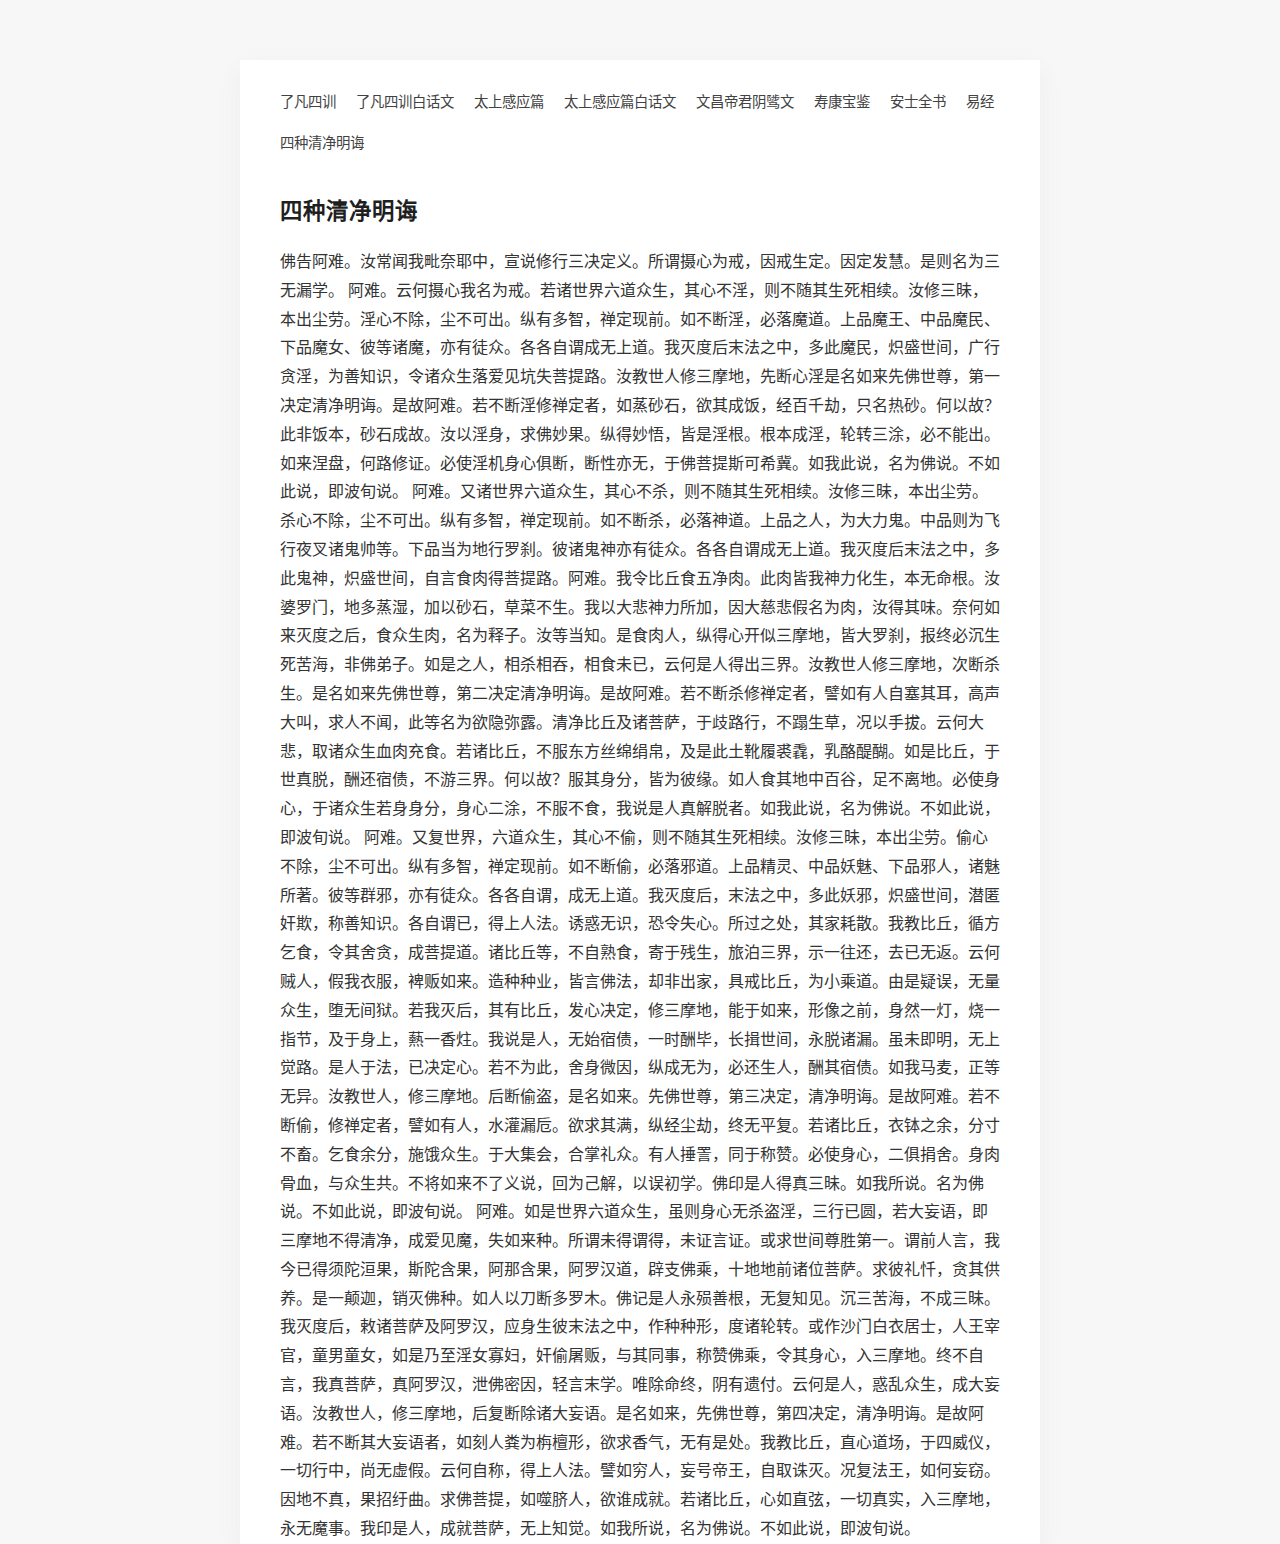
<file: szqjmh.html>
<!DOCTYPE html>
<html lang="zh-cn">

<head>
    <meta charset="utf-8" />
    <meta http-equiv="X-UA-Compatible" content="IE=edge,chrome=1" />
    <meta name="viewport" content="width=device-width, initial-scale=1" />
    <meta name="keywords" content="易经" />
    <title>四种清净明诲</title>
    <link rel="shortcut icon" href="favicon.ico">
    <link rel="stylesheet" href="lfsx.css" />
</head>

<body>
    <div class="main animated">
        <div class="nav_container animated fadeInDown">
            <div class="site_nav" id="site_nav">
                <ul>
                    <li>
                        <a href="lfsx.html">了凡四训</a>
                    </li>
                    <li>
                        <a href="lfsxbhw.html">了凡四训白话文</a>
                    </li>
                    <li>
                        <a href="tsgyp.html">太上感应篇</a>
                    </li>
                    <li>
                        <a href="tsgypbhw.html">太上感应篇白话文</a>
                    </li>
                    <li>
                        <a href="wcdjyzw.html">文昌帝君阴骘文</a>
                    </li>
                    <li>
                        <a href="skbj.html">寿康宝鉴</a>
                    </li>
                    <li>
                        <a href="asqs.html">安士全书</a>
                    </li>
                    <li>
                        <a href="yj.html">易经</a>
                    </li>
                    <li>
                        <a href="szqjmh.html">四种清净明诲</a>
                    </li>
                </ul>
            </div>
        </div>
        <div class="content">
            <div class="post_page">
                <div class="post animated fadeInDown">
                    <div class="post_title post_detail_title">
                        <h2><a href='szqjmh.html'>四种清净明诲</a></h2>
                    </div>
                    <div class="post_content markdown">
                        佛告阿难。汝常闻我毗奈耶中，宣说修行三决定义。所谓摄心为戒，因戒生定。因定发慧。是则名为三无漏学。
                        阿难。云何摄心我名为戒。若诸世界六道众生，其心不淫，则不随其生死相续。汝修三昧，本出尘劳。淫心不除，尘不可出。纵有多智，禅定现前。如不断淫，必落魔道。上品魔王、中品魔民、下品魔女、彼等诸魔，亦有徒众。各各自谓成无上道。我灭度后末法之中，多此魔民，炽盛世间，广行贪淫，为善知识，令诸众生落爱见坑失菩提路。汝教世人修三摩地，先断心淫是名如来先佛世尊，第一决定清净明诲。是故阿难。若不断淫修禅定者，如蒸砂石，欲其成饭，经百千劫，只名热砂。何以故？此非饭本，砂石成故。汝以淫身，求佛妙果。纵得妙悟，皆是淫根。根本成淫，轮转三涂，必不能出。如来涅盘，何路修证。必使淫机身心俱断，断性亦无，于佛菩提斯可希冀。如我此说，名为佛说。不如此说，即波旬说。
                        阿难。又诸世界六道众生，其心不杀，则不随其生死相续。汝修三昧，本出尘劳。杀心不除，尘不可出。纵有多智，禅定现前。如不断杀，必落神道。上品之人，为大力鬼。中品则为飞行夜叉诸鬼帅等。下品当为地行罗刹。彼诸鬼神亦有徒众。各各自谓成无上道。我灭度后末法之中，多此鬼神，炽盛世间，自言食肉得菩提路。阿难。我令比丘食五净肉。此肉皆我神力化生，本无命根。汝婆罗门，地多蒸湿，加以砂石，草菜不生。我以大悲神力所加，因大慈悲假名为肉，汝得其味。奈何如来灭度之后，食众生肉，名为释子。汝等当知。是食肉人，纵得心开似三摩地，皆大罗刹，报终必沉生死苦海，非佛弟子。如是之人，相杀相吞，相食未已，云何是人得出三界。汝教世人修三摩地，次断杀生。是名如来先佛世尊，第二决定清净明诲。是故阿难。若不断杀修禅定者，譬如有人自塞其耳，高声大叫，求人不闻，此等名为欲隐弥露。清净比丘及诸菩萨，于歧路行，不蹋生草，况以手拔。云何大悲，取诸众生血肉充食。若诸比丘，不服东方丝绵绢帛，及是此土靴履裘毳，乳酪醍醐。如是比丘，于世真脱，酬还宿债，不游三界。何以故？服其身分，皆为彼缘。如人食其地中百谷，足不离地。必使身心，于诸众生若身身分，身心二涂，不服不食，我说是人真解脱者。如我此说，名为佛说。不如此说，即波旬说。
                        阿难。又复世界，六道众生，其心不偷，则不随其生死相续。汝修三昧，本出尘劳。偷心不除，尘不可出。纵有多智，禅定现前。如不断偷，必落邪道。上品精灵、中品妖魅、下品邪人，诸魅所著。彼等群邪，亦有徒众。各各自谓，成无上道。我灭度后，末法之中，多此妖邪，炽盛世间，潜匿奸欺，称善知识。各自谓已，得上人法。诱惑无识，恐令失心。所过之处，其家耗散。我教比丘，循方乞食，令其舍贪，成菩提道。诸比丘等，不自熟食，寄于残生，旅泊三界，示一往还，去已无返。云何贼人，假我衣服，裨贩如来。造种种业，皆言佛法，却非出家，具戒比丘，为小乘道。由是疑误，无量众生，堕无间狱。若我灭后，其有比丘，发心决定，修三摩地，能于如来，形像之前，身然一灯，烧一指节，及于身上，爇一香炷。我说是人，无始宿债，一时酬毕，长揖世间，永脱诸漏。虽未即明，无上觉路。是人于法，已决定心。若不为此，舍身微因，纵成无为，必还生人，酬其宿债。如我马麦，正等无异。汝教世人，修三摩地。后断偷盗，是名如来。先佛世尊，第三决定，清净明诲。是故阿难。若不断偷，修禅定者，譬如有人，水灌漏卮。欲求其满，纵经尘劫，终无平复。若诸比丘，衣钵之余，分寸不畜。乞食余分，施饿众生。于大集会，合掌礼众。有人捶詈，同于称赞。必使身心，二俱捐舍。身肉骨血，与众生共。不将如来不了义说，回为己解，以误初学。佛印是人得真三昧。如我所说。名为佛说。不如此说，即波旬说。
                        阿难。如是世界六道众生，虽则身心无杀盗淫，三行已圆，若大妄语，即三摩地不得清净，成爱见魔，失如来种。所谓未得谓得，未证言证。或求世间尊胜第一。谓前人言，我今已得须陀洹果，斯陀含果，阿那含果，阿罗汉道，辟支佛乘，十地地前诸位菩萨。求彼礼忏，贪其供养。是一颠迦，销灭佛种。如人以刀断多罗木。佛记是人永殒善根，无复知见。沉三苦海，不成三昧。我灭度后，敕诸菩萨及阿罗汉，应身生彼末法之中，作种种形，度诸轮转。或作沙门白衣居士，人王宰官，童男童女，如是乃至淫女寡妇，奸偷屠贩，与其同事，称赞佛乘，令其身心，入三摩地。终不自言，我真菩萨，真阿罗汉，泄佛密因，轻言末学。唯除命终，阴有遗付。云何是人，惑乱众生，成大妄语。汝教世人，修三摩地，后复断除诸大妄语。是名如来，先佛世尊，第四决定，清净明诲。是故阿难。若不断其大妄语者，如刻人粪为栴檀形，欲求香气，无有是处。我教比丘，直心道场，于四威仪，一切行中，尚无虚假。云何自称，得上人法。譬如穷人，妄号帝王，自取诛灭。况复法王，如何妄窃。因地不真，果招纡曲。求佛菩提，如噬脐人，欲谁成就。若诸比丘，心如直弦，一切真实，入三摩地，永无魔事。我印是人，成就菩萨，无上知觉。如我所说，名为佛说。不如此说，即波旬说。
                    </div>
                </div>
            </div>
        </div>
    </div>
</body>

</html>
</file>
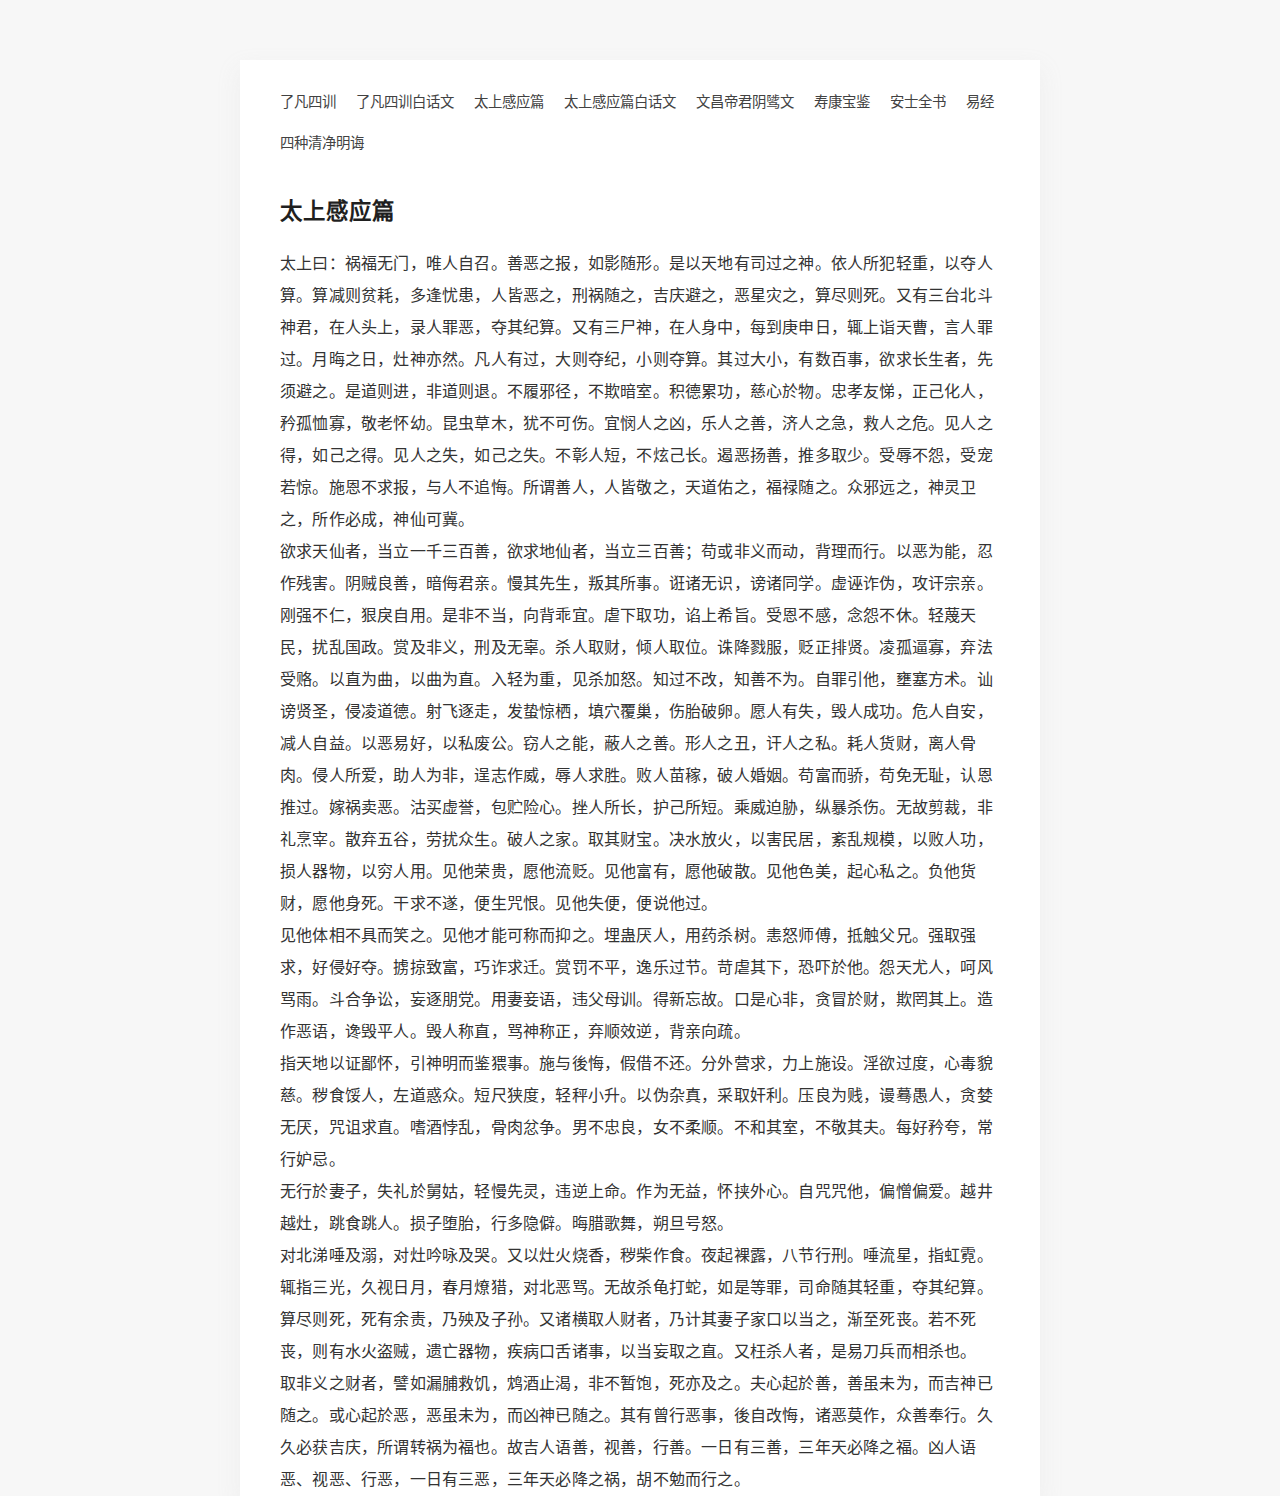
<file: tsgyp.html>
<!DOCTYPE html>
<html lang="zh-cn">

<head>
    <meta charset="utf-8" />
    <meta http-equiv="X-UA-Compatible" content="IE=edge,chrome=1" />
    <meta name="viewport" content="width=device-width, initial-scale=1" />
    <meta name="keywords" content="易经" />
    <title>太上感应篇</title>
    <link rel="shortcut icon" href="favicon.ico">
    <link rel="stylesheet" href="lfsx.css" />
</head>

<body>
    <div class="main animated">
        <div class="nav_container animated fadeInDown">
            <div class="site_nav" id="site_nav">
                <ul>
                    <li>
                        <a href="lfsx.html">了凡四训</a>
                    </li>
                    <li>
                        <a href="lfsxbhw.html">了凡四训白话文</a>
                    </li>
                    <li>
                        <a href="tsgyp.html">太上感应篇</a>
                    </li>
                    <li>
                        <a href="tsgypbhw.html">太上感应篇白话文</a>
                    </li>
                    <li>
                        <a href="wcdjyzw.html">文昌帝君阴骘文</a>
                    </li>
                    <li>
                        <a href="skbj.html">寿康宝鉴</a>
                    </li>
                    <li>
                        <a href="asqs.html">安士全书</a>
                    </li>
                    <li>
                        <a href="yj.html">易经</a>
                    </li>
                    <li>
                        <a href="szqjmh.html">四种清净明诲</a>
                    </li>
                </ul>
            </div>
        </div>
        <div class="content">
            <div class="post_page">
                <div class="post animated fadeInDown">
                    <div class="post_title post_detail_title">
                        <h2><a href='tsgyp.html'>太上感应篇</a></h2>
                    </div>
                    <div class="post_content markdown">
                        <p>太上曰：祸福无门，唯人自召。善恶之报，如影随形。是以天地有司过之神。依人所犯轻重，以夺人算。算减则贫耗，多逢忧患，人皆恶之，刑祸随之，吉庆避之，恶星灾之，算尽则死。又有三台北斗神君，在人头上，录人罪恶，夺其纪算。又有三尸神，在人身中，每到庚申日，辄上诣天曹，言人罪过。月晦之日，灶神亦然。凡人有过，大则夺纪，小则夺算。其过大小，有数百事，欲求长生者，先须避之。是道则进，非道则退。不履邪径，不欺暗室。积德累功，慈心於物。忠孝友悌，正己化人，矜孤恤寡，敬老怀幼。昆虫草木，犹不可伤。宜悯人之凶，乐人之善，济人之急，救人之危。见人之得，如己之得。见人之失，如己之失。不彰人短，不炫己长。遏恶扬善，推多取少。受辱不怨，受宠若惊。施恩不求报，与人不追悔。所谓善人，人皆敬之，天道佑之，福禄随之。众邪远之，神灵卫之，所作必成，神仙可冀。
                        </p>
                        <p>欲求天仙者，当立一千三百善，欲求地仙者，当立三百善；苟或非义而动，背理而行。以恶为能，忍作残害。阴贼良善，暗侮君亲。慢其先生，叛其所事。诳诸无识，谤诸同学。虚诬诈伪，攻讦宗亲。刚强不仁，狠戾自用。是非不当，向背乖宜。虐下取功，谄上希旨。受恩不感，念怨不休。轻蔑天民，扰乱国政。赏及非义，刑及无辜。杀人取财，倾人取位。诛降戮服，贬正排贤。凌孤逼寡，弃法受赂。以直为曲，以曲为直。入轻为重，见杀加怒。知过不改，知善不为。自罪引他，壅塞方术。讪谤贤圣，侵凌道德。射飞逐走，发蛰惊栖，填穴覆巢，伤胎破卵。愿人有失，毁人成功。危人自安，减人自益。以恶易好，以私废公。窃人之能，蔽人之善。形人之丑，讦人之私。耗人货财，离人骨肉。侵人所爱，助人为非，逞志作威，辱人求胜。败人苗稼，破人婚姻。苟富而骄，苟免无耻，认恩推过。嫁祸卖恶。沽买虚誉，包贮险心。挫人所长，护己所短。乘威迫胁，纵暴杀伤。无故剪裁，非礼烹宰。散弃五谷，劳扰众生。破人之家。取其财宝。决水放火，以害民居，紊乱规模，以败人功，损人器物，以穷人用。见他荣贵，愿他流贬。见他富有，愿他破散。见他色美，起心私之。负他货财，愿他身死。干求不遂，便生咒恨。见他失便，便说他过。
                        </p>
                        <p>见他体相不具而笑之。见他才能可称而抑之。埋蛊厌人，用药杀树。恚怒师傅，抵触父兄。强取强求，好侵好夺。掳掠致富，巧诈求迁。赏罚不平，逸乐过节。苛虐其下，恐吓於他。怨天尤人，呵风骂雨。斗合争讼，妄逐朋党。用妻妾语，违父母训。得新忘故。口是心非，贪冒於财，欺罔其上。造作恶语，谗毁平人。毁人称直，骂神称正，弃顺效逆，背亲向疏。
                        </p>
                        <p>指天地以证鄙怀，引神明而鉴猥事。施与後悔，假借不还。分外营求，力上施设。淫欲过度，心毒貌慈。秽食馁人，左道惑众。短尺狭度，轻秤小升。以伪杂真，采取奸利。压良为贱，谩蓦愚人，贪婪无厌，咒诅求直。嗜酒悖乱，骨肉忿争。男不忠良，女不柔顺。不和其室，不敬其夫。每好矜夸，常行妒忌。
                        </p>
                        <p>无行於妻子，失礼於舅姑，轻慢先灵，违逆上命。作为无益，怀挟外心。自咒咒他，偏憎偏爱。越井越灶，跳食跳人。损子堕胎，行多隐僻。晦腊歌舞，朔旦号怒。</p>
                        <p>对北涕唾及溺，对灶吟咏及哭。又以灶火烧香，秽柴作食。夜起裸露，八节行刑。唾流星，指虹霓。辄指三光，久视日月，春月燎猎，对北恶骂。无故杀龟打蛇，如是等罪，司命随其轻重，夺其纪算。算尽则死，死有余责，乃殃及子孙。又诸横取人财者，乃计其妻子家口以当之，渐至死丧。若不死丧，则有水火盗贼，遗亡器物，疾病口舌诸事，以当妄取之直。又枉杀人者，是易刀兵而相杀也。
                        </p>
                        <p>取非义之财者，譬如漏脯救饥，鸩酒止渴，非不暂饱，死亦及之。夫心起於善，善虽未为，而吉神已随之。或心起於恶，恶虽未为，而凶神已随之。其有曾行恶事，後自改悔，诸恶莫作，众善奉行。久久必获吉庆，所谓转祸为福也。故吉人语善，视善，行善。一日有三善，三年天必降之福。凶人语恶、视恶、行恶，一日有三恶，三年天必降之祸，胡不勉而行之。
                        </p>

                    </div>
                </div>
            </div>
        </div>
    </div>
</body>

</html>
</file>
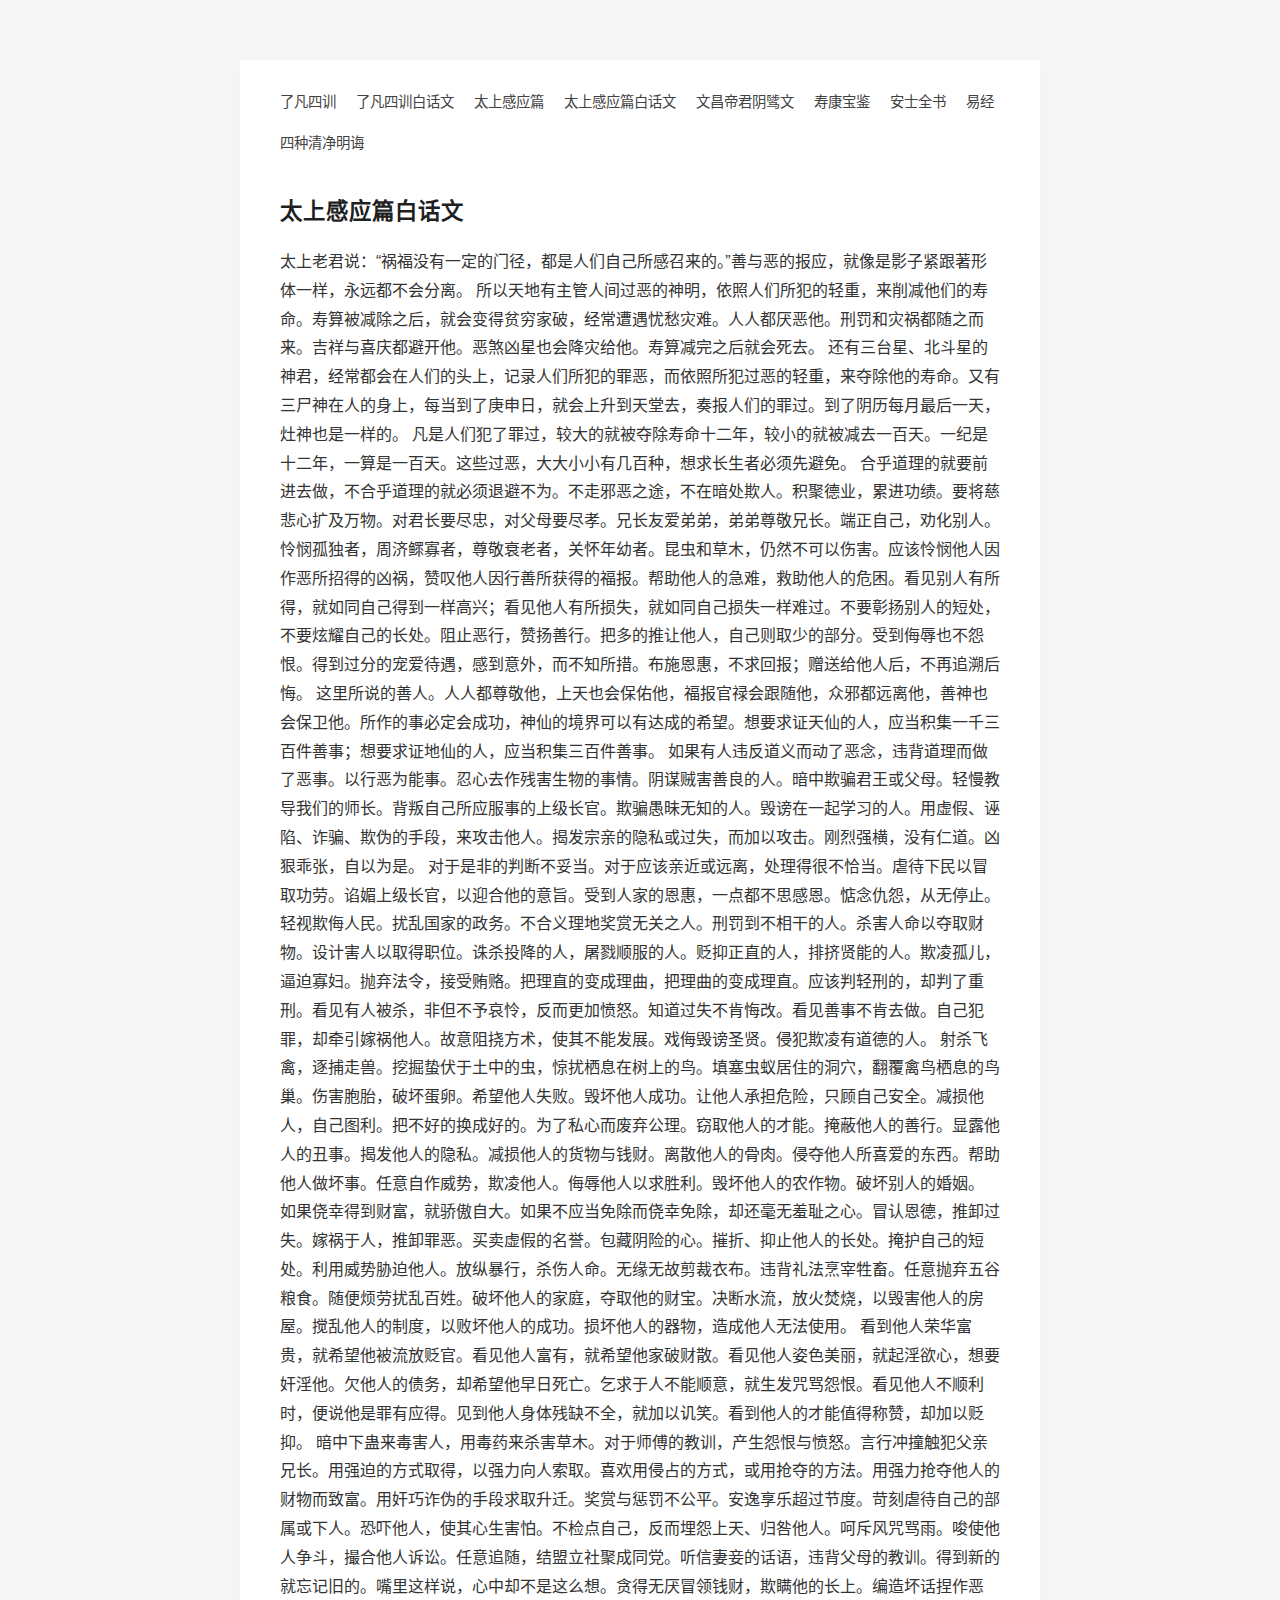
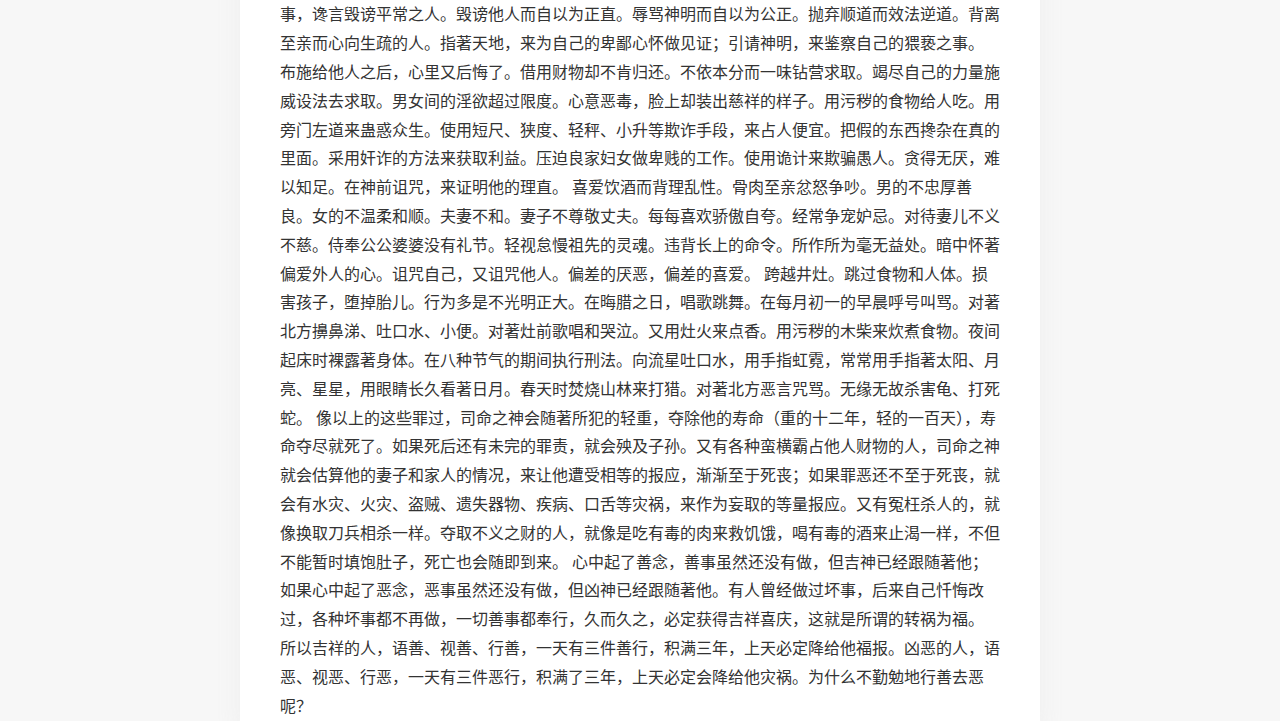
<file: tsgypbhw.html>
<!DOCTYPE html>
<html lang="zh-cn">

<head>
    <meta charset="utf-8" />
    <meta http-equiv="X-UA-Compatible" content="IE=edge,chrome=1" />
    <meta name="viewport" content="width=device-width, initial-scale=1" />
    <meta name="keywords" content="易经" />
    <title>太上感应篇白话文</title>
    <link rel="shortcut icon" href="favicon.ico">
    <link rel="stylesheet" href="lfsx.css" />
</head>

<body>
    <div class="main animated">
        <div class="nav_container animated fadeInDown">
            <div class="site_nav" id="site_nav">
                <ul>
                    <li>
                        <a href="lfsx.html">了凡四训</a>
                    </li>
                    <li>
                        <a href="lfsxbhw.html">了凡四训白话文</a>
                    </li>
                    <li>
                        <a href="tsgyp.html">太上感应篇</a>
                    </li>
                    <li>
                        <a href="tsgypbhw.html">太上感应篇白话文</a>
                    </li>
                    <li>
                        <a href="wcdjyzw.html">文昌帝君阴骘文</a>
                    </li>
                    <li>
                        <a href="skbj.html">寿康宝鉴</a>
                    </li>
                    <li>
                        <a href="asqs.html">安士全书</a>
                    </li>
                    <li>
                        <a href="yj.html">易经</a>
                    </li>
                    <li>
                        <a href="szqjmh.html">四种清净明诲</a>
                    </li>
                </ul>
            </div>
        </div>
        <div class="content">
            <div class="post_page">
                <div class="post animated fadeInDown">
                    <div class="post_title post_detail_title">
                        <h2><a href='tsgypbhw.html'>太上感应篇白话文</a></h2>
                    </div>
                    <div class="post_content markdown">
                        太上老君说：“祸福没有一定的门径，都是人们自己所感召来的。”善与恶的报应，就像是影子紧跟著形体一样，永远都不会分离。
                        所以天地有主管人间过恶的神明，依照人们所犯的轻重，来削减他们的寿命。寿算被减除之后，就会变得贫穷家破，经常遭遇忧愁灾难。人人都厌恶他。刑罚和灾祸都随之而来。吉祥与喜庆都避开他。恶煞凶星也会降灾给他。寿算减完之后就会死去。
                        还有三台星、北斗星的神君，经常都会在人们的头上，记录人们所犯的罪恶，而依照所犯过恶的轻重，来夺除他的寿命。又有三尸神在人的身上，每当到了庚申日，就会上升到天堂去，奏报人们的罪过。到了阴历每月最后一天，灶神也是一样的。
                        凡是人们犯了罪过，较大的就被夺除寿命十二年，较小的就被减去一百天。一纪是十二年，一算是一百天。这些过恶，大大小小有几百种，想求长生者必须先避免。
                        合乎道理的就要前进去做，不合乎道理的就必须退避不为。不走邪恶之途，不在暗处欺人。积聚德业，累进功绩。要将慈悲心扩及万物。对君长要尽忠，对父母要尽孝。兄长友爱弟弟，弟弟尊敬兄长。端正自己，劝化别人。怜悯孤独者，周济鳏寡者，尊敬衰老者，关怀年幼者。昆虫和草木，仍然不可以伤害。应该怜悯他人因作恶所招得的凶祸，赞叹他人因行善所获得的福报。帮助他人的急难，救助他人的危困。看见别人有所得，就如同自己得到一样高兴；看见他人有所损失，就如同自己损失一样难过。不要彰扬别人的短处，不要炫耀自己的长处。阻止恶行，赞扬善行。把多的推让他人，自己则取少的部分。受到侮辱也不怨恨。得到过分的宠爱待遇，感到意外，而不知所措。布施恩惠，不求回报；赠送给他人后，不再追溯后悔。
                        这里所说的善人。人人都尊敬他，上天也会保佑他，福报官禄会跟随他，众邪都远离他，善神也会保卫他。所作的事必定会成功，神仙的境界可以有达成的希望。想要求证天仙的人，应当积集一千三百件善事；想要求证地仙的人，应当积集三百件善事。
                        如果有人违反道义而动了恶念，违背道理而做了恶事。以行恶为能事。忍心去作残害生物的事情。阴谋贼害善良的人。暗中欺骗君王或父母。轻慢教导我们的师长。背叛自己所应服事的上级长官。欺骗愚昧无知的人。毁谤在一起学习的人。用虚假、诬陷、诈骗、欺伪的手段，来攻击他人。揭发宗亲的隐私或过失，而加以攻击。刚烈强横，没有仁道。凶狠乖张，自以为是。
                        对于是非的判断不妥当。对于应该亲近或远离，处理得很不恰当。虐待下民以冒取功劳。谄媚上级长官，以迎合他的意旨。受到人家的恩惠，一点都不思感恩。惦念仇怨，从无停止。轻视欺侮人民。扰乱国家的政务。不合义理地奖赏无关之人。刑罚到不相干的人。杀害人命以夺取财物。设计害人以取得职位。诛杀投降的人，屠戮顺服的人。贬抑正直的人，排挤贤能的人。欺凌孤儿，逼迫寡妇。抛弃法令，接受贿赂。把理直的变成理曲，把理曲的变成理直。应该判轻刑的，却判了重刑。看见有人被杀，非但不予哀怜，反而更加愤怒。知道过失不肯悔改。看见善事不肯去做。自己犯罪，却牵引嫁祸他人。故意阻挠方术，使其不能发展。戏侮毁谤圣贤。侵犯欺凌有道德的人。
                        射杀飞禽，逐捕走兽。挖掘蛰伏于土中的虫，惊扰栖息在树上的鸟。填塞虫蚁居住的洞穴，翻覆禽鸟栖息的鸟巢。伤害胞胎，破坏蛋卵。希望他人失败。毁坏他人成功。让他人承担危险，只顾自己安全。减损他人，自己图利。把不好的换成好的。为了私心而废弃公理。窃取他人的才能。掩蔽他人的善行。显露他人的丑事。揭发他人的隐私。减损他人的货物与钱财。离散他人的骨肉。侵夺他人所喜爱的东西。帮助他人做坏事。任意自作威势，欺凌他人。侮辱他人以求胜利。毁坏他人的农作物。破坏别人的婚姻。
                        如果侥幸得到财富，就骄傲自大。如果不应当免除而侥幸免除，却还毫无羞耻之心。冒认恩德，推卸过失。嫁祸于人，推卸罪恶。买卖虚假的名誉。包藏阴险的心。摧折、抑止他人的长处。掩护自己的短处。利用威势胁迫他人。放纵暴行，杀伤人命。无缘无故剪裁衣布。违背礼法烹宰牲畜。任意抛弃五谷粮食。随便烦劳扰乱百姓。破坏他人的家庭，夺取他的财宝。决断水流，放火焚烧，以毁害他人的房屋。搅乱他人的制度，以败坏他人的成功。损坏他人的器物，造成他人无法使用。
                        看到他人荣华富贵，就希望他被流放贬官。看见他人富有，就希望他家破财散。看见他人姿色美丽，就起淫欲心，想要奸淫他。欠他人的债务，却希望他早日死亡。乞求于人不能顺意，就生发咒骂怨恨。看见他人不顺利时，便说他是罪有应得。见到他人身体残缺不全，就加以讥笑。看到他人的才能值得称赞，却加以贬抑。
                        暗中下蛊来毒害人，用毒药来杀害草木。对于师傅的教训，产生怨恨与愤怒。言行冲撞触犯父亲兄长。用强迫的方式取得，以强力向人索取。喜欢用侵占的方式，或用抢夺的方法。用强力抢夺他人的财物而致富。用奸巧诈伪的手段求取升迁。奖赏与惩罚不公平。安逸享乐超过节度。苛刻虐待自己的部属或下人。恐吓他人，使其心生害怕。不检点自己，反而埋怨上天、归咎他人。呵斥风咒骂雨。唆使他人争斗，撮合他人诉讼。任意追随，结盟立社聚成同党。听信妻妾的话语，违背父母的教训。得到新的就忘记旧的。嘴里这样说，心中却不是这么想。贪得无厌冒领钱财，欺瞒他的长上。编造坏话捏作恶事，谗言毁谤平常之人。毁谤他人而自以为正直。辱骂神明而自以为公正。抛弃顺道而效法逆道。背离至亲而心向生疏的人。指著天地，来为自己的卑鄙心怀做见证；引请神明，来鉴察自己的猥亵之事。
                        布施给他人之后，心里又后悔了。借用财物却不肯归还。不依本分而一味钻营求取。竭尽自己的力量施威设法去求取。男女间的淫欲超过限度。心意恶毒，脸上却装出慈祥的样子。用污秽的食物给人吃。用旁门左道来蛊惑众生。使用短尺、狭度、轻秤、小升等欺诈手段，来占人便宜。把假的东西搀杂在真的里面。采用奸诈的方法来获取利益。压迫良家妇女做卑贱的工作。使用诡计来欺骗愚人。贪得无厌，难以知足。在神前诅咒，来证明他的理直。
                        喜爱饮酒而背理乱性。骨肉至亲忿怒争吵。男的不忠厚善良。女的不温柔和顺。夫妻不和。妻子不尊敬丈夫。每每喜欢骄傲自夸。经常争宠妒忌。对待妻儿不义不慈。侍奉公公婆婆没有礼节。轻视怠慢祖先的灵魂。违背长上的命令。所作所为毫无益处。暗中怀著偏爱外人的心。诅咒自己，又诅咒他人。偏差的厌恶，偏差的喜爱。
                        跨越井灶。跳过食物和人体。损害孩子，堕掉胎儿。行为多是不光明正大。在晦腊之日，唱歌跳舞。在每月初一的早晨呼号叫骂。对著北方擤鼻涕、吐口水、小便。对著灶前歌唱和哭泣。又用灶火来点香。用污秽的木柴来炊煮食物。夜间起床时裸露著身体。在八种节气的期间执行刑法。向流星吐口水，用手指虹霓，常常用手指著太阳、月亮、星星，用眼睛长久看著日月。春天时焚烧山林来打猎。对著北方恶言咒骂。无缘无故杀害龟、打死蛇。
                        像以上的这些罪过，司命之神会随著所犯的轻重，夺除他的寿命（重的十二年，轻的一百天），寿命夺尽就死了。如果死后还有未完的罪责，就会殃及子孙。又有各种蛮横霸占他人财物的人，司命之神就会估算他的妻子和家人的情况，来让他遭受相等的报应，渐渐至于死丧；如果罪恶还不至于死丧，就会有水灾、火灾、盗贼、遗失器物、疾病、口舌等灾祸，来作为妄取的等量报应。又有冤枉杀人的，就像换取刀兵相杀一样。夺取不义之财的人，就像是吃有毒的肉来救饥饿，喝有毒的酒来止渴一样，不但不能暂时填饱肚子，死亡也会随即到来。
                        心中起了善念，善事虽然还没有做，但吉神已经跟随著他；如果心中起了恶念，恶事虽然还没有做，但凶神已经跟随著他。有人曾经做过坏事，后来自己忏悔改过，各种坏事都不再做，一切善事都奉行，久而久之，必定获得吉祥喜庆，这就是所谓的转祸为福。
                        所以吉祥的人，语善、视善、行善，一天有三件善行，积满三年，上天必定降给他福报。凶恶的人，语恶、视恶、行恶，一天有三件恶行，积满了三年，上天必定会降给他灾祸。为什么不勤勉地行善去恶呢？
                    </div>
                </div>
            </div>
        </div>
    </div>
</body>

</html>
</file>
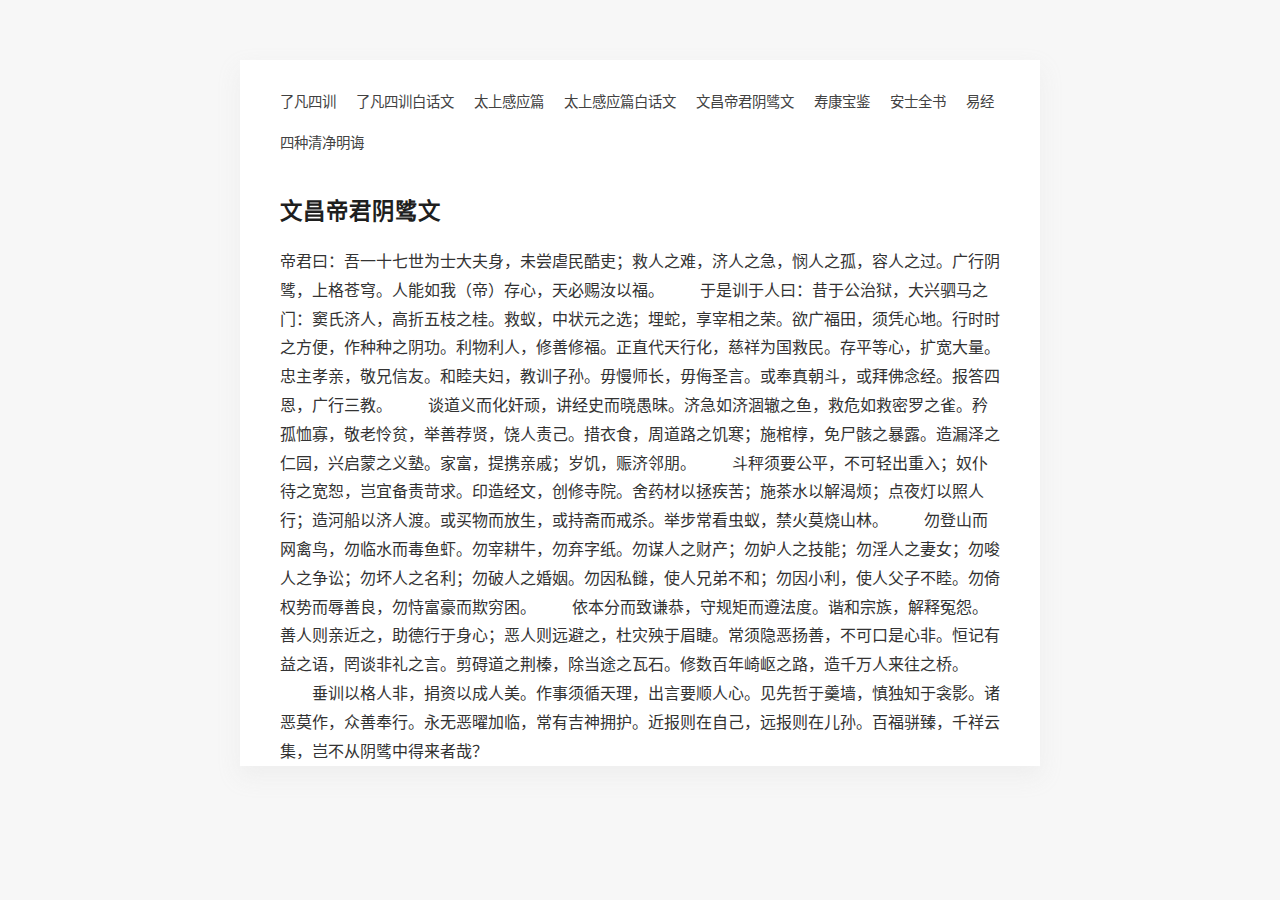
<file: wcdjyzw.html>
<!DOCTYPE html>
<html lang="zh-cn">

<head>
    <meta charset="utf-8" />
    <meta http-equiv="X-UA-Compatible" content="IE=edge,chrome=1" />
    <meta name="viewport" content="width=device-width, initial-scale=1" />
    <title>文昌帝君阴骘文</title>
    <link rel="shortcut icon" href="favicon.ico">
    <link rel="stylesheet" href="lfsx.css" />
</head>

<body>
    <div class="main animated">
        <div class="nav_container animated fadeInDown">
            <div class="site_nav" id="site_nav">
                <ul>
                    <li>
                        <a href="index.html">了凡四训</a>
                    </li>
                    <li>
                        <a href="lfsxbhw.html">了凡四训白话文</a>
                    </li>
                    <li>
                        <a href="tsgyp.html">太上感应篇</a>
                    </li>
                    <li>
                        <a href="tsgypbhw.html">太上感应篇白话文</a>
                    </li>
                    <li>
                        <a href="wcdjyzw.html">文昌帝君阴骘文</a>
                    </li>
                    <li>
                        <a href="skbj.html">寿康宝鉴</a>
                    </li>
                    <li>
                        <a href="asqs.html">安士全书</a>
                    </li>
                    <li>
                        <a href="yj.html">易经</a>
                    </li>
                    <li>
                        <a href="szqjmh.html">四种清净明诲</a>
                    </li>
                </ul>
            </div>
        </div>
        <div class="content">
            <div class="post_page">
                <div class="post animated fadeInDown">
                    <div class="post_title post_detail_title">
                        <h2><a href='wcdjyzw.html'>文昌帝君阴骘文</a></h2>
                    </div>
                    <div class="post_content markdown">
                        帝君曰：吾一十七世为士大夫身，未尝虐民酷吏；救人之难，济人之急，悯人之孤，容人之过。广行阴骘，上格苍穹。人能如我（帝）存心，天必赐汝以福。

                        　　于是训于人曰：昔于公治狱，大兴驷马之门：窦氏济人，高折五枝之桂。救蚁，中状元之选；埋蛇，享宰相之荣。欲广福田，须凭心地。行时时之方便，作种种之阴功。利物利人，修善修福。正直代天行化，慈祥为国救民。存平等心，扩宽大量。忠主孝亲，敬兄信友。和睦夫妇，教训子孙。毋慢师长，毋侮圣言。或奉真朝斗，或拜佛念经。报答四恩，广行三教。

                        　　谈道义而化奸顽，讲经史而晓愚昧。济急如济涸辙之鱼，救危如救密罗之雀。矜孤恤寡，敬老怜贫，举善荐贤，饶人责己。措衣食，周道路之饥寒；施棺椁，免尸骸之暴露。造漏泽之仁园，兴启蒙之义塾。家富，提携亲戚；岁饥，赈济邻朋。

                        　　斗秤须要公平，不可轻出重入；奴仆待之宽恕，岂宜备责苛求。印造经文，创修寺院。舍药材以拯疾苦；施茶水以解渴烦；点夜灯以照人行；造河船以济人渡。或买物而放生，或持斋而戒杀。举步常看虫蚁，禁火莫烧山林。

                        　　勿登山而网禽鸟，勿临水而毒鱼虾。勿宰耕牛，勿弃字纸。勿谋人之财产；勿妒人之技能；勿淫人之妻女；勿唆人之争讼；勿坏人之名利；勿破人之婚姻。勿因私雠，使人兄弟不和；勿因小利，使人父子不睦。勿倚权势而辱善良，勿恃富豪而欺穷困。

                        　　依本分而致谦恭，守规矩而遵法度。谐和宗族，解释冤怨。善人则亲近之，助德行于身心；恶人则远避之，杜灾殃于眉睫。常须隐恶扬善，不可口是心非。恒记有益之语，罔谈非礼之言。剪碍道之荆榛，除当途之瓦石。修数百年崎岖之路，造千万人来往之桥。

                        　　垂训以格人非，捐资以成人美。作事须循天理，出言要顺人心。见先哲于羹墙，慎独知于衾影。诸恶莫作，众善奉行。永无恶曜加临，常有吉神拥护。近报则在自己，远报则在儿孙。百福骈臻，千祥云集，岂不从阴骘中得来者哉？
                    </div>
                </div>
            </div>
        </div>
    </div>
</body>

</html>
</file>
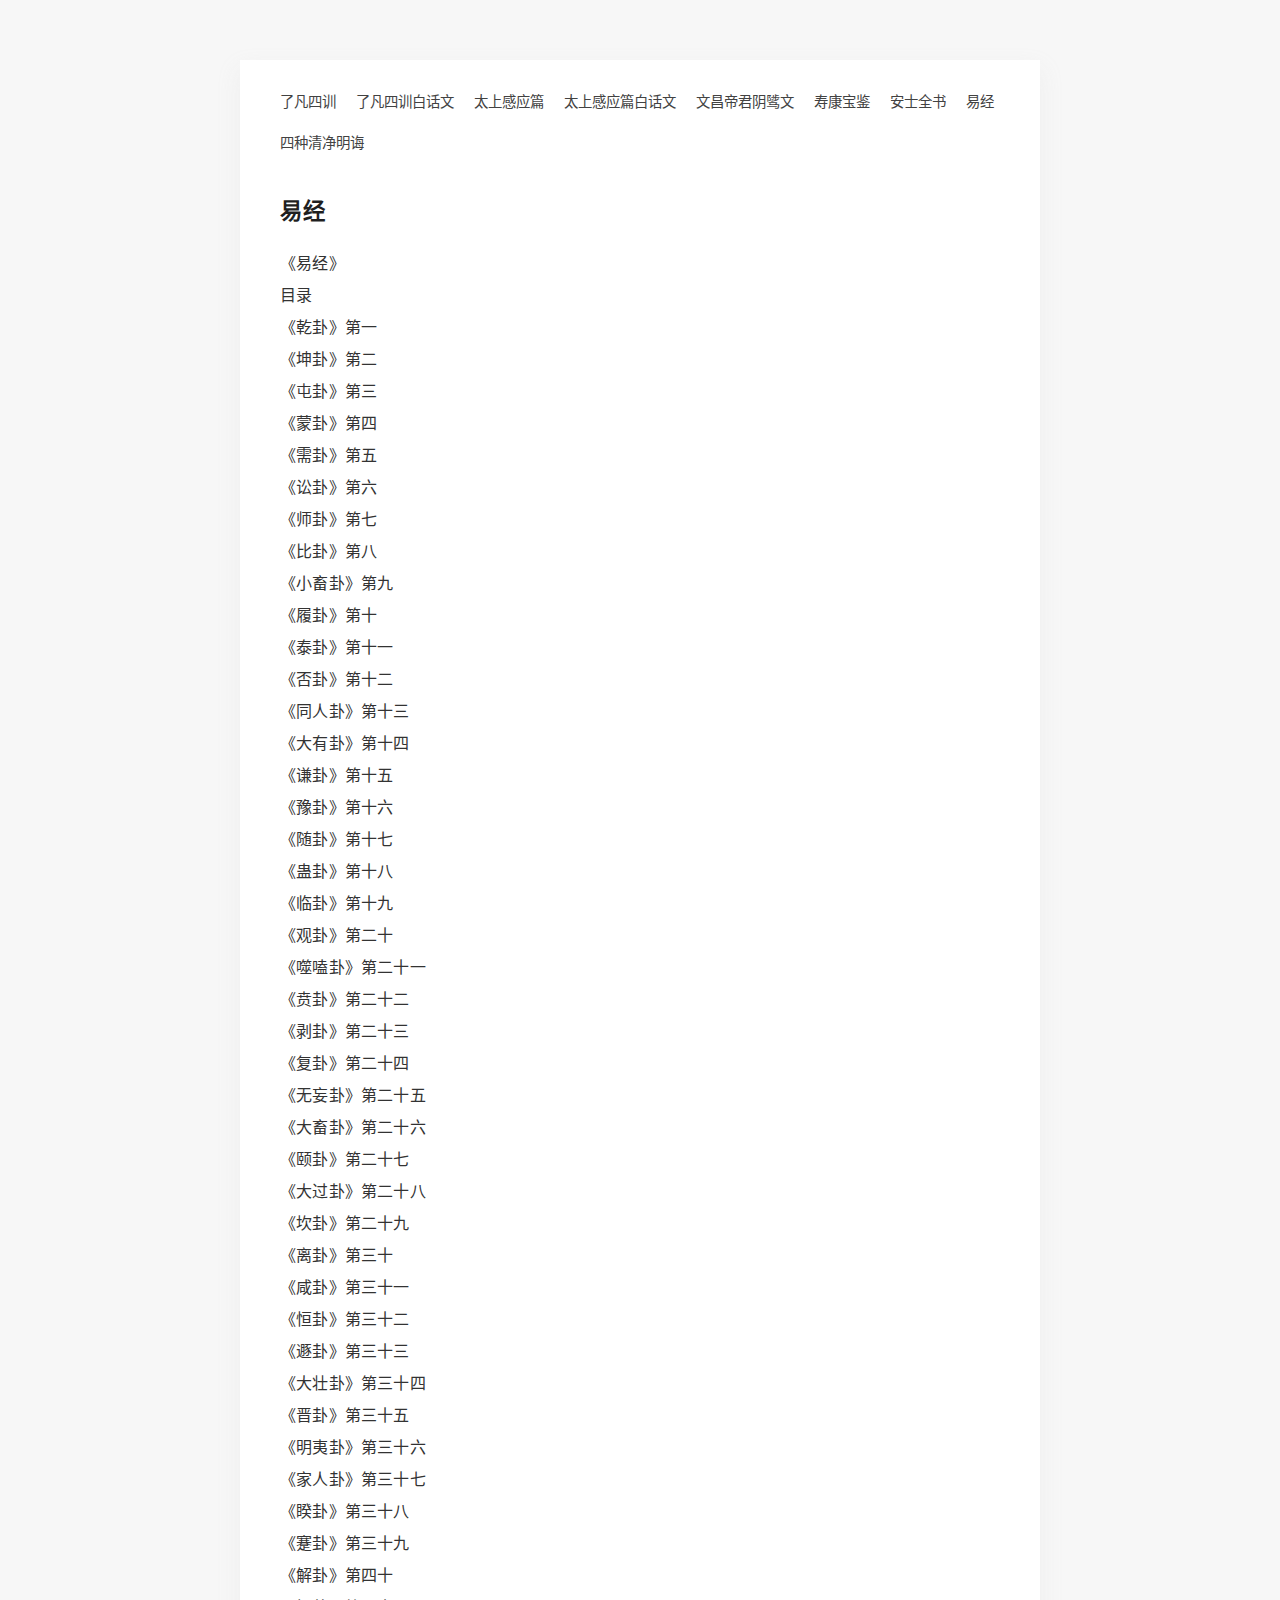
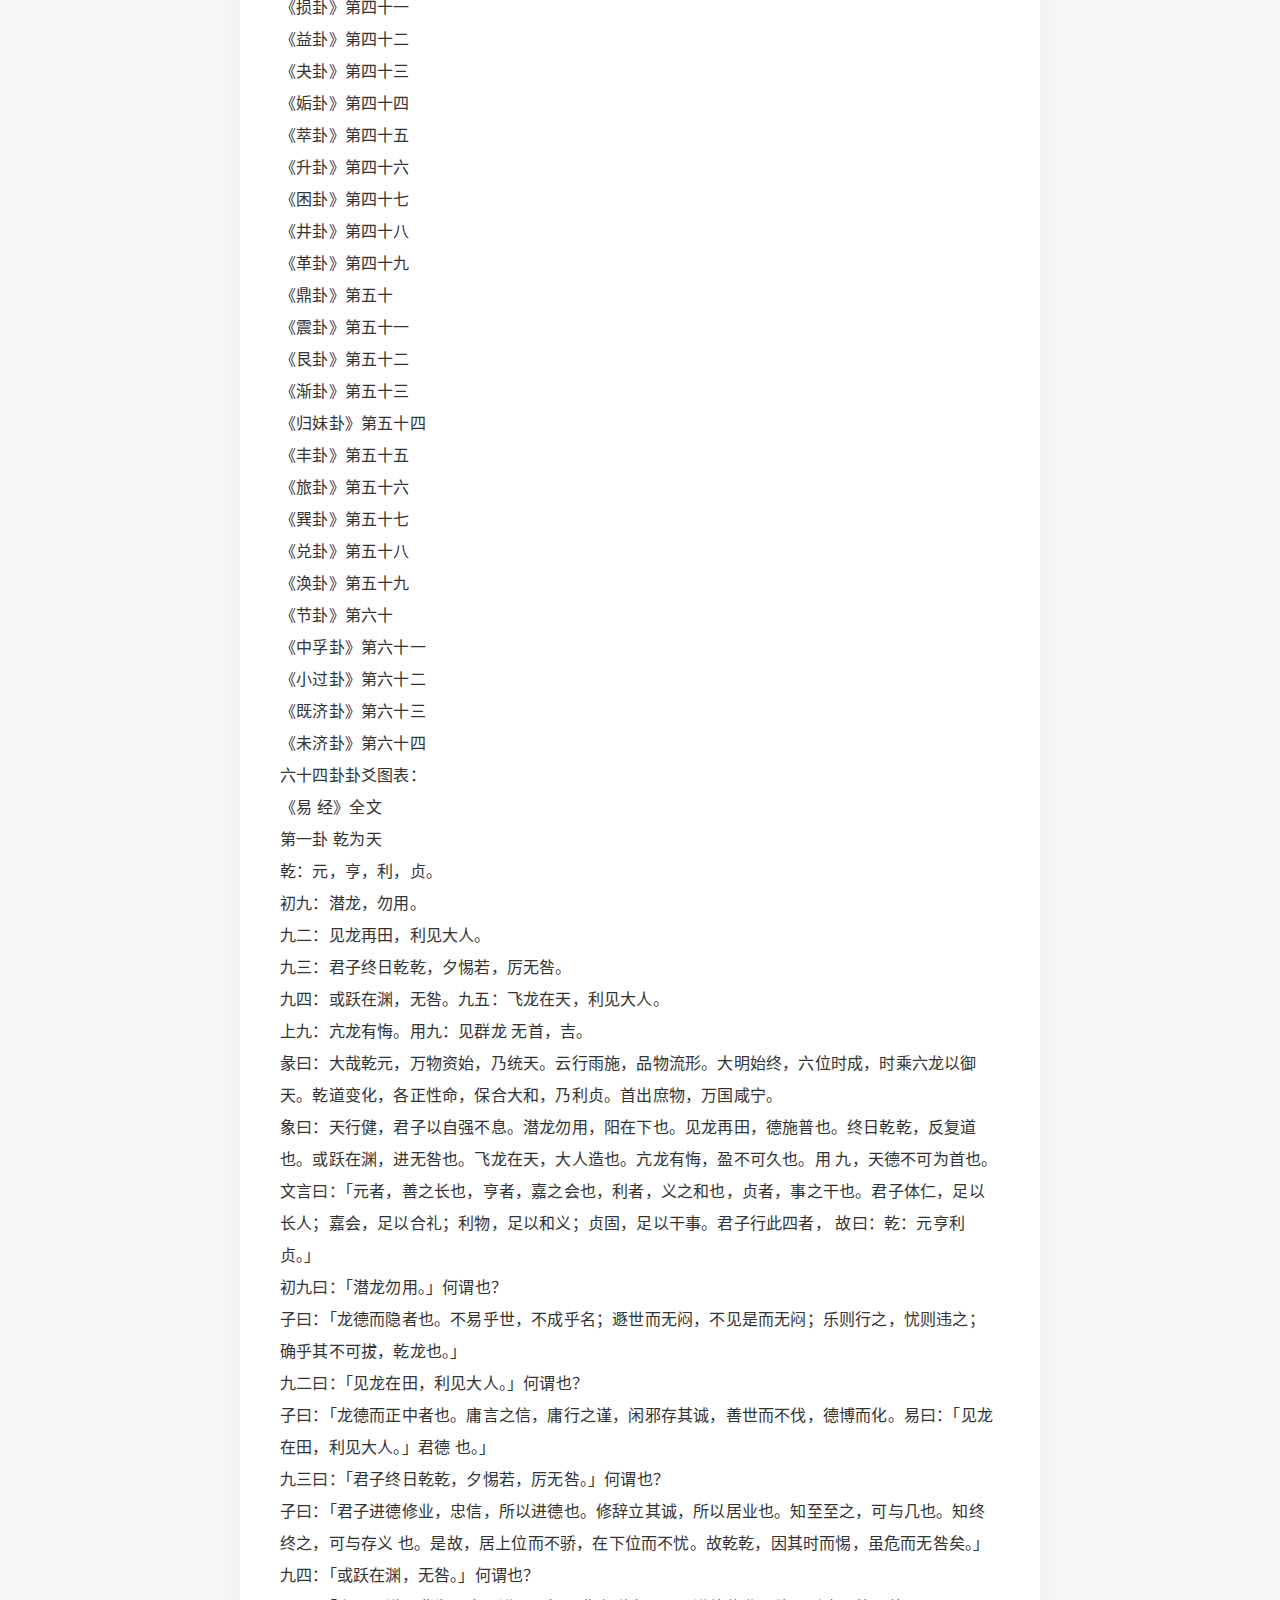
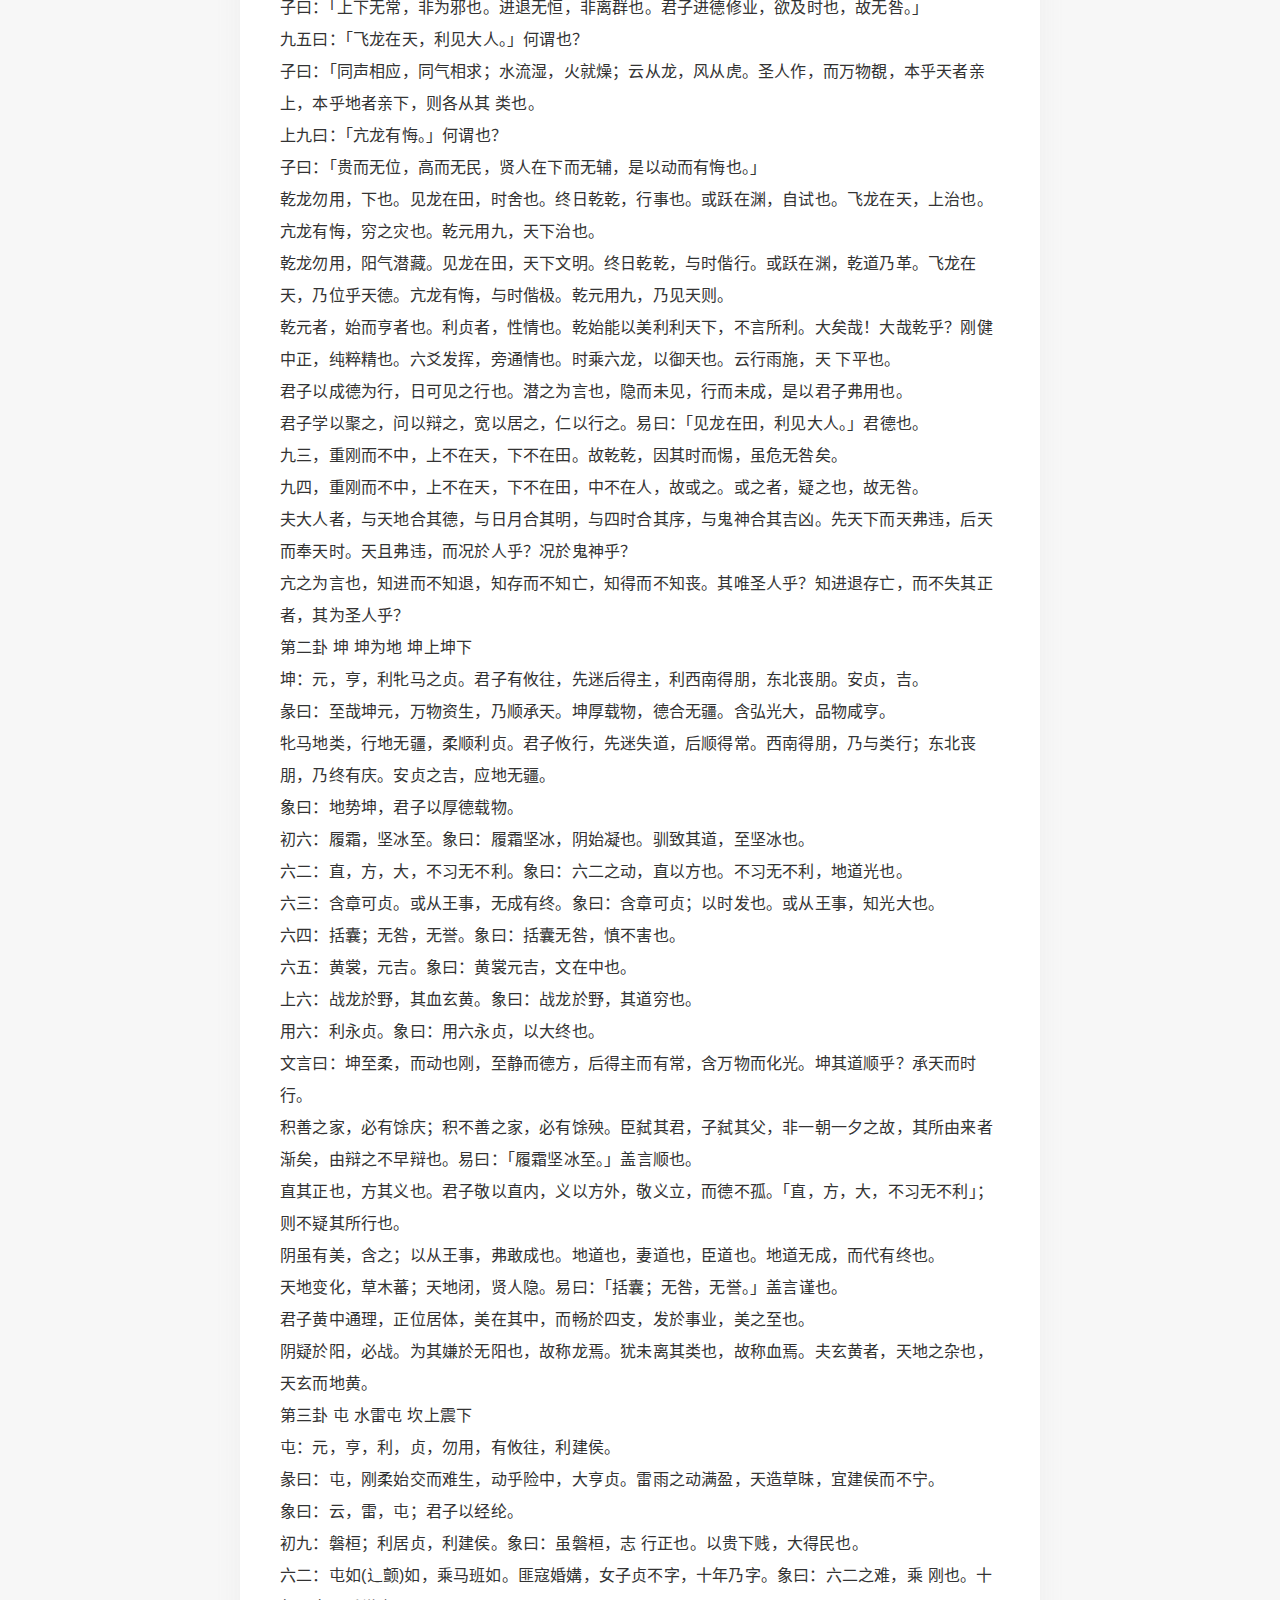
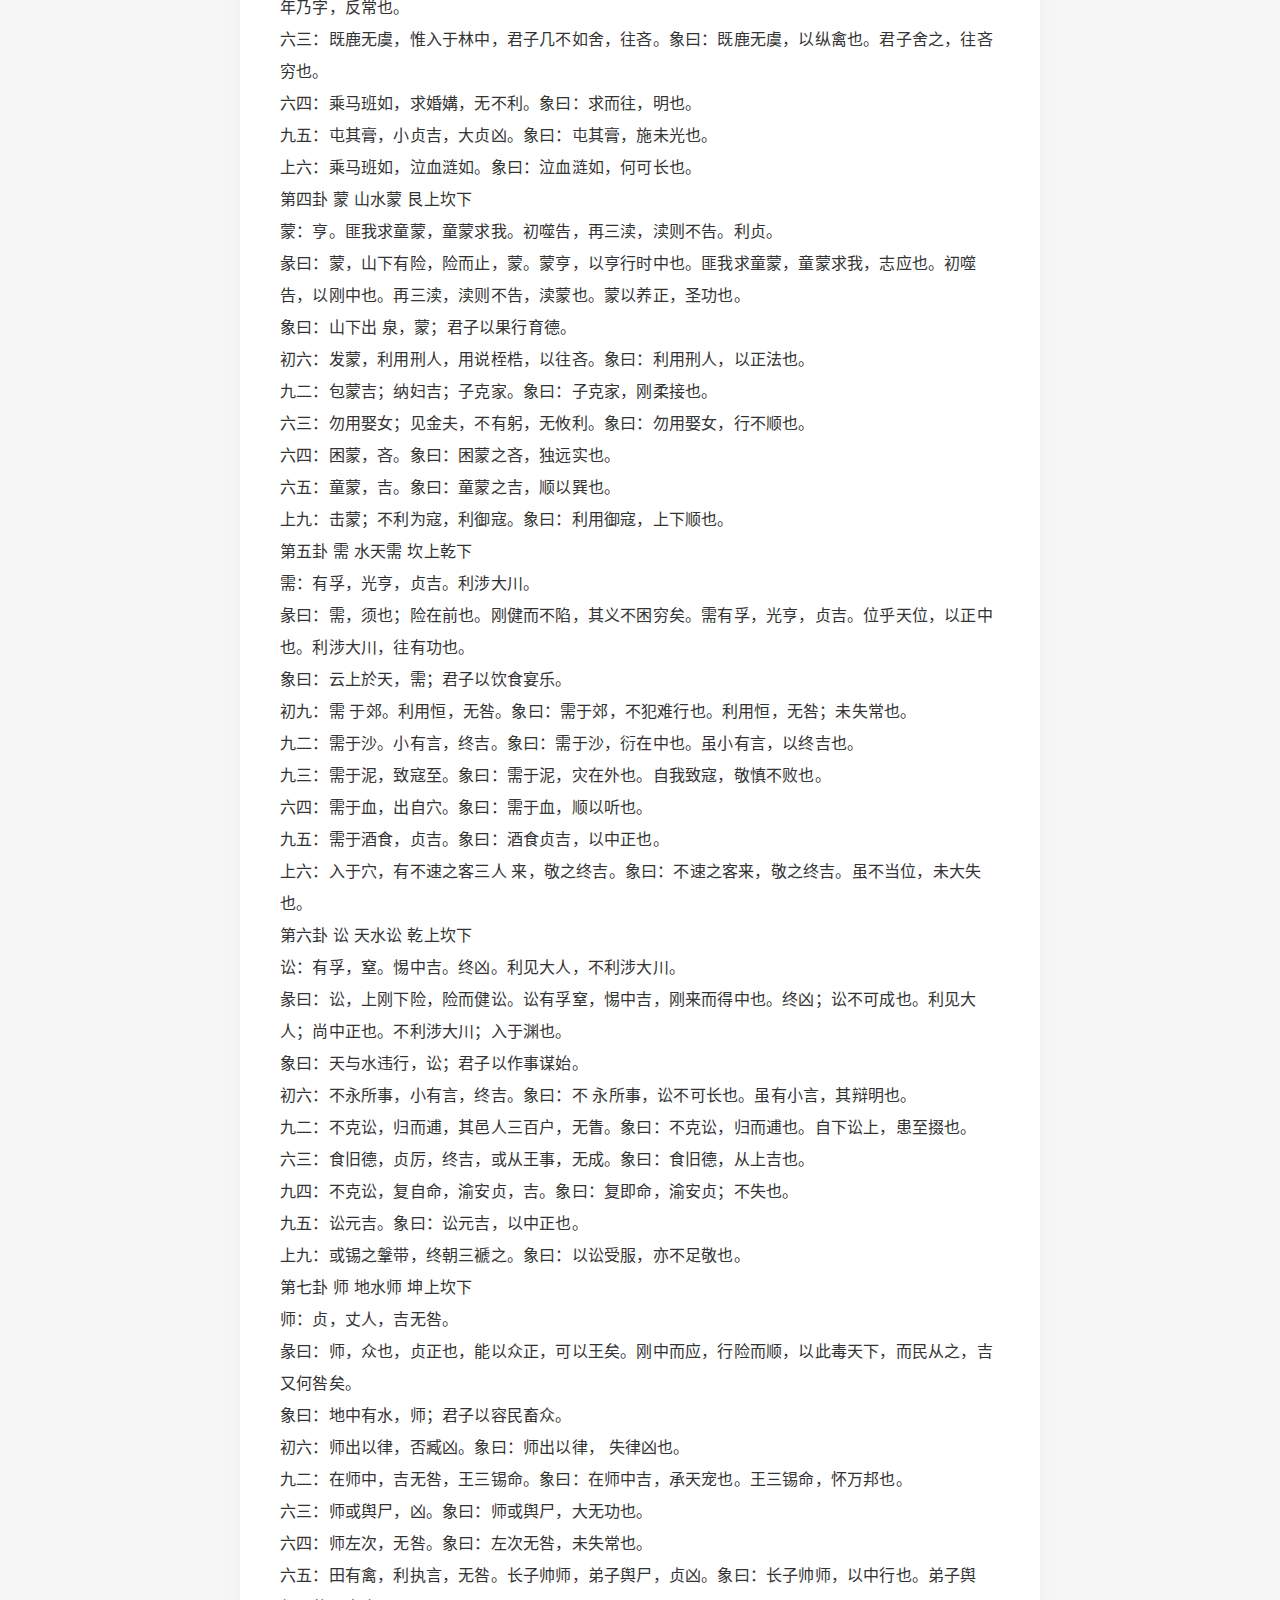
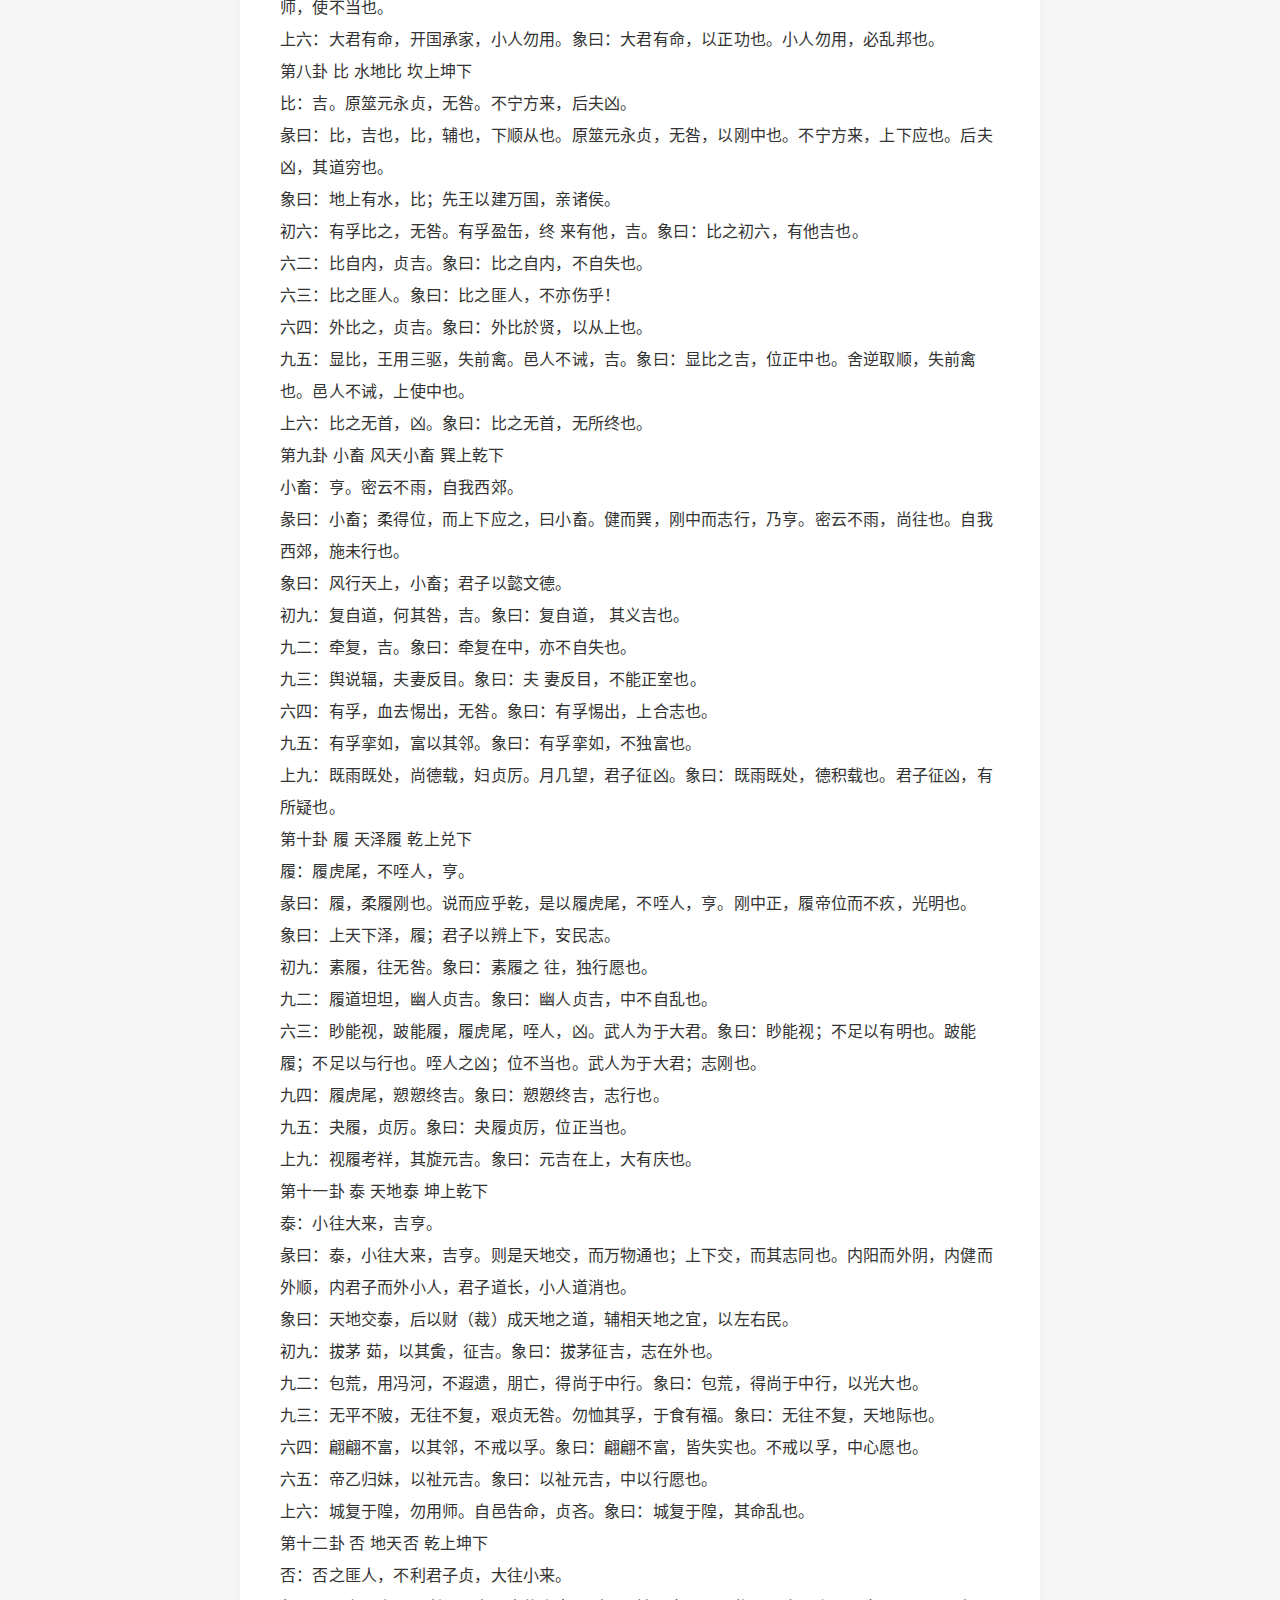
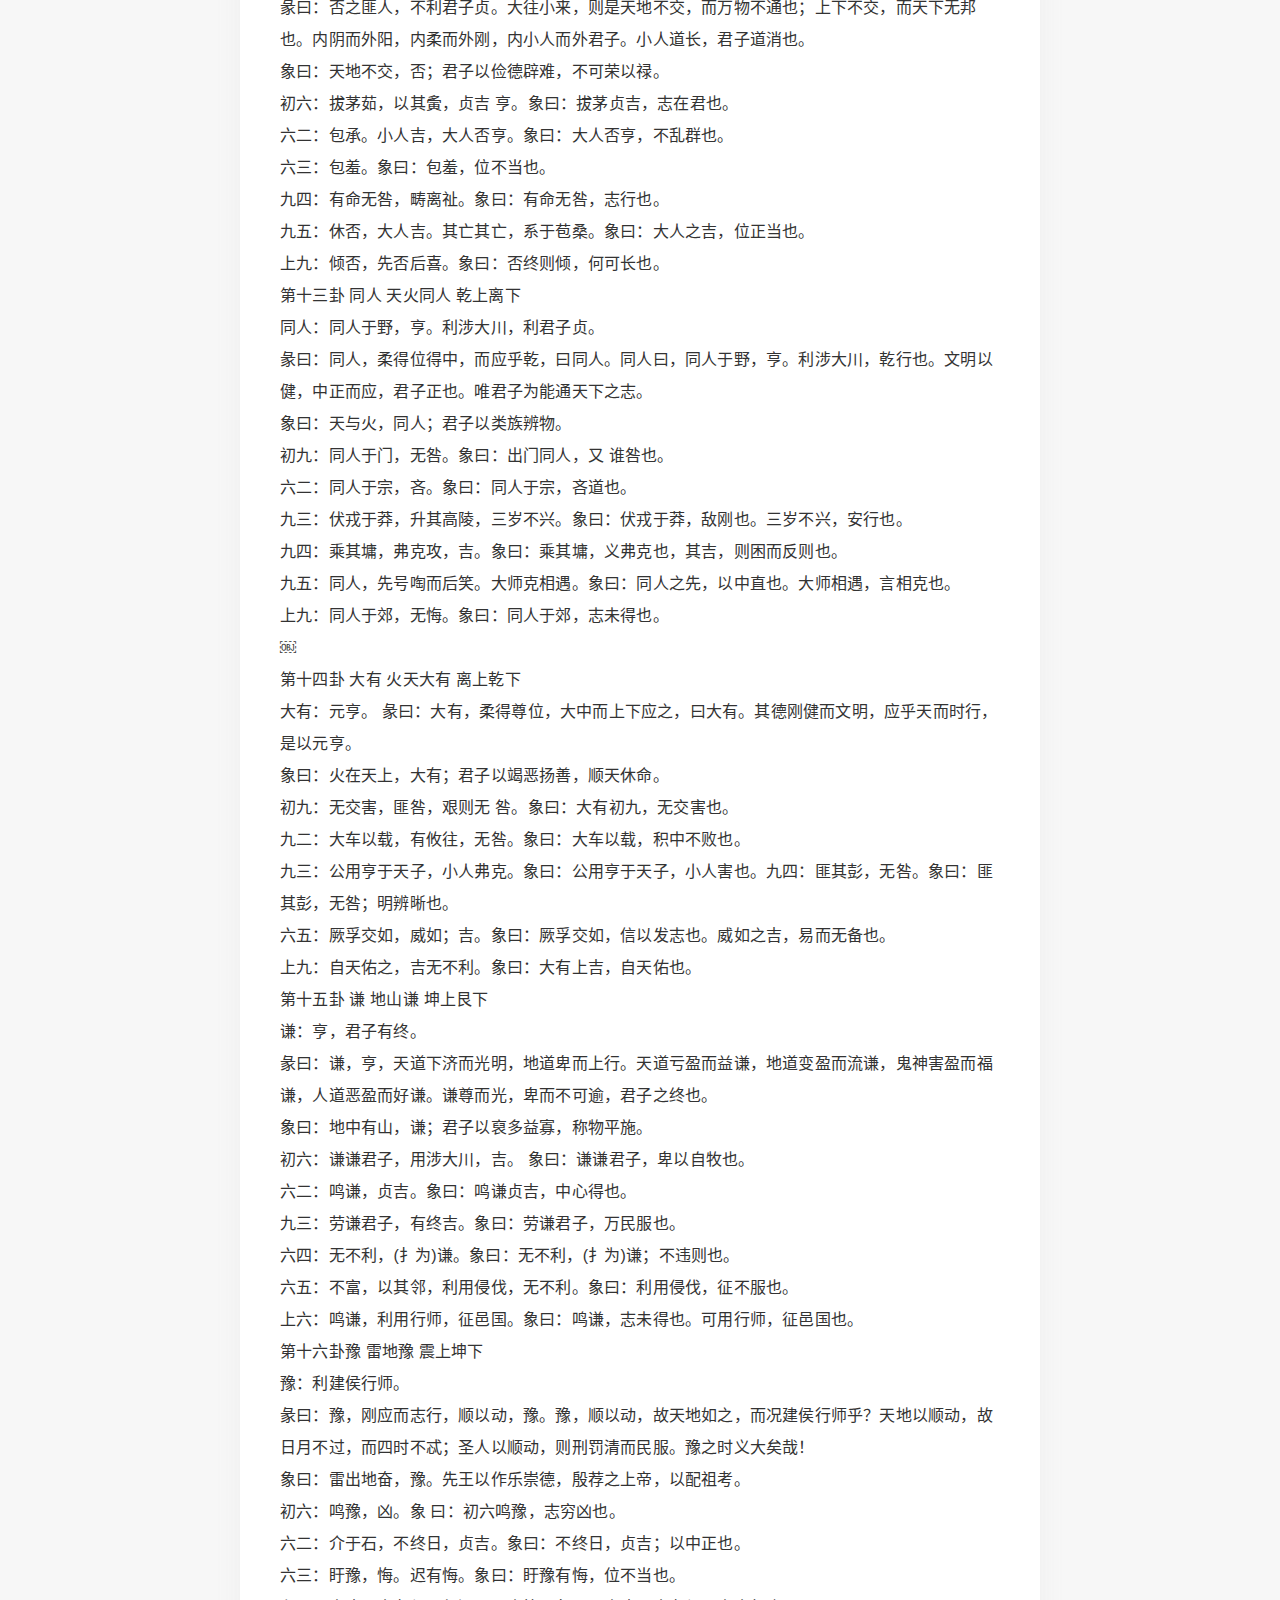
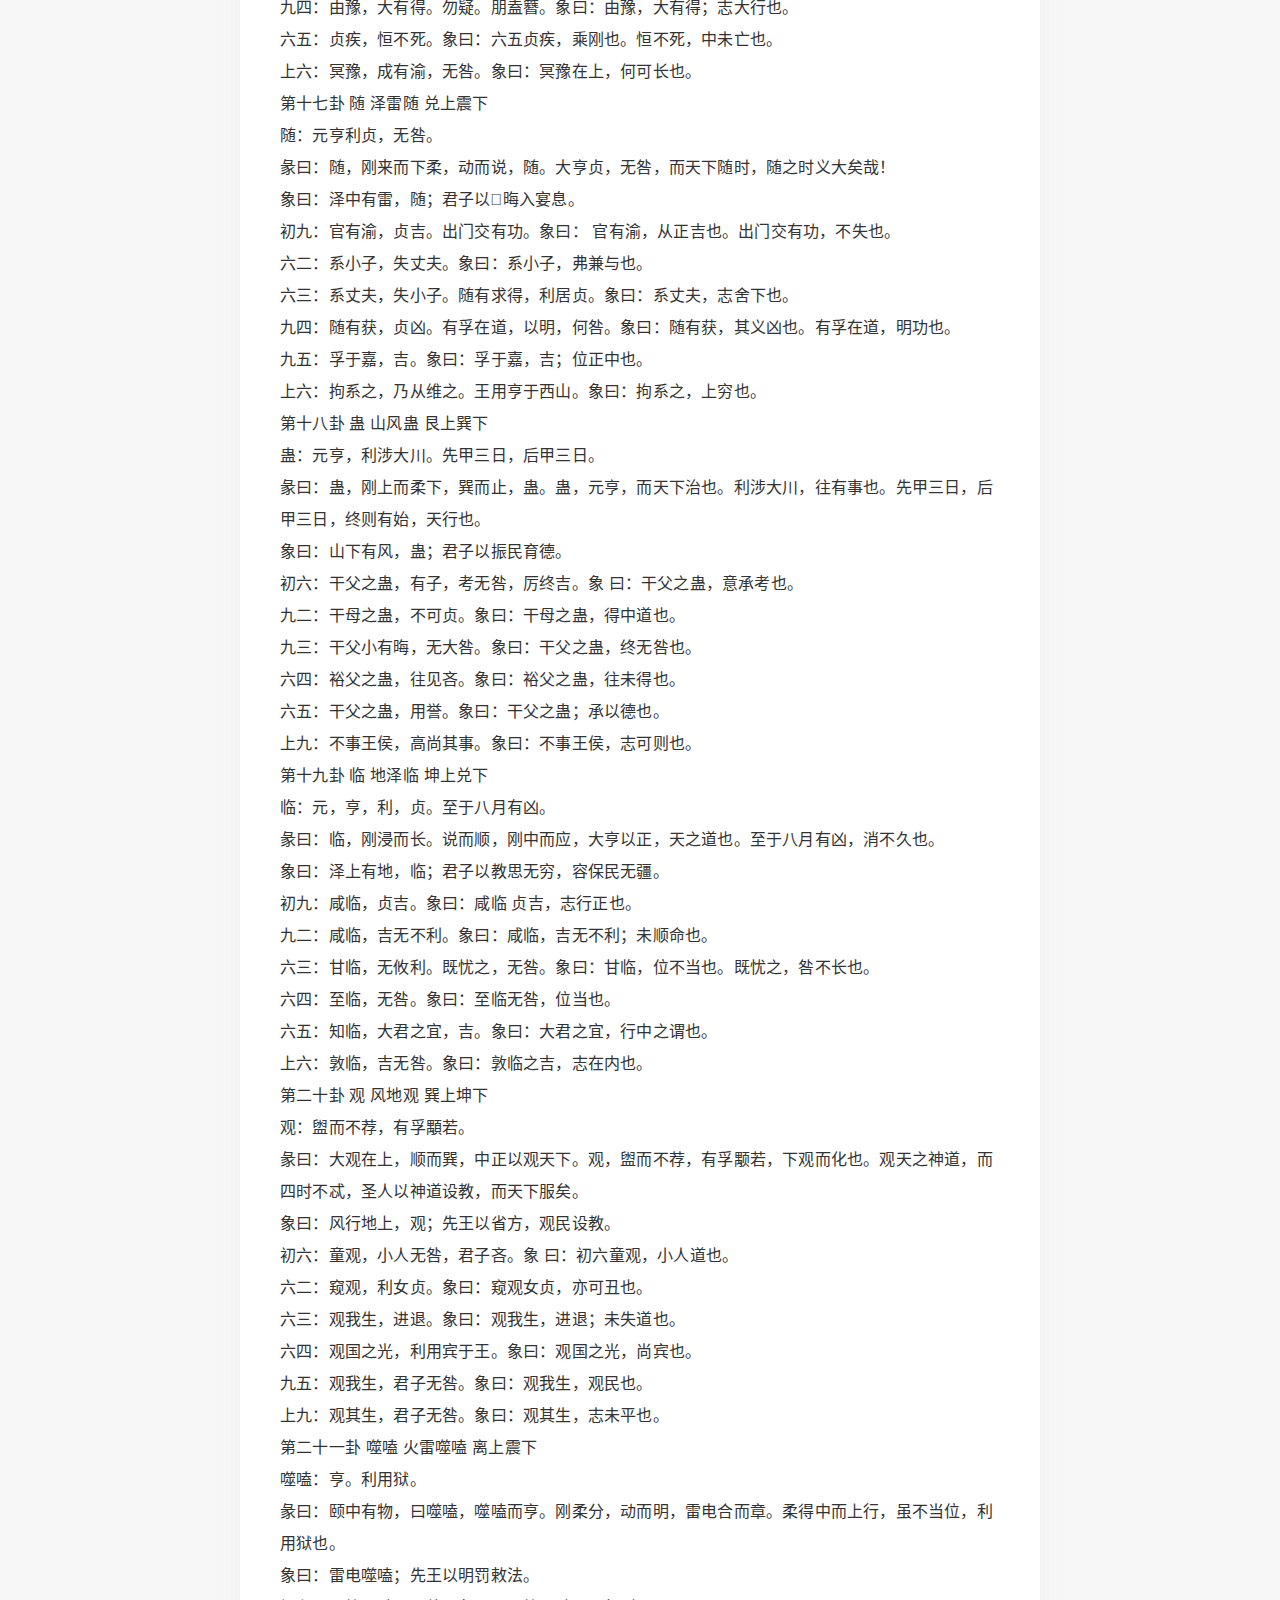
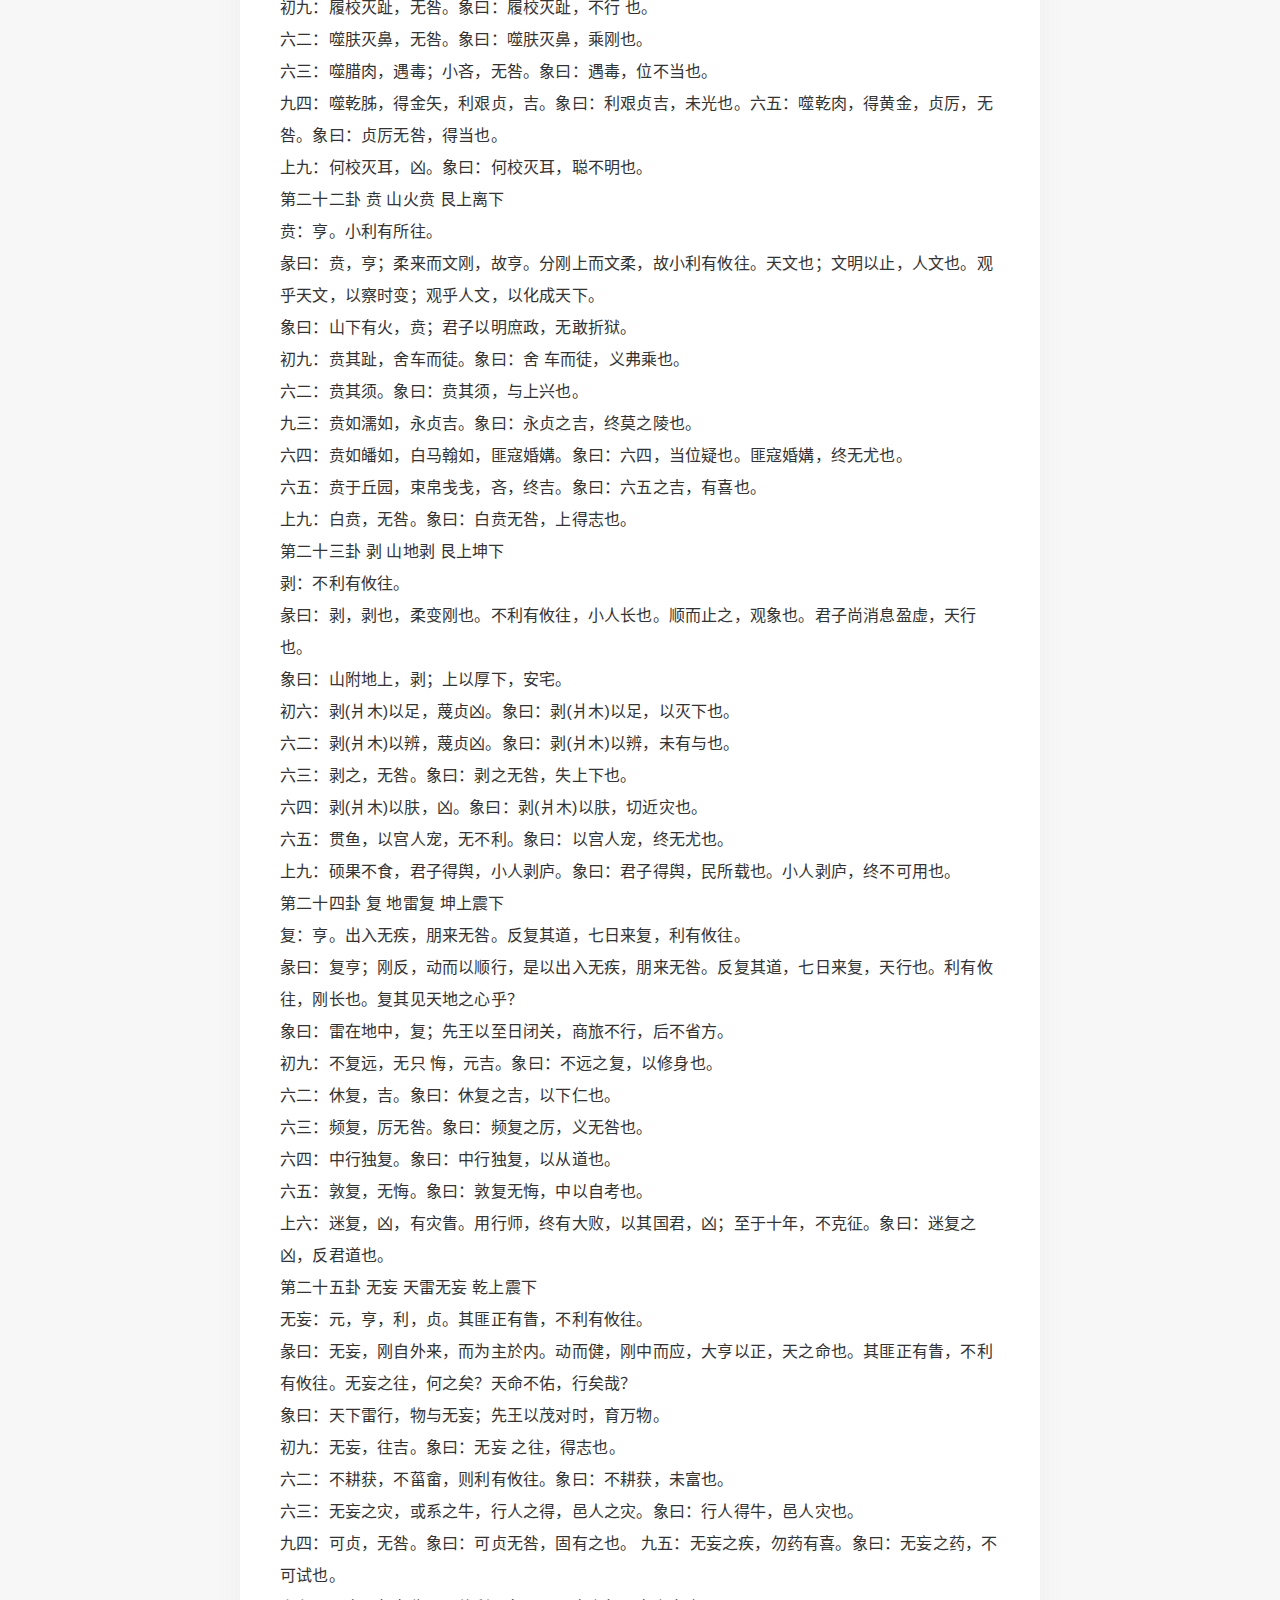
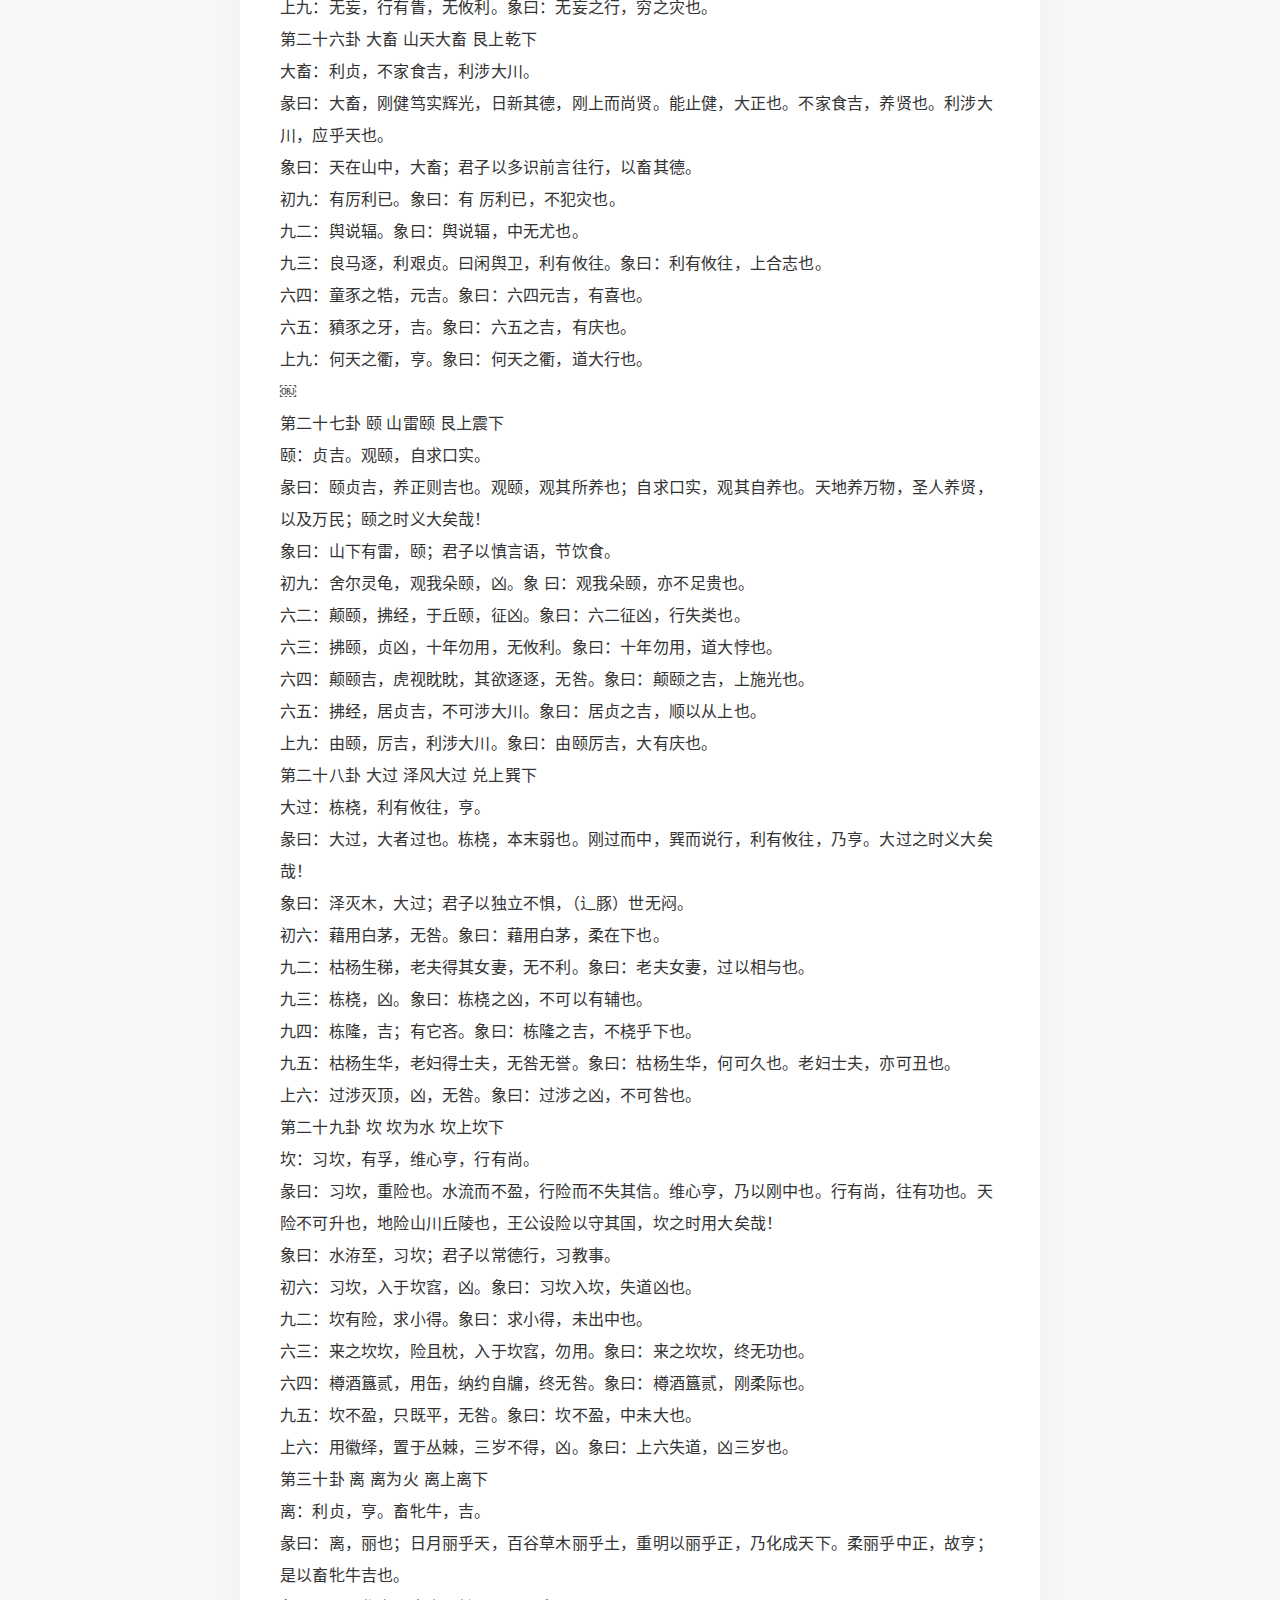
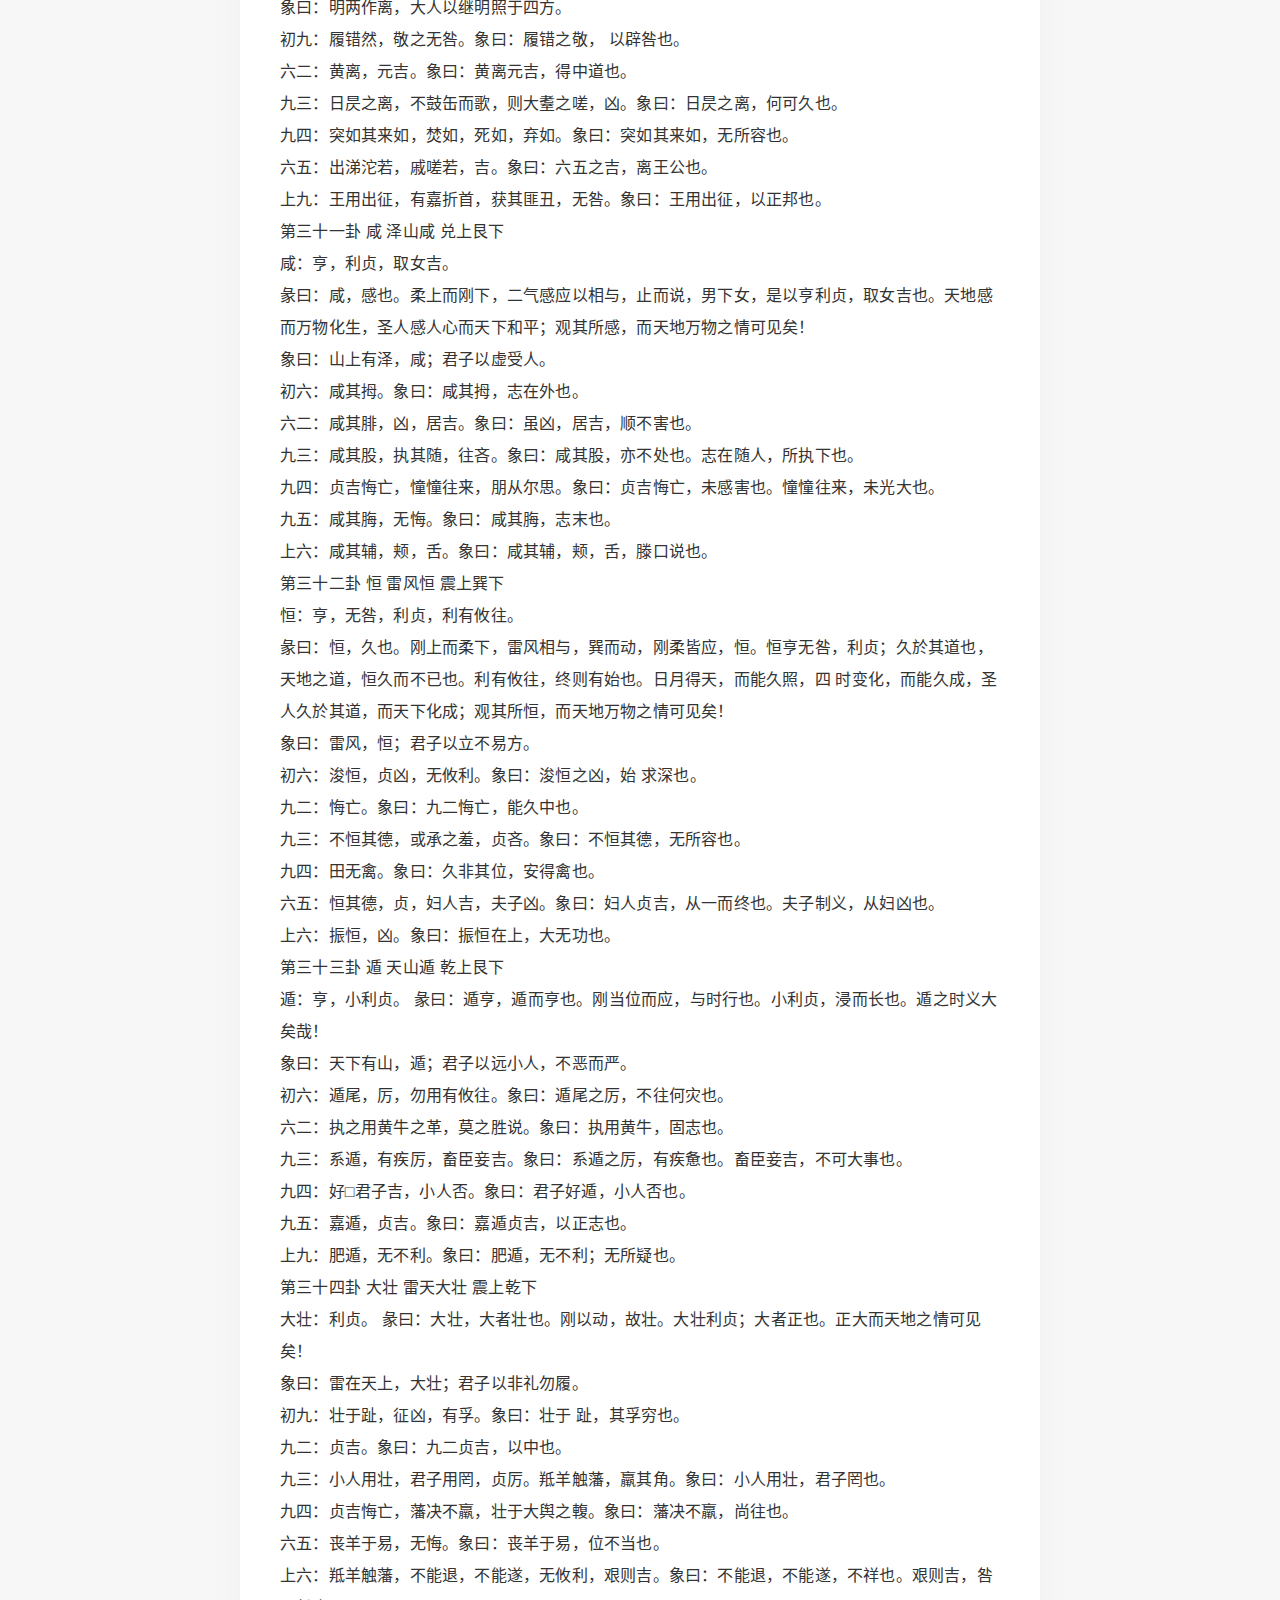
<file: yj.html>
<!DOCTYPE html>
<html lang="zh-cn">

<head>
    <meta charset="utf-8" />
    <meta http-equiv="X-UA-Compatible" content="IE=edge,chrome=1" />
    <meta name="viewport" content="width=device-width, initial-scale=1" />
    <meta name="keywords" content="易经" />
    <title>易经</title>
    <link rel="shortcut icon" href="favicon.ico">
    <link rel="stylesheet" href="lfsx.css" />
</head>

<body>
    <div class="main animated">
        <div class="nav_container animated fadeInDown">
            <div class="site_nav" id="site_nav">
                <ul>
                    <li>
                        <a href="lfsx.html">了凡四训</a>
                    </li>
                    <li>
                        <a href="lfsxbhw.html">了凡四训白话文</a>
                    </li>
                    <li>
                        <a href="tsgyp.html">太上感应篇</a>
                    </li>
                    <li>
                        <a href="tsgypbhw.html">太上感应篇白话文</a>
                    </li>
                    <li>
                        <a href="wcdjyzw.html">文昌帝君阴骘文</a>
                    </li>
                    <li>
                        <a href="skbj.html">寿康宝鉴</a>
                    </li>
                    <li>
                        <a href="asqs.html">安士全书</a>
                    </li>
                    <li>
                        <a href="yj.html">易经</a>
                    </li>
                    <li>
                        <a href="szqjmh.html">四种清净明诲</a>
                    </li>
                </ul>
            </div>
        </div>
        <div class="content">
            <div class="post_page">
                <div class="post animated fadeInDown">
                    <div class="post_title post_detail_title">
                        <h2><a href='yj.html'>易经</a></h2>
                    </div>
                    <div class="post_content markdown">
                        <p>《易经》<br />
                            目录<br />
                            《乾卦》第一<br />
                            《坤卦》第二<br />
                            《屯卦》第三<br />
                            《蒙卦》第四<br />
                            《需卦》第五<br />
                            《讼卦》第六<br />
                            《师卦》第七<br />
                            《比卦》第八<br />
                            《小畜卦》第九<br />
                            《履卦》第十<br />
                            《泰卦》第十一<br />
                            《否卦》第十二<br />
                            《同人卦》第十三<br />
                            《大有卦》第十四<br />
                            《谦卦》第十五<br />
                            《豫卦》第十六<br />
                            《随卦》第十七<br />
                            《蛊卦》第十八<br />
                            《临卦》第十九<br />
                            《观卦》第二十<br />
                            《噬嗑卦》第二十一<br />
                            《贲卦》第二十二<br />
                            《剥卦》第二十三<br />
                            《复卦》第二十四<br />
                            《无妄卦》第二十五<br />
                            《大畜卦》第二十六<br />
                            《颐卦》第二十七<br />
                            《大过卦》第二十八<br />
                            《坎卦》第二十九<br />
                            《离卦》第三十<br />
                            《咸卦》第三十一<br />
                            《恒卦》第三十二<br />
                            《遯卦》第三十三<br />
                            《大壮卦》第三十四<br />
                            《晋卦》第三十五<br />
                            《明夷卦》第三十六<br />
                            《家人卦》第三十七<br />
                            《睽卦》第三十八<br />
                            《蹇卦》第三十九<br />
                            《解卦》第四十<br />
                            《损卦》第四十一<br />
                            《益卦》第四十二<br />
                            《夬卦》第四十三<br />
                            《姤卦》第四十四<br />
                            《萃卦》第四十五<br />
                            《升卦》第四十六<br />
                            《困卦》第四十七<br />
                            《井卦》第四十八<br />
                            《革卦》第四十九<br />
                            《鼎卦》第五十<br />
                            《震卦》第五十一<br />
                            《艮卦》第五十二<br />
                            《渐卦》第五十三<br />
                            《归妹卦》第五十四<br />
                            《丰卦》第五十五<br />
                            《旅卦》第五十六<br />
                            《巽卦》第五十七<br />
                            《兑卦》第五十八<br />
                            《涣卦》第五十九<br />
                            《节卦》第六十<br />
                            《中孚卦》第六十一<br />
                            《小过卦》第六十二<br />
                            《既济卦》第六十三<br />
                            《未济卦》第六十四<br />
                            六十四卦卦爻图表：<br />
                            《易 经》全文<br />
                            第一卦 乾为天<br />
                            乾：元，亨，利，贞。<br />
                            初九：潜龙，勿用。<br />
                            九二：见龙再田，利见大人。<br />
                            九三：君子终日乾乾，夕惕若，厉无咎。<br />
                            九四：或跃在渊，无咎。九五：飞龙在天，利见大人。<br />
                            上九：亢龙有悔。用九：见群龙 无首，吉。<br />
                            彖曰：大哉乾元，万物资始，乃统天。云行雨施，品物流形。大明始终，六位时成，时乘六龙以御天。乾道变化，各正性命，保合大和，乃利贞。首出庶物，万国咸宁。<br />
                            象曰：天行健，君子以自强不息。潜龙勿用，阳在下也。见龙再田，德施普也。终日乾乾，反复道也。或跃在渊，进无咎也。飞龙在天，大人造也。亢龙有悔，盈不可久也。用
                            九，天德不可为首也。<br />
                            文言曰：「元者，善之长也，亨者，嘉之会也，利者，义之和也，贞者，事之干也。君子体仁，足以长人；嘉会，足以合礼；利物，足以和义；贞固，足以干事。君子行此四者，
                            故曰：乾：元亨利贞。」<br />
                            初九曰：「潜龙勿用。」何谓也？<br />
                            子曰：「龙德而隐者也。不易乎世，不成乎名；遯世而无闷，不见是而无闷；乐则行之，忧则违之；确乎其不可拔，乾龙也。」<br />
                            九二曰：「见龙在田，利见大人。」何谓也？<br />
                            子曰：「龙德而正中者也。庸言之信，庸行之谨，闲邪存其诚，善世而不伐，德博而化。易曰：「见龙在田，利见大人。」君德 也。」<br />
                            九三曰：「君子终日乾乾，夕惕若，厉无咎。」何谓也？<br />
                            子曰：「君子进德修业，忠信，所以进德也。修辞立其诚，所以居业也。知至至之，可与几也。知终终之，可与存义
                            也。是故，居上位而不骄，在下位而不忧。故乾乾，因其时而惕，虽危而无咎矣。」<br />
                            九四：「或跃在渊，无咎。」何谓也？<br />
                            子曰：「上下无常，非为邪也。进退无恒，非离群也。君子进德修业，欲及时也，故无咎。」<br />
                            九五曰：「飞龙在天，利见大人。」何谓也？<br />
                            子曰：「同声相应，同气相求；水流湿，火就燥；云从龙，风从虎。圣人作，而万物覩，本乎天者亲上，本乎地者亲下，则各从其 类也。<br />
                            上九曰：「亢龙有悔。」何谓也？<br />
                            子曰：「贵而无位，高而无民，贤人在下而无辅，是以动而有悔也。」<br />
                            乾龙勿用，下也。见龙在田，时舍也。终日乾乾，行事也。或跃在渊，自试也。飞龙在天，上治也。亢龙有悔，穷之灾也。乾元用九，天下治也。<br />
                            乾龙勿用，阳气潜藏。见龙在田，天下文明。终日乾乾，与时偕行。或跃在渊，乾道乃革。飞龙在天，乃位乎天德。亢龙有悔，与时偕极。乾元用九，乃见天则。<br />
                            乾元者，始而亨者也。利贞者，性情也。乾始能以美利利天下，不言所利。大矣哉！大哉乾乎？刚健中正，纯粹精也。六爻发挥，旁通情也。时乘六龙，以御天也。云行雨施，天 下平也。<br />
                            君子以成德为行，日可见之行也。潜之为言也，隐而未见，行而未成，是以君子弗用也。<br />
                            君子学以聚之，问以辩之，宽以居之，仁以行之。易曰：「见龙在田，利见大人。」君德也。<br />
                            九三，重刚而不中，上不在天，下不在田。故乾乾，因其时而惕，虽危无咎矣。<br />
                            九四，重刚而不中，上不在天，下不在田，中不在人，故或之。或之者，疑之也，故无咎。<br />
                            夫大人者，与天地合其德，与日月合其明，与四时合其序，与鬼神合其吉凶。先天下而天弗违，后天而奉天时。天且弗违，而况於人乎？况於鬼神乎？<br />
                            亢之为言也，知进而不知退，知存而不知亡，知得而不知丧。其唯圣人乎？知进退存亡，而不失其正者，其为圣人乎？<br />
                            第二卦 坤 坤为地 坤上坤下<br />
                            坤：元，亨，利牝马之贞。君子有攸往，先迷后得主，利西南得朋，东北丧朋。安贞，吉。<br />
                            彖曰：至哉坤元，万物资生，乃顺承天。坤厚载物，德合无疆。含弘光大，品物咸亨。<br />
                            牝马地类，行地无疆，柔顺利贞。君子攸行，先迷失道，后顺得常。西南得朋，乃与类行；东北丧朋，乃终有庆。安贞之吉，应地无疆。<br />
                            象曰：地势坤，君子以厚德载物。<br />
                            初六：履霜，坚冰至。象曰：履霜坚冰，阴始凝也。驯致其道，至坚冰也。<br />
                            六二：直，方，大，不习无不利。象曰：六二之动，直以方也。不习无不利，地道光也。<br />
                            六三：含章可贞。或从王事，无成有终。象曰：含章可贞；以时发也。或从王事，知光大也。<br />
                            六四：括囊；无咎，无誉。象曰：括囊无咎，慎不害也。<br />
                            六五：黄裳，元吉。象曰：黄裳元吉，文在中也。<br />
                            上六：战龙於野，其血玄黄。象曰：战龙於野，其道穷也。<br />
                            用六：利永贞。象曰：用六永贞，以大终也。<br />
                            文言曰：坤至柔，而动也刚，至静而德方，后得主而有常，含万物而化光。坤其道顺乎？承天而时行。<br />
                            积善之家，必有馀庆；积不善之家，必有馀殃。臣弑其君，子弑其父，非一朝一夕之故，其所由来者渐矣，由辩之不早辩也。易曰：「履霜坚冰至。」盖言顺也。<br />
                            直其正也，方其义也。君子敬以直内，义以方外，敬义立，而德不孤。「直，方，大，不习无不利」；则不疑其所行也。<br />
                            阴虽有美，含之；以从王事，弗敢成也。地道也，妻道也，臣道也。地道无成，而代有终也。<br />
                            天地变化，草木蕃；天地闭，贤人隐。易曰：「括囊；无咎，无誉。」盖言谨也。<br />
                            君子黄中通理，正位居体，美在其中，而畅於四支，发於事业，美之至也。<br />
                            阴疑於阳，必战。为其嫌於无阳也，故称龙焉。犹未离其类也，故称血焉。夫玄黄者，天地之杂也，天玄而地黄。<br />
                            第三卦 屯 水雷屯 坎上震下<br />
                            屯：元，亨，利，贞，勿用，有攸往，利建侯。<br />
                            彖曰：屯，刚柔始交而难生，动乎险中，大亨贞。雷雨之动满盈，天造草昧，宜建侯而不宁。<br />
                            象曰：云，雷，屯；君子以经纶。<br />
                            初九：磐桓；利居贞，利建侯。象曰：虽磐桓，志 行正也。以贵下贱，大得民也。<br />
                            六二：屯如(辶颤)如，乘马班如。匪寇婚媾，女子贞不字，十年乃字。象曰：六二之难，乘 刚也。十年乃字，反常也。<br />
                            六三：既鹿无虞，惟入于林中，君子几不如舍，往吝。象曰：既鹿无虞，以纵禽也。君子舍之，往吝穷也。<br />
                            六四：乘马班如，求婚媾，无不利。象曰：求而往，明也。<br />
                            九五：屯其膏，小贞吉，大贞凶。象曰：屯其膏，施未光也。<br />
                            上六：乘马班如，泣血涟如。象曰：泣血涟如，何可长也。<br />
                            第四卦 蒙 山水蒙 艮上坎下<br />
                            蒙：亨。匪我求童蒙，童蒙求我。初噬告，再三渎，渎则不告。利贞。<br />
                            彖曰：蒙，山下有险，险而止，蒙。蒙亨，以亨行时中也。匪我求童蒙，童蒙求我，志应也。初噬告，以刚中也。再三渎，渎则不告，渎蒙也。蒙以养正，圣功也。<br />
                            象曰：山下出 泉，蒙；君子以果行育德。<br />
                            初六：发蒙，利用刑人，用说桎梏，以往吝。象曰：利用刑人，以正法也。<br />
                            九二：包蒙吉；纳妇吉；子克家。象曰：子克家，刚柔接也。<br />
                            六三：勿用娶女；见金夫，不有躬，无攸利。象曰：勿用娶女，行不顺也。<br />
                            六四：困蒙，吝。象曰：困蒙之吝，独远实也。<br />
                            六五：童蒙，吉。象曰：童蒙之吉，顺以巽也。<br />
                            上九：击蒙；不利为寇，利御寇。象曰：利用御寇，上下顺也。<br />
                            第五卦 需 水天需 坎上乾下<br />
                            需：有孚，光亨，贞吉。利涉大川。<br />
                            彖曰：需，须也；险在前也。刚健而不陷，其义不困穷矣。需有孚，光亨，贞吉。位乎天位，以正中也。利涉大川，往有功也。<br />
                            象曰：云上於天，需；君子以饮食宴乐。<br />
                            初九：需 于郊。利用恒，无咎。象曰：需于郊，不犯难行也。利用恒，无咎；未失常也。<br />
                            九二：需于沙。小有言，终吉。象曰：需于沙，衍在中也。虽小有言，以终吉也。<br />
                            九三：需于泥，致寇至。象曰：需于泥，灾在外也。自我致寇，敬慎不败也。<br />
                            六四：需于血，出自穴。象曰：需于血，顺以听也。<br />
                            九五：需于酒食，贞吉。象曰：酒食贞吉，以中正也。<br />
                            上六：入于穴，有不速之客三人 来，敬之终吉。象曰：不速之客来，敬之终吉。虽不当位，未大失也。<br />
                            第六卦 讼 天水讼 乾上坎下<br />
                            讼：有孚，窒。惕中吉。终凶。利见大人，不利涉大川。<br />
                            彖曰：讼，上刚下险，险而健讼。讼有孚窒，惕中吉，刚来而得中也。终凶；讼不可成也。利见大人；尚中正也。不利涉大川；入于渊也。<br />
                            象曰：天与水违行，讼；君子以作事谋始。<br />
                            初六：不永所事，小有言，终吉。象曰：不 永所事，讼不可长也。虽有小言，其辩明也。<br />
                            九二：不克讼，归而逋，其邑人三百户，无眚。象曰：不克讼，归而逋也。自下讼上，患至掇也。<br />
                            六三：食旧德，贞厉，终吉，或从王事，无成。象曰：食旧德，从上吉也。<br />
                            九四：不克讼，复自命，渝安贞，吉。象曰：复即命，渝安贞；不失也。<br />
                            九五：讼元吉。象曰：讼元吉，以中正也。<br />
                            上九：或锡之鞶带，终朝三褫之。象曰：以讼受服，亦不足敬也。<br />
                            第七卦 师 地水师 坤上坎下<br />
                            师：贞，丈人，吉无咎。<br />
                            彖曰：师，众也，贞正也，能以众正，可以王矣。刚中而应，行险而顺，以此毒天下，而民从之，吉又何咎矣。<br />
                            象曰：地中有水，师；君子以容民畜众。<br />
                            初六：师出以律，否臧凶。象曰：师出以律， 失律凶也。<br />
                            九二：在师中，吉无咎，王三锡命。象曰：在师中吉，承天宠也。王三锡命，怀万邦也。<br />
                            六三：师或舆尸，凶。象曰：师或舆尸，大无功也。<br />
                            六四：师左次，无咎。象曰：左次无咎，未失常也。<br />
                            六五：田有禽，利执言，无咎。长子帅师，弟子舆尸，贞凶。象曰：长子帅师，以中行也。弟子舆师，使不当也。<br />
                            上六：大君有命，开国承家，小人勿用。象曰：大君有命，以正功也。小人勿用，必乱邦也。<br />
                            第八卦 比 水地比 坎上坤下<br />
                            比：吉。原筮元永贞，无咎。不宁方来，后夫凶。<br />
                            彖曰：比，吉也，比，辅也，下顺从也。原筮元永贞，无咎，以刚中也。不宁方来，上下应也。后夫凶，其道穷也。<br />
                            象曰：地上有水，比；先王以建万国，亲诸侯。<br />
                            初六：有孚比之，无咎。有孚盈缶，终 来有他，吉。象曰：比之初六，有他吉也。<br />
                            六二：比自内，贞吉。象曰：比之自内，不自失也。<br />
                            六三：比之匪人。象曰：比之匪人，不亦伤乎！<br />
                            六四：外比之，贞吉。象曰：外比於贤，以从上也。<br />
                            九五：显比，王用三驱，失前禽。邑人不诫，吉。象曰：显比之吉，位正中也。舍逆取顺，失前禽也。邑人不诫，上使中也。<br />
                            上六：比之无首，凶。象曰：比之无首，无所终也。<br />
                            第九卦 小畜 风天小畜 巽上乾下<br />
                            小畜：亨。密云不雨，自我西郊。<br />
                            彖曰：小畜；柔得位，而上下应之，曰小畜。健而巽，刚中而志行，乃亨。密云不雨，尚往也。自我西郊，施未行也。<br />
                            象曰：风行天上，小畜；君子以懿文德。<br />
                            初九：复自道，何其咎，吉。象曰：复自道， 其义吉也。<br />
                            九二：牵复，吉。象曰：牵复在中，亦不自失也。<br />
                            九三：舆说辐，夫妻反目。象曰：夫 妻反目，不能正室也。<br />
                            六四：有孚，血去惕出，无咎。象曰：有孚惕出，上合志也。<br />
                            九五：有孚挛如，富以其邻。象曰：有孚挛如，不独富也。<br />
                            上九：既雨既处，尚德载，妇贞厉。月几望，君子征凶。象曰：既雨既处，德积载也。君子征凶，有所疑也。<br />
                            第十卦 履 天泽履 乾上兑下<br />
                            履：履虎尾，不咥人，亨。<br />
                            彖曰：履，柔履刚也。说而应乎乾，是以履虎尾，不咥人，亨。刚中正，履帝位而不疚，光明也。<br />
                            象曰：上天下泽，履；君子以辨上下，安民志。<br />
                            初九：素履，往无咎。象曰：素履之 往，独行愿也。<br />
                            九二：履道坦坦，幽人贞吉。象曰：幽人贞吉，中不自乱也。<br />
                            六三：眇能视，跛能履，履虎尾，咥人，凶。武人为于大君。象曰：眇能视；不足以有明也。跛能履；不足以与行也。咥人之凶；位不当也。武人为于大君；志刚也。<br />
                            九四：履虎尾，愬愬终吉。象曰：愬愬终吉，志行也。<br />
                            九五：夬履，贞厉。象曰：夬履贞厉，位正当也。<br />
                            上九：视履考祥，其旋元吉。象曰：元吉在上，大有庆也。<br />
                            第十一卦 泰 天地泰 坤上乾下<br />
                            泰：小往大来，吉亨。<br />
                            彖曰：泰，小往大来，吉亨。则是天地交，而万物通也；上下交，而其志同也。内阳而外阴，内健而外顺，内君子而外小人，君子道长，小人道消也。<br />
                            象曰：天地交泰，后以财（裁）成天地之道，辅相天地之宜，以左右民。<br />
                            初九：拔茅 茹，以其夤，征吉。象曰：拔茅征吉，志在外也。<br />
                            九二：包荒，用冯河，不遐遗，朋亡，得尚于中行。象曰：包荒，得尚于中行，以光大也。<br />
                            九三：无平不陂，无往不复，艰贞无咎。勿恤其孚，于食有福。象曰：无往不复，天地际也。<br />
                            六四：翩翩不富，以其邻，不戒以孚。象曰：翩翩不富，皆失实也。不戒以孚，中心愿也。<br />
                            六五：帝乙归妹，以祉元吉。象曰：以祉元吉，中以行愿也。<br />
                            上六：城复于隍，勿用师。自邑告命，贞吝。象曰：城复于隍，其命乱也。<br />
                            第十二卦 否 地天否 乾上坤下<br />
                            否：否之匪人，不利君子贞，大往小来。<br />
                            彖曰：否之匪人，不利君子贞。大往小来，则是天地不交，而万物不通也；上下不交，而天下无邦也。内阴而外阳，内柔而外刚，内小人而外君子。小人道长，君子道消也。<br />
                            象曰：天地不交，否；君子以俭德辟难，不可荣以禄。<br />
                            初六：拔茅茹，以其夤，贞吉 亨。象曰：拔茅贞吉，志在君也。<br />
                            六二：包承。小人吉，大人否亨。象曰：大人否亨，不乱群也。<br />
                            六三：包羞。象曰：包羞，位不当也。<br />
                            九四：有命无咎，畴离祉。象曰：有命无咎，志行也。<br />
                            九五：休否，大人吉。其亡其亡，系于苞桑。象曰：大人之吉，位正当也。<br />
                            上九：倾否，先否后喜。象曰：否终则倾，何可长也。<br />
                            第十三卦 同人 天火同人 乾上离下<br />
                            同人：同人于野，亨。利涉大川，利君子贞。<br />
                            彖曰：同人，柔得位得中，而应乎乾，曰同人。同人曰，同人于野，亨。利涉大川，乾行也。文明以健，中正而应，君子正也。唯君子为能通天下之志。<br />
                            象曰：天与火，同人；君子以类族辨物。<br />
                            初九：同人于门，无咎。象曰：出门同人，又 谁咎也。<br />
                            六二：同人于宗，吝。象曰：同人于宗，吝道也。<br />
                            九三：伏戎于莽，升其高陵，三岁不兴。象曰：伏戎于莽，敌刚也。三岁不兴，安行也。<br />
                            九四：乘其墉，弗克攻，吉。象曰：乘其墉，义弗克也，其吉，则困而反则也。<br />
                            九五：同人，先号啕而后笑。大师克相遇。象曰：同人之先，以中直也。大师相遇，言相克也。<br />
                            上九：同人于郊，无悔。象曰：同人于郊，志未得也。<br />
                            ￼<br />
                            第十四卦 大有 火天大有 离上乾下<br />
                            大有：元亨。 彖曰：大有，柔得尊位，大中而上下应之，曰大有。其德刚健而文明，应乎天而时行，是以元亨。<br />
                            象曰：火在天上，大有；君子以竭恶扬善，顺天休命。<br />
                            初九：无交害，匪咎，艰则无 咎。象曰：大有初九，无交害也。<br />
                            九二：大车以载，有攸往，无咎。象曰：大车以载，积中不败也。<br />
                            九三：公用亨于天子，小人弗克。象曰：公用亨于天子，小人害也。九四：匪其彭，无咎。象曰：匪其彭，无咎；明辨晰也。<br />
                            六五：厥孚交如，威如；吉。象曰：厥孚交如，信以发志也。威如之吉，易而无备也。<br />
                            上九：自天佑之，吉无不利。象曰：大有上吉，自天佑也。<br />
                            第十五卦 谦 地山谦 坤上艮下<br />
                            谦：亨，君子有终。<br />
                            彖曰：谦，亨，天道下济而光明，地道卑而上行。天道亏盈而益谦，地道变盈而流谦，鬼神害盈而福谦，人道恶盈而好谦。谦尊而光，卑而不可逾，君子之终也。<br />
                            象曰：地中有山，谦；君子以裒多益寡，称物平施。<br />
                            初六：谦谦君子，用涉大川，吉。 象曰：谦谦君子，卑以自牧也。<br />
                            六二：鸣谦，贞吉。象曰：鸣谦贞吉，中心得也。<br />
                            九三：劳谦君子，有终吉。象曰：劳谦君子，万民服也。<br />
                            六四：无不利，(扌为)谦。象曰：无不利，(扌为)谦；不违则也。<br />
                            六五：不富，以其邻，利用侵伐，无不利。象曰：利用侵伐，征不服也。<br />
                            上六：鸣谦，利用行师，征邑国。象曰：鸣谦，志未得也。可用行师，征邑国也。<br />
                            第十六卦豫 雷地豫 震上坤下<br />
                            豫：利建侯行师。<br />
                            彖曰：豫，刚应而志行，顺以动，豫。豫，顺以动，故天地如之，而况建侯行师乎？天地以顺动，故日月不过，而四时不忒；圣人以顺动，则刑罚清而民服。豫之时义大矣哉！<br />
                            象曰：雷出地奋，豫。先王以作乐崇德，殷荐之上帝，以配祖考。<br />
                            初六：鸣豫，凶。象 曰：初六鸣豫，志穷凶也。<br />
                            六二：介于石，不终日，贞吉。象曰：不终日，贞吉；以中正也。<br />
                            六三：盱豫，悔。迟有悔。象曰：盱豫有悔，位不当也。<br />
                            九四：由豫，大有得。勿疑。朋盍簪。象曰：由豫，大有得；志大行也。<br />
                            六五：贞疾，恒不死。象曰：六五贞疾，乘刚也。恒不死，中未亡也。<br />
                            上六：冥豫，成有渝，无咎。象曰：冥豫在上，何可长也。<br />
                            第十七卦 随 泽雷随 兑上震下<br />
                            随：元亨利贞，无咎。<br />
                            彖曰：随，刚来而下柔，动而说，随。大亨贞，无咎，而天下随时，随之时义大矣哉！<br />
                            象曰：泽中有雷，随；君子以晦入宴息。<br />
                            初九：官有渝，贞吉。出门交有功。象曰： 官有渝，从正吉也。出门交有功，不失也。<br />
                            六二：系小子，失丈夫。象曰：系小子，弗兼与也。<br />
                            六三：系丈夫，失小子。随有求得，利居贞。象曰：系丈夫，志舍下也。<br />
                            九四：随有获，贞凶。有孚在道，以明，何咎。象曰：随有获，其义凶也。有孚在道，明功也。<br />
                            九五：孚于嘉，吉。象曰：孚于嘉，吉；位正中也。<br />
                            上六：拘系之，乃从维之。王用亨于西山。象曰：拘系之，上穷也。<br />
                            第十八卦 蛊 山风蛊 艮上巽下<br />
                            蛊：元亨，利涉大川。先甲三日，后甲三日。<br />
                            彖曰：蛊，刚上而柔下，巽而止，蛊。蛊，元亨，而天下治也。利涉大川，往有事也。先甲三日，后甲三日，终则有始，天行也。<br />
                            象曰：山下有风，蛊；君子以振民育德。<br />
                            初六：干父之蛊，有子，考无咎，厉终吉。象 曰：干父之蛊，意承考也。<br />
                            九二：干母之蛊，不可贞。象曰：干母之蛊，得中道也。<br />
                            九三：干父小有晦，无大咎。象曰：干父之蛊，终无咎也。<br />
                            六四：裕父之蛊，往见吝。象曰：裕父之蛊，往未得也。<br />
                            六五：干父之蛊，用誉。象曰：干父之蛊；承以德也。<br />
                            上九：不事王侯，高尚其事。象曰：不事王侯，志可则也。<br />
                            第十九卦 临 地泽临 坤上兑下<br />
                            临：元，亨，利，贞。至于八月有凶。<br />
                            彖曰：临，刚浸而长。说而顺，刚中而应，大亨以正，天之道也。至于八月有凶，消不久也。<br />
                            象曰：泽上有地，临；君子以教思无穷，容保民无疆。<br />
                            初九：咸临，贞吉。象曰：咸临 贞吉，志行正也。<br />
                            九二：咸临，吉无不利。象曰：咸临，吉无不利；未顺命也。<br />
                            六三：甘临，无攸利。既忧之，无咎。象曰：甘临，位不当也。既忧之，咎不长也。<br />
                            六四：至临，无咎。象曰：至临无咎，位当也。<br />
                            六五：知临，大君之宜，吉。象曰：大君之宜，行中之谓也。<br />
                            上六：敦临，吉无咎。象曰：敦临之吉，志在内也。<br />
                            第二十卦 观 风地观 巽上坤下<br />
                            观：盥而不荐，有孚顒若。<br />
                            彖曰：大观在上，顺而巽，中正以观天下。观，盥而不荐，有孚颙若，下观而化也。观天之神道，而四时不忒，圣人以神道设教，而天下服矣。<br />
                            象曰：风行地上，观；先王以省方，观民设教。<br />
                            初六：童观，小人无咎，君子吝。象 曰：初六童观，小人道也。<br />
                            六二：窥观，利女贞。象曰：窥观女贞，亦可丑也。<br />
                            六三：观我生，进退。象曰：观我生，进退；未失道也。<br />
                            六四：观国之光，利用宾于王。象曰：观国之光，尚宾也。<br />
                            九五：观我生，君子无咎。象曰：观我生，观民也。<br />
                            上九：观其生，君子无咎。象曰：观其生，志未平也。<br />
                            第二十一卦 噬嗑 火雷噬嗑 离上震下<br />
                            噬嗑：亨。利用狱。<br />
                            彖曰：颐中有物，曰噬嗑，噬嗑而亨。刚柔分，动而明，雷电合而章。柔得中而上行，虽不当位，利用狱也。<br />
                            象曰：雷电噬嗑；先王以明罚敕法。<br />
                            初九：履校灭趾，无咎。象曰：履校灭趾，不行 也。<br />
                            六二：噬肤灭鼻，无咎。象曰：噬肤灭鼻，乘刚也。<br />
                            六三：噬腊肉，遇毒；小吝，无咎。象曰：遇毒，位不当也。<br />
                            九四：噬乾胏，得金矢，利艰贞，吉。象曰：利艰贞吉，未光也。六五：噬乾肉，得黄金，贞厉，无咎。象曰：贞厉无咎，得当也。<br />
                            上九：何校灭耳，凶。象曰：何校灭耳，聪不明也。<br />
                            第二十二卦 贲 山火贲 艮上离下<br />
                            贲：亨。小利有所往。<br />
                            彖曰：贲，亨；柔来而文刚，故亨。分刚上而文柔，故小利有攸往。天文也；文明以止，人文也。观乎天文，以察时变；观乎人文，以化成天下。<br />
                            象曰：山下有火，贲；君子以明庶政，无敢折狱。<br />
                            初九：贲其趾，舍车而徒。象曰：舍 车而徒，义弗乘也。<br />
                            六二：贲其须。象曰：贲其须，与上兴也。<br />
                            九三：贲如濡如，永贞吉。象曰：永贞之吉，终莫之陵也。<br />
                            六四：贲如皤如，白马翰如，匪寇婚媾。象曰：六四，当位疑也。匪寇婚媾，终无尤也。<br />
                            六五：贲于丘园，束帛戋戋，吝，终吉。象曰：六五之吉，有喜也。<br />
                            上九：白贲，无咎。象曰：白贲无咎，上得志也。<br />
                            第二十三卦 剥 山地剥 艮上坤下<br />
                            剥：不利有攸往。<br />
                            彖曰：剥，剥也，柔变刚也。不利有攸往，小人长也。顺而止之，观象也。君子尚消息盈虚，天行也。<br />
                            象曰：山附地上，剥；上以厚下，安宅。<br />
                            初六：剥(爿木)以足，蔑贞凶。象曰：剥(爿木)以足，以灭下也。<br />
                            六二：剥(爿木)以辨，蔑贞凶。象曰：剥(爿木)以辨，未有与也。<br />
                            六三：剥之，无咎。象曰：剥之无咎，失上下也。<br />
                            六四：剥(爿木)以肤，凶。象曰：剥(爿木)以肤，切近灾也。<br />
                            六五：贯鱼，以宫人宠，无不利。象曰：以宫人宠，终无尤也。<br />
                            上九：硕果不食，君子得舆，小人剥庐。象曰：君子得舆，民所载也。小人剥庐，终不可用也。<br />
                            第二十四卦 复 地雷复 坤上震下<br />
                            复：亨。出入无疾，朋来无咎。反复其道，七日来复，利有攸往。<br />
                            彖曰：复亨；刚反，动而以顺行，是以出入无疾，朋来无咎。反复其道，七日来复，天行也。利有攸往，刚长也。复其见天地之心乎？<br />
                            象曰：雷在地中，复；先王以至日闭关，商旅不行，后不省方。<br />
                            初九：不复远，无只 悔，元吉。象曰：不远之复，以修身也。<br />
                            六二：休复，吉。象曰：休复之吉，以下仁也。<br />
                            六三：频复，厉无咎。象曰：频复之厉，义无咎也。<br />
                            六四：中行独复。象曰：中行独复，以从道也。<br />
                            六五：敦复，无悔。象曰：敦复无悔，中以自考也。<br />
                            上六：迷复，凶，有灾眚。用行师，终有大败，以其国君，凶；至于十年，不克征。象曰：迷复之凶，反君道也。<br />
                            第二十五卦 无妄 天雷无妄 乾上震下<br />
                            无妄：元，亨，利，贞。其匪正有眚，不利有攸往。<br />
                            彖曰：无妄，刚自外来，而为主於内。动而健，刚中而应，大亨以正，天之命也。其匪正有眚，不利有攸往。无妄之往，何之矣？天命不佑，行矣哉？<br />
                            象曰：天下雷行，物与无妄；先王以茂对时，育万物。<br />
                            初九：无妄，往吉。象曰：无妄 之往，得志也。<br />
                            六二：不耕获，不菑畲，则利有攸往。象曰：不耕获，未富也。<br />
                            六三：无妄之灾，或系之牛，行人之得，邑人之灾。象曰：行人得牛，邑人灾也。<br />
                            九四：可贞，无咎。象曰：可贞无咎，固有之也。 九五：无妄之疾，勿药有喜。象曰：无妄之药，不可试也。<br />
                            上九：无妄，行有眚，无攸利。象曰：无妄之行，穷之灾也。<br />
                            第二十六卦 大畜 山天大畜 艮上乾下<br />
                            大畜：利贞，不家食吉，利涉大川。<br />
                            彖曰：大畜，刚健笃实辉光，日新其德，刚上而尚贤。能止健，大正也。不家食吉，养贤也。利涉大川，应乎天也。<br />
                            象曰：天在山中，大畜；君子以多识前言往行，以畜其德。<br />
                            初九：有厉利已。象曰：有 厉利已，不犯灾也。<br />
                            九二：舆说辐。象曰：舆说辐，中无尤也。<br />
                            九三：良马逐，利艰贞。曰闲舆卫，利有攸往。象曰：利有攸往，上合志也。<br />
                            六四：童豕之牿，元吉。象曰：六四元吉，有喜也。<br />
                            六五：豶豕之牙，吉。象曰：六五之吉，有庆也。<br />
                            上九：何天之衢，亨。象曰：何天之衢，道大行也。<br />
                            ￼<br />
                            第二十七卦 颐 山雷颐 艮上震下<br />
                            颐：贞吉。观颐，自求口实。<br />
                            彖曰：颐贞吉，养正则吉也。观颐，观其所养也；自求口实，观其自养也。天地养万物，圣人养贤，以及万民；颐之时义大矣哉！<br />
                            象曰：山下有雷，颐；君子以慎言语，节饮食。<br />
                            初九：舍尔灵龟，观我朵颐，凶。象 曰：观我朵颐，亦不足贵也。<br />
                            六二：颠颐，拂经，于丘颐，征凶。象曰：六二征凶，行失类也。<br />
                            六三：拂颐，贞凶，十年勿用，无攸利。象曰：十年勿用，道大悖也。<br />
                            六四：颠颐吉，虎视眈眈，其欲逐逐，无咎。象曰：颠颐之吉，上施光也。<br />
                            六五：拂经，居贞吉，不可涉大川。象曰：居贞之吉，顺以从上也。<br />
                            上九：由颐，厉吉，利涉大川。象曰：由颐厉吉，大有庆也。<br />
                            第二十八卦 大过 泽风大过 兑上巽下<br />
                            大过：栋桡，利有攸往，亨。<br />
                            彖曰：大过，大者过也。栋桡，本末弱也。刚过而中，巽而说行，利有攸往，乃亨。大过之时义大矣哉！<br />
                            象曰：泽灭木，大过；君子以独立不惧，（辶豚）世无闷。<br />
                            初六：藉用白茅，无咎。象曰：藉用白茅，柔在下也。<br />
                            九二：枯杨生稊，老夫得其女妻，无不利。象曰：老夫女妻，过以相与也。<br />
                            九三：栋桡，凶。象曰：栋桡之凶，不可以有辅也。<br />
                            九四：栋隆，吉；有它吝。象曰：栋隆之吉，不桡乎下也。<br />
                            九五：枯杨生华，老妇得士夫，无咎无誉。象曰：枯杨生华，何可久也。老妇士夫，亦可丑也。<br />
                            上六：过涉灭顶，凶，无咎。象曰：过涉之凶，不可咎也。<br />
                            第二十九卦 坎 坎为水 坎上坎下<br />
                            坎：习坎，有孚，维心亨，行有尚。<br />
                            彖曰：习坎，重险也。水流而不盈，行险而不失其信。维心亨，乃以刚中也。行有尚，往有功也。天险不可升也，地险山川丘陵也，王公设险以守其国，坎之时用大矣哉！<br />
                            象曰：水洊至，习坎；君子以常德行，习教事。<br />
                            初六：习坎，入于坎窞，凶。象曰：习坎入坎，失道凶也。<br />
                            九二：坎有险，求小得。象曰：求小得，未出中也。<br />
                            六三：来之坎坎，险且枕，入于坎窞，勿用。象曰：来之坎坎，终无功也。<br />
                            六四：樽酒簋贰，用缶，纳约自牖，终无咎。象曰：樽酒簋贰，刚柔际也。<br />
                            九五：坎不盈，只既平，无咎。象曰：坎不盈，中未大也。<br />
                            上六：用徽绎，置于丛棘，三岁不得，凶。象曰：上六失道，凶三岁也。<br />
                            第三十卦 离 离为火 离上离下<br />
                            离：利贞，亨。畜牝牛，吉。<br />
                            彖曰：离，丽也；日月丽乎天，百谷草木丽乎土，重明以丽乎正，乃化成天下。柔丽乎中正，故亨；是以畜牝牛吉也。<br />
                            象曰：明两作离，大人以继明照于四方。<br />
                            初九：履错然，敬之无咎。象曰：履错之敬， 以辟咎也。<br />
                            六二：黄离，元吉。象曰：黄离元吉，得中道也。<br />
                            九三：日昃之离，不鼓缶而歌，则大耋之嗟，凶。象曰：日昃之离，何可久也。<br />
                            九四：突如其来如，焚如，死如，弃如。象曰：突如其来如，无所容也。<br />
                            六五：出涕沱若，戚嗟若，吉。象曰：六五之吉，离王公也。<br />
                            上九：王用出征，有嘉折首，获其匪丑，无咎。象曰：王用出征，以正邦也。<br />
                            第三十一卦 咸 泽山咸 兑上艮下<br />
                            咸：亨，利贞，取女吉。<br />
                            彖曰：咸，感也。柔上而刚下，二气感应以相与，止而说，男下女，是以亨利贞，取女吉也。天地感而万物化生，圣人感人心而天下和平；观其所感，而天地万物之情可见矣！<br />
                            象曰：山上有泽，咸；君子以虚受人。<br />
                            初六：咸其拇。象曰：咸其拇，志在外也。<br />
                            六二：咸其腓，凶，居吉。象曰：虽凶，居吉，顺不害也。<br />
                            九三：咸其股，执其随，往吝。象曰：咸其股，亦不处也。志在随人，所执下也。<br />
                            九四：贞吉悔亡，憧憧往来，朋从尔思。象曰：贞吉悔亡，未感害也。憧憧往来，未光大也。<br />
                            九五：咸其脢，无悔。象曰：咸其脢，志末也。<br />
                            上六：咸其辅，颊，舌。象曰：咸其辅，颊，舌，滕口说也。<br />
                            第三十二卦 恒 雷风恒 震上巽下<br />
                            恒：亨，无咎，利贞，利有攸往。<br />
                            彖曰：恒，久也。刚上而柔下，雷风相与，巽而动，刚柔皆应，恒。恒亨无咎，利贞；久於其道也，天地之道，恒久而不已也。利有攸往，终则有始也。日月得天，而能久照，四
                            时变化，而能久成，圣人久於其道，而天下化成；观其所恒，而天地万物之情可见矣！<br />
                            象曰：雷风，恒；君子以立不易方。<br />
                            初六：浚恒，贞凶，无攸利。象曰：浚恒之凶，始 求深也。<br />
                            九二：悔亡。象曰：九二悔亡，能久中也。<br />
                            九三：不恒其德，或承之羞，贞吝。象曰：不恒其德，无所容也。<br />
                            九四：田无禽。象曰：久非其位，安得禽也。<br />
                            六五：恒其德，贞，妇人吉，夫子凶。象曰：妇人贞吉，从一而终也。夫子制义，从妇凶也。<br />
                            上六：振恒，凶。象曰：振恒在上，大无功也。<br />
                            第三十三卦 遁 天山遁 乾上艮下<br />
                            遁：亨，小利贞。 彖曰：遁亨，遁而亨也。刚当位而应，与时行也。小利贞，浸而长也。遁之时义大矣哉！<br />
                            象曰：天下有山，遁；君子以远小人，不恶而严。<br />
                            初六：遁尾，厉，勿用有攸往。象曰：遁尾之厉，不往何灾也。<br />
                            六二：执之用黄牛之革，莫之胜说。象曰：执用黄牛，固志也。<br />
                            九三：系遁，有疾厉，畜臣妾吉。象曰：系遁之厉，有疾惫也。畜臣妾吉，不可大事也。<br />
                            九四：好□君子吉，小人否。象曰：君子好遁，小人否也。<br />
                            九五：嘉遁，贞吉。象曰：嘉遁贞吉，以正志也。<br />
                            上九：肥遁，无不利。象曰：肥遁，无不利；无所疑也。<br />
                            第三十四卦 大壮 雷天大壮 震上乾下<br />
                            大壮：利贞。 彖曰：大壮，大者壮也。刚以动，故壮。大壮利贞；大者正也。正大而天地之情可见矣！<br />
                            象曰：雷在天上，大壮；君子以非礼勿履。<br />
                            初九：壮于趾，征凶，有孚。象曰：壮于 趾，其孚穷也。<br />
                            九二：贞吉。象曰：九二贞吉，以中也。<br />
                            九三：小人用壮，君子用罔，贞厉。羝羊触藩，羸其角。象曰：小人用壮，君子罔也。<br />
                            九四：贞吉悔亡，藩决不羸，壮于大舆之輹。象曰：藩决不羸，尚往也。<br />
                            六五：丧羊于易，无悔。象曰：丧羊于易，位不当也。<br />
                            上六：羝羊触藩，不能退，不能遂，无攸利，艰则吉。象曰：不能退，不能遂，不祥也。艰则吉，咎不长也。<br />
                            第三十五卦 晋 火地晋 离上坤下<br />
                            晋：康侯用锡马蕃庶，昼日三接。<br />
                            彖曰：晋，进也。明出地上，顺而丽乎大明，柔进而上行。是以康侯用锡马蕃庶，昼日三接也。<br />
                            象曰：明出地上，晋；君子以自昭明德。<br />
                            初六：晋如，摧如，贞吉。罔孚，裕无咎。象 曰：晋如，摧如；独行正也。裕无咎；未受命也。<br />
                            六二：晋如，愁如，贞吉。受兹介福，于其王母。象曰：受之介福，以中正也。<br />
                            六三：众允，悔亡。象曰：众允之，志上行也。<br />
                            九四：晋如硕鼠，贞厉。象曰：硕鼠贞厉，位不当也。<br />
                            六五：悔亡，失得勿恤，往吉无不利。象曰：失得勿恤，往有庆也。<br />
                            上九：晋其角，维用伐邑，厉吉无咎，贞吝。象曰：维用伐邑，道未光也。<br />
                            第三十六卦 明夷 地火明夷 坤上离下<br />
                            明夷：利艰贞。 彖曰：明入地中，明夷。内文明而外柔顺，以蒙大难，文王以之。利艰贞，晦其明也，内难而能正其志，箕子以之。<br />
                            象曰：明入地中，明夷；君子以莅众，用晦而明。<br />
                            初九：明夷于飞，垂其翼。君子于 行，三日不食，有攸往，主人有言。象曰：君子于行，义不食也。<br />
                            六二：明夷，夷于左股，用拯马壮，吉。象曰：六二之吉，顺以则也。<br />
                            九三：明夷于南狩，得其大首，不可疾贞。象曰：南狩之志，乃大得也。<br />
                            六四：入于左腹，获明夷之心，出于门庭。象曰：入于左腹，获心意也。<br />
                            六五：箕子之明夷，利贞。象曰：箕子之贞，明不可息也。<br />
                            上六：不明晦，初登于天，后入于地。象曰：初登于天，照四国也。后入于地，失则也。<br />
                            第三十七卦 家人 风火家人 巽上离下<br />
                            家人：利女贞。<br />
                            彖曰：家人，女正位乎内，男正位乎外，男女正，天地之大义也。家人有严君焉，父母之谓也。父父，子子，兄兄，弟弟，夫夫，妇妇，而家道正；正家而天下定矣。<br />
                            象曰：风自火出，家人；君子以言有物，而行有恒。<br />
                            初九：闲有家，悔亡。象曰：闲有家，志未变也。<br />
                            六二：无攸遂，在中馈，贞吉。象曰：六二之吉，顺以巽也。<br />
                            九三：家人嗃嗃，悔厉吉；妇子嘻嘻，终吝。象曰：家人嗃嗃，未失也；妇子嘻嘻，失家节也。<br />
                            六四：富家，大吉。象曰：富家大吉，顺在位也。<br />
                            九五：王假有家，勿恤吉。象曰：王假有家，交相爱也。<br />
                            上九：有孚威如，终吉。象曰：威如之吉，反身之谓也。<br />
                            第三十八卦 睽 火泽睽 离上兑下<br />
                            睽：小事吉。<br />
                            彖曰：睽，火动而上，泽动而下；二女同居，其志不同行；说而丽乎明，柔进而上行，得中而应乎刚；是以小事吉。天地睽，而其事同也；男女睽，而其志通也；万物睽，而其事
                            类也；睽之时用大矣哉！<br />
                            象曰：上火下泽，睽；君子以同而异。<br />
                            初九：悔亡，丧马勿逐，自复；见恶人无咎。象 曰：见恶人，以辟咎也。<br />
                            九二：遇主于巷，无咎。象曰：遇主于巷，未失道也。<br />
                            六三：见舆曳，其牛掣，其人天且劓，无初有终。象曰：见舆曳，位不当也。无初有终，遇刚也。<br />
                            九四：睽孤，遇元夫，交孚，厉无咎。象曰：交孚无咎，志行也。<br />
                            六五：悔亡，厥宗噬肤，往何咎。象曰：厥宗噬肤，往有庆也。<br />
                            上九：睽孤，见豕负涂，载鬼一车，先张之弧，后说之弧，匪寇婚媾，往遇雨则吉。象曰：遇雨之吉，群疑亡也。<br />
                            第三十九卦 蹇 水山蹇 坎上艮下<br />
                            蹇：利西南，不利东北；利见大人，贞吉。<br />
                            彖曰：蹇，难也，险在前也。见险而能止，知矣哉！蹇利西南，往得中也；不利东北，其道穷也。利见大人，往有功也。当位贞吉，以正邦也。蹇之时用大矣哉！<br />
                            象曰：山上有水，蹇；君子以反身修德。<br />
                            初六：往蹇，来誉。象曰：往蹇来誉，宜待也。<br />
                            六二：王臣蹇蹇，匪躬之故。象曰：王臣蹇蹇，终无尤也。<br />
                            九三：往蹇来反。象曰：往蹇来反，内喜之也。<br />
                            六四：往蹇来连。象曰：往蹇来连，当位实也。<br />
                            九五：大蹇朋来。象曰：大蹇朋来，以中节也。<br />
                            上六：往蹇来硕，吉；利见大人。象曰：往蹇来硕，志在内也。利见大人，以从贵也。<br />
                            ￼<br />
                            第四十卦 解 雷水解 震上坎下<br />
                            解：利西南，无所往，其来复吉。有攸往，夙吉。<br />
                            彖曰：解，险以动，动而免乎险，解。解利西南，往得众也。其来复吉，乃得中也。有攸往夙吉，往有功也。天地解，而雷雨作，雷雨作，而百果草木皆甲坼，解之时义大矣哉！<br />
                            象曰：雷雨作，解；君子以赦过宥罪。<br />
                            初六：无咎。象曰：刚柔之际，义无咎也。<br />
                            九二：田获三狐，得黄矢，贞吉。象曰：九二贞吉，得中道也。<br />
                            六三：负且乘，致寇至，贞吝。象曰：负且乘，亦可丑也，自我致戎，又谁咎也。<br />
                            九四：解而拇，朋至斯孚。象曰：解而拇，未当位也。<br />
                            六五：君子维有解，吉；有孚于小人。象曰：君子有解，小人退也。<br />
                            上六：公用射隼，于高墉之上，获之，无不利。象曰：公用射隼，以解悖也。<br />
                            第四十一卦 损 山泽损 艮上兑下<br />
                            损：有孚，元吉，无咎，可贞，利有攸往？曷之用，二簋可用享。<br />
                            彖曰：损，损下益上，其道上行。损而有孚，元吉，无咎，可贞，利有攸往。曷之用？二簋可用享；二簋应有时。损刚益柔有时，损益盈虚，与时偕行。<br />
                            象曰：山下有泽，损；君子以惩忿窒欲。<br />
                            初九：已事遄往，无咎，酌损之。象曰：已事 遄往，尚合志也。<br />
                            九二：利贞，征凶，弗损益之。象曰：九二利贞，中以为志也。<br />
                            六三：三人行，则损一人；一人行，则得其友。象曰：一人行，三则疑也。<br />
                            六四：损其疾，使遄有喜，无咎。象曰：损其疾，亦可喜也。<br />
                            六五：或益之，十朋之龟弗克违，元吉。象曰：六五元吉，自上佑也。<br />
                            上九：弗损益之，无咎，贞吉，利有攸往，得臣无家。象曰：弗损益之，大得志也。<br />
                            第四十二卦 益 风雷益 巽上震下<br />
                            益：利有攸往，利涉大川。<br />
                            彖曰：益，损上益下，民说无疆，自上下下，其道大光。利有攸往，中正有庆。利涉大川，木道乃行。益动而巽，日进无疆。天施地生，其益无方。凡益之道，与时偕行。<br />
                            象曰：风雷，益；君子以见善则迁，有过则改。<br />
                            初九：利用为大作，元吉，无咎。象 曰：元吉无咎，下不厚事也。<br />
                            六二：或益之，十朋之龟弗克违，永贞吉。王用享于帝，吉。象曰：或益之，自外来也。<br />
                            六三：益之用凶事，无咎。有孚中行，告公用圭。象曰：益用凶事，固有之也。<br />
                            六四：中行，告公从。利用为依迁国。象曰：告公从，以益志也。<br />
                            九五：有孚惠心，勿问元吉。有孚惠我德。象曰：有孚惠心，勿问之矣。惠我德，大得志也。<br />
                            上九：莫益之，或击之，立心勿恒，凶。象曰：莫益之，偏辞也。或击之，自外来也。<br />
                            第四十三卦 夬 泽天夬 兑上乾下<br />
                            夬：扬于王庭，孚号，有厉，告自邑，不利即戎，利有攸往。<br />
                            彖曰：夬，决也，刚决柔也。健而说，决而和，扬于王庭，柔乘五刚也。孚号有厉，其危乃光也。告自邑，不利即戎，所尚乃穷也。利有攸往，刚长乃终也。<br />
                            象曰：泽上于天，夬；君子以施禄及下，居德则忌。<br />
                            初九：壮于前趾，往不胜为吝。 象曰：不胜而往，咎也。<br />
                            九二：惕号，莫夜有戎，勿恤。象曰：莫夜有戎，得中道也。<br />
                            九三：壮于，有凶。君子夬夬，独行遇雨，若濡有愠，无咎。象曰：君子夬夬，终无咎也。<br />
                            九四：臀无肤，其行次且。牵羊悔亡，闻言不信。象曰：其行次且，位不当也。闻言不信，聪不明也。<br />
                            九五：苋陆夬夬，中行无咎。象曰：中行无咎，中未光也。<br />
                            上六：无号，终有凶。象曰：无号之凶，终不可长也。<br />
                            第四十四卦 姤 天风姤 乾上巽下<br />
                            姤：女壮，勿用取女。<br />
                            彖曰：姤，遇也，柔遇刚也。勿用取女，不可与长也。天地相遇，品物咸章也。刚遇中正，天下大行也。姤之时义大矣哉！<br />
                            象曰：天下有风，姤；后以施命诰四方。<br />
                            初六：系于金柅，贞吉，有攸往，见凶， 羸豕踟躅。象曰：系于金柅，柔道牵也。<br />
                            九二：包有鱼，无咎，不利宾。象曰：包有鱼，义不及宾也。<br />
                            九三：臀无肤，其行次且，厉，无大咎。象曰：其行次且，行未牵也。<br />
                            九四：包无鱼，起凶。象曰：无鱼之凶，远民也。<br />
                            九五：以杞包瓜，含章，有陨自天。象曰：九五含章，中正也。有陨自天，志不舍命也。<br />
                            上九：姤其角，吝，无咎。象曰：姤其角，上穷吝也。<br />
                            第四十五卦 萃 泽地萃 兑上坤下<br />
                            萃：亨。王假有庙，利见大人，亨，利贞。用大牲吉，利有攸往。<br />
                            彖曰：萃，聚也；顺以说，刚中而应，故聚也。王假有庙，致孝享也。利见大人亨，聚以正也。用大牲吉，利有攸往，顺天命也。观其所聚，而天地万物之情可见矣。<br />
                            象曰：泽上於地，萃；君子以除戎器，戒不虞。<br />
                            初六：有孚不终，乃乱乃萃，若号一握 为笑，勿恤，往无咎。象曰：乃乱乃萃，其志乱也。<br />
                            六二：引吉，无咎，孚乃利用禴。象曰：引吉无咎，中未变也。<br />
                            六三：萃如，嗟如，无攸利，往无咎，小吝。象曰：往无咎，上巽也。<br />
                            九四：大吉，无咎。象曰：大吉无咎，位不当也。<br />
                            九五：萃有位，无咎。匪孚，元永贞，悔亡。象曰：萃有位，志未光也。<br />
                            上六：赍咨涕洟，无咎。象曰：赍咨涕洟，未安上也。<br />
                            第四十六卦 升 地风升 坤上巽下<br />
                            升：元亨，用见大人，勿恤，南征吉。<br />
                            彖曰：柔以时升，巽而顺，刚中而应，是以大亨。用见大人，勿恤；有庆也。南征吉，志行也。<br />
                            象曰：地中生木，升；君子以顺德，积小以高大。<br />
                            初六：允升，大吉。象曰：允升大 吉，上合志也。<br />
                            九二：孚乃利用禴，无咎。象曰：九二之孚，有喜也。<br />
                            九三：升虚邑。象曰：升虚邑，无所疑也。<br />
                            六四：王用亨于岐山，吉无咎。象曰：王用亨于岐山，顺事也。<br />
                            六五：贞吉，升阶。象曰：贞吉升阶，大得志也。<br />
                            上六：冥升，利于不息之贞。象曰：冥升在上，消不富也。<br />
                            第四十七卦 困 泽水困 兑上坎下<br />
                            困：亨，贞，大人吉，无咎，有言不信。<br />
                            彖曰：困，刚掩也。险以说，困而不失其所，亨；其唯君子乎？贞大人吉，以刚中也。有言不信，尚口乃穷也。<br />
                            象曰：泽无水，困；君子以致命遂志。<br />
                            初六：臀困于株木，入于幽谷，三岁不见。象 曰：入于幽谷，幽不明也。<br />
                            九二：困于酒食，朱绂方来，利用亨祀，征凶，无咎。象曰：困于酒食，中有庆也。<br />
                            六三：困于石，据于蒺藜，入于其宫，不见其妻，凶。象曰：据于蒺藜，乘刚也。入于其宫，不见其妻，不祥也。<br />
                            九四：来徐徐，困于金车，吝，有终。象曰：来徐徐，志在下也。虽不当位，有与也。<br />
                            九五：劓刖，困于赤绂，乃徐有说，利用祭祀。象曰：劓刖，志未得也。乃徐有说，以中直也。利用祭祀，受福也。<br />
                            上六：困于葛藟，于臲卼，曰动悔。有悔，征吉。象曰：困于葛藟，未当也。动悔，有悔吉，行也。<br />
                            第四十八卦 井 水风井 坎上巽下<br />
                            井：改邑不改井，无丧无得，往来井井。汔至，亦未繘井，羸其瓶，凶。<br />
                            彖曰：巽乎水而上水，井；井养而不穷也。改邑不改井，乃以刚中也。汔至亦未繘井，未有功也。羸其瓶，是以凶也。<br />
                            象曰：木上有水，井；君子以劳民劝相。<br />
                            初六：井泥不食，旧井无禽。象曰：井泥不 食，下也。旧井无禽，时舍也。<br />
                            九二：井谷射鲋，瓮敝漏。象曰：井谷射鲋，无与也。<br />
                            九三：井渫不食，为我民恻，可用汲，王明，并受其福。象曰：井渫不食，行恻也。求王明，受福也。<br />
                            六四：井甃，无咎。象曰：井甃无咎，修井也。<br />
                            九五：井冽，寒泉食。象曰：寒泉之食，中正也。<br />
                            上六：井收勿幕，有孚无吉。象曰：元吉在上，大成也。<br />
                            第四十九卦 革 泽火革 兑上离下<br />
                            革：己日乃孚，元亨利贞，悔亡。<br />
                            彖曰：革，水火相息，二女同居，其志不相得，曰革。己日乃孚；革而信也。文明以说，大亨以正，革而当，其悔乃亡。天地革而四时成，汤武革命，顺乎天而应乎人，革之时 义大矣哉！
                            象曰：泽中有火，革；君子以治历明时。初九：巩用黄牛之革。<br />
                            象曰：巩用黄牛，不可 以有为也。<br />
                            六二：己日乃革之，征吉，无咎。象曰：己日革之，行有嘉也。<br />
                            九三：征凶，贞厉，革言三就，有孚。象曰：革言三就，又何之矣。<br />
                            九四：悔亡，有孚改命，吉。象曰：改命之吉，信志也。<br />
                            九五：大人虎变，未占有孚。象曰：大人虎变，其文炳也。<br />
                            上六：君子豹变，小人革面，征凶，居贞吉。象曰：君子豹变，其文蔚也。小人革面，顺以从君也。<br />
                            第五十卦 鼎 火风鼎 离上巽下<br />
                            鼎：元吉，亨。<br />
                            彖曰：鼎，象也。以木巽火，亨饪也。圣人亨以享上帝，而大亨以养圣贤。巽而耳目聪明，柔进而上行，得中而应乎刚，是以元亨。<br />
                            象曰：木上有火，鼎；君子以正位凝命。<br />
                            初六：鼎颠趾，利出否，得妾以其子，无咎。 象曰：鼎颠趾，未悖也。利出否，以从贵也。<br />
                            九二：鼎有实，我仇有疾，不我能即，吉。象曰：鼎有实，慎所之也。我仇有疾，终无尤也。<br />
                            九三：鼎耳革，其行塞，雉膏不食，方雨亏悔，终吉。象曰：鼎耳革，失其义也。<br />
                            九四：鼎折足，覆公□，其形渥，凶。象曰：覆公束，信如何也。<br />
                            六五：鼎黄耳金铉，利贞。象曰：鼎黄耳，中以为实也。<br />
                            上九：鼎玉铉，大吉，无不利。象曰：玉铉在上，刚柔节也。<br />
                            第五十一卦 震 震为雷 震上震下<br />
                            震：亨。震来虩虩，笑言哑哑。震惊百里，不丧匕鬯。<br />
                            彖曰：震，亨。震来虩虩，恐致福也。笑言哑哑，后有则也。震惊百里，惊远而惧迩也。出可以守宗庙社稷，以为祭主也。<br />
                            象曰：洊雷，震；君子以恐惧修身。<br />
                            初九：震来虩虩，后笑言哑哑，吉。象曰： 震来虩虩，恐致福也。笑言哑哑，后有则也。<br />
                            六二：震来厉，亿丧贝，跻于九陵，勿逐，七日得。象曰：震来厉，乘刚也。<br />
                            六三：震苏苏，震行无眚。象曰：震苏苏，位不当也。<br />
                            九四：震遂泥。象曰：震遂泥，未光也。<br />
                            六五：震往来厉，亿无丧，有事。象曰：震往来厉，危行也。其事在中，大无丧也。<br />
                            上六：震索索，视矍矍，征凶。震不于其躬，于其邻，无咎。婚媾有言。象曰：震索索，未得中也。虽凶无咎，畏邻戒也。<br />
                            第五十二卦 艮 艮为山 艮上艮下<br />
                            艮：艮其背，不获其身，行其庭，不见其人，无咎。<br />
                            彖曰：艮，止也。时止则止，时行则行，动静不失其时，其道光明。艮其止，止其所也。上下敌应，不相与也。是以不获其身，行其庭不见其人，无咎也。<br />
                            象曰：兼山，艮；君子以思不出其位。<br />
                            初六：艮其趾，无咎，利永贞。象曰：艮其趾， 未失正也。<br />
                            六二：艮其腓，不拯其随，其心不快。象曰：不拯其随，未退听也。<br />
                            九三：艮其限，列其夤，厉薰心。象曰：艮其限，危薰心也。<br />
                            六四：艮其身，无咎。象曰：艮其身，止诸躬也。<br />
                            六五：艮其辅，言有序，悔亡。象曰：艮其辅，以中正也。<br />
                            上九：敦艮，吉。象曰：敦艮之吉，以厚终也。<br />
                            ￼<br />
                            第五十三卦 渐 风山渐 巽上艮下<br />
                            渐：女归吉，利贞。<br />
                            彖曰：渐之进也，女归吉也。进得位，往有功也。进以正，可以正邦也。其位刚，得中也。止而巽，动不穷也。<br />
                            象曰：山上有木，渐；君子以居贤德，善俗。<br />
                            初六：鸿渐于干，小子厉，有言，无咎。 象曰：小子之厉，义无咎也。<br />
                            六二：鸿渐于磐，饮食衍衍，吉。象曰：饮食衍衍，不素饱也。<br />
                            九三：鸿渐于陆，夫征不复，妇孕不育，凶；利御寇。象曰：夫征不复，离群丑也。妇孕不育，失其道也。利用御寇，顺相保也。<br />
                            六四：鸿渐于木，或得其桷，无咎。象曰：或得其桷，顺以巽也。<br />
                            九五：鸿渐于陵，妇三岁不孕，终莫之胜，吉。象曰：终莫之胜，吉；得所愿也。<br />
                            上九：鸿渐于逵，其羽可用为仪，吉。象曰：其羽可用为仪，吉；不可乱也。<br />
                            第五十四卦 归妹 雷泽归妹 震上兑下<br />
                            归妹：征凶，无攸利。<br />
                            彖曰：归妹，天地之大义也。天地不交，而万物不兴，归妹人之终始也。说以动，所归妹也。征凶，位不当也。无攸利，柔乘刚也。<br />
                            象曰：泽上有雷，归妹；君子以永终知敝。<br />
                            初九：归妹以娣，跛能履，征吉。象曰：归 妹以娣，以恒也。跛能履吉，相承也。<br />
                            九二：眇能视，利幽人之贞。象曰：利幽人之贞，未变常也。<br />
                            六三：归妹以须，反归以娣。象曰：归妹以须，未当也。<br />
                            九四：归妹愆期，迟归有时。象曰：愆期之志，有待而行也。<br />
                            六五：帝乙归妹，其君之袂，不如其娣之袂良，月几望，吉。象曰：帝乙归妹，不如其娣之袂良也。其位在中，以贵行也。<br />
                            上六：女承筐无实，士刲羊无血，无攸利。象曰：上六无实，承虚筐也。<br />
                            第五十五卦 丰 雷火 丰震上离下<br />
                            丰：亨，王假之，勿忧，宜日中。<br />
                            彖曰：丰，大也。明以动，故丰。王假之，尚大也。勿忧宜日中，宜照天下也。日中则昃，月盈则食，天地盈虚，与时消息，而况人於人乎？况於鬼神乎？<br />
                            象曰：雷电皆至，丰；君子以折狱致刑。<br />
                            初九：遇其配主，虽旬无咎，往有尚。象曰： 虽旬无咎，过旬灾也。<br />
                            六二：丰其蔀，日中见斗，往得疑疾，有孚发若，吉。象曰：有孚发若，信以发志也。<br />
                            九三：丰其沛，日中见昧，折其右肱，无咎。象曰：丰其沛，不可大事也。折其右肱，终不可用也。<br />
                            九四：丰其蔀，日中见斗，遇其夷主，吉。象曰：丰其蔀，位不当也。日中见斗，幽不明也。遇其夷主，吉；行也。<br />
                            六五：来章，有庆誉，吉。象曰：六五之吉，有庆也。<br />
                            上六：丰其屋，蔀其家，窥其户，阒其无人，三岁不见，凶。象曰：丰其屋，天际翔也。窥其户，阒其无人，自藏也。<br />
                            第五十六卦 旅 火山旅 离上艮下<br />
                            旅：小亨，旅贞吉。<br />
                            彖曰：旅，小亨，柔得中乎外，而顺乎刚，止而丽乎明，是以小亨，旅贞吉也。旅之时义大矣哉！<br />
                            象曰：山上有火，旅；君子以明慎用刑，而不留狱。<br />
                            初六：旅琐琐，斯其所取灾。象 曰：旅琐琐，志穷灾也。<br />
                            六二：旅即次，怀其资，得童仆贞。象曰：得童仆贞，终无尤也。<br />
                            九三：旅焚其次，丧其童仆，贞厉。象曰：旅焚其次，亦以伤矣。以旅与下，其义丧也。<br />
                            九四：旅于处，得其资斧，我心不快。象曰：旅于处，未得位也。得其资斧，心未快也。<br />
                            六五：射雉一矢亡，终以誉命。象曰：终以誉命，上逮也。<br />
                            上九：鸟焚其巢，旅人先笑后号啕。丧牛于易，凶。象曰：以旅在上，其义焚也。丧牛于易，终莫之闻也。<br />
                            第五十七卦 巽 巽为风 巽上巽下<br />
                            巽：小亨，利攸往，利见大人。<br />
                            彖曰：重巽以申命，刚巽乎中正而志行。柔皆顺乎刚，是以小亨，利有攸往，利见大人。<br />
                            象曰：随风，巽；君子以申命行事。<br />
                            初六：进退，利武人之贞。象曰：进退，志疑也。 利武人之贞，志治也。<br />
                            九二：巽在床下。用史巫纷若，吉无咎。象曰：纷若之吉，得中也。<br />
                            九三：频巽，吝。象曰：频巽之吝，志穷也。<br />
                            六四：悔亡，田获三品。象曰：田获三品，有功也。<br />
                            九五：贞吉悔亡，无不利。无初有终，先庚三日，后庚三日，吉。象曰：九五之吉，位正中也。<br />
                            上九：巽在床下，丧其资斧，贞凶。象曰：巽在□下，上穷也。丧其资斧，正乎凶也。<br />
                            第五十八卦 兑 兑为泽 兑上兑下<br />
                            兑：亨，利贞。<br />
                            彖曰：兑，说也。刚中而柔外，说以利贞，是以顺乎天，而应乎人。说以先民，民忘其劳；说以犯难，民忘其死；说之大，民劝矣哉！<br />
                            象曰：丽泽，兑；君子以朋友讲习。<br />
                            初九：和兑，吉。象曰：和兑之吉，行未疑也。<br />
                            九二：孚兑，吉，悔亡。象曰：孚兑之吉，信志也。<br />
                            六三：来兑，凶。象曰：来兑之凶，位不当也。<br />
                            九四：商兑，未宁，介疾有喜。象曰：九四之喜，有庆也。<br />
                            九五：孚于剥，有厉。象曰：孚于剥，位正当也。<br />
                            上六：引兑。象曰：上六引兑，未光也。<br />
                            第五十九卦 涣 风水涣 巽上坎下<br />
                            涣：亨。王假有庙，利涉大川，利贞。<br />
                            彖曰：涣，亨。刚来而不穷，柔得位乎外而上同。王假有庙，王乃在中也。利涉大川，乘木有功也。<br />
                            象曰：风行水上，涣；先王以享于帝立庙。<br />
                            初六：用拯马壮，吉。象曰：初六之吉，顺 也。<br />
                            九二：涣奔其机，悔亡。象曰：涣奔其机，得愿也。<br />
                            六三：涣其躬，无悔。象曰：涣其躬，志在外也。<br />
                            六四：涣其群，元吉。涣有丘，匪夷所思。象曰：涣其群，元吉；光大也。<br />
                            九五：涣汗其大号，涣王居，无咎。象曰：王居无咎，正位也。<br />
                            上九：涣其血，去逖出，无咎。象曰：涣其血，远害也。<br />
                            第六十卦 节 水泽节 坎上兑下<br />
                            节：亨。苦节不可贞。<br />
                            彖曰：节，亨，刚柔分，而刚得中。苦节不可贞，其道穷也。说以行险，当位以节，中正以通。天地节而四时成，节以制度，不伤财，不害民。<br />
                            象曰：泽上有水，节；君子以制数度，议德行。<br />
                            初九：不出户庭，无咎。象曰：不出户 庭，知通塞也。<br />
                            九二：不出门庭，凶。象曰：不出门庭，失时极也。<br />
                            六三：不节若，则嗟若，无咎。象曰：不节之嗟，又谁咎也。<br />
                            六四：安节，亨。象曰：安节之亨，承上道也。<br />
                            九五：甘节，吉；往有尚。象曰：甘节之吉，居位中也。<br />
                            上六：苦节，贞凶，悔亡。象曰：苦节贞凶，其道穷也。<br />
                            第六十一卦 中孚 风泽中孚 巽上兑下<br />
                            中孚：豚鱼吉，利涉大川，利贞。<br />
                            彖曰：中孚，柔在内而刚得中。说而巽，孚，乃化邦也。豚鱼吉，信及豚鱼也。利涉大川，乘木舟虚也。中孚以利贞，乃应乎天也。<br />
                            象曰：泽上有风，中孚；君子以议狱缓死。<br />
                            初九：虞吉，有他不燕。象曰：初九虞吉， 志未变也。<br />
                            九二：鸣鹤在阴，其子和之，我有好爵，吾与尔靡之。象曰：其子和之，中心愿也。<br />
                            六三：得敌，或鼓或罢，或泣或歌。象曰：可鼓或罢，位不当也。<br />
                            六四：月几望，马匹亡，无咎。象曰：马匹亡，绝类上也。<br />
                            九五：有孚挛如，无咎。象曰：有孚挛如，位正当也。<br />
                            上九：翰音登于天，贞凶。象曰：翰音登于天，何可长也。<br />
                            第六十二卦 小过 雷山小过 震上艮下<br />
                            小过：亨，利贞，可小事，不可大事。飞鸟遗之音，不宜上宜下，大吉。<br />
                            彖曰：小过，小者过而亨也。过以利贞，与时行也。柔得中，是以小事吉也。刚失位而不中，是以不可大事也。有飞鸟之象焉，有飞鸟遗之音，不宜上宜下，大吉；上逆而下顺 也。<br />
                            象曰：山上有雷，小过；君子以行过乎恭，丧过乎哀，用过乎俭。<br />
                            初六：飞鸟以凶。象 曰：飞鸟以凶，不可如何也。<br />
                            六二：过其祖，遇其妣；不及其君，遇其臣；无咎。象曰：不及其君，臣不可过也。<br />
                            九三：弗过防之，从或戕之，凶。象曰：从或戕之，凶如何也。<br />
                            九四：无咎，弗过遇之。往厉必戒，勿用永贞。象曰：弗过遇之，位不当也。往厉必戒，终不可长也。<br />
                            六五：密云不雨，自我西郊，公弋取彼在穴。象曰：密云不雨，已上也。<br />
                            上六：弗遇过之，飞鸟离之，凶，是谓灾眚。象曰：弗遇过之，已亢也。<br />
                            第六十三卦 既济 水火既济 坎上离下<br />
                            既济：亨，小利贞，初吉终乱。<br />
                            彖曰：既济，亨，小者亨也。利贞，刚柔正而位当也。初吉，柔得中也。终止则乱，其道穷也。<br />
                            象曰：水在火上，既济；君子以思患而预防之。<br />
                            初九：曳其轮，濡其尾，无咎。象曰： 曳其轮，义无咎也。<br />
                            六二：妇丧其茀，勿逐，七日得。象曰：七日得，以中道也。<br />
                            九三：高宗伐鬼方，三年克之，小人勿用。象曰：三年克之，惫也。<br />
                            六四：（纟需）有衣袽，终日戒。象曰：终日戒，有所疑也。<br />
                            九五：东邻杀牛，不如西邻之禴祭，实受其福。象曰：东邻杀牛，不如西邻之时也；实受其福，吉大来也。<br />
                            上六：濡其首，厉。象曰：濡其首厉，何可久也。<br />
                            第六十四卦 未济 火水未济 离上坎下<br />
                            未济：亨，小狐汔济，濡其尾，无攸利。<br />
                            彖曰：未济，亨；柔得中也。小狐汔济，未出中也。濡其尾，无攸利；不续终也。虽不当位，刚柔应也。<br />
                            象曰：火在水上，未济；君子以慎辨物居方。<br />
                            初六：濡其尾，吝。象曰：濡其尾，亦不 知极也。<br />
                            九二：曳其轮，贞吉。象曰：九二贞吉，中以行正也。<br />
                            六三：未济，征凶，利涉大川。象曰：未济征凶，位不当也。<br />
                            九四：贞吉，悔亡，震用伐鬼方，三年有赏于大国。象曰：贞吉悔亡，志行也。<br />
                            六五：贞吉，无悔，君子之光，有孚，吉。象曰：君子之光，其晖吉也。<br />
                            上九：有孚于饮酒，无咎，濡其首，有孚失是。象曰：饮酒濡首，亦不知节也。<br />
                            （全文完）</p>
                    </div>
                </div>
            </div>
        </div>
    </div>
</body>

</html>
</file>
<file: lfsx.css>
@charset "UTF-8";
/*basic styles starts*/
html {
  background-color: #f7f7f7;
  -webkit-font-smoothing: antialiased;
}

body {
  color: #333333;
  font-family: 'source-han-sans-simplified-c', 'Source Sans Pro', 'Helvetica Neue', Arial, sans-serif;
  font-size: 16px;
  width: 100%;
  background-color: #f7f7f7;
  margin: 0;
  padding: 0;
}

p {
  line-height: 1.9em;
  font-weight: 400;
  margin: 0;
}

a {
  text-decoration: none;
}

a:link, a:visited {
  opacity: 1;
  -webkit-transition: all 0.15s linear;
  transition: all 0.15s linear;
  color: #424242;
}

a:hover, a:active {
  color: #555555;
}

h1,
h2,
h3,
h4,
h5,
h6 {
  text-rendering: optimizeLegibility;
}

hr {
  border: 1px solid #f3f3f3;
}

/*basic styles ends*/
.main {
  background: #ffffff;
  -webkit-box-shadow: 0 10px 20px 0 rgba(236, 236, 236, 0.86);
          box-shadow: 0 10px 20px 0 rgba(236, 236, 236, 0.86);
  width: 800px;
  margin: 60px auto 0;
}

.content {
  width: 720px;
  height: auto;
  margin: 0 auto;
}

.list_with_title .container {
  width: 720px;
  margin: 0 auto;
}

.nav_container {
  width: 740px;
  height: 3rem;
  margin: 0 auto;
  padding: 20px 0;
}

.nav_container .menu_icon {
  padding: 10px;
  float: right;
}

.nav_container .menu_icon a {
  cursor: pointer;
}

.nav_container .site_nav {
  float: right;
}

.nav_container .site_nav ul {
  list-style: none;
  margin: 0;
  padding: 0;
  float: right;
}

.nav_container .site_nav li,
.nav_container .site_nav a {
  position: relative;
}

.nav_container .site_nav li {
  float: left;
}

.nav_container .site_nav a {
  display: block;
  white-space: nowrap;
  padding: 10px;
  font-size: 0.9rem;
}

.header {
  width: 720px;
  padding: 50px 0 140px 0;
  margin: 0 auto;
  background-size: cover;
}

.header .site_title_container {
  padding: 0 0;
}

.header .site_title_container h1 {
  line-height: 1;
  margin: 0;
}

.header .site_title_container a {
  text-decoration: none;
  font-weight: bold;
  float: left;
}

.header .site_title_container .site_title a {
  font-size: 28px;
  width: 65px;
  letter-spacing: 2px;
  line-height: 1.2;
  color: #000000;
}

.header .site_title_container .site_title a span {
  display: none;
}

.header .site_title_container .site_title a:hover {
  color: #666666;
}

.header .site_title_container .description {
  font-size: 0.9rem;
  color: #565654;
  float: right;
}

.header .site_title_container .description .sub_title {
  font-weight: normal !important;
  float: none !important;
  text-align: right;
}

.header .my_socials {
  list-style: none;
  font-size: 14px;
  float: right;
  margin: 5px 0;
}

.header .my_socials i {
  margin-left: 10px;
}

.header .my_socials a {
  color: #5f5f5f;
  font-size: 12px;
  float: none;
  cursor: pointer;
}

.header .my_socials a:hover {
  color: #000000;
}

.post {
  background-color: #ffffff;
  margin-top: 50px;
}

.post .post_title {
  padding-bottom: 16px;
}

.post .post_title h2 {
  letter-spacing: 1px;
  font-size: 1.4rem;
  line-height: 1;
  font-weight: 600;
  color: #1f1f1f;
  margin: 0 0 6px 0;
}

.post .post_title a {
  text-decoration: none;
  letter-spacing: 1px;
  color: #1f1f1f;
  font-size: 1.4rem;
  line-height: 28px;
}

.post .post_title span {
  color: rgba(0, 0, 0, 0.44);
  font-size: 14px;
}

.post .post_title span.date {
  font-size: 12px;
}

.post .post_detail_title h2 {
  font-size: 1.5rem;
  font-weight: bold;
}

.post .list p {
  padding-bottom: 0 !important;
}

.post .post_content {
  word-break: normal;
}

.post .post_content p {
  line-height: 2em;
  letter-spacing: 0.2px;
}

.post .post_content a {
  text-decoration: none;
  letter-spacing: 1px;
  color: #e42b2b;
}

.post .post_content a:hover {
  color: #8e0000;
}

.post .post_footer {
  padding: 20px 0 40px 0;
  border-bottom: 1px solid #f3f3f3;
}

.post .post_footer .meta {
  max-width: 100%;
  height: 25px;
  color: #bbbbbb;
}

.post .post_footer .meta .info {
  float: left;
  font-size: 11px;
}

.post .post_footer .meta .info .date {
  margin-right: 10px;
}

.post .post_footer .meta .field {
  margin-right: 10px;
}

.post .post_footer .meta .tags a {
  text-decoration: none;
  color: #bbbbbb;
  padding-right: 6px;
}

.post .post_footer .meta .tags a:hover {
  color: #1f1f1f;
}

.page_tags {
  text-align: center;
  margin-top: 50px;
}

.page_tags ul li {
  margin: 10px 15px;
  display: inline-block;
  font-size: 1em;
}

.page_tags .terms_count {
  display: inline-block;
  position: relative;
  top: -8px;
  right: -2px;
  color: #c5c5c5;
  font-size: 12px;
}

.page_tags ul {
  margin: 0;
  padding: 0;
}

.footer {
  clear: both;
  max-width: 780px;
  text-align: center;
  font-size: 12px;
  padding: 40px 0;
  margin: 0 auto;
}

.footer a {
  color: #a6a6a6;
  margin: 0 12px;
}

.footer a:hover {
  color: #1f1f1f;
}

.footer .powered_by {
  margin: 0;
  font-size: 11px;
}

.footer .powered_by a {
  color: #cccccc;
  margin: 0 2px;
}

.footer .powered_by a:hover {
  color: #1f1f1f;
}

.footer .footer_slogan {
  padding-top: 25px;
  padding-bottom: 10px;
  color: #000000;
  font-size: 16px;
  letter-spacing: 1px;
}

/*for archive*/
.list_with_title {
  font-size: 14px;
  margin: 0;
  padding: 0;
}

.list_with_title li {
  list-style-type: none;
  padding: 0;
}

.list_with_title .listing_title {
  font-size: 1.4rem;
  color: #1f1f1f;
  font-weight: bold;
  padding-top: 10px;
  line-height: 2.2em;
}

.list_with_title .listing {
  margin: 0 0 50px 0;
  padding: 0;
  line-height: 2.1;
}

.list_with_title .listing .listing_post {
  padding-bottom: 5px;
}

.list_with_title .listing .listing_post a {
  display: inline-block;
  width: 85%;
}

.list_with_title .listing .listing_post .post_time {
  float: right;
  color: #c5c5c5;
  font-size: 14px;
}

.list_with_title .listing .listing_post a:hover {
  color: #1f1f1f;
}

.pagination {
  padding: 30px 0 60px 0;
  border-bottom: 1px solid #f2f2f2;
  color: #666666;
  font-size: 14px;
}

.pagination a {
  color: #888888;
  text-decoration: none;
}

.pagination a:hover {
  color: #333333;
}

.pagination .pre {
  float: left;
}

.pagination .next {
  float: right;
}

.markdown {
  line-height: 1.8em;
  word-wrap: break-word;
  word-break: normal;
  overflow-wrap: break-word;
}

.markdown ul,
.markdown ol,
.markdown dl {
  margin: 0.8em 0;
}

.markdown h1,
.markdown h2,
.markdown h3,
.markdown h4,
.markdown h5,
.markdown h6 {
  margin: 2.5em 0 1.3em 0;
  color: #000000;
}

.markdown h1 {
  font-size: 1.35em;
}

.markdown h2 {
  font-size: 1.25em;
}

.markdown h3 {
  font-size: 1.15em;
}

.markdown h4 {
  font-size: 1.1em;
}

.markdown pre,
.markdown code {
  font-family: 'Roboto Mono', Menlo, Monaco, courier, monospace;
  font-size: 0.9em;
  background: #f8f8f8 !important;
  border: none;
}

.markdown pre {
  margin-top: 1.2em;
  margin-bottom: 2.2em;
  padding: 15px 20px;
  display: block;
  overflow: auto;
  white-space: pre;
  word-wrap: break-word;
}

.markdown code {
  color: #666666;
  padding: 4px 5px;
  border-radius: 2px;
  white-space: nowrap;
}

.markdown pre code {
  padding: 0;
  color: #555555;
}

.markdown blockquote p {
  white-space: pre-line;
}

.markdown pre::-webkit-scrollbar {
  height: 10px;
}

.markdown pre::-webkit-scrollbar-button {
  display: none;
}

.markdown pre::-webkit-scrollbar-track {
  background: white;
}

.markdown pre::-webkit-scrollbar-thumb {
  min-height: 1rem;
  background-color: #cccccc;
  background-clip: padding-box;
  border: 3px solid #fdfdfd;
  border-radius: 5px;
}

.markdown pre::-webkit-scrollbar-thumb:active {
  background-color: #999999;
  border-width: 2px;
}

.markdown blockquote {
  -webkit-box-sizing: border-box;
          box-sizing: border-box;
  margin: 2.5em 0;
  padding: 0 0 0 50px;
  font-style: italic;
  color: #555555;
  border-left: none;
}

.markdown blockquote:before {
  content: '“';
  display: block;
  font-family: times, sans-serif;
  font-style: normal;
  font-size: 48px;
  color: #444444;
  font-weight: bold;
  line-height: 30px;
  margin-left: -50px;
  position: absolute;
}

.markdown strong,
.markdown b,
.markdown em {
  padding: 1px 2px;
  background-color: #fcfcf0;
  font-weight: normal;
}

.markdown .fancybox {
  text-align: center;
}

.markdown img {
  max-width: 90%;
  height: auto;
}

a.back_to_top {
  text-decoration: none;
  position: fixed;
  bottom: 40px;
  right: 30px;
  background: #f0f0f0;
  height: 40px;
  width: 40px;
  border-radius: 50%;
  line-height: 36px;
  font-size: 18px;
  text-align: center;
  -webkit-transition-duration: 0.5s;
          transition-duration: 0.5s;
  -webkit-transition-property: background-color;
  transition-property: background-color;
  display: none;
}

a.back_to_top span {
  color: #888888;
}

a.back_to_top:hover {
  cursor: pointer;
  background: #dfdfdf;
}

a.back_to_top:hover span {
  color: #555555;
}

@media print, screen and (max-width: 680px) {
  .nav_container {
    position: relative;
    z-index: 999;
  }
  .nav_container .site_nav {
    display: block;
    position: fixed;
    right: 0;
    top: 0;
    padding: 10px 0;
    width: 100%;
    background-color: #ffffff;
    -webkit-box-shadow: 0 10px 20px 0 rgba(236, 236, 236, 0.86);
            box-shadow: 0 10px 20px 0 rgba(236, 236, 236, 0.86);
  }
  .nav_container .site_nav ul {
    float: none;
    text-align: center;
  }
  .nav_container .site_nav li {
    float: left;
  }
  .nav_container .menu_icon {
    position: fixed;
    right: 0;
  }
  .back_to_top {
    display: none !important;
  }
}

@media screen and (min-width: 1600px) {
  .main {
    width: 1000px;
  }
  .nav_container {
    width: 840px;
  }
  .header,
  .content {
    width: 820px;
  }
}

@media screen and (max-width: 900px) {
  .main {
    width: 95%;
    margin-top: 20px;
  }
  .nav_container {
    width: 95%;
  }
  .header,
  .content {
    width: 90%;
  }
  .post_page {
    padding-top: 0;
  }
  .footer a {
    margin: 0 6px;
  }
  .post {
    margin-top: 40px;
  }
  .post .post_title a {
    font-size: 1.4rem;
  }
  .post_footer {
    padding-bottom: 30px;
  }
}

/*animation starts*/
@-webkit-keyframes fadeInDown {
  0% {
    opacity: 0;
    -webkit-transform: translateY(-3px);
  }
  100% {
    opacity: 1;
    -webkit-transform: translateY(0);
  }
}

@keyframes fadeInDown {
  0% {
    opacity: 0;
    -webkit-transform: translateY(-3px);
            transform: translateY(-3px);
  }
  100% {
    opacity: 1;
    -webkit-transform: translateY(0);
            transform: translateY(0);
  }
}

/*animation ends*/
/*# sourceMappingURL=zozo.css.map */
</file>
